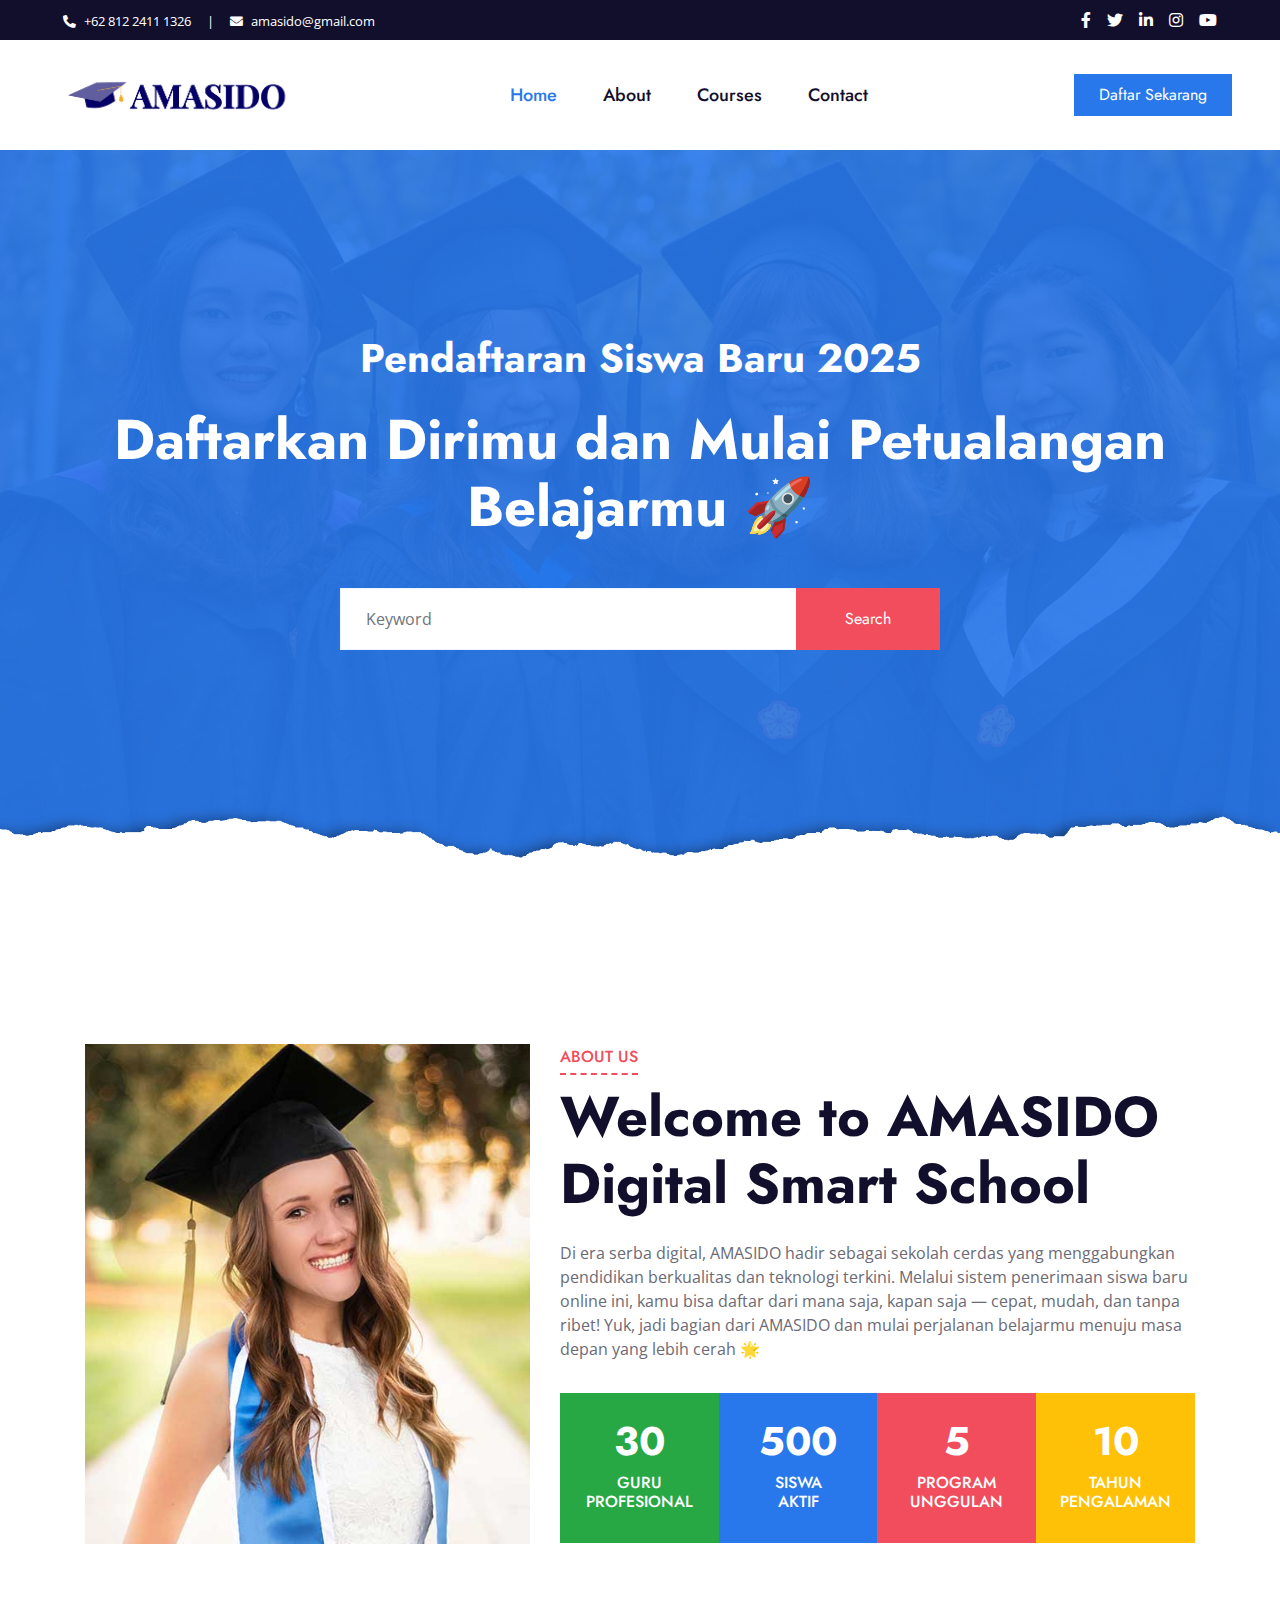
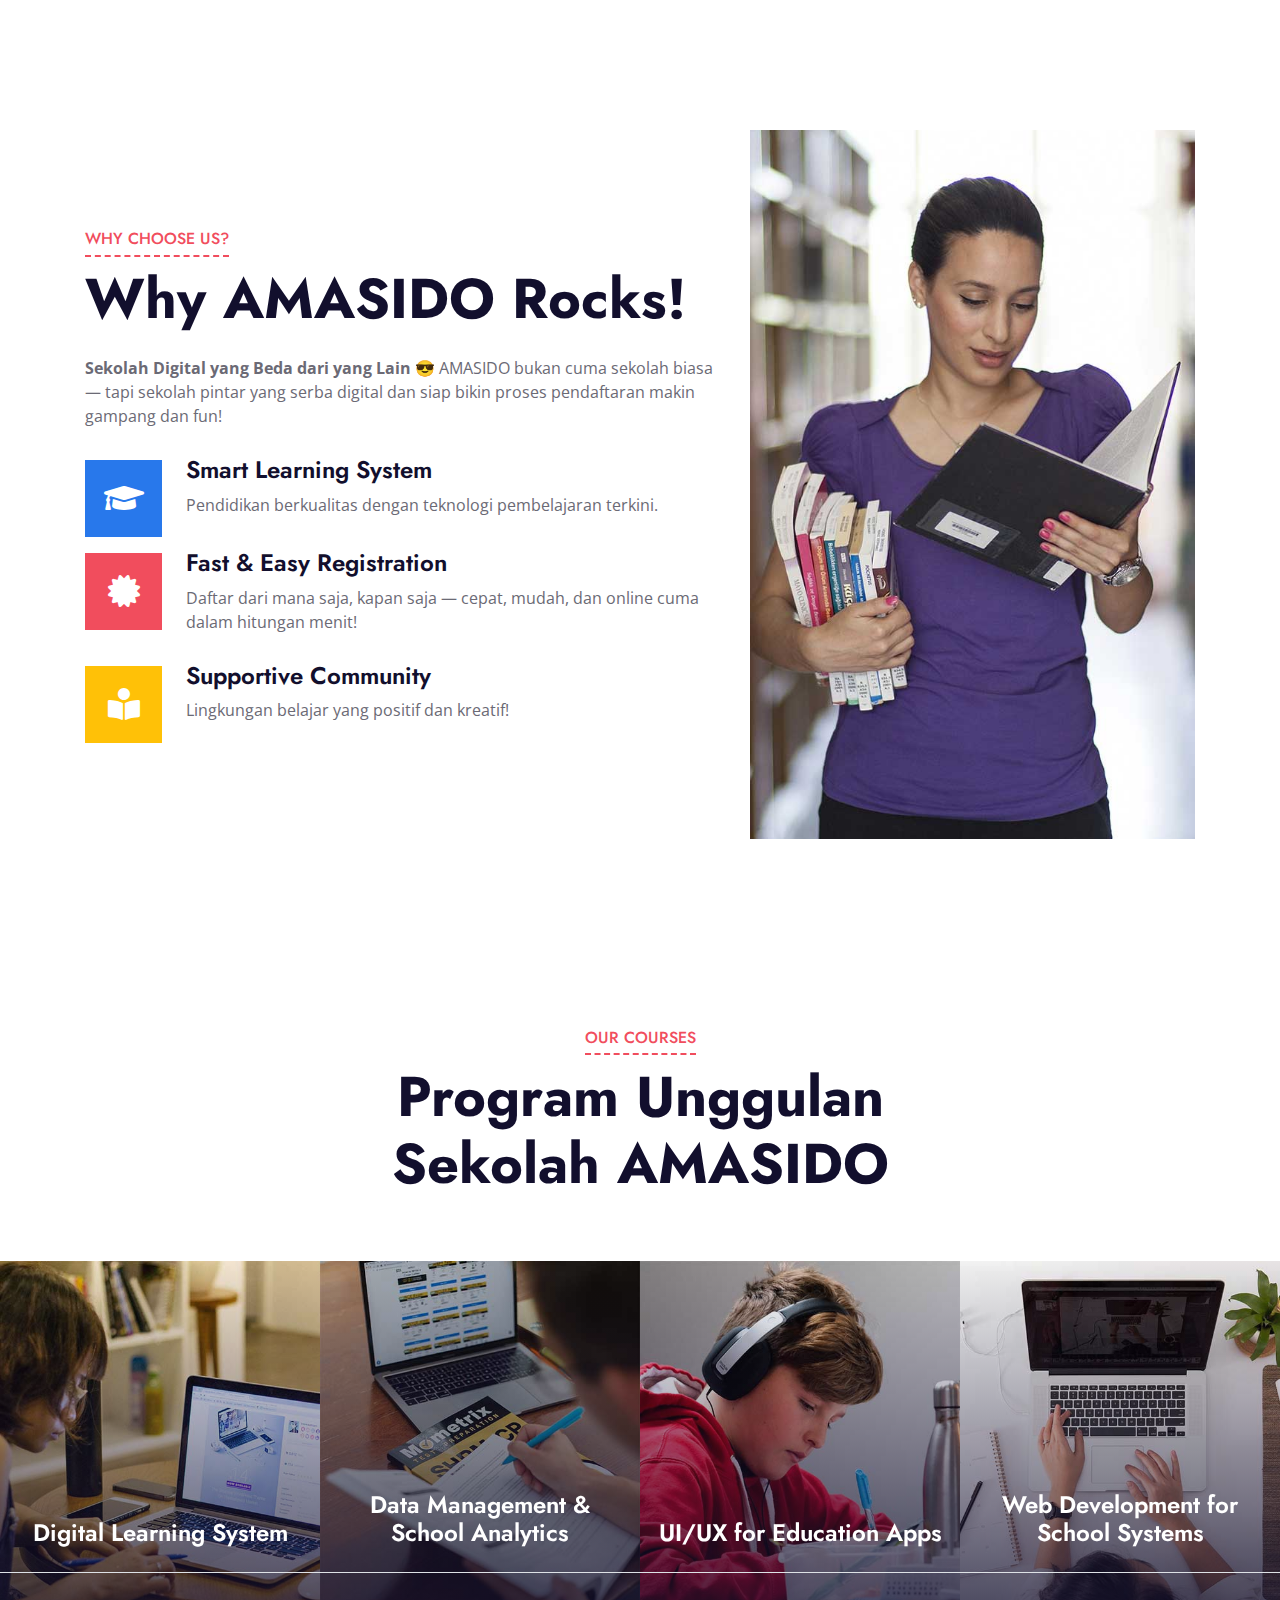
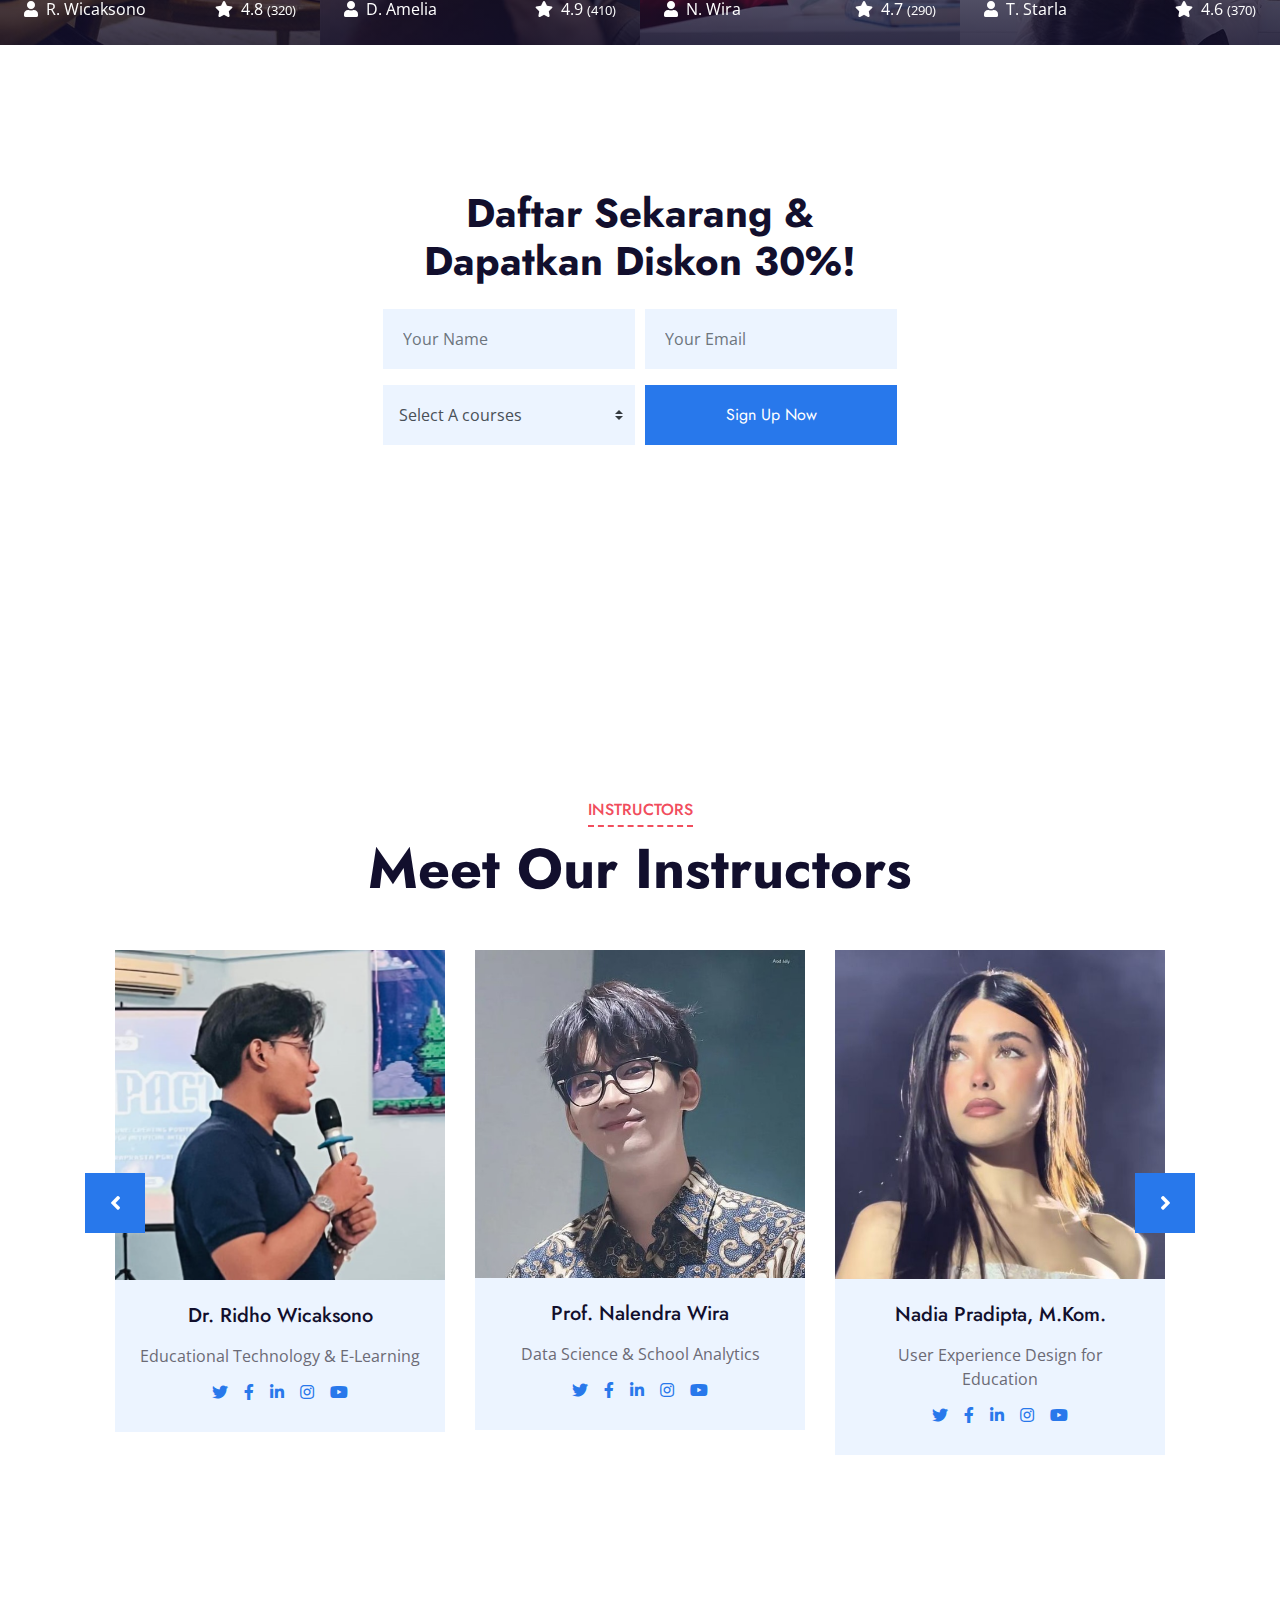
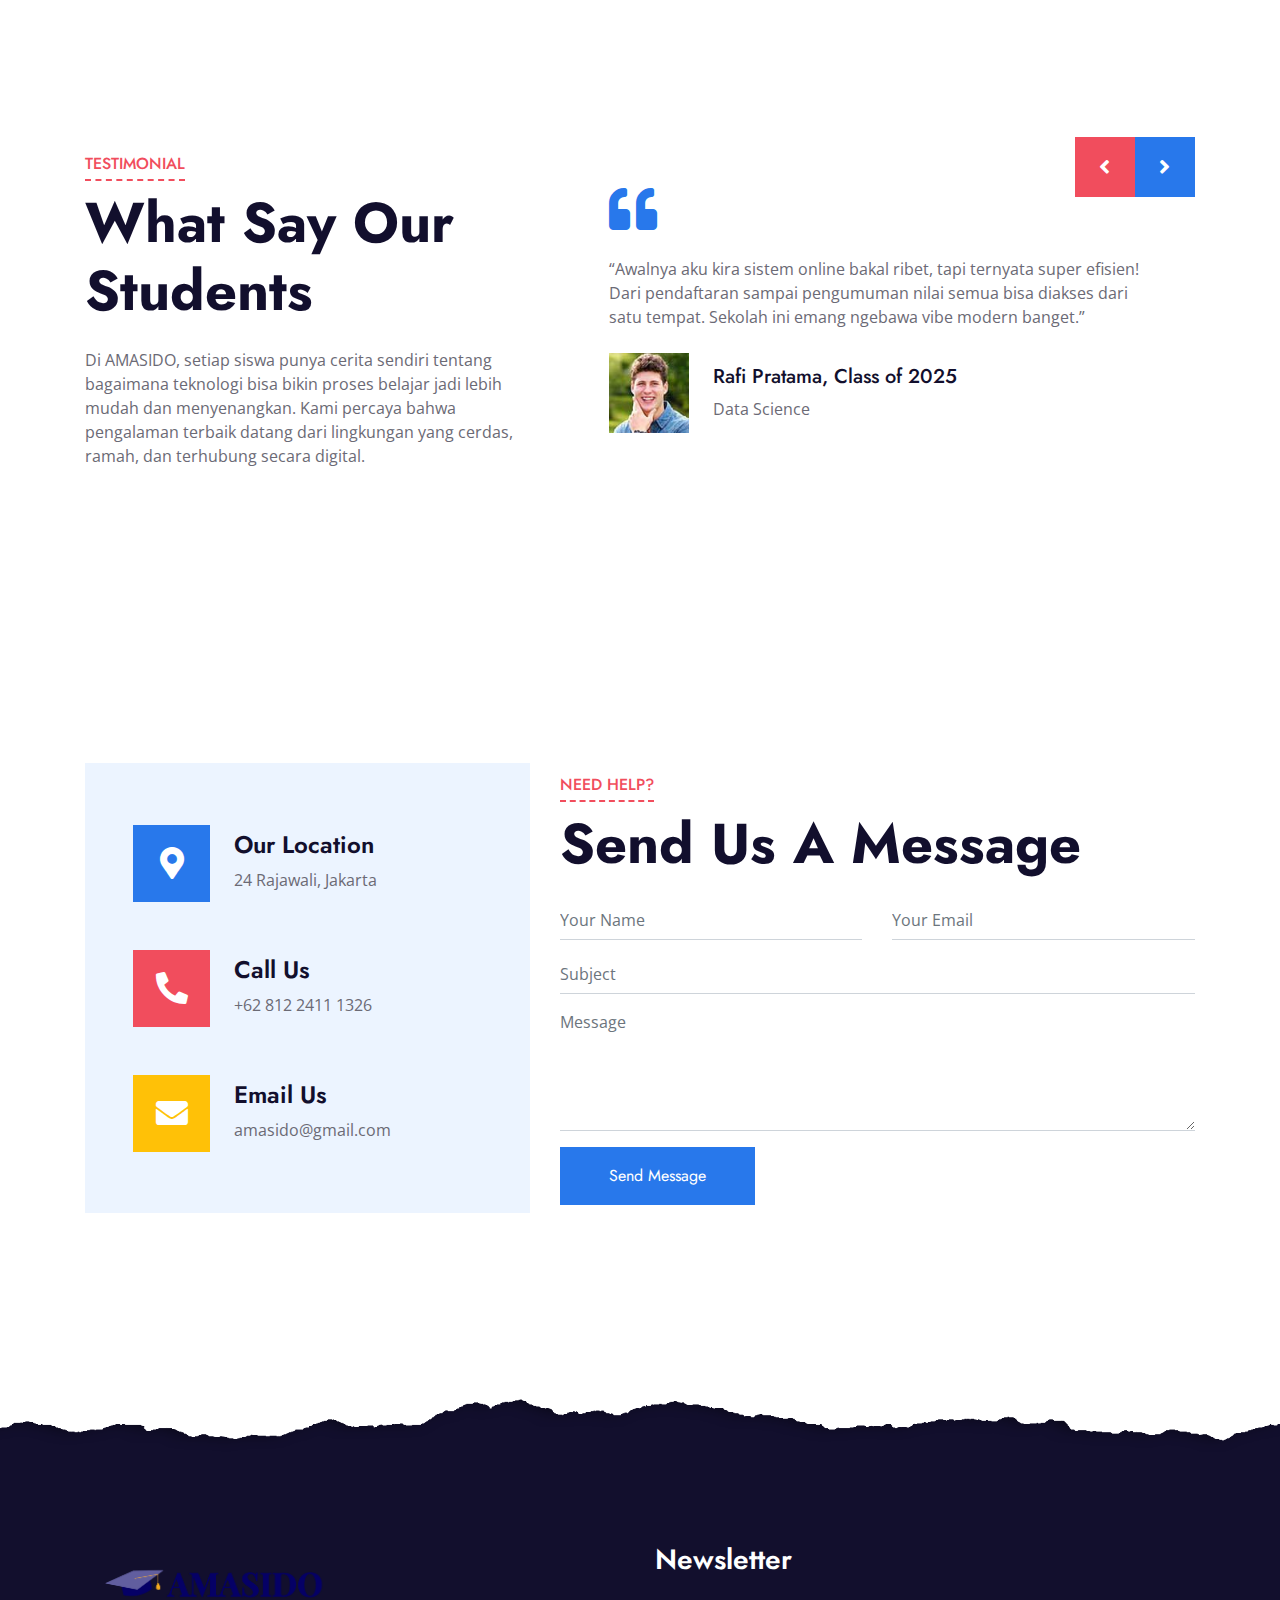
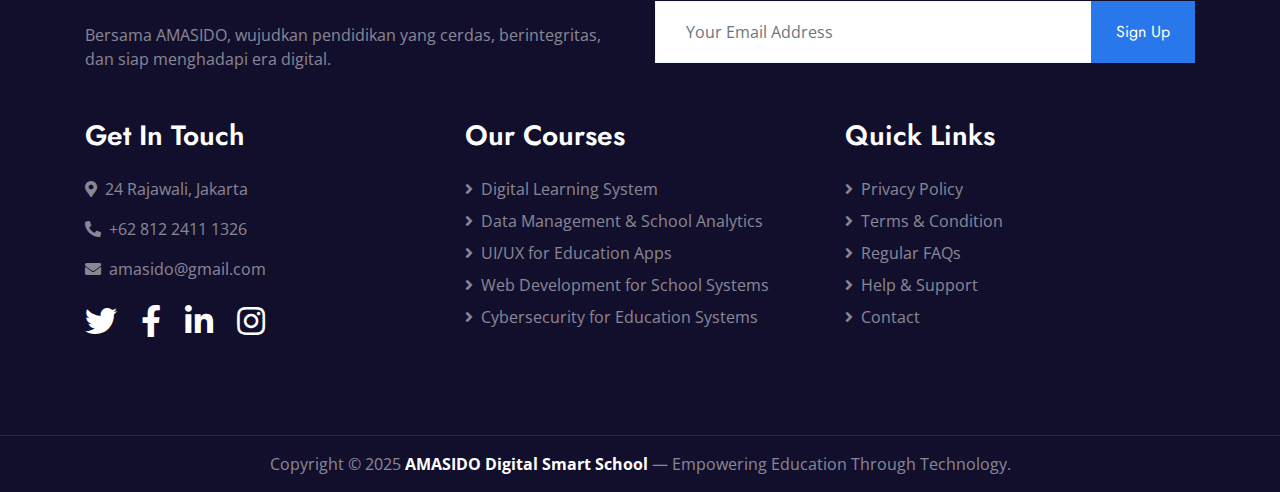
<file: index.html>
<!DOCTYPE html>
<html lang="en">

<head>
    <meta charset="utf-8">
    <title>AMASIDO – Digital Smart School</title>
    <link rel="icon" type="image/png" href="img/logo.png" class="logo"/>
    <meta content="width=device-width, initial-scale=1.0" name="viewport">
    <meta content="Free HTML Templates" name="keywords">
    <meta content="Free HTML Templates" name="description">

    <!-- Favicon -->
    <link href="img/favicon.ico" rel="icon">

    <!-- Google Web Fonts -->
    <link rel="preconnect" href="https://fonts.gstatic.com">
    <link href="https://fonts.googleapis.com/css2?family=Jost:wght@500;600;700&family=Open+Sans:wght@400;600&display=swap" rel="stylesheet"> 

    <!-- Font Awesome -->
    <link href="https://cdnjs.cloudflare.com/ajax/libs/font-awesome/5.10.0/css/all.min.css" rel="stylesheet">

    <!-- Libraries Stylesheet -->
    <link href="lib/owlcarousel/assets/owl.carousel.min.css" rel="stylesheet">

    <!-- Customized Bootstrap Stylesheet -->
    <link href="css/style.css" rel="stylesheet">
</head>

<body>
    <!-- Topbar Start -->
    <div class="container-fluid bg-dark">
        <div class="row py-2 px-lg-5">
            <div class="col-lg-6 text-center text-lg-left mb-2 mb-lg-0">
                <div class="d-inline-flex align-items-center text-white">
                    <small><i class="fa fa-phone-alt mr-2"></i>+62 812 2411 1326</small>
                    <small class="px-3">|</small>
                    <small><i class="fa fa-envelope mr-2"></i>amasido@gmail.com</small>
                </div>
            </div>
            <div class="col-lg-6 text-center text-lg-right">
                <div class="d-inline-flex align-items-center">
                    <a class="text-white px-2" href="">
                        <i class="fab fa-facebook-f"></i>
                    </a>
                    <a class="text-white px-2" href="">
                        <i class="fab fa-twitter"></i>
                    </a>
                    <a class="text-white px-2" href="">
                        <i class="fab fa-linkedin-in"></i>
                    </a>
                    <a class="text-white px-2" href="">
                        <i class="fab fa-instagram"></i>
                    </a>
                    <a class="text-white pl-2" href="">
                        <i class="fab fa-youtube"></i>
                    </a>
                </div>
            </div>
        </div>
    </div>
    <!-- Topbar End -->


    <!-- Navbar Start -->
     <div class="container-fluid p-0">
        <nav class="navbar navbar-expand-lg bg-white navbar-light py-3 py-lg-0 px-lg-5">
            <a href="index.html" class="navbar-brand">
                <img src="img/navbar-logo.png" alt="Logo" class="logo">
            </a>
            <button type="button" class="navbar-toggler" data-toggle="collapse" data-target="#navbarCollapse">
            <span class="navbar-toggler-icon"></span>
            </button>
            <div class="collapse navbar-collapse justify-content-center" id="navbarCollapse">
            <div class="navbar-nav mx-auto py-0">
                <a href="index.html" class="nav-item nav-link active">Home</a>
                <a href="about.html" class="nav-item nav-link">About</a>
                <a href="course.html" class="nav-item nav-link">Courses</a>
                <a href="contact.html" class="nav-item nav-link">Contact</a>
            </div>
            <a href="form.html" class="btn btn-primary py-2 px-4 d-none d-lg-block">Daftar Sekarang</a>
            </div>
        </nav>
    </div>
    <!-- Navbar End -->


    <!-- Header Start -->
    <div class="jumbotron jumbotron-fluid position-relative overlay-bottom" style="margin-bottom: 90px;">
        <div class="container text-center my-5 py-5">
            <h1 class="text-white mt-4 mb-4">Pendaftaran Siswa Baru 2025</h1>
            <h1 class="text-white display-1 mb-5">Daftarkan Dirimu dan Mulai Petualangan Belajarmu 🚀</h1>
            <div class="mx-auto mb-5" style="width: 100%; max-width: 600px;">
                <div class="input-group">
                    <!-- <div class="input-group-prepend">
                        <button class="btn btn-outline-light bg-white text-body px-4 dropdown-toggle" type="button" data-toggle="dropdown"
                            aria-haspopup="true" aria-expanded="false">Courses</button>
                        <div class="dropdown-menu">
                            <a class="dropdown-item" href="#">Courses 1</a>
                            <a class="dropdown-item" href="#">Courses 2</a>
                            <a class="dropdown-item" href="#">Courses 3</a>
                        </div>
                    </div> -->
                    <input type="text" class="form-control border-light" style="padding: 30px 25px;" placeholder="Keyword">
                    <div class="input-group-append">
                        <button class="btn btn-secondary px-4 px-lg-5">Search</button>
                    </div>
                </div>
            </div>
        </div>
    </div>
    <!-- Header End -->


    <!-- About Start -->
    <div class="container-fluid py-5">
        <div class="container py-5">
            <div class="row">
                <div class="col-lg-5 mb-5 mb-lg-0" style="min-height: 500px;">
                    <div class="position-relative h-100">
                        <img class="position-absolute w-100 h-100" src="img/about.jpg" style="object-fit: cover;">
                    </div>
                </div>
                <div class="col-lg-7">
                    <div class="section-title position-relative mb-4">
                        <h6 class="d-inline-block position-relative text-secondary text-uppercase pb-2">About Us</h6>
                        <h1 class="display-4">Welcome to AMASIDO Digital Smart School</h1>
                    </div>
                    <p>Di era serba digital, AMASIDO hadir sebagai sekolah cerdas yang menggabungkan pendidikan berkualitas dan teknologi terkini.
                        Melalui sistem penerimaan siswa baru online ini, kamu bisa daftar dari mana saja, kapan saja — cepat, mudah, dan tanpa ribet!
                        Yuk, jadi bagian dari AMASIDO dan mulai perjalanan belajarmu menuju masa depan yang lebih cerah 🌟
                    <div class="row pt-3 mx-0">
                        <div class="col-3 px-0">
                            <div class="bg-success text-center p-4">
                                <h1 class="text-white" data-toggle="counter-up">30</h1>
                                <h6 class="text-uppercase text-white"><span class="d-block">Guru Profesional</span></h6>
                            </div>
                        </div>
                        <div class="col-3 px-0">
                            <div class="bg-primary text-center p-4">
                                <h1 class="text-white" data-toggle="counter-up">500</h1>
                                <h6 class="text-uppercase text-white">Siswa <sn class="d-block">Aktif</span></h6>
                            </div>
                        </div>
                        <div class="col-3 px-0">
                            <div class="bg-secondary text-center p-4">
                                <h1 class="text-white" data-toggle="counter-up">5</h1>
                                <h6 class="text-uppercase text-white"><span class="d-block">Program Unggulan</span></h6>
                            </div>
                        </div>
                        <div class="col-3 px-0">
                            <div class="bg-warning text-center p-4">
                                <h1 class="text-white" data-toggle="counter-up">10</h1>
                                <h6 class="text-uppercase text-white"><span class="d-block">Tahun Pengalaman</span></h6>
                            </div>
                        </div>
                    </div>
                </div>
            </div>
        </div>
    </div>
    <!-- About End -->


    <!-- Feature Start -->
    <div class="container-fluid bg-image" style="margin: 90px 0;">
        <div class="container">
            <div class="row">
                <div class="col-lg-7 my-5 pt-5 pb-lg-5">
                    <div class="section-title position-relative mb-4">
                        <h6 class="d-inline-block position-relative text-secondary text-uppercase pb-2">Why Choose Us?</h6>
                        <h1 class="display-4">Why AMASIDO Rocks!</h1>
                    </div>
                    <p class="mb-4 pb-2"><b>Sekolah Digital yang Beda dari yang Lain 😎</b>
                    AMASIDO bukan cuma sekolah biasa — tapi sekolah pintar yang serba digital dan siap bikin proses pendaftaran makin gampang dan fun!
                    </p>
                    <div class="d-flex mb-3">
                        <div class="btn-icon bg-primary mr-4">
                            <i class="fa fa-2x fa-graduation-cap text-white"></i>
                        </div>
                        <div class="mt-n1">
                            <h4>Smart Learning System</h4>
                            <p class="m-0">Pendidikan berkualitas dengan teknologi pembelajaran terkini.</p>
                        </div>
                    </div>
                    <div class="d-flex mb-3">
                        <div class="btn-icon bg-secondary mr-4">
                            <i class="fa fa-2x fa-certificate text-white"></i>
                        </div>
                        <div class="mt-n1">
                            <h4>Fast & Easy Registration</h4>
                            <pclass="m-0">Daftar dari mana saja, kapan saja — cepat, mudah, dan online cuma dalam hitungan menit!</p>
                        </div>
                    </div>
                    <div class="d-flex">
                        <div class="btn-icon bg-warning mr-4">
                            <i class="fa fa-2x fa-book-reader text-white"></i>
                        </div>
                        <div class="mt-n1">
                            <h4>Supportive Community</h4>
                            <p class="m-0">Lingkungan belajar yang positif dan kreatif!</p>
                        </div>
                    </div>
                </div>
                <div class="col-lg-5" style="min-height: 500px;">
                    <div class="position-relative h-100">
                        <img class="position-absolute w-100 h-100" src="img/feature.jpg" style="object-fit: cover;">
                    </div>
                </div>
            </div>
        </div>
    </div>
    <!-- Feature Start -->


    <!-- Courses Start -->
    <div class="container-fluid px-0 py-5">
        <div class="row mx-0 justify-content-center pt-5">
            <div class="col-lg-6">
                <div class="section-title text-center position-relative mb-4">
                    <h6 class="d-inline-block position-relative text-secondary text-uppercase pb-2">Our Courses</h6>
                    <h1 class="display-4">Program Unggulan Sekolah AMASIDO</h1>
                </div>
            </div>
        </div>
        <div class="owl-carousel courses-carousel">
            <div class="courses-item position-relative">
                <img class="img-fluid" src="img/courses-1.jpg" alt="">
                <div class="courses-text">
                    <h4 class="text-center text-white px-3">Digital Learning System</h4>
                    <div class="border-top w-100 mt-3">
                        <div class="d-flex justify-content-between p-4">
                            <span class="text-white"><i class="fa fa-user mr-2"></i>R. Wicaksono</span>
                            <span class="text-white"><i class="fa fa-star mr-2"></i>4.8 <small>(320)</small></span>
                        </div>
                    </div>
                    <div class="w-100 bg-white text-center p-4" >
                        <a class="btn btn-primary" href="detail.html">Course Detail</a>
                    </div>
                </div>
            </div>
            <div class="courses-item position-relative">
                <img class="img-fluid" src="img/courses-2.jpg" alt="">
                <div class="courses-text">
                    <h4 class="text-center text-white px-3">Data Management & School Analytics</h4>
                    <div class="border-top w-100 mt-3">
                        <div class="d-flex justify-content-between p-4">
                            <span class="text-white"><i class="fa fa-user mr-2"></i>D. Amelia</span>
                            <span class="text-white"><i class="fa fa-star mr-2"></i>4.9 <small>(410)</small></span>
                        </div>
                    </div>
                    <div class="w-100 bg-white text-center p-4" >
                        <a class="btn btn-primary" href="detail.html">Course Detail</a>
                    </div>
                </div>
            </div>
            <div class="courses-item position-relative">
                <img class="img-fluid" src="img/courses-3.jpg" alt="">
                <div class="courses-text">
                    <h4 class="text-center text-white px-3">UI/UX for Education Apps</h4>
                    <div class="border-top w-100 mt-3">
                        <div class="d-flex justify-content-between p-4">
                            <span class="text-white"><i class="fa fa-user mr-2"></i>N. Wira</span>
                            <span class="text-white"><i class="fa fa-star mr-2"></i>4.7 <small>(290)</small></span>
                        </div>
                    </div>
                    <div class="w-100 bg-white text-center p-4" >
                        <a class="btn btn-primary" href="detail.html">Course Detail</a>
                    </div>
                </div>
            </div>
            <div class="courses-item position-relative">
                <img class="img-fluid" src="img/courses-4.jpg" alt="">
                <div class="courses-text">
                    <h4 class="text-center text-white px-3">Web Development for School Systems</h4>
                    <div class="border-top w-100 mt-3">
                        <div class="d-flex justify-content-between p-4">
                            <span class="text-white"><i class="fa fa-user mr-2"></i>T. Starla</span>
                            <span class="text-white"><i class="fa fa-star mr-2"></i>4.6 <small>(370)</small></span>
                        </div>
                    </div>
                    <div class="w-100 bg-white text-center p-4" >
                        <a class="btn btn-primary" href="detail.html">Course Detail</a>
                    </div>
                </div>
            </div>
            <div class="courses-item position-relative">
                <img class="img-fluid" src="img/courses-5.jpg" alt="">
                <div class="courses-text">
                    <h4 class="text-center text-white px-3">Cybersecurity for Education Systems</h4>
                    <div class="border-top w-100 mt-3">
                        <div class="d-flex justify-content-between p-4">
                            <span class="text-white"><i class="fa fa-user mr-2"></i>A. Putri</span>
                            <span class="text-white"><i class="fa fa-star mr-2"></i>4.9 <small>(460)</small></span>
                        </div>
                    </div>
                    <div class="w-100 bg-white text-center p-4" >
                        <a class="btn btn-primary" href="detail.html">Course Detail</a>
                    </div>
                </div>
            </div>
            <!-- <div class="courses-item position-relative">
                <img class="img-fluid" src="img/courses-6.jpg" alt="">
                <div class="courses-text">
                    <h4 class="text-center text-white px-3">Web design & development courses for beginners</h4>
                    <div class="border-top w-100 mt-3">
                        <div class="d-flex justify-content-between p-4">
                            <span class="text-white"><i class="fa fa-user mr-2"></i>Jhon Doe</span>
                            <span class="text-white"><i class="fa fa-star mr-2"></i>4.5 <small>(250)</small></span>
                        </div>
                    </div>
                    <div class="w-100 bg-white text-center p-4" >
                        <a class="btn btn-primary" href="detail.html">Course Detail</a>
                    </div>
                </div>
            </div> -->
        </div>
        <div class="row justify-content-center bg-image mx-0 mb-5">
            <div class="col-lg-6 py-5">
                <div class="bg-white p-5 my-5">
                    <h1 class="text-center mb-4">Daftar Sekarang & Dapatkan Diskon 30%!</h1>
                    <form>
                        <div class="form-row">
                            <div class="col-sm-6">
                                <div class="form-group">
                                    <input type="text" class="form-control bg-light border-0" placeholder="Your Name" style="padding: 30px 20px;">
                                </div>
                            </div>
                            <div class="col-sm-6">
                                <div class="form-group">
                                    <input type="email" class="form-control bg-light border-0" placeholder="Your Email" style="padding: 30px 20px;">
                                </div>
                            </div>
                        </div>
                        <div class="form-row">
                            <div class="col-sm-6">
                                <div class="form-group">
                                    <select class="custom-select bg-light border-0 px-3" style="height: 60px;">
                                        <option selected>Select A courses</option>
                                        <option value="1">Digital Learning System</option>
                                        <option value="2">Data Management & School Analytics</option>
                                        <option value="3">UI/UX for Education Apps</option>
                                        <option value="4">Web Development for School Systems</option>
                                        <option value="5">Cybersecurity for Education Systems</option>
                                    </select>
                                </div>
                            </div>
                            <div class="col-sm-6">
                                <button class="btn btn-primary btn-block" type="submit" style="height: 60px;">Sign Up Now</button>
                            </div>
                        </div>
                    </form>
                </div>
            </div>
        </div>
    </div>
    <!-- Courses End -->


    <!-- Team Start -->
    <div class="container-fluid py-5">
        <div class="container py-5">
            <div class="section-title text-center position-relative mb-5">
                <h6 class="d-inline-block position-relative text-secondary text-uppercase pb-2">Instructors</h6>
                <h1 class="display-4">Meet Our Instructors</h1>
            </div>
            <div class="owl-carousel team-carousel position-relative" style="padding: 0 30px;">
                <div class="team-item">
                    <img class="img-fluid w-100" src="img/human-1.jpg" alt="">
                    <div class="bg-light text-center p-4">
                        <h5 class="mb-3">Dr. Ridho Wicaksono</h5>
                        <p class="mb-2">Educational Technology & E-Learning</p>
                        <div class="d-flex justify-content-center">
                            <a class="mx-1 p-1" href="#"><i class="fab fa-twitter"></i></a>
                            <a class="mx-1 p-1" href="#"><i class="fab fa-facebook-f"></i></a>
                            <a class="mx-1 p-1" href="#"><i class="fab fa-linkedin-in"></i></a>
                            <a class="mx-1 p-1" href="#"><i class="fab fa-instagram"></i></a>
                            <a class="mx-1 p-1" href="#"><i class="fab fa-youtube"></i></a>
                        </div>
                    </div>
                </div>
                <div class="team-item">
                    <img class="img-fluid w-100" src="img/human-2.jpeg" alt="">
                    <div class="bg-light text-center p-4">
                        <h5 class="mb-3">Prof. Nalendra Wira</h5>
                        <p class="mb-2">Data Science & School Analytics</p>
                        <div class="d-flex justify-content-center">
                            <a class="mx-1 p-1" href="#"><i class="fab fa-twitter"></i></a>
                            <a class="mx-1 p-1" href="#"><i class="fab fa-facebook-f"></i></a>
                            <a class="mx-1 p-1" href="#"><i class="fab fa-linkedin-in"></i></a>
                            <a class="mx-1 p-1" href="#"><i class="fab fa-instagram"></i></a>
                            <a class="mx-1 p-1" href="#"><i class="fab fa-youtube"></i></a>
                        </div>
                    </div>
                </div>
                <div class="team-item">
                    <img class="img-fluid w-100" src="img/human-3.jpeg" alt="">
                    <div class="bg-light text-center p-4">
                        <h5 class="mb-3">Nadia Pradipta, M.Kom.</h5>
                        <p class="mb-2">User Experience Design for Education</p>
                        <div class="d-flex justify-content-center">
                            <a class="mx-1 p-1" href="#"><i class="fab fa-twitter"></i></a>
                            <a class="mx-1 p-1" href="#"><i class="fab fa-facebook-f"></i></a>
                            <a class="mx-1 p-1" href="#"><i class="fab fa-linkedin-in"></i></a>
                            <a class="mx-1 p-1" href="#"><i class="fab fa-instagram"></i></a>
                            <a class="mx-1 p-1" href="#"><i class="fab fa-youtube"></i></a>
                        </div>
                    </div>
                </div>
                <div class="team-item">
                    <img class="img-fluid w-100" src="img/human-4.jpeg" alt="">
                    <div class="bg-light text-center p-4">
                        <h5 class="mb-3">Aurelia Putri, M.T.</h5>
                        <p class="mb-2">Cybersecurity in Education</p>
                        <div class="d-flex justify-content-center">
                            <a class="mx-1 p-1" href="#"><i class="fab fa-twitter"></i></a>
                            <a class="mx-1 p-1" href="#"><i class="fab fa-facebook-f"></i></a>
                            <a class="mx-1 p-1" href="#"><i class="fab fa-linkedin-in"></i></a>
                            <a class="mx-1 p-1" href="#"><i class="fab fa-instagram"></i></a>
                            <a class="mx-1 p-1" href="#"><i class="fab fa-youtube"></i></a>
                        </div>
                    </div>
                </div>
                <div class="team-item">
                    <img class="img-fluid w-100" src="img/human-5.jpeg" alt="">
                    <div class="bg-light text-center p-4">
                        <h5 class="mb-3">Tania Starla, M.Kom.</h5>
                        <p class="mb-2">Web & Software Development</p>
                        <div class="d-flex justify-content-center">
                            <a class="mx-1 p-1" href="#"><i class="fab fa-twitter"></i></a>
                            <a class="mx-1 p-1" href="#"><i class="fab fa-facebook-f"></i></a>
                            <a class="mx-1 p-1" href="#"><i class="fab fa-linkedin-in"></i></a>
                            <a class="mx-1 p-1" href="#"><i class="fab fa-instagram"></i></a>
                            <a class="mx-1 p-1" href="#"><i class="fab fa-youtube"></i></a>
                        </div>
                    </div>
                </div>
            </div>
        </div>
    </div>
    <!-- Team End -->


    <!-- Testimonial Start -->
    <div class="container-fluid bg-image py-5" style="margin: 90px 0;">
        <div class="container py-5">
            <div class="row align-items-center">
                <div class="col-lg-5 mb-5 mb-lg-0">
                    <div class="section-title position-relative mb-4">
                        <h6 class="d-inline-block position-relative text-secondary text-uppercase pb-2">Testimonial</h6>
                        <h1 class="display-4">What Say Our Students</h1>
                    </div>
                    <p class="m-0">Di AMASIDO, setiap siswa punya cerita sendiri tentang bagaimana teknologi bisa bikin proses belajar jadi lebih mudah dan menyenangkan.
                        Kami percaya bahwa pengalaman terbaik datang dari lingkungan yang cerdas, ramah, dan terhubung secara digital.</p>
                </div>
                <div class="col-lg-7">
                    <div class="owl-carousel testimonial-carousel">
                        <div class="bg-white p-5">
                            <i class="fa fa-3x fa-quote-left text-primary mb-4"></i>
                            <p>“Awalnya aku kira sistem online bakal ribet, tapi ternyata super efisien! Dari pendaftaran sampai pengumuman nilai semua bisa diakses dari satu tempat. Sekolah ini emang ngebawa vibe modern banget.”</p>
                            <div class="d-flex flex-shrink-0 align-items-center mt-4">
                                <img class="img-fluid mr-4" src="img/testimonial-2.jpg" alt="">
                                <div>
                                    <h5>Rafi Pratama, Class of 2025</h5>
                                    <span>Data Science</span>
                                </div>
                            </div>
                        </div>
                        <div class="bg-white p-5">
                            <i class="fa fa-3x fa-quote-left text-primary mb-4"></i>
                            <p>“Belajar di AMASIDO bener-bener pengalaman yang seru banget! Sistemnya udah digital semua, jadi ngerjain tugas atau daftar ulang tuh gampang banget."</p>
                            <div class="d-flex flex-shrink-0 align-items-center mt-4">
                                <img class="img-fluid mr-4" src="img/testimonial-1.jpg" alt="">
                                <div>
                                    <h5>Rania Ramadhani, Class of 2025</h5>
                                    <span>Web Design</span>
                                </div>
                            </div>
                        </div>
                    </div>
                </div>
            </div>
        </div>
    </div>
    <!-- Testimonial Start -->


    <!-- Contact Start -->
    <div class="container-fluid py-5">
        <div class="container py-5">
            <div class="row align-items-center">
                <div class="col-lg-5 mb-5 mb-lg-0">
                    <div class="bg-light d-flex flex-column justify-content-center px-5" style="height: 450px;">
                        <div class="d-flex align-items-center mb-5">
                            <div class="btn-icon bg-primary mr-4">
                                <i class="fa fa-2x fa-map-marker-alt text-white"></i>
                            </div>
                            <div class="mt-n1">
                                <h4>Our Location</h4>
                                <p class="m-0">24 Rajawali, Jakarta</p>
                            </div>
                        </div>
                        <div class="d-flex align-items-center mb-5">
                            <div class="btn-icon bg-secondary mr-4">
                                <i class="fa fa-2x fa-phone-alt text-white"></i>
                            </div>
                            <div class="mt-n1">
                                <h4>Call Us</h4>
                                <p class="m-0">+62 812 2411 1326</p>
                            </div>
                        </div>
                        <div class="d-flex align-items-center">
                            <div class="btn-icon bg-warning mr-4">
                                <i class="fa fa-2x fa-envelope text-white"></i>
                            </div>
                            <div class="mt-n1">
                                <h4>Email Us</h4>
                                <p class="m-0">amasido@gmail.com</p>
                            </div>
                        </div>
                    </div>
                </div>
                <div class="col-lg-7">
                    <div class="section-title position-relative mb-4">
                        <h6 class="d-inline-block position-relative text-secondary text-uppercase pb-2">Need Help?</h6>
                        <h1 class="display-4">Send Us A Message</h1>
                    </div>
                    <div class="contact-form">
                        <form>
                            <div class="row">
                                <div class="col-6 form-group">
                                    <input type="text" class="form-control border-top-0 border-right-0 border-left-0 p-0" placeholder="Your Name" required="required">
                                </div>
                                <div class="col-6 form-group">
                                    <input type="email" class="form-control border-top-0 border-right-0 border-left-0 p-0" placeholder="Your Email" required="required">
                                </div>
                            </div>
                            <div class="form-group">
                                <input type="text" class="form-control border-top-0 border-right-0 border-left-0 p-0" placeholder="Subject" required="required">
                            </div>
                            <div class="form-group">
                                <textarea class="form-control border-top-0 border-right-0 border-left-0 p-0" rows="5" placeholder="Message" required="required"></textarea>
                            </div>
                            <div>
                                <button class="btn btn-primary py-3 px-5" type="submit">Send Message</button>
                            </div>
                        </form>
                    </div>
                </div>
            </div>
        </div>
    </div>
    <!-- Contact End -->


    <!-- Footer Start -->
    <div class="container-fluid position-relative overlay-top bg-dark text-white-50 py-5" style="margin-top: 90px;">
    <div class="container mt-5 pt-5">
        <div class="row">
        <div class="col-md-6 mb-5">
            <a href="index.html" class="navbar-brand">
            <img src="img/navbar-logo.png" alt="Logo" class="logo">
            </a>
            <p class="m-0">
            Bersama AMASIDO, wujudkan pendidikan yang cerdas, berintegritas, dan siap menghadapi era digital.
            </p>
        </div>

        <div class="col-md-6 mb-5">
            <h3 class="text-white mb-4">Newsletter</h3>
            <div class="input-group">
            <input type="text" class="form-control border-light" style="padding: 30px;" placeholder="Your Email Address">
            <div class="input-group-append">
                <button class="btn btn-primary px-4">Sign Up</button>
            </div>
            </div>
        </div>
        </div>

        <div class="row">
        <!-- Kontak -->
        <div class="col-md-4 mb-5">
            <h3 class="text-white mb-4">Get In Touch</h3>
            <p><i class="fa fa-map-marker-alt mr-2"></i>24 Rajawali, Jakarta</p>
            <p><i class="fa fa-phone-alt mr-2"></i>+62 812 2411 1326</p>
            <p><i class="fa fa-envelope mr-2"></i>amasido@gmail.com</p>
            <div class="d-flex justify-content-start mt-4">
            <a class="text-white mr-4" href="#"><i class="fab fa-2x fa-twitter"></i></a>
            <a class="text-white mr-4" href="#"><i class="fab fa-2x fa-facebook-f"></i></a>
            <a class="text-white mr-4" href="#"><i class="fab fa-2x fa-linkedin-in"></i></a>
            <a class="text-white" href="#"><i class="fab fa-2x fa-instagram"></i></a>
            </div>
        </div>

        <!-- Courses -->
        <div class="col-md-4 mb-5">
            <h3 class="text-white mb-4">Our Courses</h3>
            <div class="d-flex flex-column justify-content-start">
            <a class="text-white-50 mb-2" href="#"><i class="fa fa-angle-right mr-2"></i>Digital Learning System</a>
            <a class="text-white-50 mb-2" href="#"><i class="fa fa-angle-right mr-2"></i>Data Management & School Analytics</a>
            <a class="text-white-50 mb-2" href="#"><i class="fa fa-angle-right mr-2"></i>UI/UX for Education Apps</a>
            <a class="text-white-50 mb-2" href="#"><i class="fa fa-angle-right mr-2"></i>Web Development for School Systems</a>
            <a class="text-white-50" href="#"><i class="fa fa-angle-right mr-2"></i>Cybersecurity for Education Systems</a>
            </div>
        </div>

        <!-- Quick Links -->
        <div class="col-md-4 mb-5">
            <h3 class="text-white mb-4">Quick Links</h3>
            <div class="d-flex flex-column justify-content-start">
            <a class="text-white-50 mb-2" href="#"><i class="fa fa-angle-right mr-2"></i>Privacy Policy</a>
            <a class="text-white-50 mb-2" href="#"><i class="fa fa-angle-right mr-2"></i>Terms & Condition</a>
            <a class="text-white-50 mb-2" href="#"><i class="fa fa-angle-right mr-2"></i>Regular FAQs</a>
            <a class="text-white-50 mb-2" href="#"><i class="fa fa-angle-right mr-2"></i>Help & Support</a>
            <a class="text-white-50" href="#"><i class="fa fa-angle-right mr-2"></i>Contact</a>
            </div>
        </div>
        </div>
    </div>
    </div>

    <!-- Copyright Section -->
    <div class="container-fluid bg-dark text-white-50 border-top py-3" style="border-color: rgba(256,256,256,.1) !important;">
    <div class="container text-center">
        <p class="m-0">
        Copyright &copy; 2025 
        <a class="text-white font-weight-bold" href="#">AMASIDO Digital Smart School</a> — Empowering Education Through Technology.
        </p>
    </div>
    </div>
    <!-- Footer End -->

    <!-- Back to Top -->
    <a href="#" class="btn btn-lg btn-primary rounded-0 btn-lg-square back-to-top"><i class="fa fa-angle-double-up"></i></a>


    <!-- JavaScript Libraries -->
    <script src="https://code.jquery.com/jquery-3.4.1.min.js"></script>
    <script src="https://stackpath.bootstrapcdn.com/bootstrap/4.4.1/js/bootstrap.bundle.min.js"></script>
    <script src="lib/easing/easing.min.js"></script>
    <script src="lib/waypoints/waypoints.min.js"></script>
    <script src="lib/counterup/counterup.min.js"></script>
    <script src="lib/owlcarousel/owl.carousel.min.js"></script>

    <!-- Template Javascript -->
    <script src="js/main.js"></script>
</body>

</html>
</file>
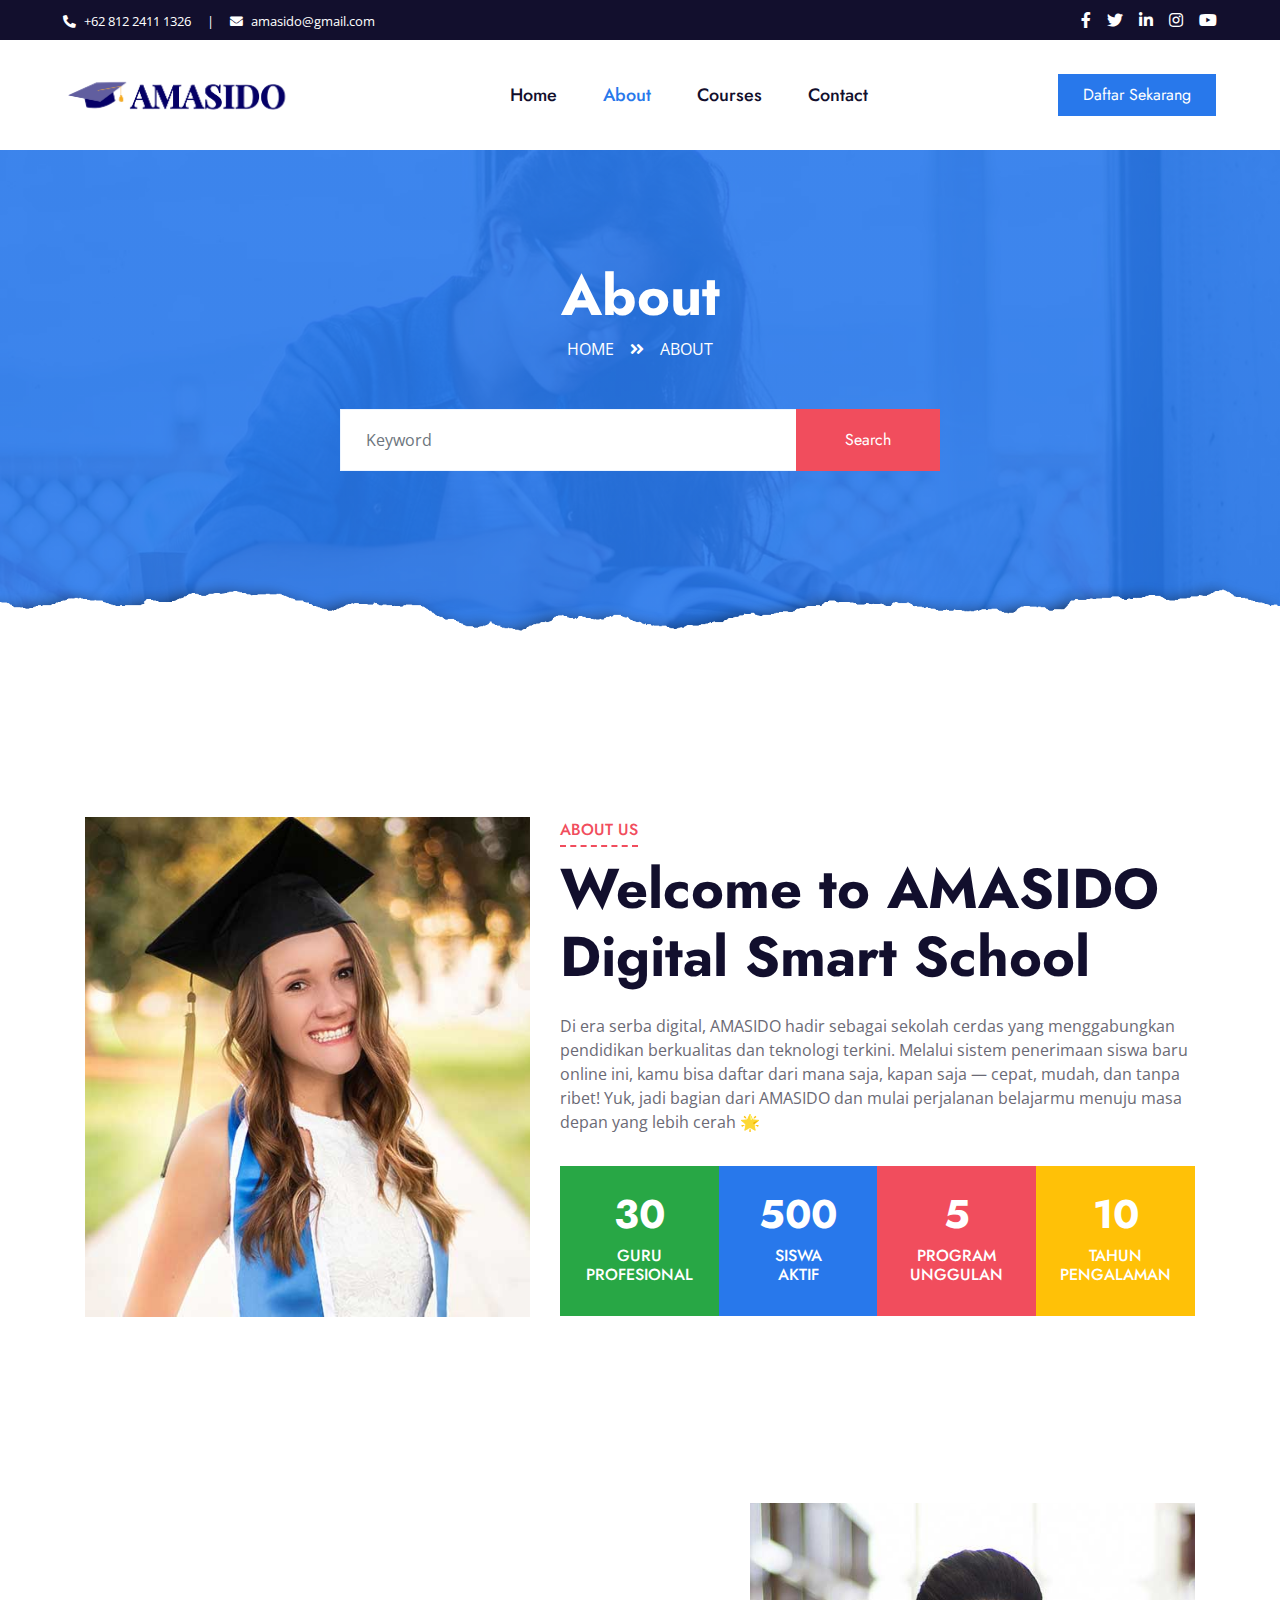
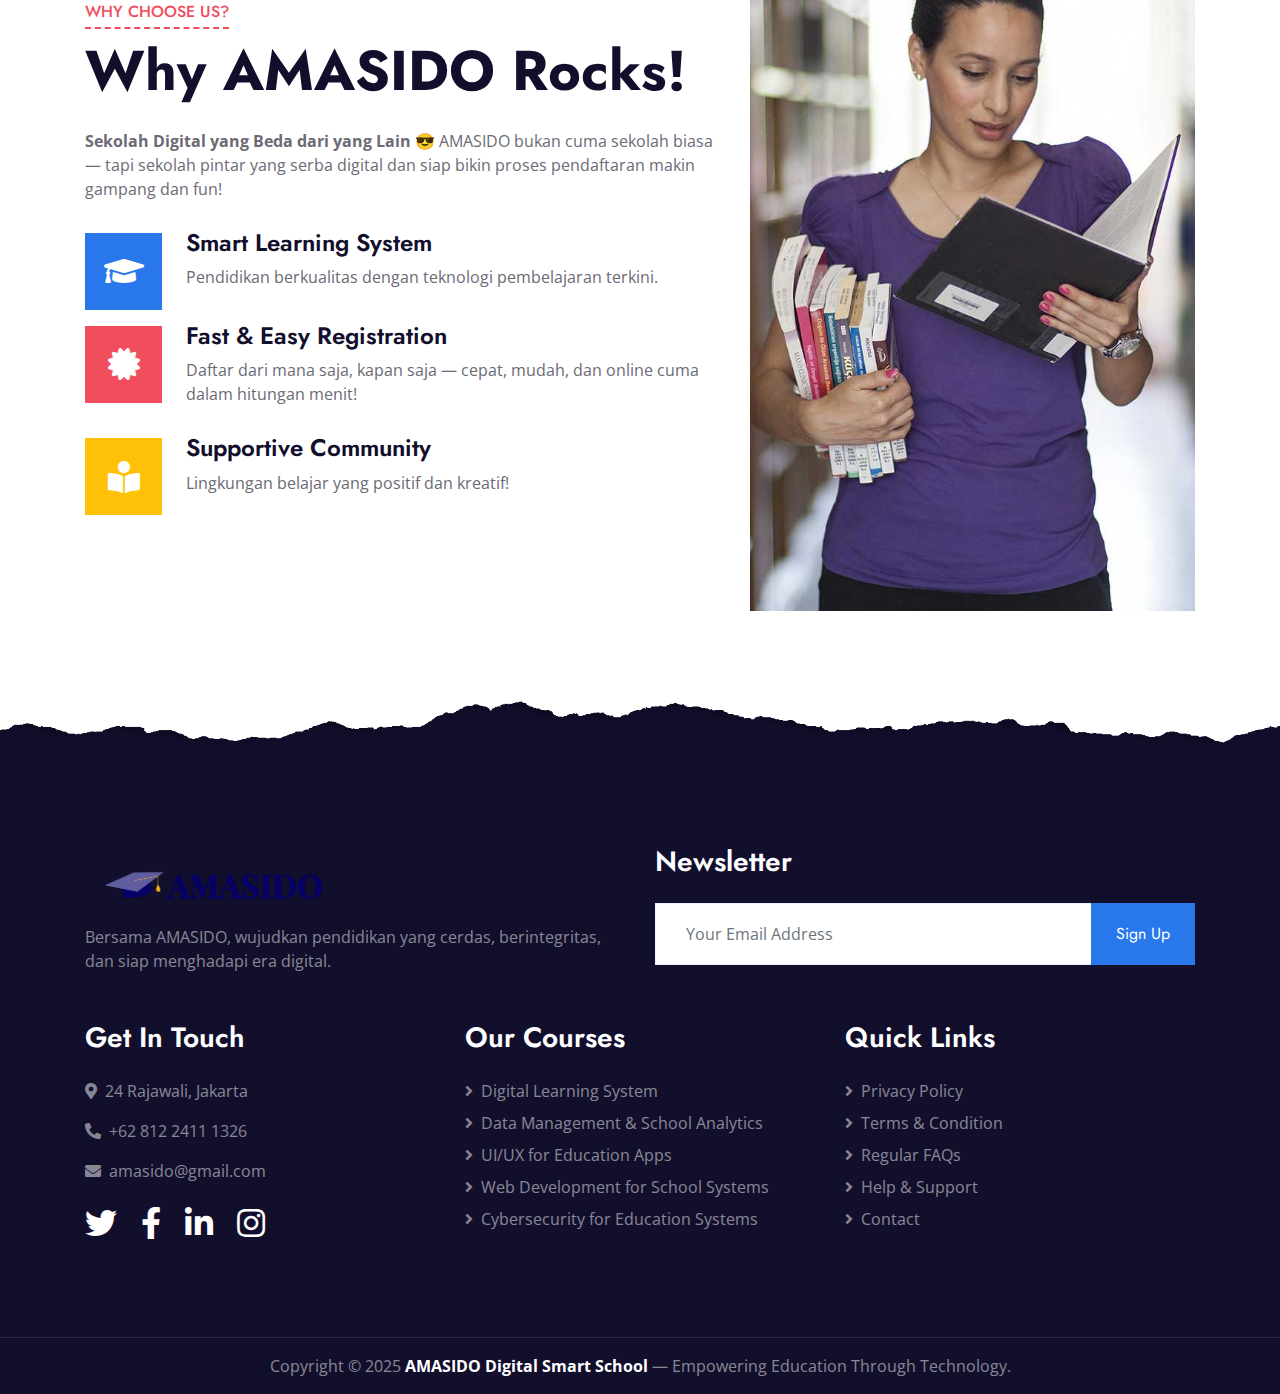
<file: about.html>
<!DOCTYPE html>
<html lang="en">

<head>
    <meta charset="utf-8">
    <title>AMASIDO – Digital Smart School</title>
    <link rel="icon" type="image/png" href="img/logo.png" class="logo"/>
    <meta content="width=device-width, initial-scale=1.0" name="viewport">
    <meta content="Free HTML Templates" name="keywords">
    <meta content="Free HTML Templates" name="description">

    <!-- Favicon -->
    <link href="img/favicon.ico" rel="icon">

    <!-- Google Web Fonts -->
    <link rel="preconnect" href="https://fonts.gstatic.com">
    <link href="https://fonts.googleapis.com/css2?family=Jost:wght@500;600;700&family=Open+Sans:wght@400;600&display=swap" rel="stylesheet"> 

    <!-- Font Awesome -->
    <link href="https://cdnjs.cloudflare.com/ajax/libs/font-awesome/5.10.0/css/all.min.css" rel="stylesheet">

    <!-- Libraries Stylesheet -->
    <link href="lib/owlcarousel/assets/owl.carousel.min.css" rel="stylesheet">

    <!-- Customized Bootstrap Stylesheet -->
    <link href="css/style.css" rel="stylesheet">
</head>

<body>
    <!-- Topbar Start -->
    <div class="container-fluid bg-dark">
        <div class="row py-2 px-lg-5">
            <div class="col-lg-6 text-center text-lg-left mb-2 mb-lg-0">
                <div class="d-inline-flex align-items-center text-white">
                    <small><i class="fa fa-phone-alt mr-2"></i>+62 812 2411 1326</small>
                    <small class="px-3">|</small>
                    <small><i class="fa fa-envelope mr-2"></i>amasido@gmail.com</small>
                </div>
            </div>
            <div class="col-lg-6 text-center text-lg-right">
                <div class="d-inline-flex align-items-center">
                    <a class="text-white px-2" href="">
                        <i class="fab fa-facebook-f"></i>
                    </a>
                    <a class="text-white px-2" href="">
                        <i class="fab fa-twitter"></i>
                    </a>
                    <a class="text-white px-2" href="">
                        <i class="fab fa-linkedin-in"></i>
                    </a>
                    <a class="text-white px-2" href="">
                        <i class="fab fa-instagram"></i>
                    </a>
                    <a class="text-white pl-2" href="">
                        <i class="fab fa-youtube"></i>
                    </a>
                </div>
            </div>
        </div>
    </div>
    <!-- Topbar End -->


    <!-- Navbar Start -->
    <div class="container-fluid p-0">
        <nav class="navbar navbar-expand-lg bg-white navbar-light py-3 py-lg-0 px-lg-5">
            <a href="index.html" class="navbar-brand">
                <img src="img/navbar-logo.png" alt="Logo" class="logo">
            </a>            <button type="button" class="navbar-toggler" data-toggle="collapse" data-target="#navbarCollapse">
                <span class="navbar-toggler-icon"></span>
            </button>
            <div class="collapse navbar-collapse justify-content-between px-lg-3" id="navbarCollapse">
                <div class="navbar-nav mx-auto py-0">
                    <a href="index.html" class="nav-item nav-link">Home</a>
                    <a href="about.html" class="nav-item nav-link active">About</a>
                    <a href="course.html" class="nav-item nav-link">Courses</a>
                    <a href="contact.html" class="nav-item nav-link">Contact</a>
                </div>
                <a href="form.html" class="btn btn-primary py-2 px-4 d-none d-lg-block">Daftar Sekarang</a>
            </div>
        </nav>
    </div>
    <!-- Navbar End -->


    <!-- Header Start -->
    <div class="jumbotron jumbotron-fluid page-header position-relative overlay-bottom" style="margin-bottom: 90px;">
        <div class="container text-center py-5">
            <h1 class="text-white display-1">About</h1>
            <div class="d-inline-flex text-white mb-5">
                <p class="m-0 text-uppercase"><a class="text-white" href="">Home</a></p>
                <i class="fa fa-angle-double-right pt-1 px-3"></i>
                <p class="m-0 text-uppercase">About</p>
            </div>
            <div class="mx-auto mb-5" style="width: 100%; max-width: 600px;">
                <div class="input-group">
                    <input type="text" class="form-control border-light" style="padding: 30px 25px;" placeholder="Keyword">
                    <div class="input-group-append">
                        <button class="btn btn-secondary px-4 px-lg-5">Search</button>
                    </div>
                </div>
            </div>
        </div>
    </div>
    <!-- Header End -->


    <!-- About Start -->
    <div class="container-fluid py-5">
        <div class="container py-5">
            <div class="row">
                <div class="col-lg-5 mb-5 mb-lg-0" style="min-height: 500px;">
                    <div class="position-relative h-100">
                        <img class="position-absolute w-100 h-100" src="img/about.jpg" style="object-fit: cover;">
                    </div>
                </div>
                <div class="col-lg-7">
                    <div class="section-title position-relative mb-4">
                        <h6 class="d-inline-block position-relative text-secondary text-uppercase pb-2">About Us</h6>
                        <h1 class="display-4">Welcome to AMASIDO Digital Smart School</h1>
                    </div>
                    <p>Di era serba digital, AMASIDO hadir sebagai sekolah cerdas yang menggabungkan pendidikan berkualitas dan teknologi terkini.
                        Melalui sistem penerimaan siswa baru online ini, kamu bisa daftar dari mana saja, kapan saja — cepat, mudah, dan tanpa ribet!
                        Yuk, jadi bagian dari AMASIDO dan mulai perjalanan belajarmu menuju masa depan yang lebih cerah 🌟
                    <div class="row pt-3 mx-0">
                        <div class="col-3 px-0">
                            <div class="bg-success text-center p-4">
                                <h1 class="text-white" data-toggle="counter-up">30</h1>
                                <h6 class="text-uppercase text-white"><span class="d-block">Guru Profesional</span></h6>
                            </div>
                        </div>
                        <div class="col-3 px-0">
                            <div class="bg-primary text-center p-4">
                                <h1 class="text-white" data-toggle="counter-up">500</h1>
                                <h6 class="text-uppercase text-white">Siswa <sn class="d-block">Aktif</span></h6>
                            </div>
                        </div>
                        <div class="col-3 px-0">
                            <div class="bg-secondary text-center p-4">
                                <h1 class="text-white" data-toggle="counter-up">5</h1>
                                <h6 class="text-uppercase text-white"><span class="d-block">Program Unggulan</span></h6>
                            </div>
                        </div>
                        <div class="col-3 px-0">
                            <div class="bg-warning text-center p-4">
                                <h1 class="text-white" data-toggle="counter-up">10</h1>
                                <h6 class="text-uppercase text-white"><span class="d-block">Tahun Pengalaman</span></h6>
                            </div>
                        </div>
                    </div>
                </div>
            </div>
        </div>
    </div>
    <!-- About End -->


    <!-- Feature Start -->
    <div class="container-fluid bg-image" style="margin: 90px 0;">
        <div class="container">
            <div class="row">
                <div class="col-lg-7 my-5 pt-5 pb-lg-5">
                    <div class="section-title position-relative mb-4">
                        <h6 class="d-inline-block position-relative text-secondary text-uppercase pb-2">Why Choose Us?</h6>
                        <h1 class="display-4">Why AMASIDO Rocks!</h1>
                    </div>
                    <p class="mb-4 pb-2"><b>Sekolah Digital yang Beda dari yang Lain 😎</b>
                    AMASIDO bukan cuma sekolah biasa — tapi sekolah pintar yang serba digital dan siap bikin proses pendaftaran makin gampang dan fun!
                    </p>
                    <div class="d-flex mb-3">
                        <div class="btn-icon bg-primary mr-4">
                            <i class="fa fa-2x fa-graduation-cap text-white"></i>
                        </div>
                        <div class="mt-n1">
                            <h4>Smart Learning System</h4>
                            <p class="m-0">Pendidikan berkualitas dengan teknologi pembelajaran terkini.</p>
                        </div>
                    </div>
                    <div class="d-flex mb-3">
                        <div class="btn-icon bg-secondary mr-4">
                            <i class="fa fa-2x fa-certificate text-white"></i>
                        </div>
                        <div class="mt-n1">
                            <h4>Fast & Easy Registration</h4>
                            <pclass="m-0">Daftar dari mana saja, kapan saja — cepat, mudah, dan online cuma dalam hitungan menit!</p>
                        </div>
                    </div>
                    <div class="d-flex">
                        <div class="btn-icon bg-warning mr-4">
                            <i class="fa fa-2x fa-book-reader text-white"></i>
                        </div>
                        <div class="mt-n1">
                            <h4>Supportive Community</h4>
                            <p class="m-0">Lingkungan belajar yang positif dan kreatif!</p>
                        </div>
                    </div>
                </div>
                <div class="col-lg-5" style="min-height: 500px;">
                    <div class="position-relative h-100">
                        <img class="position-absolute w-100 h-100" src="img/feature.jpg" style="object-fit: cover;">
                    </div>
                </div>
            </div>
        </div>
    </div>
    <!-- Feature Start -->


    <!-- Footer Start -->
    <div class="container-fluid position-relative overlay-top bg-dark text-white-50 py-5" style="margin-top: 90px;">
    <div class="container mt-5 pt-5">
        <div class="row">
        <div class="col-md-6 mb-5">
            <a href="index.html" class="navbar-brand">
            <img src="img/navbar-logo.png" alt="Logo" class="logo">
            </a>
            <p class="m-0">
            Bersama AMASIDO, wujudkan pendidikan yang cerdas, berintegritas, dan siap menghadapi era digital.
            </p>
        </div>

        <div class="col-md-6 mb-5">
            <h3 class="text-white mb-4">Newsletter</h3>
            <div class="input-group">
            <input type="text" class="form-control border-light" style="padding: 30px;" placeholder="Your Email Address">
            <div class="input-group-append">
                <button class="btn btn-primary px-4">Sign Up</button>
            </div>
            </div>
        </div>
        </div>

        <div class="row">
        <!-- Kontak -->
        <div class="col-md-4 mb-5">
            <h3 class="text-white mb-4">Get In Touch</h3>
            <p><i class="fa fa-map-marker-alt mr-2"></i>24 Rajawali, Jakarta</p>
            <p><i class="fa fa-phone-alt mr-2"></i>+62 812 2411 1326</p>
            <p><i class="fa fa-envelope mr-2"></i>amasido@gmail.com</p>
            <div class="d-flex justify-content-start mt-4">
            <a class="text-white mr-4" href="#"><i class="fab fa-2x fa-twitter"></i></a>
            <a class="text-white mr-4" href="#"><i class="fab fa-2x fa-facebook-f"></i></a>
            <a class="text-white mr-4" href="#"><i class="fab fa-2x fa-linkedin-in"></i></a>
            <a class="text-white" href="#"><i class="fab fa-2x fa-instagram"></i></a>
            </div>
        </div>

        <!-- Courses -->
        <div class="col-md-4 mb-5">
            <h3 class="text-white mb-4">Our Courses</h3>
            <div class="d-flex flex-column justify-content-start">
            <a class="text-white-50 mb-2" href="#"><i class="fa fa-angle-right mr-2"></i>Digital Learning System</a>
            <a class="text-white-50 mb-2" href="#"><i class="fa fa-angle-right mr-2"></i>Data Management & School Analytics</a>
            <a class="text-white-50 mb-2" href="#"><i class="fa fa-angle-right mr-2"></i>UI/UX for Education Apps</a>
            <a class="text-white-50 mb-2" href="#"><i class="fa fa-angle-right mr-2"></i>Web Development for School Systems</a>
            <a class="text-white-50" href="#"><i class="fa fa-angle-right mr-2"></i>Cybersecurity for Education Systems</a>
            </div>
        </div>

        <!-- Quick Links -->
        <div class="col-md-4 mb-5">
            <h3 class="text-white mb-4">Quick Links</h3>
            <div class="d-flex flex-column justify-content-start">
            <a class="text-white-50 mb-2" href="#"><i class="fa fa-angle-right mr-2"></i>Privacy Policy</a>
            <a class="text-white-50 mb-2" href="#"><i class="fa fa-angle-right mr-2"></i>Terms & Condition</a>
            <a class="text-white-50 mb-2" href="#"><i class="fa fa-angle-right mr-2"></i>Regular FAQs</a>
            <a class="text-white-50 mb-2" href="#"><i class="fa fa-angle-right mr-2"></i>Help & Support</a>
            <a class="text-white-50" href="#"><i class="fa fa-angle-right mr-2"></i>Contact</a>
            </div>
        </div>
        </div>
    </div>
    </div>

    <!-- Copyright Section -->
    <div class="container-fluid bg-dark text-white-50 border-top py-3" style="border-color: rgba(256,256,256,.1) !important;">
    <div class="container text-center">
        <p class="m-0">
        Copyright &copy; 2025 
        <a class="text-white font-weight-bold" href="#">AMASIDO Digital Smart School</a> — Empowering Education Through Technology.
        </p>
    </div>
    </div>
    <!-- Footer End -->


    <!-- Back to Top -->
    <a href="#" class="btn btn-lg btn-primary rounded-0 btn-lg-square back-to-top"><i class="fa fa-angle-double-up"></i></a>


    <!-- JavaScript Libraries -->
    <script src="https://code.jquery.com/jquery-3.4.1.min.js"></script>
    <script src="https://stackpath.bootstrapcdn.com/bootstrap/4.4.1/js/bootstrap.bundle.min.js"></script>
    <script src="lib/easing/easing.min.js"></script>
    <script src="lib/waypoints/waypoints.min.js"></script>
    <script src="lib/counterup/counterup.min.js"></script>
    <script src="lib/owlcarousel/owl.carousel.min.js"></script>

    <!-- Template Javascript -->
    <script src="js/main.js"></script>
</body>

</html>
</file>
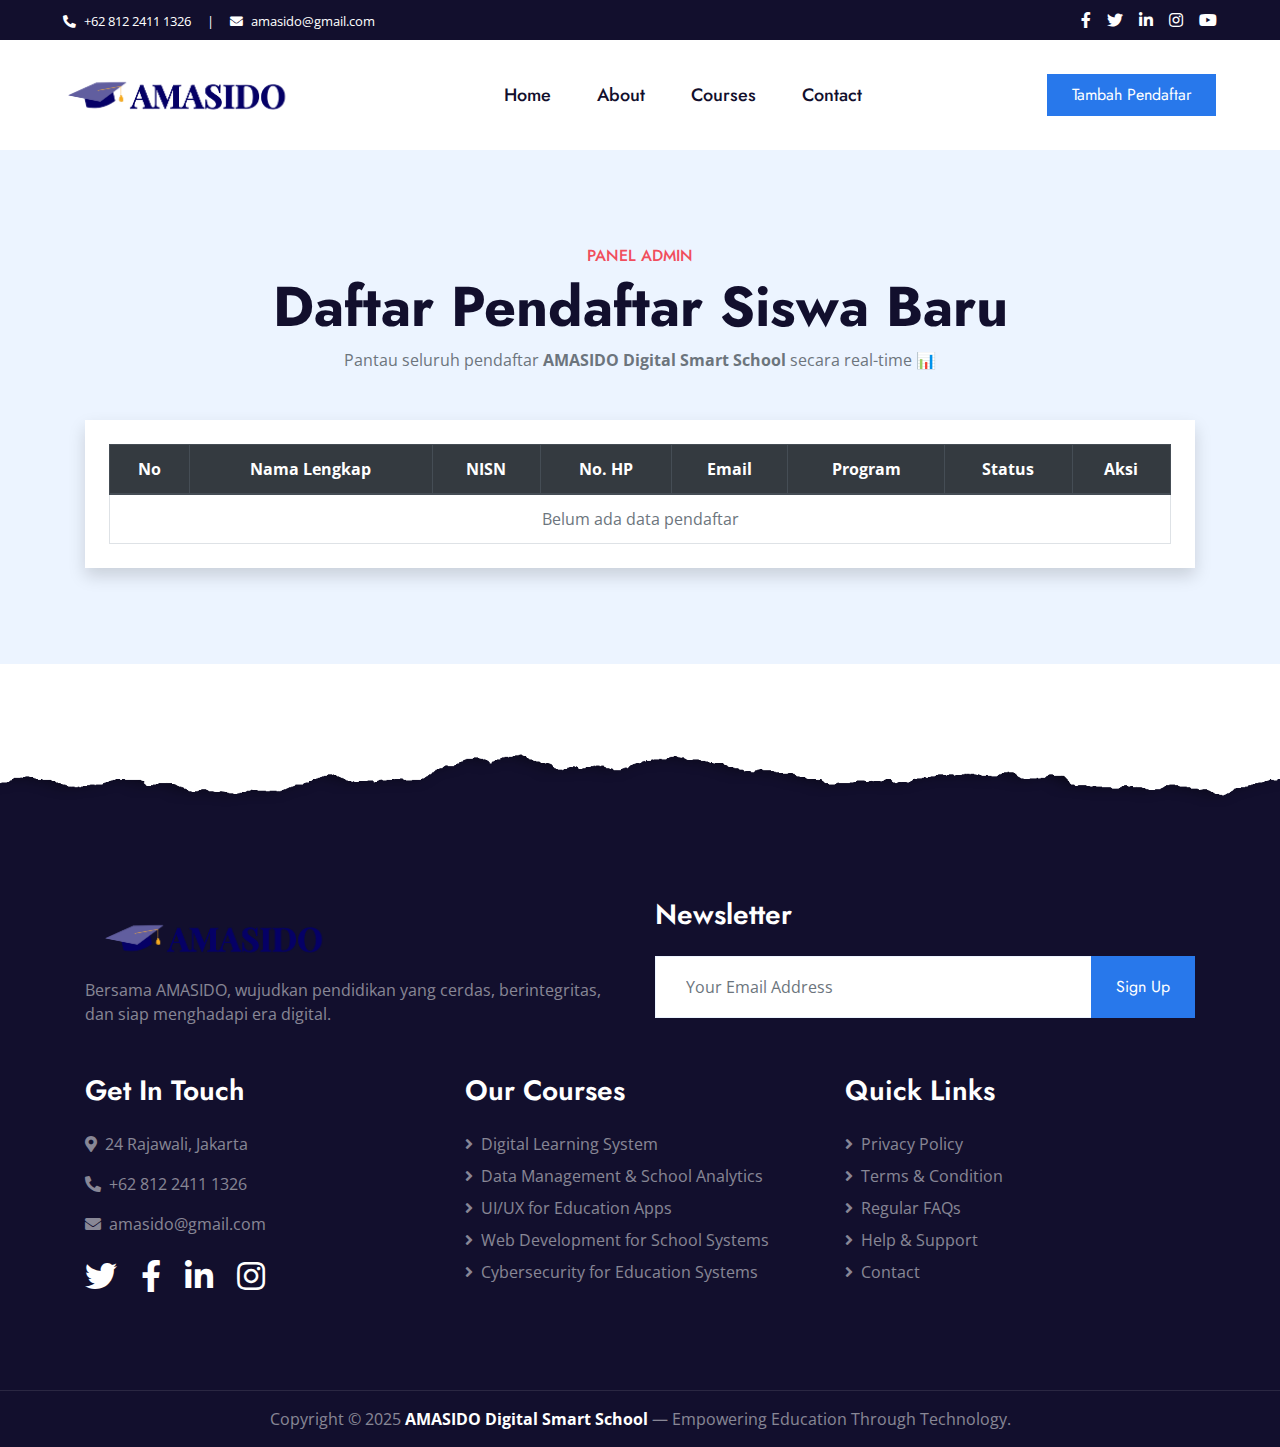
<file: admin.html>
<!DOCTYPE html>
<html lang="en">
<head>
  <meta charset="utf-8">
  <title>Admin – AMASIDO Digital Smart School</title>
  <link rel="icon" type="image/png" href="img/logo.png" />
  <meta content="width=device-width, initial-scale=1.0" name="viewport">

  <!-- Fonts & Icons -->
  <link href="https://fonts.googleapis.com/css2?family=Jost:wght@500;600;700&family=Open+Sans:wght@400;600&display=swap" rel="stylesheet">
  <link href="https://cdnjs.cloudflare.com/ajax/libs/font-awesome/5.10.0/css/all.min.css" rel="stylesheet">

  <!-- Bootstrap & Style -->
  <link href="lib/owlcarousel/assets/owl.carousel.min.css" rel="stylesheet">
  <link href="css/style.css" rel="stylesheet">
</head>
<body>
    <!-- Topbar Start -->
    <div class="container-fluid bg-dark">
        <div class="row py-2 px-lg-5">
            <div class="col-lg-6 text-center text-lg-left mb-2 mb-lg-0">
                <div class="d-inline-flex align-items-center text-white">
                    <small><i class="fa fa-phone-alt mr-2"></i>+62 812 2411 1326</small>
                    <small class="px-3">|</small>
                    <small><i class="fa fa-envelope mr-2"></i>amasido@gmail.com</small>
                </div>
            </div>
            <div class="col-lg-6 text-center text-lg-right">
                <div class="d-inline-flex align-items-center">
                    <a class="text-white px-2" href="">
                        <i class="fab fa-facebook-f"></i>
                    </a>
                    <a class="text-white px-2" href="">
                        <i class="fab fa-twitter"></i>
                    </a>
                    <a class="text-white px-2" href="">
                        <i class="fab fa-linkedin-in"></i>
                    </a>
                    <a class="text-white px-2" href="">
                        <i class="fab fa-instagram"></i>
                    </a>
                    <a class="text-white pl-2" href="">
                        <i class="fab fa-youtube"></i>
                    </a>
                </div>
            </div>
        </div>
    </div>
    <!-- Topbar End -->

  <!-- Navbar -->
  <div class="container-fluid p-0">
    <nav class="navbar navbar-expand-lg bg-white navbar-light py-3 py-lg-0 px-lg-5">
      <a href="index.html" class="navbar-brand">
        <img src="img/navbar-logo.png" alt="Logo" class="logo">
      </a>
      <button type="button" class="navbar-toggler" data-toggle="collapse" data-target="#navbarCollapse">
        <span class="navbar-toggler-icon"></span>
      </button>
      <div class="collapse navbar-collapse justify-content-between px-lg-3" id="navbarCollapse">
        <div class="navbar-nav mx-auto py-0">
          <a href="index.html" class="nav-item nav-link">Home</a>
          <a href="about.html" class="nav-item nav-link">About</a>
          <a href="course.html" class="nav-item nav-link">Courses</a>
          <a href="contact.html" class="nav-item nav-link">Contact</a>
        </div>
        <a href="form.html" class="btn btn-primary py-2 px-4 d-none d-lg-block">Tambah Pendaftar</a>
      </div>
    </nav>
  </div>

  <!-- Admin Table -->
  <div class="container-fluid py-5 bg-light">
    <div class="container py-5">
      <div class="text-center mb-5">
        <h6 class="text-secondary text-uppercase">Panel Admin</h6>
        <h1 class="display-4">Daftar Pendaftar Siswa Baru</h1>
        <p class="text-muted">Pantau seluruh pendaftar <strong>AMASIDO Digital Smart School</strong> secara real-time 📊</p>
      </div>

      <div class="table-responsive bg-white rounded shadow p-4">
        <table class="table table-bordered table-hover mb-0">
          <thead class="thead-dark text-center">
            <tr>
              <th>No</th>
              <th>Nama Lengkap</th>
              <th>NISN</th>
              <th>No. HP</th>
              <th>Email</th>
              <th>Program</th>
              <th>Status</th>
              <th>Aksi</th>
            </tr>
          </thead>
          <tbody id="tableBody" class="text-center">
            <!-- Data pendaftar otomatis muncul di sini -->
          </tbody>
        </table>
      </div>
    </div>
  </div>

  <!-- Footer Start -->
  <div class="container-fluid position-relative overlay-top bg-dark text-white-50 py-5" style="margin-top: 90px;">
    <div class="container mt-5 pt-5">
      <div class="row">
        <div class="col-md-6 mb-5">
          <a href="index.html" class="navbar-brand">
            <img src="img/navbar-logo.png" alt="Logo" class="logo">
          </a>
          <p class="m-0">
            Bersama AMASIDO, wujudkan pendidikan yang cerdas, berintegritas, dan siap menghadapi era digital.
          </p>
        </div>

        <div class="col-md-6 mb-5">
          <h3 class="text-white mb-4">Newsletter</h3>
          <div class="input-group">
            <input type="text" class="form-control border-light" style="padding: 30px;" placeholder="Your Email Address">
            <div class="input-group-append">
              <button class="btn btn-primary px-4">Sign Up</button>
            </div>
          </div>
        </div>
      </div>

      <div class="row">
        <!-- Kontak -->
        <div class="col-md-4 mb-5">
          <h3 class="text-white mb-4">Get In Touch</h3>
          <p><i class="fa fa-map-marker-alt mr-2"></i>24 Rajawali, Jakarta</p>
          <p><i class="fa fa-phone-alt mr-2"></i>+62 812 2411 1326</p>
          <p><i class="fa fa-envelope mr-2"></i>amasido@gmail.com</p>
          <div class="d-flex justify-content-start mt-4">
            <a class="text-white mr-4" href="#"><i class="fab fa-2x fa-twitter"></i></a>
            <a class="text-white mr-4" href="#"><i class="fab fa-2x fa-facebook-f"></i></a>
            <a class="text-white mr-4" href="#"><i class="fab fa-2x fa-linkedin-in"></i></a>
            <a class="text-white" href="#"><i class="fab fa-2x fa-instagram"></i></a>
          </div>
        </div>

        <!-- Courses -->
        <div class="col-md-4 mb-5">
          <h3 class="text-white mb-4">Our Courses</h3>
          <div class="d-flex flex-column justify-content-start">
            <a class="text-white-50 mb-2" href="#"><i class="fa fa-angle-right mr-2"></i>Digital Learning System</a>
            <a class="text-white-50 mb-2" href="#"><i class="fa fa-angle-right mr-2"></i>Data Management & School Analytics</a>
            <a class="text-white-50 mb-2" href="#"><i class="fa fa-angle-right mr-2"></i>UI/UX for Education Apps</a>
            <a class="text-white-50 mb-2" href="#"><i class="fa fa-angle-right mr-2"></i>Web Development for School Systems</a>
            <a class="text-white-50" href="#"><i class="fa fa-angle-right mr-2"></i>Cybersecurity for Education Systems</a>
          </div>
        </div>

        <!-- Quick Links -->
        <div class="col-md-4 mb-5">
          <h3 class="text-white mb-4">Quick Links</h3>
          <div class="d-flex flex-column justify-content-start">
            <a class="text-white-50 mb-2" href="#"><i class="fa fa-angle-right mr-2"></i>Privacy Policy</a>
            <a class="text-white-50 mb-2" href="#"><i class="fa fa-angle-right mr-2"></i>Terms & Condition</a>
            <a class="text-white-50 mb-2" href="#"><i class="fa fa-angle-right mr-2"></i>Regular FAQs</a>
            <a class="text-white-50 mb-2" href="#"><i class="fa fa-angle-right mr-2"></i>Help & Support</a>
            <a class="text-white-50" href="#"><i class="fa fa-angle-right mr-2"></i>Contact</a>
          </div>
        </div>
      </div>
    </div>
  </div>

  <!-- Copyright Section -->
  <div class="container-fluid bg-dark text-white-50 border-top py-3" style="border-color: rgba(256,256,256,.1) !important;">
    <div class="container text-center">
      <p class="m-0">
        Copyright &copy; 2025 
        <a class="text-white font-weight-bold" href="#">AMASIDO Digital Smart School</a> — Empowering Education Through Technology.
      </p>
    </div>
  </div>
  <!-- Footer End -->

  <!-- Script -->
  <script src="https://code.jquery.com/jquery-3.4.1.min.js"></script>
  <script src="https://stackpath.bootstrapcdn.com/bootstrap/4.4.1/js/bootstrap.bundle.min.js"></script>
  <script>
    // Ambil semua data dari localStorage
    const daftarPendaftar = JSON.parse(localStorage.getItem('daftarPendaftar')) || [];

    const tableBody = document.getElementById('tableBody');

    function renderTable() {
      tableBody.innerHTML = '';

      if (daftarPendaftar.length === 0) {
        tableBody.innerHTML = `
          <tr><td colspan="8" class="text-muted">Belum ada data pendaftar</td></tr>
        `;
        return;
      }

      daftarPendaftar.forEach((p, index) => {
        const row = `
          <tr>
            <td>${index + 1}</td>
            <td>${p.nama}</td>
            <td>${p.nisn || '-'}</td>
            <td>${p.telp}</td>
            <td>${p.email}</td>
            <td>${p.program}</td>
            <td>
              <select class="form-control form-control-sm status-select" data-index="${index}">
                <option ${p.status === 'Menunggu Konfirmasi' ? 'selected' : ''}>Menunggu Konfirmasi</option>
                <option ${p.status === 'Diterima' ? 'selected' : ''}>Diterima</option>
                <option ${p.status === 'Ditolak' ? 'selected' : ''}>Ditolak</option>
              </select>
            </td>
            <td>
              <button class="btn btn-danger btn-sm delete-btn" data-index="${index}">
                <i class="fa fa-trash"></i>
              </button>
            </td>
          </tr>
        `;
        tableBody.innerHTML += row;
      });

      // Event: ubah status
      document.querySelectorAll('.status-select').forEach(select => {
        select.addEventListener('change', (e) => {
          const i = e.target.getAttribute('data-index');
          daftarPendaftar[i].status = e.target.value;
          localStorage.setItem('daftarPendaftar', JSON.stringify(daftarPendaftar));
        });
      });

      // Event: hapus data
      document.querySelectorAll('.delete-btn').forEach(btn => {
        btn.addEventListener('click', (e) => {
          const i = e.target.closest('button').getAttribute('data-index');
          if (confirm('Yakin ingin menghapus data ini?')) {
            daftarPendaftar.splice(i, 1);
            localStorage.setItem('daftarPendaftar', JSON.stringify(daftarPendaftar));
            renderTable();
          }
        });
      });
    }

    renderTable();
  </script>
</body>
</html>
</file>
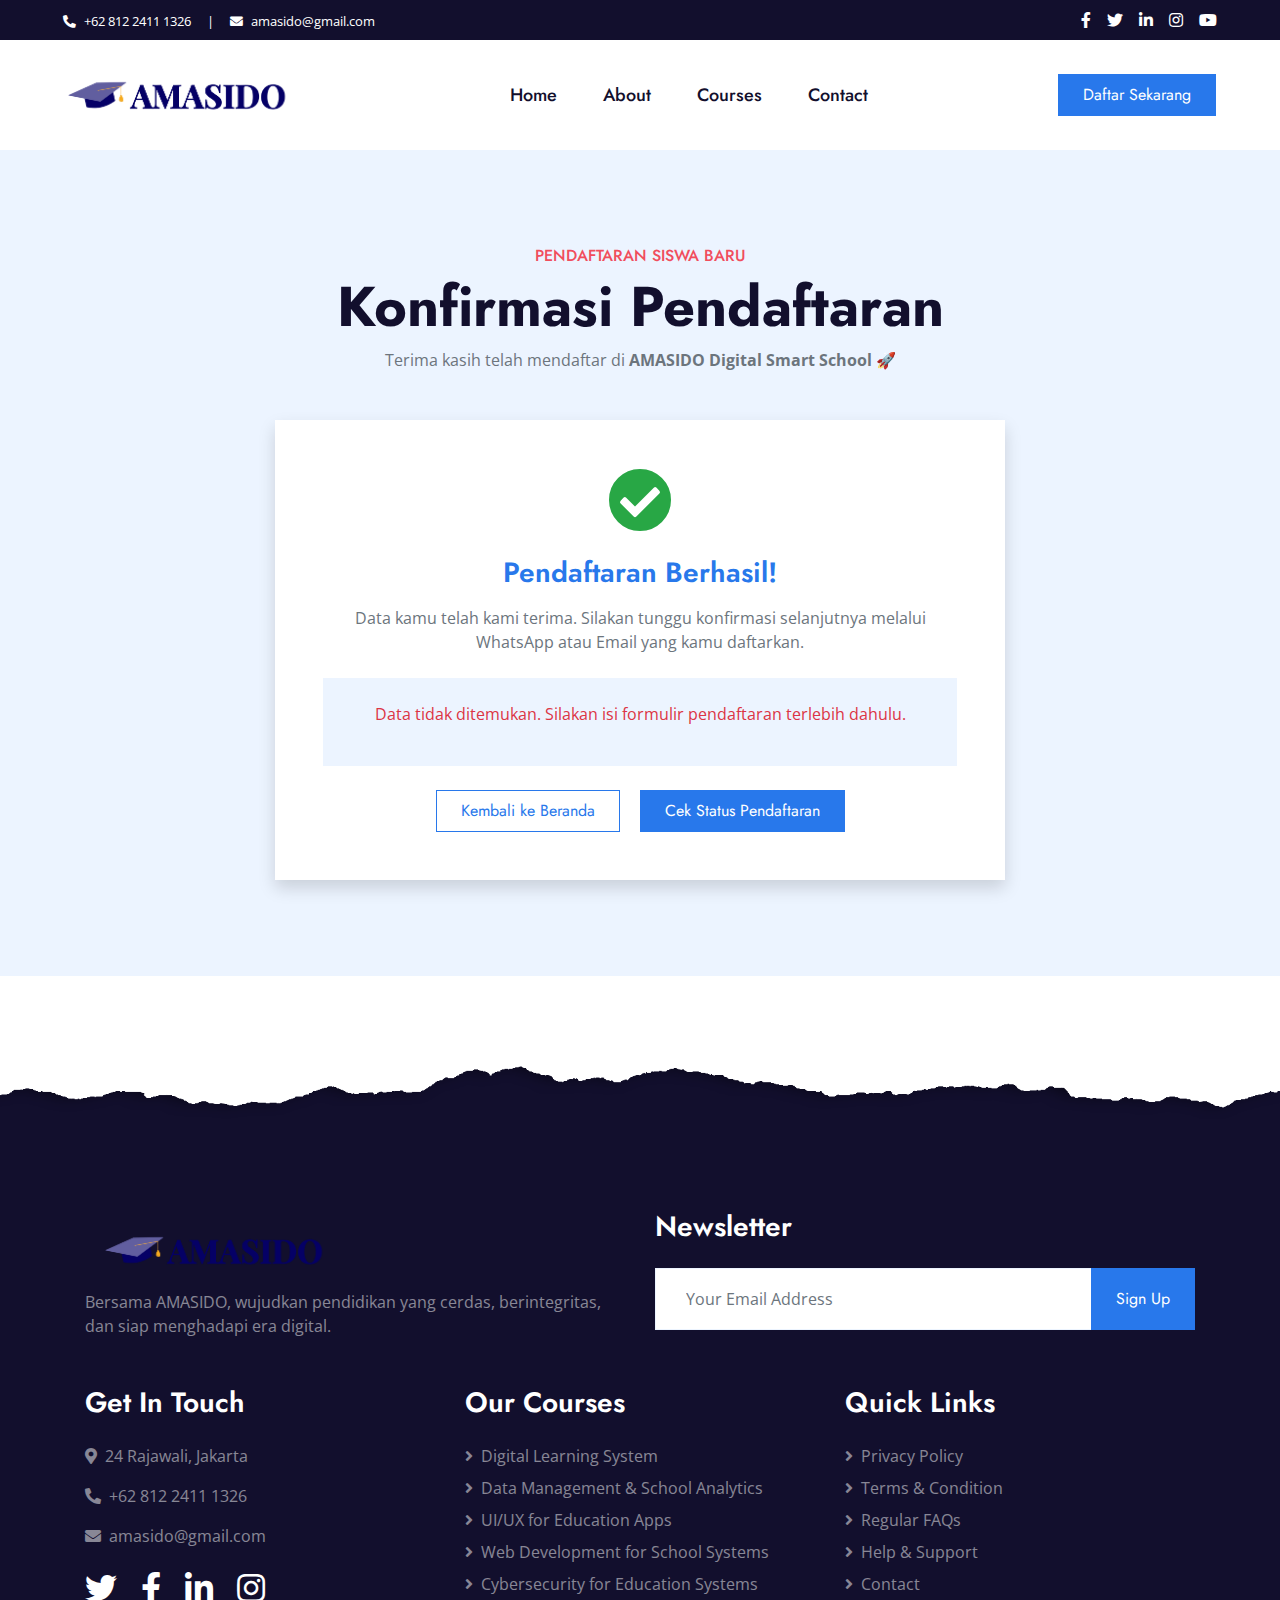
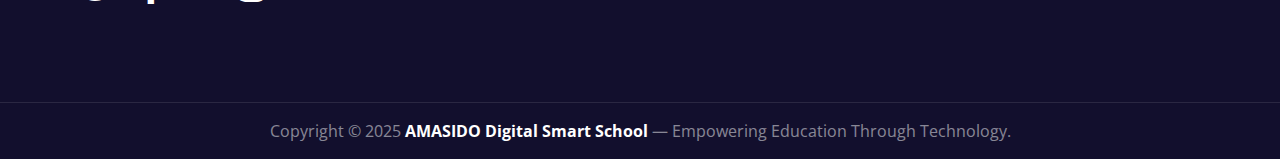
<file: confirmation.html>
<!DOCTYPE html>
<html lang="en">

<head>
    <meta charset="utf-8">
    <title>AMASIDO – Digital Smart School</title>
    <link rel="icon" type="image/png" href="img/logo.png" class="logo"/>
    <meta content="width=device-width, initial-scale=1.0" name="viewport">
    <meta content="Free HTML Templates" name="keywords">
    <meta content="Free HTML Templates" name="description">

    <!-- Favicon -->
    <link href="img/favicon.ico" rel="icon">

    <!-- Google Web Fonts -->
    <link rel="preconnect" href="https://fonts.gstatic.com">
    <link href="https://fonts.googleapis.com/css2?family=Jost:wght@500;600;700&family=Open+Sans:wght@400;600&display=swap" rel="stylesheet"> 

    <!-- Font Awesome -->
    <link href="https://cdnjs.cloudflare.com/ajax/libs/font-awesome/5.10.0/css/all.min.css" rel="stylesheet">

    <!-- Libraries Stylesheet -->
    <link href="lib/owlcarousel/assets/owl.carousel.min.css" rel="stylesheet">

    <!-- Customized Bootstrap Stylesheet -->
    <link href="css/style.css" rel="stylesheet">
</head>

<body>
    <!-- Topbar Start -->
    <div class="container-fluid bg-dark">
        <div class="row py-2 px-lg-5">
            <div class="col-lg-6 text-center text-lg-left mb-2 mb-lg-0">
                <div class="d-inline-flex align-items-center text-white">
                    <small><i class="fa fa-phone-alt mr-2"></i>+62 812 2411 1326</small>
                    <small class="px-3">|</small>
                    <small><i class="fa fa-envelope mr-2"></i>amasido@gmail.com</small>
                </div>
            </div>
            <div class="col-lg-6 text-center text-lg-right">
                <div class="d-inline-flex align-items-center">
                    <a class="text-white px-2" href="">
                        <i class="fab fa-facebook-f"></i>
                    </a>
                    <a class="text-white px-2" href="">
                        <i class="fab fa-twitter"></i>
                    </a>
                    <a class="text-white px-2" href="">
                        <i class="fab fa-linkedin-in"></i>
                    </a>
                    <a class="text-white px-2" href="">
                        <i class="fab fa-instagram"></i>
                    </a>
                    <a class="text-white pl-2" href="">
                        <i class="fab fa-youtube"></i>
                    </a>
                </div>
            </div>
        </div>
    </div>
    <!-- Topbar End -->


    <!-- Navbar Start -->
    <div class="container-fluid p-0">
        <nav class="navbar navbar-expand-lg bg-white navbar-light py-3 py-lg-0 px-lg-5">
            <a href="index.html" class="navbar-brand">
                <img src="img/navbar-logo.png" alt="Logo" class="logo">
            </a>
            <button type="button" class="navbar-toggler" data-toggle="collapse" data-target="#navbarCollapse">
                <span class="navbar-toggler-icon"></span>
            </button>
            <div class="collapse navbar-collapse justify-content-between px-lg-3" id="navbarCollapse">
                <div class="navbar-nav mx-auto py-0">
                    <a href="index.html" class="nav-item nav-link">Home</a>
                    <a href="about.html" class="nav-item nav-link">About</a>
                    <a href="course.html" class="nav-item nav-link">Courses</a>
                    <a href="contact.html" class="nav-item nav-link">Contact</a>
                </div>
                <a href="form.html" class="btn btn-primary py-2 px-4 d-none d-lg-block">Daftar Sekarang</a>
            </div>
        </nav>
    </div>
    <!-- Navbar End -->

    <!-- Confirmation Page Start -->
    <div class="container-fluid py-5 bg-light">
    <div class="container py-5">
        <div class="text-center mb-5">
        <h6 class="text-secondary text-uppercase">Pendaftaran Siswa Baru</h6>
        <h1 class="display-4">Konfirmasi Pendaftaran</h1>
        <p class="text-muted">Terima kasih telah mendaftar di <strong>AMASIDO Digital Smart School</strong> 🚀</p>
        </div>

        <div class="row justify-content-center">
        <div class="col-lg-8">
            <div class="bg-white rounded shadow p-5 text-center">
            <div class="mb-4">
                <i class="fa fa-check-circle text-success" style="font-size: 4rem;"></i>
            </div>
            <h3 class="text-primary mb-3">Pendaftaran Berhasil!</h3>
            <p class="text-muted mb-4">
                Data kamu telah kami terima. Silakan tunggu konfirmasi selanjutnya melalui WhatsApp atau Email yang kamu daftarkan.
            </p>

            <!-- Ringkasan Data dari Form -->
            <div class="bg-light rounded p-4 text-left mb-4" id="dataPendaftar">
                <h5 class="text-secondary mb-3">Ringkasan Data:</h5>
                <ul class="list-unstyled mb-0">
                <li><strong>Nama:</strong> <span id="nama"></span></li>
                <li><strong>NISN:</strong> <span id="nisn"></span></li>
                <li><strong>Program:</strong> <span id="program"></span></li>
                <li><strong>Email:</strong> <span id="email"></span></li>
                <li><strong>No Telp. :</strong> <span id="noTelp"></span></li>
                <li><strong>Status:</strong> <span class="text-success">Sedang Diproses</span></li>
                </ul>
            </div>

            <a href="index.html" class="btn btn-outline-primary px-4 py-2 mx-2">Kembali ke Beranda</a>
            <a href="status.html" class="btn btn-primary px-4 py-2 mx-2">Cek Status Pendaftaran</a>
            </div>
        </div>
        </div>
    </div>
    </div>    
    <!-- Confirmation Page End -->



    <!-- Footer Start -->
    <div class="container-fluid position-relative overlay-top bg-dark text-white-50 py-5" style="margin-top: 90px;">
    <div class="container mt-5 pt-5">
        <div class="row">
        <div class="col-md-6 mb-5">
            <a href="index.html" class="navbar-brand">
            <img src="img/navbar-logo.png" alt="Logo" class="logo">
            </a>
            <p class="m-0">
            Bersama AMASIDO, wujudkan pendidikan yang cerdas, berintegritas, dan siap menghadapi era digital.
            </p>
        </div>

        <div class="col-md-6 mb-5">
            <h3 class="text-white mb-4">Newsletter</h3>
            <div class="input-group">
            <input type="text" class="form-control border-light" style="padding: 30px;" placeholder="Your Email Address">
            <div class="input-group-append">
                <button class="btn btn-primary px-4">Sign Up</button>
            </div>
            </div>
        </div>
        </div>

        <div class="row">
        <!-- Kontak -->
        <div class="col-md-4 mb-5">
            <h3 class="text-white mb-4">Get In Touch</h3>
            <p><i class="fa fa-map-marker-alt mr-2"></i>24 Rajawali, Jakarta</p>
            <p><i class="fa fa-phone-alt mr-2"></i>+62 812 2411 1326</p>
            <p><i class="fa fa-envelope mr-2"></i>amasido@gmail.com</p>
            <div class="d-flex justify-content-start mt-4">
            <a class="text-white mr-4" href="#"><i class="fab fa-2x fa-twitter"></i></a>
            <a class="text-white mr-4" href="#"><i class="fab fa-2x fa-facebook-f"></i></a>
            <a class="text-white mr-4" href="#"><i class="fab fa-2x fa-linkedin-in"></i></a>
            <a class="text-white" href="#"><i class="fab fa-2x fa-instagram"></i></a>
            </div>
        </div>

        <!-- Courses -->
        <div class="col-md-4 mb-5">
            <h3 class="text-white mb-4">Our Courses</h3>
            <div class="d-flex flex-column justify-content-start">
            <a class="text-white-50 mb-2" href="#"><i class="fa fa-angle-right mr-2"></i>Digital Learning System</a>
            <a class="text-white-50 mb-2" href="#"><i class="fa fa-angle-right mr-2"></i>Data Management & School Analytics</a>
            <a class="text-white-50 mb-2" href="#"><i class="fa fa-angle-right mr-2"></i>UI/UX for Education Apps</a>
            <a class="text-white-50 mb-2" href="#"><i class="fa fa-angle-right mr-2"></i>Web Development for School Systems</a>
            <a class="text-white-50" href="#"><i class="fa fa-angle-right mr-2"></i>Cybersecurity for Education Systems</a>
            </div>
        </div>

        <!-- Quick Links -->
        <div class="col-md-4 mb-5">
            <h3 class="text-white mb-4">Quick Links</h3>
            <div class="d-flex flex-column justify-content-start">
            <a class="text-white-50 mb-2" href="#"><i class="fa fa-angle-right mr-2"></i>Privacy Policy</a>
            <a class="text-white-50 mb-2" href="#"><i class="fa fa-angle-right mr-2"></i>Terms & Condition</a>
            <a class="text-white-50 mb-2" href="#"><i class="fa fa-angle-right mr-2"></i>Regular FAQs</a>
            <a class="text-white-50 mb-2" href="#"><i class="fa fa-angle-right mr-2"></i>Help & Support</a>
            <a class="text-white-50" href="#"><i class="fa fa-angle-right mr-2"></i>Contact</a>
            </div>
        </div>
        </div>
    </div>
    </div>

    <!-- Copyright Section -->
    <div class="container-fluid bg-dark text-white-50 border-top py-3" style="border-color: rgba(256,256,256,.1) !important;">
    <div class="container text-center">
        <p class="m-0">
        Copyright &copy; 2025 
        <a class="text-white font-weight-bold" href="#">AMASIDO Digital Smart School</a> — Empowering Education Through Technology.
        </p>
    </div>
    </div>
    <!-- Footer End -->


    <!-- Back to Top -->
    <a href="#" class="btn btn-lg btn-primary rounded-0 btn-lg-square back-to-top"><i class="fa fa-angle-double-up"></i></a>


    <!-- JavaScript Libraries -->
    <script src="https://code.jquery.com/jquery-3.4.1.min.js"></script>
    <script src="https://stackpath.bootstrapcdn.com/bootstrap/4.4.1/js/bootstrap.bundle.min.js"></script>
    <script src="lib/easing/easing.min.js"></script>
    <script src="lib/waypoints/waypoints.min.js"></script>
    <script src="lib/counterup/counterup.min.js"></script>
    <script src="lib/owlcarousel/owl.carousel.min.js"></script>

    <!-- Template Javascript -->
    <script src="js/main.js"></script>
    <script>
        // Ambil data dari sessionStorage
        const data = JSON.parse(sessionStorage.getItem('formData'));

        // Tampilkan datanya ke halaman
        if (data) {
            document.getElementById('nama').textContent = data.nama || '-';
            document.getElementById('nisn').textContent = data.nisn || '-';
            document.getElementById('program').textContent = data.program || '-';
            document.getElementById('email').textContent = data.email || '-';
            document.getElementById('noTelp').textContent = data.telp || '-';
        } else {
            document.getElementById('dataPendaftar').innerHTML =
            '<p class="text-danger text-center">Data tidak ditemukan. Silakan isi formulir pendaftaran terlebih dahulu.</p>';
        }
    </script>
</body>

</html>
</file>
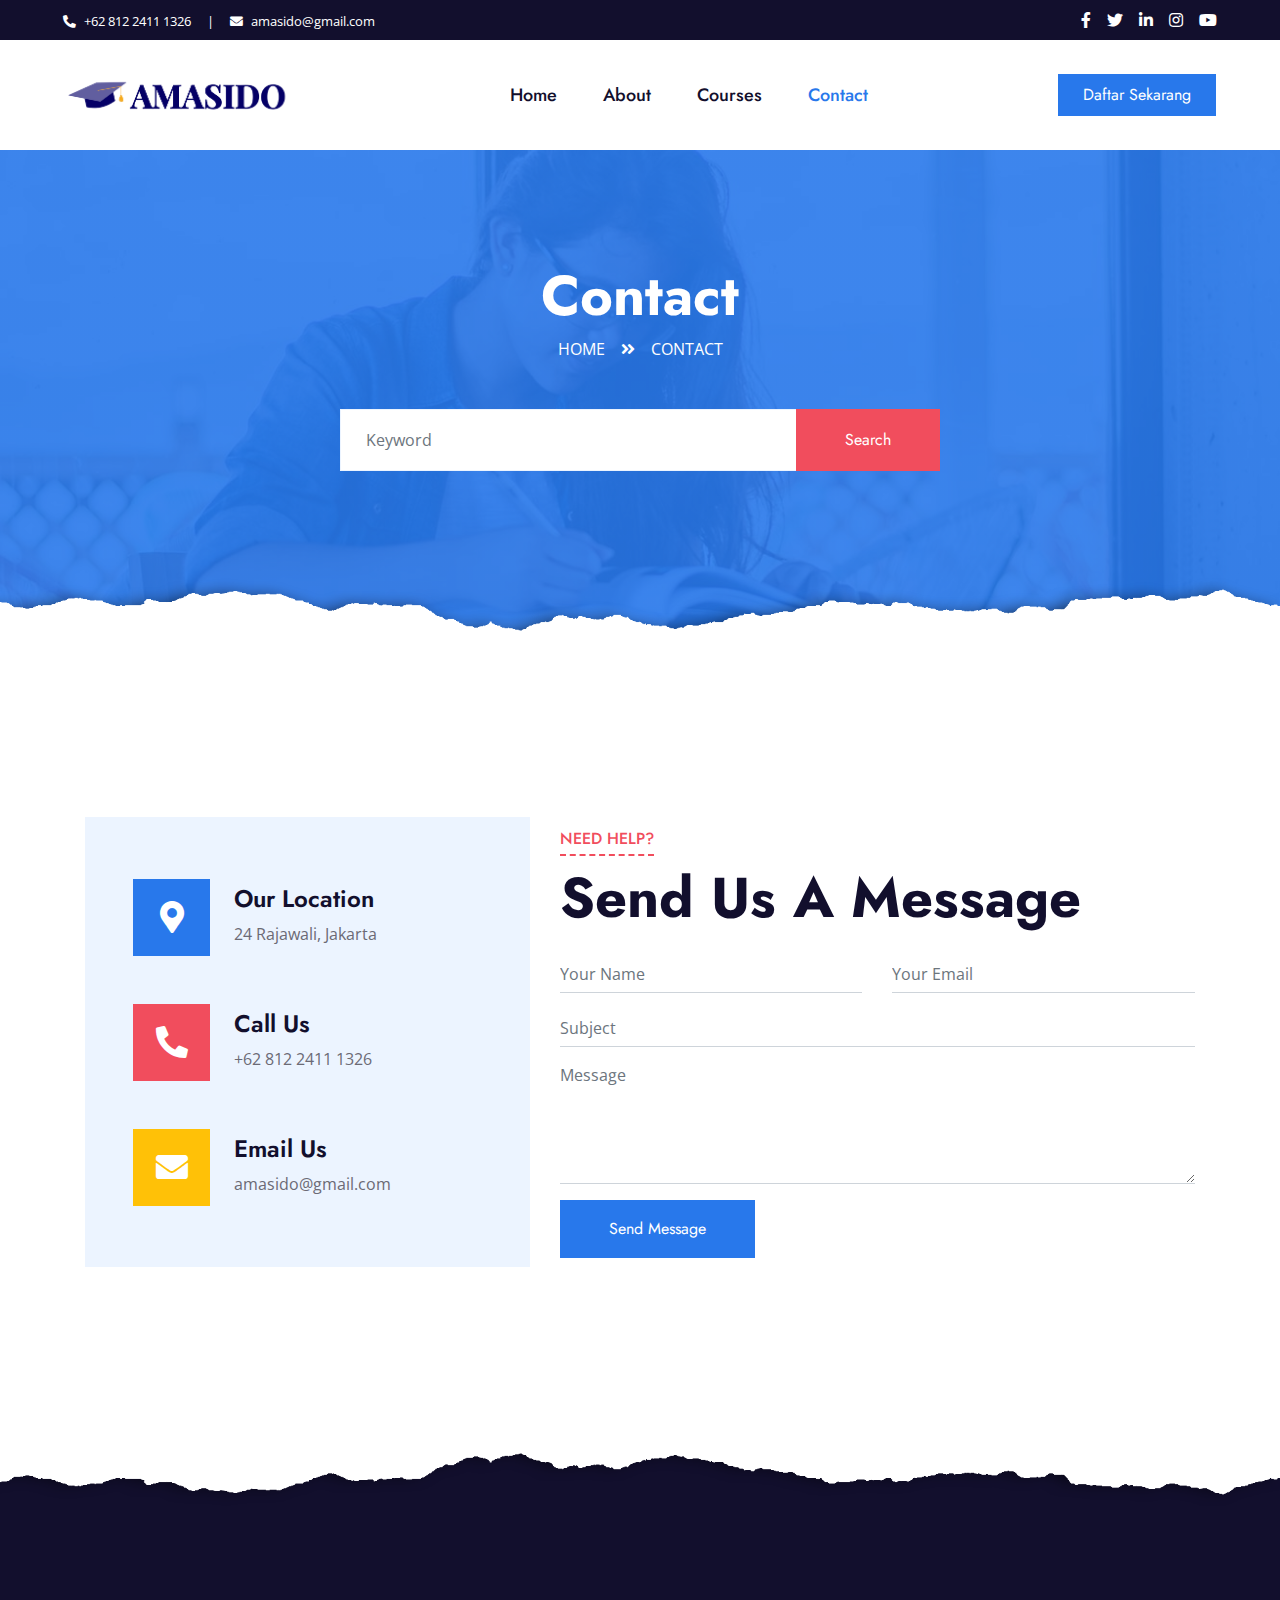
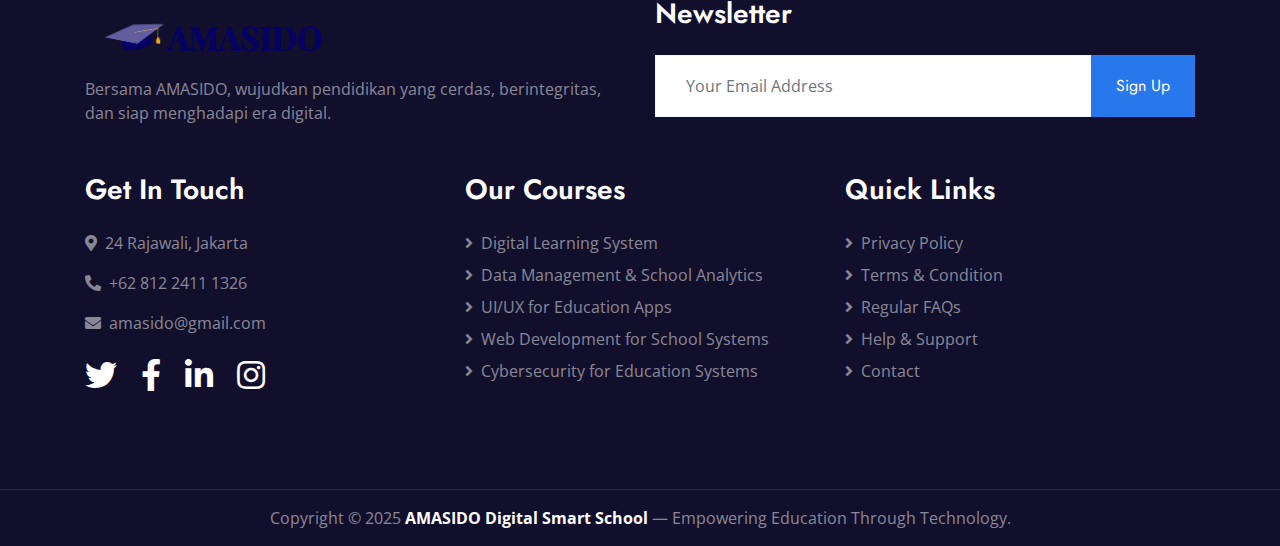
<file: contact.html>
<!DOCTYPE html>
<html lang="en">

<head>
    <meta charset="utf-8">
    <title>AMASIDO – Digital Smart School</title>
    <link rel="icon" type="image/png" href="img/logo.png" class="logo"/>
    <meta content="width=device-width, initial-scale=1.0" name="viewport">
    <meta content="Free HTML Templates" name="keywords">
    <meta content="Free HTML Templates" name="description">

    <!-- Favicon -->
    <link href="img/favicon.ico" rel="icon">

    <!-- Google Web Fonts -->
    <link rel="preconnect" href="https://fonts.gstatic.com">
    <link href="https://fonts.googleapis.com/css2?family=Jost:wght@500;600;700&family=Open+Sans:wght@400;600&display=swap" rel="stylesheet"> 

    <!-- Font Awesome -->
    <link href="https://cdnjs.cloudflare.com/ajax/libs/font-awesome/5.10.0/css/all.min.css" rel="stylesheet">

    <!-- Libraries Stylesheet -->
    <link href="lib/owlcarousel/assets/owl.carousel.min.css" rel="stylesheet">

    <!-- Customized Bootstrap Stylesheet -->
    <link href="css/style.css" rel="stylesheet">
</head>

<body>
    <!-- Topbar Start -->
    <div class="container-fluid bg-dark">
        <div class="row py-2 px-lg-5">
            <div class="col-lg-6 text-center text-lg-left mb-2 mb-lg-0">
                <div class="d-inline-flex align-items-center text-white">
                    <small><i class="fa fa-phone-alt mr-2"></i>+62 812 2411 1326</small>
                    <small class="px-3">|</small>
                    <small><i class="fa fa-envelope mr-2"></i>amasido@gmail.com</small>
                </div>
            </div>
            <div class="col-lg-6 text-center text-lg-right">
                <div class="d-inline-flex align-items-center">
                    <a class="text-white px-2" href="">
                        <i class="fab fa-facebook-f"></i>
                    </a>
                    <a class="text-white px-2" href="">
                        <i class="fab fa-twitter"></i>
                    </a>
                    <a class="text-white px-2" href="">
                        <i class="fab fa-linkedin-in"></i>
                    </a>
                    <a class="text-white px-2" href="">
                        <i class="fab fa-instagram"></i>
                    </a>
                    <a class="text-white pl-2" href="">
                        <i class="fab fa-youtube"></i>
                    </a>
                </div>
            </div>
        </div>
    </div>
    <!-- Topbar End -->


    <!-- Navbar Start -->
    <div class="container-fluid p-0">
        <nav class="navbar navbar-expand-lg bg-white navbar-light py-3 py-lg-0 px-lg-5">
            <a href="index.html" class="navbar-brand">
                <img src="img/navbar-logo.png" alt="Logo" class="logo">
            </a>
            <button type="button" class="navbar-toggler" data-toggle="collapse" data-target="#navbarCollapse">
                <span class="navbar-toggler-icon"></span>
            </button>
            <div class="collapse navbar-collapse justify-content-between px-lg-3" id="navbarCollapse">
                <div class="navbar-nav mx-auto py-0">
                    <a href="index.html" class="nav-item nav-link">Home</a>
                    <a href="about.html" class="nav-item nav-link">About</a>
                    <a href="course.html" class="nav-item nav-link">Courses</a>
                    <a href="contact.html" class="nav-item nav-link active">Contact</a>
                </div>
                <a href="form.html" class="btn btn-primary py-2 px-4 d-none d-lg-block">Daftar Sekarang</a>
            </div>
        </nav>
    </div>
    <!-- Navbar End -->


    <!-- Header Start -->
    <div class="jumbotron jumbotron-fluid page-header position-relative overlay-bottom" style="margin-bottom: 90px;">
        <div class="container text-center py-5">
            <h1 class="text-white display-1">Contact</h1>
            <div class="d-inline-flex text-white mb-5">
                <p class="m-0 text-uppercase"><a class="text-white" href="">Home</a></p>
                <i class="fa fa-angle-double-right pt-1 px-3"></i>
                <p class="m-0 text-uppercase">Contact</p>
            </div>
            <div class="mx-auto mb-5" style="width: 100%; max-width: 600px;">
                <div class="input-group">
                    <input type="text" class="form-control border-light" style="padding: 30px 25px;" placeholder="Keyword">
                    <div class="input-group-append">
                        <button class="btn btn-secondary px-4 px-lg-5">Search</button>
                    </div>
                </div>
            </div>
        </div>
    </div>
    <!-- Header End -->


    <!-- Contact Start -->
    <div class="container-fluid py-5">
        <div class="container py-5">
            <div class="row align-items-center">
                <div class="col-lg-5 mb-5 mb-lg-0">
                    <div class="bg-light d-flex flex-column justify-content-center px-5" style="height: 450px;">
                        <div class="d-flex align-items-center mb-5">
                            <div class="btn-icon bg-primary mr-4">
                                <i class="fa fa-2x fa-map-marker-alt text-white"></i>
                            </div>
                            <div class="mt-n1">
                                <h4>Our Location</h4>
                                <p class="m-0">24 Rajawali, Jakarta</p>
                            </div>
                        </div>
                        <div class="d-flex align-items-center mb-5">
                            <div class="btn-icon bg-secondary mr-4">
                                <i class="fa fa-2x fa-phone-alt text-white"></i>
                            </div>
                            <div class="mt-n1">
                                <h4>Call Us</h4>
                                <p class="m-0">+62 812 2411 1326</p>
                            </div>
                        </div>
                        <div class="d-flex align-items-center">
                            <div class="btn-icon bg-warning mr-4">
                                <i class="fa fa-2x fa-envelope text-white"></i>
                            </div>
                            <div class="mt-n1">
                                <h4>Email Us</h4>
                                <p class="m-0">amasido@gmail.com</p>
                            </div>
                        </div>
                    </div>
                </div>
                <div class="col-lg-7">
                    <div class="section-title position-relative mb-4">
                        <h6 class="d-inline-block position-relative text-secondary text-uppercase pb-2">Need Help?</h6>
                        <h1 class="display-4">Send Us A Message</h1>
                    </div>
                    <div class="contact-form">
                        <form>
                            <div class="row">
                                <div class="col-6 form-group">
                                    <input type="text" class="form-control border-top-0 border-right-0 border-left-0 p-0" placeholder="Your Name" required="required">
                                </div>
                                <div class="col-6 form-group">
                                    <input type="email" class="form-control border-top-0 border-right-0 border-left-0 p-0" placeholder="Your Email" required="required">
                                </div>
                            </div>
                            <div class="form-group">
                                <input type="text" class="form-control border-top-0 border-right-0 border-left-0 p-0" placeholder="Subject" required="required">
                            </div>
                            <div class="form-group">
                                <textarea class="form-control border-top-0 border-right-0 border-left-0 p-0" rows="5" placeholder="Message" required="required"></textarea>
                            </div>
                            <div>
                                <button class="btn btn-primary py-3 px-5" type="submit">Send Message</button>
                            </div>
                        </form>
                    </div>
                </div>
            </div>
        </div>
    </div>
    <!-- Contact End -->


    <!-- Footer Start -->
    <div class="container-fluid position-relative overlay-top bg-dark text-white-50 py-5" style="margin-top: 90px;">
    <div class="container mt-5 pt-5">
        <div class="row">
        <div class="col-md-6 mb-5">
            <a href="index.html" class="navbar-brand">
            <img src="img/navbar-logo.png" alt="Logo" class="logo">
            </a>
            <p class="m-0">
            Bersama AMASIDO, wujudkan pendidikan yang cerdas, berintegritas, dan siap menghadapi era digital.
            </p>
        </div>

        <div class="col-md-6 mb-5">
            <h3 class="text-white mb-4">Newsletter</h3>
            <div class="input-group">
            <input type="text" class="form-control border-light" style="padding: 30px;" placeholder="Your Email Address">
            <div class="input-group-append">
                <button class="btn btn-primary px-4">Sign Up</button>
            </div>
            </div>
        </div>
        </div>

        <div class="row">
        <!-- Kontak -->
        <div class="col-md-4 mb-5">
            <h3 class="text-white mb-4">Get In Touch</h3>
            <p><i class="fa fa-map-marker-alt mr-2"></i>24 Rajawali, Jakarta</p>
            <p><i class="fa fa-phone-alt mr-2"></i>+62 812 2411 1326</p>
            <p><i class="fa fa-envelope mr-2"></i>amasido@gmail.com</p>
            <div class="d-flex justify-content-start mt-4">
            <a class="text-white mr-4" href="#"><i class="fab fa-2x fa-twitter"></i></a>
            <a class="text-white mr-4" href="#"><i class="fab fa-2x fa-facebook-f"></i></a>
            <a class="text-white mr-4" href="#"><i class="fab fa-2x fa-linkedin-in"></i></a>
            <a class="text-white" href="#"><i class="fab fa-2x fa-instagram"></i></a>
            </div>
        </div>

        <!-- Courses -->
        <div class="col-md-4 mb-5">
            <h3 class="text-white mb-4">Our Courses</h3>
            <div class="d-flex flex-column justify-content-start">
            <a class="text-white-50 mb-2" href="#"><i class="fa fa-angle-right mr-2"></i>Digital Learning System</a>
            <a class="text-white-50 mb-2" href="#"><i class="fa fa-angle-right mr-2"></i>Data Management & School Analytics</a>
            <a class="text-white-50 mb-2" href="#"><i class="fa fa-angle-right mr-2"></i>UI/UX for Education Apps</a>
            <a class="text-white-50 mb-2" href="#"><i class="fa fa-angle-right mr-2"></i>Web Development for School Systems</a>
            <a class="text-white-50" href="#"><i class="fa fa-angle-right mr-2"></i>Cybersecurity for Education Systems</a>
            </div>
        </div>

        <!-- Quick Links -->
        <div class="col-md-4 mb-5">
            <h3 class="text-white mb-4">Quick Links</h3>
            <div class="d-flex flex-column justify-content-start">
            <a class="text-white-50 mb-2" href="#"><i class="fa fa-angle-right mr-2"></i>Privacy Policy</a>
            <a class="text-white-50 mb-2" href="#"><i class="fa fa-angle-right mr-2"></i>Terms & Condition</a>
            <a class="text-white-50 mb-2" href="#"><i class="fa fa-angle-right mr-2"></i>Regular FAQs</a>
            <a class="text-white-50 mb-2" href="#"><i class="fa fa-angle-right mr-2"></i>Help & Support</a>
            <a class="text-white-50" href="#"><i class="fa fa-angle-right mr-2"></i>Contact</a>
            </div>
        </div>
        </div>
    </div>
    </div>

    <!-- Copyright Section -->
    <div class="container-fluid bg-dark text-white-50 border-top py-3" style="border-color: rgba(256,256,256,.1) !important;">
    <div class="container text-center">
        <p class="m-0">
        Copyright &copy; 2025 
        <a class="text-white font-weight-bold" href="#">AMASIDO Digital Smart School</a> — Empowering Education Through Technology.
        </p>
    </div>
    </div>
    <!-- Footer End -->


    <!-- Back to Top -->
    <a href="#" class="btn btn-lg btn-primary rounded-0 btn-lg-square back-to-top"><i class="fa fa-angle-double-up"></i></a>


    <!-- JavaScript Libraries -->
    <script src="https://code.jquery.com/jquery-3.4.1.min.js"></script>
    <script src="https://stackpath.bootstrapcdn.com/bootstrap/4.4.1/js/bootstrap.bundle.min.js"></script>
    <script src="lib/easing/easing.min.js"></script>
    <script src="lib/waypoints/waypoints.min.js"></script>
    <script src="lib/counterup/counterup.min.js"></script>
    <script src="lib/owlcarousel/owl.carousel.min.js"></script>

    <!-- Template Javascript -->
    <script src="js/main.js"></script>
</body>

</html>
</file>
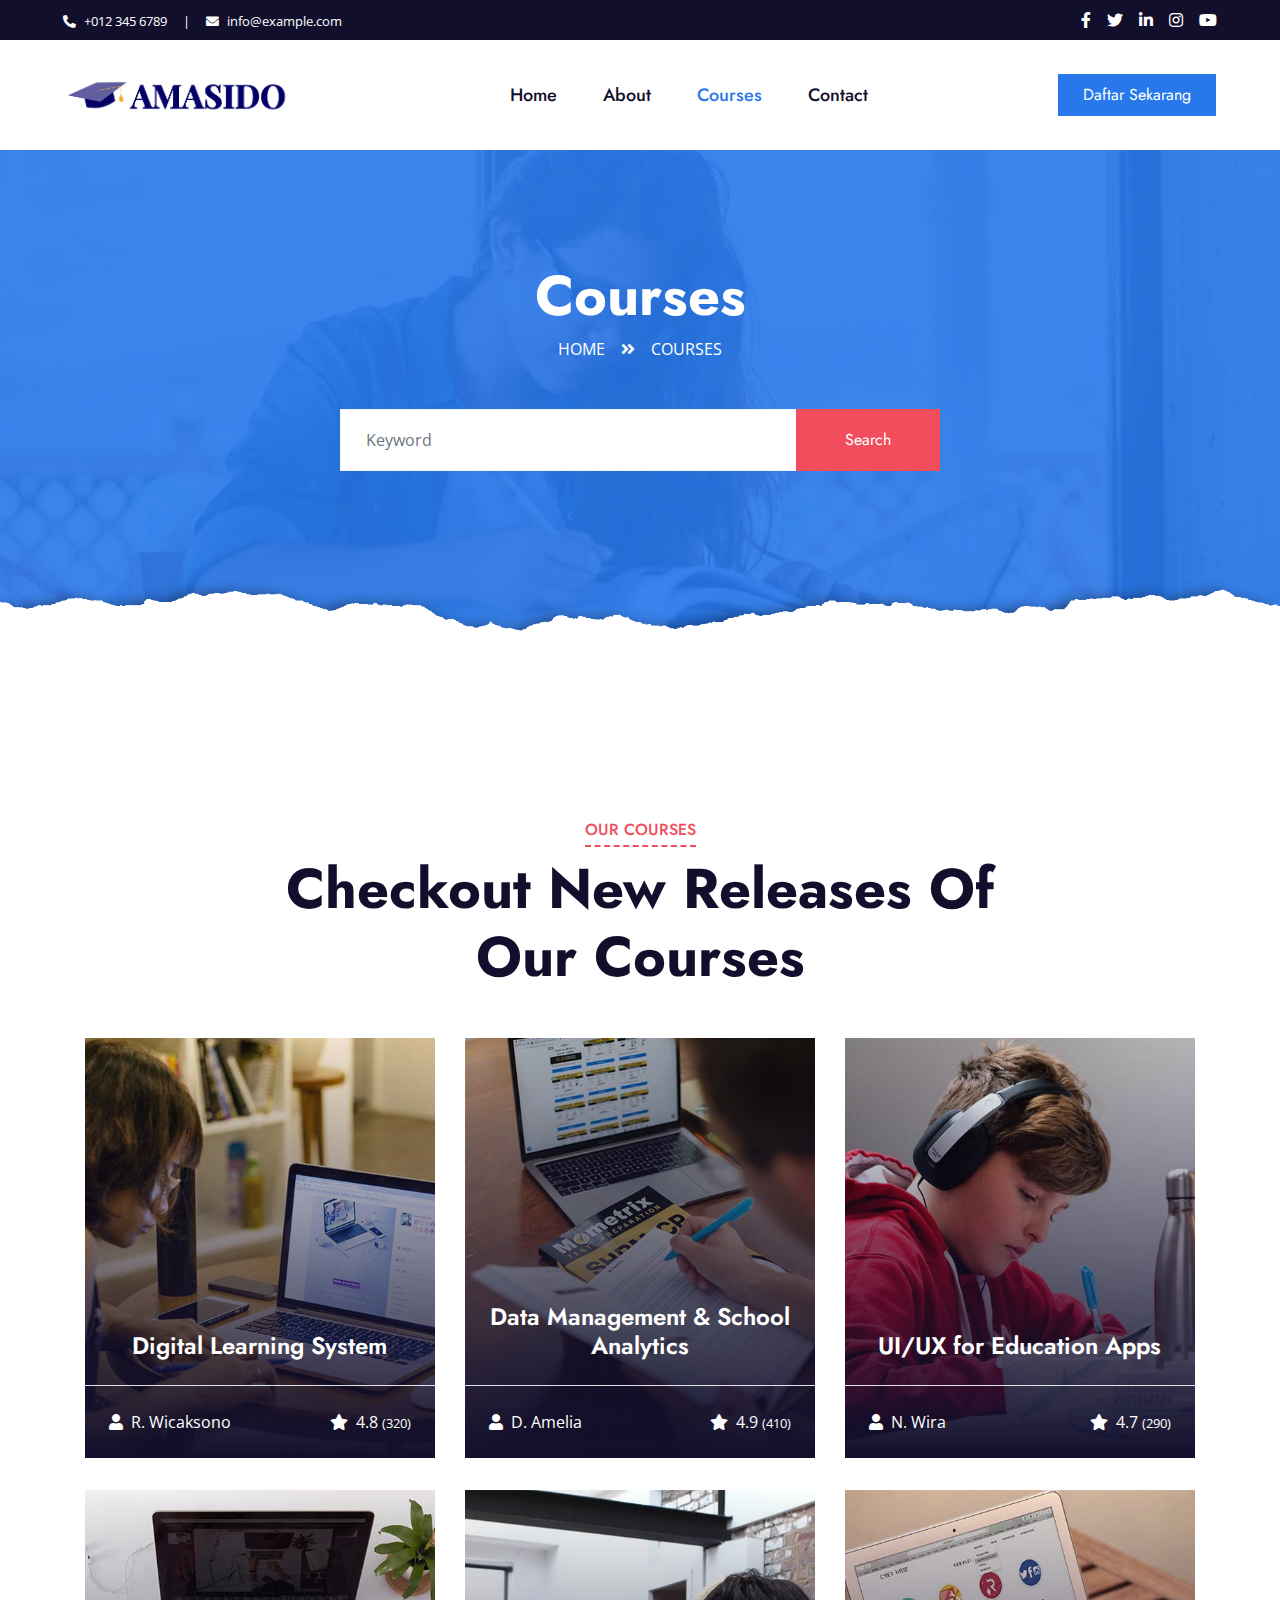
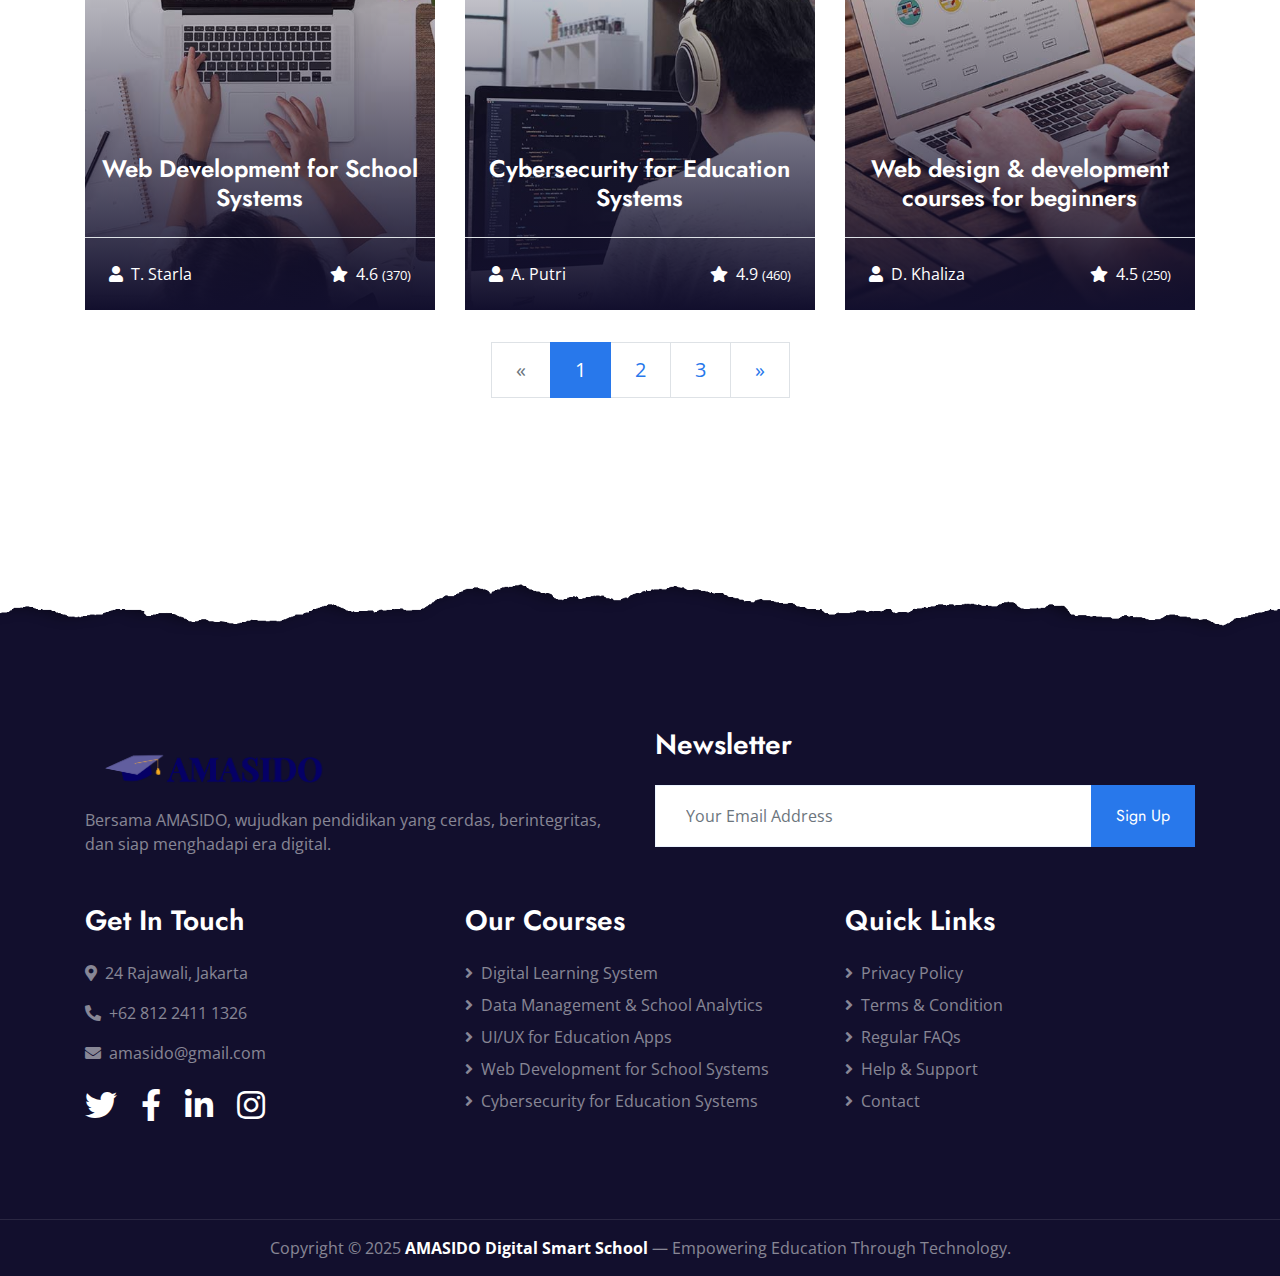
<file: course.html>
<!DOCTYPE html>
<html lang="en">

<head>
    <meta charset="utf-8">
    <title>Edukate - Online Education Website Template</title>
    <meta content="width=device-width, initial-scale=1.0" name="viewport">
    <meta content="Free HTML Templates" name="keywords">
    <meta content="Free HTML Templates" name="description">

    <!-- Favicon -->
    <link href="img/favicon.ico" rel="icon">

    <!-- Google Web Fonts -->
    <link rel="preconnect" href="https://fonts.gstatic.com">
    <link href="https://fonts.googleapis.com/css2?family=Jost:wght@500;600;700&family=Open+Sans:wght@400;600&display=swap" rel="stylesheet"> 

    <!-- Font Awesome -->
    <link href="https://cdnjs.cloudflare.com/ajax/libs/font-awesome/5.10.0/css/all.min.css" rel="stylesheet">

    <!-- Libraries Stylesheet -->
    <link href="lib/owlcarousel/assets/owl.carousel.min.css" rel="stylesheet">

    <!-- Customized Bootstrap Stylesheet -->
    <link href="css/style.css" rel="stylesheet">
</head>

<body>
    <!-- Topbar Start -->
    <div class="container-fluid bg-dark">
        <div class="row py-2 px-lg-5">
            <div class="col-lg-6 text-center text-lg-left mb-2 mb-lg-0">
                <div class="d-inline-flex align-items-center text-white">
                    <small><i class="fa fa-phone-alt mr-2"></i>+012 345 6789</small>
                    <small class="px-3">|</small>
                    <small><i class="fa fa-envelope mr-2"></i>info@example.com</small>
                </div>
            </div>
            <div class="col-lg-6 text-center text-lg-right">
                <div class="d-inline-flex align-items-center">
                    <a class="text-white px-2" href="">
                        <i class="fab fa-facebook-f"></i>
                    </a>
                    <a class="text-white px-2" href="">
                        <i class="fab fa-twitter"></i>
                    </a>
                    <a class="text-white px-2" href="">
                        <i class="fab fa-linkedin-in"></i>
                    </a>
                    <a class="text-white px-2" href="">
                        <i class="fab fa-instagram"></i>
                    </a>
                    <a class="text-white pl-2" href="">
                        <i class="fab fa-youtube"></i>
                    </a>
                </div>
            </div>
        </div>
    </div>
    <!-- Topbar End -->


    <!-- Navbar Start -->
    <div class="container-fluid p-0">
        <nav class="navbar navbar-expand-lg bg-white navbar-light py-3 py-lg-0 px-lg-5">
             <a href="index.html" class="navbar-brand">
                <img src="img/navbar-logo.png" alt="Logo" class="logo">
            </a>
            <button type="button" class="navbar-toggler" data-toggle="collapse" data-target="#navbarCollapse">
                <span class="navbar-toggler-icon"></span>
            </button>
            <div class="collapse navbar-collapse justify-content-between px-lg-3" id="navbarCollapse">
                <div class="navbar-nav mx-auto py-0">
                    <a href="index.html" class="nav-item nav-link">Home</a>
                    <a href="about.html" class="nav-item nav-link">About</a>
                    <a href="course.html" class="nav-item nav-link active">Courses</a>
                    <a href="contact.html" class="nav-item nav-link">Contact</a>
                </div>
                <a href="form.html" class="btn btn-primary py-2 px-4 d-none d-lg-block">Daftar Sekarang</a>
            </div>
        </nav>
    </div>
    <!-- Navbar End -->


    <!-- Header Start -->
    <div class="jumbotron jumbotron-fluid page-header position-relative overlay-bottom" style="margin-bottom: 90px;">
        <div class="container text-center py-5">
            <h1 class="text-white display-1">Courses</h1>
            <div class="d-inline-flex text-white mb-5">
                <p class="m-0 text-uppercase"><a class="text-white" href="">Home</a></p>
                <i class="fa fa-angle-double-right pt-1 px-3"></i>
                <p class="m-0 text-uppercase">Courses</p>
            </div>
            <div class="mx-auto mb-5" style="width: 100%; max-width: 600px;">
                <div class="input-group">
                    <input type="text" class="form-control border-light" style="padding: 30px 25px;" placeholder="Keyword">
                    <div class="input-group-append">
                        <button class="btn btn-secondary px-4 px-lg-5">Search</button>
                    </div>
                </div>
            </div>
        </div>
    </div>
    <!-- Header End -->


    <!-- Courses Start -->
    <div class="container-fluid py-5">
        <div class="container py-5">
            <div class="row mx-0 justify-content-center">
                <div class="col-lg-8">
                    <div class="section-title text-center position-relative mb-5">
                        <h6 class="d-inline-block position-relative text-secondary text-uppercase pb-2">Our Courses</h6>
                        <h1 class="display-4">Checkout New Releases Of Our Courses</h1>
                    </div>
                </div>
            </div>
            <div class="row">
                <div class="col-lg-4 col-md-6 pb-4">
                    <a class="courses-list-item position-relative d-block overflow-hidden mb-2" href="detail.html">
                        <img class="img-fluid" src="img/courses-1.jpg" alt="">
                        <div class="courses-text">
                            <h4 class="text-center text-white px-3">Digital Learning System</h4>
                            <div class="border-top w-100 mt-3">
                                <div class="d-flex justify-content-between p-4">
                                    <span class="text-white"><i class="fa fa-user mr-2"></i>R. Wicaksono</span>
                                    <span class="text-white"><i class="fa fa-star mr-2"></i>4.8
                                        <small>(320)</small></span>
                                </div>
                            </div>
                        </div>
                    </a>
                </div>
                <div class="col-lg-4 col-md-6 pb-4">
                    <a class="courses-list-item position-relative d-block overflow-hidden mb-2" href="detail.html">
                        <img class="img-fluid" src="img/courses-2.jpg" alt="">
                        <div class="courses-text">
                            <h4 class="text-center text-white px-3">Data Management & School Analytics</h4>
                            <div class="border-top w-100 mt-3">
                                <div class="d-flex justify-content-between p-4">
                                    <span class="text-white"><i class="fa fa-user mr-2"></i>D. Amelia</span>
                                    <span class="text-white"><i class="fa fa-star mr-2"></i>4.9
                                        <small>(410)</small></span>
                                </div>
                            </div>
                        </div>
                    </a>
                </div>
                <div class="col-lg-4 col-md-6 pb-4">
                    <a class="courses-list-item position-relative d-block overflow-hidden mb-2" href="detail.html">
                        <img class="img-fluid" src="img/courses-3.jpg" alt="">
                        <div class="courses-text">
                            <h4 class="text-center text-white px-3">UI/UX for Education Apps</h4>
                            <div class="border-top w-100 mt-3">
                                <div class="d-flex justify-content-between p-4">
                                    <span class="text-white"><i class="fa fa-user mr-2"></i>N. Wira</span>
                                    <span class="text-white"><i class="fa fa-star mr-2"></i>4.7
                                        <small>(290)</small></span>
                                </div>
                            </div>
                        </div>
                    </a>
                </div>
                <div class="col-lg-4 col-md-6 pb-4">
                    <a class="courses-list-item position-relative d-block overflow-hidden mb-2" href="detail.html">
                        <img class="img-fluid" src="img/courses-4.jpg" alt="">
                        <div class="courses-text">
                            <h4 class="text-center text-white px-3">Web Development for School Systems</h4>
                            <div class="border-top w-100 mt-3">
                                <div class="d-flex justify-content-between p-4">
                                    <span class="text-white"><i class="fa fa-user mr-2"></i>T. Starla</span>
                                    <span class="text-white"><i class="fa fa-star mr-2"></i>4.6
                                        <small>(370)</small></span>
                                </div>
                            </div>
                        </div>
                    </a>
                </div>
                <div class="col-lg-4 col-md-6 pb-4">
                    <a class="courses-list-item position-relative d-block overflow-hidden mb-2" href="detail.html">
                        <img class="img-fluid" src="img/courses-5.jpg" alt="">
                        <div class="courses-text">
                            <h4 class="text-center text-white px-3">Cybersecurity for Education Systems</h4>
                            <div class="border-top w-100 mt-3">
                                <div class="d-flex justify-content-between p-4">
                                    <span class="text-white"><i class="fa fa-user mr-2"></i>A. Putri</span>
                                    <span class="text-white"><i class="fa fa-star mr-2"></i>4.9
                                        <small>(460)</small></span>
                                </div>
                            </div>
                        </div>
                    </a>
                </div>
                <div class="col-lg-4 col-md-6 pb-4">
                    <a class="courses-list-item position-relative d-block overflow-hidden mb-2" href="detail.html">
                        <img class="img-fluid" src="img/courses-6.jpg" alt="">
                        <div class="courses-text">
                            <h4 class="text-center text-white px-3">Web design & development courses for
                                beginners</h4>
                            <div class="border-top w-100 mt-3">
                                <div class="d-flex justify-content-between p-4">
                                    <span class="text-white"><i class="fa fa-user mr-2"></i>D. Khaliza</span>
                                    <span class="text-white"><i class="fa fa-star mr-2"></i>4.5
                                        <small>(250)</small></span>
                                </div>
                            </div>
                        </div>
                    </a>
                </div>
                <div class="col-12">
                    <nav aria-label="Page navigation">
                        <ul class="pagination pagination-lg justify-content-center mb-0">
                          <li class="page-item disabled">
                            <a class="page-link rounded-0" href="#" aria-label="Previous">
                              <span aria-hidden="true">&laquo;</span>
                              <span class="sr-only">Previous</span>
                            </a>
                          </li>
                          <li class="page-item active"><a class="page-link" href="#">1</a></li>
                          <li class="page-item"><a class="page-link" href="#">2</a></li>
                          <li class="page-item"><a class="page-link" href="#">3</a></li>
                          <li class="page-item">
                            <a class="page-link rounded-0" href="#" aria-label="Next">
                              <span aria-hidden="true">&raquo;</span>
                              <span class="sr-only">Next</span>
                            </a>
                          </li>
                        </ul>
                      </nav>
                </div>
            </div>
        </div>
    </div>
    <!-- Courses End -->

    <!-- Footer Start -->
    <div class="container-fluid position-relative overlay-top bg-dark text-white-50 py-5" style="margin-top: 90px;">
    <div class="container mt-5 pt-5">
        <div class="row">
        <div class="col-md-6 mb-5">
            <a href="index.html" class="navbar-brand">
            <img src="img/navbar-logo.png" alt="Logo" class="logo">
            </a>
            <p class="m-0">
            Bersama AMASIDO, wujudkan pendidikan yang cerdas, berintegritas, dan siap menghadapi era digital.
            </p>
        </div>

        <div class="col-md-6 mb-5">
            <h3 class="text-white mb-4">Newsletter</h3>
            <div class="input-group">
            <input type="text" class="form-control border-light" style="padding: 30px;" placeholder="Your Email Address">
            <div class="input-group-append">
                <button class="btn btn-primary px-4">Sign Up</button>
            </div>
            </div>
        </div>
        </div>

        <div class="row">
        <!-- Kontak -->
        <div class="col-md-4 mb-5">
            <h3 class="text-white mb-4">Get In Touch</h3>
            <p><i class="fa fa-map-marker-alt mr-2"></i>24 Rajawali, Jakarta</p>
            <p><i class="fa fa-phone-alt mr-2"></i>+62 812 2411 1326</p>
            <p><i class="fa fa-envelope mr-2"></i>amasido@gmail.com</p>
            <div class="d-flex justify-content-start mt-4">
            <a class="text-white mr-4" href="#"><i class="fab fa-2x fa-twitter"></i></a>
            <a class="text-white mr-4" href="#"><i class="fab fa-2x fa-facebook-f"></i></a>
            <a class="text-white mr-4" href="#"><i class="fab fa-2x fa-linkedin-in"></i></a>
            <a class="text-white" href="#"><i class="fab fa-2x fa-instagram"></i></a>
            </div>
        </div>

        <!-- Courses -->
        <div class="col-md-4 mb-5">
            <h3 class="text-white mb-4">Our Courses</h3>
            <div class="d-flex flex-column justify-content-start">
            <a class="text-white-50 mb-2" href="#"><i class="fa fa-angle-right mr-2"></i>Digital Learning System</a>
            <a class="text-white-50 mb-2" href="#"><i class="fa fa-angle-right mr-2"></i>Data Management & School Analytics</a>
            <a class="text-white-50 mb-2" href="#"><i class="fa fa-angle-right mr-2"></i>UI/UX for Education Apps</a>
            <a class="text-white-50 mb-2" href="#"><i class="fa fa-angle-right mr-2"></i>Web Development for School Systems</a>
            <a class="text-white-50" href="#"><i class="fa fa-angle-right mr-2"></i>Cybersecurity for Education Systems</a>
            </div>
        </div>

        <!-- Quick Links -->
        <div class="col-md-4 mb-5">
            <h3 class="text-white mb-4">Quick Links</h3>
            <div class="d-flex flex-column justify-content-start">
            <a class="text-white-50 mb-2" href="#"><i class="fa fa-angle-right mr-2"></i>Privacy Policy</a>
            <a class="text-white-50 mb-2" href="#"><i class="fa fa-angle-right mr-2"></i>Terms & Condition</a>
            <a class="text-white-50 mb-2" href="#"><i class="fa fa-angle-right mr-2"></i>Regular FAQs</a>
            <a class="text-white-50 mb-2" href="#"><i class="fa fa-angle-right mr-2"></i>Help & Support</a>
            <a class="text-white-50" href="#"><i class="fa fa-angle-right mr-2"></i>Contact</a>
            </div>
        </div>
        </div>
    </div>
    </div>

    <!-- Copyright Section -->
    <div class="container-fluid bg-dark text-white-50 border-top py-3" style="border-color: rgba(256,256,256,.1) !important;">
    <div class="container text-center">
        <p class="m-0">
        Copyright &copy; 2025 
        <a class="text-white font-weight-bold" href="#">AMASIDO Digital Smart School</a> — Empowering Education Through Technology.
        </p>
    </div>
    </div>
    <!-- Footer End -->
     
    <!-- Back to Top -->
    <a href="#" class="btn btn-lg btn-primary rounded-0 btn-lg-square back-to-top"><i class="fa fa-angle-double-up"></i></a>


    <!-- JavaScript Libraries -->
    <script src="https://code.jquery.com/jquery-3.4.1.min.js"></script>
    <script src="https://stackpath.bootstrapcdn.com/bootstrap/4.4.1/js/bootstrap.bundle.min.js"></script>
    <script src="lib/easing/easing.min.js"></script>
    <script src="lib/waypoints/waypoints.min.js"></script>
    <script src="lib/counterup/counterup.min.js"></script>
    <script src="lib/owlcarousel/owl.carousel.min.js"></script>

    <!-- Template Javascript -->
    <script src="js/main.js"></script>
</body>

</html>
</file>
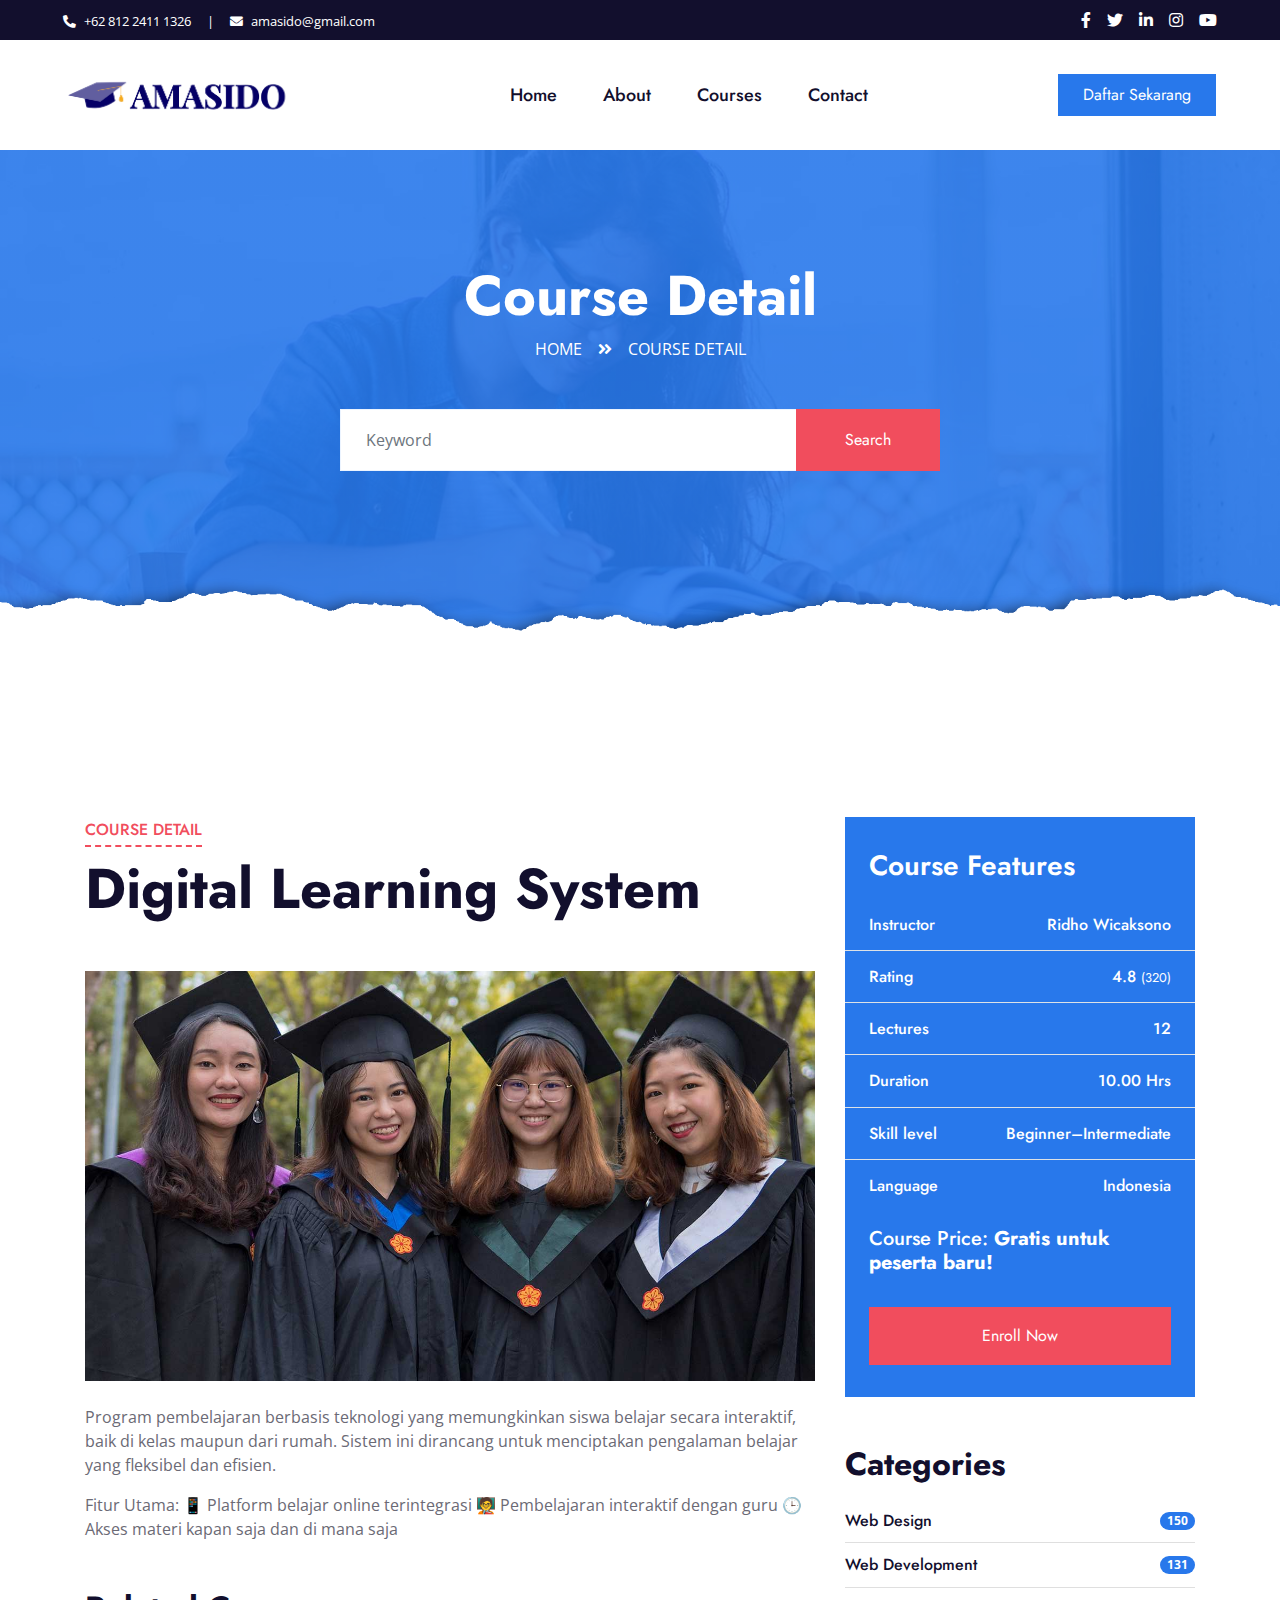
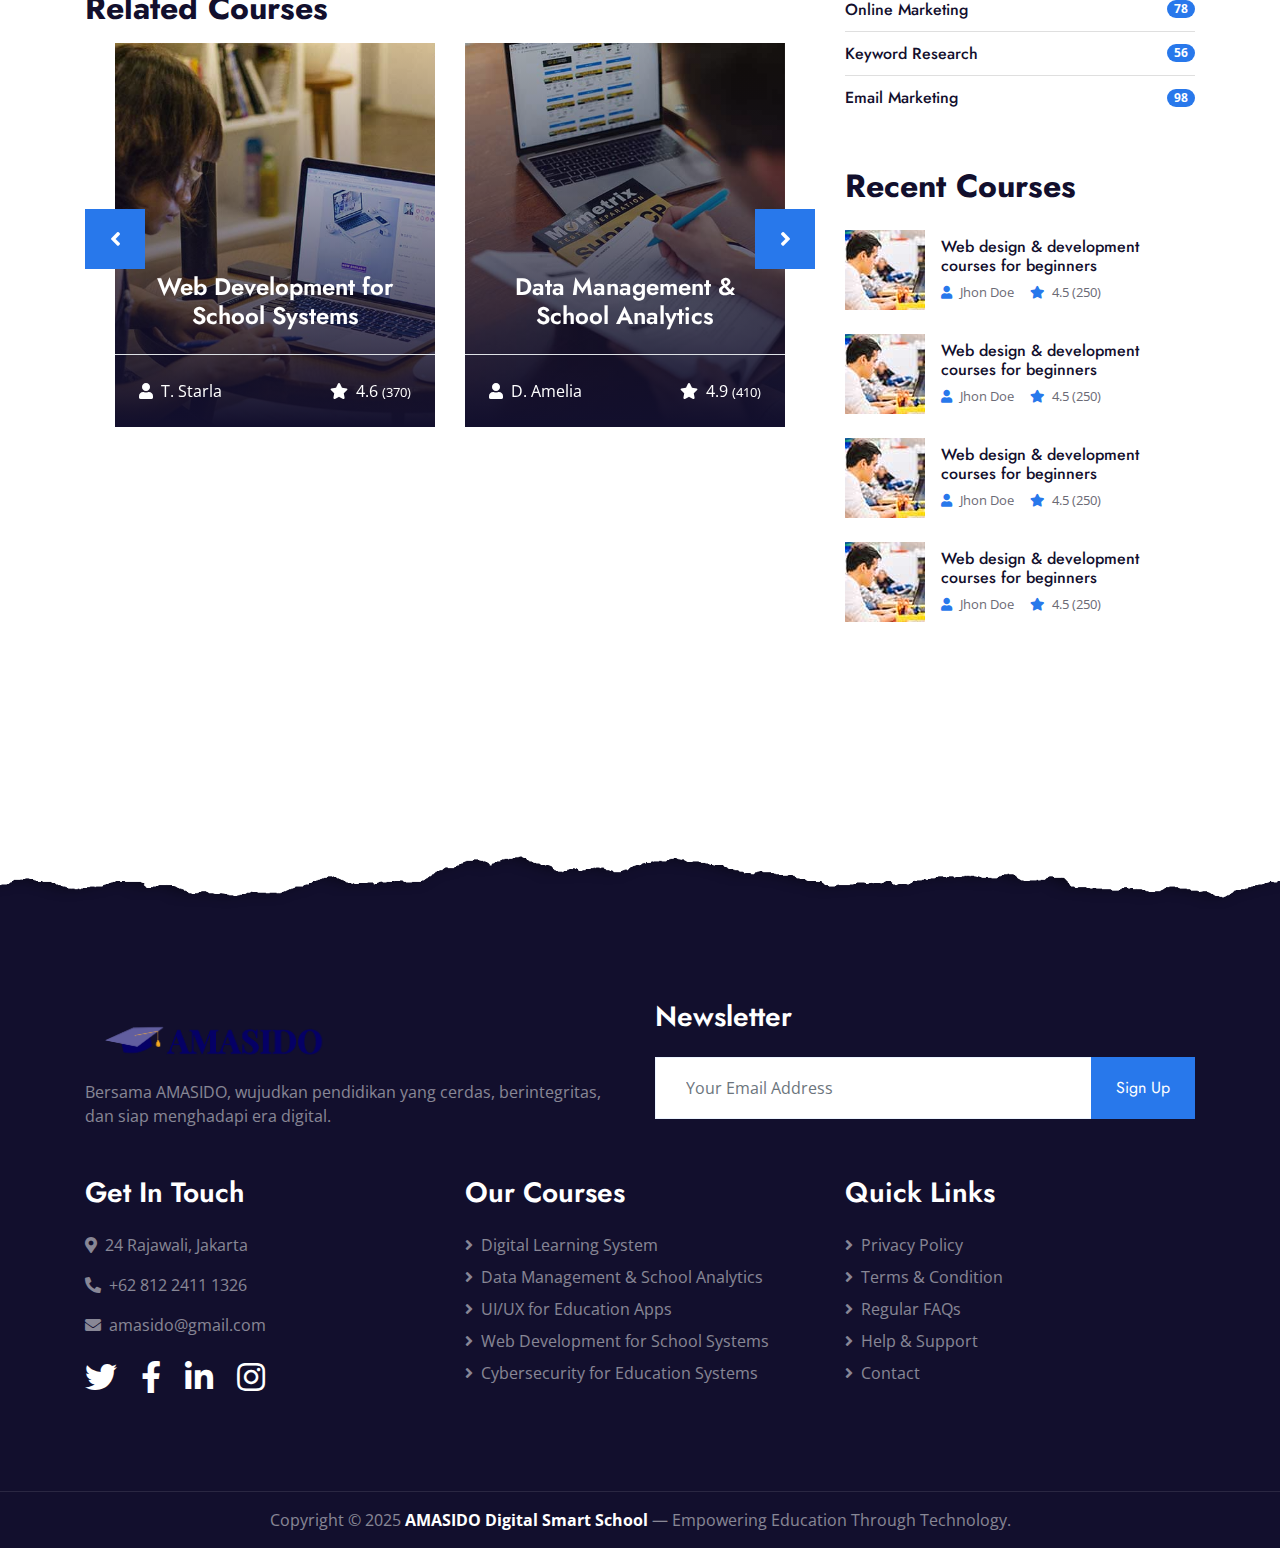
<file: detail.html>
<!DOCTYPE html>
<html lang="en">

<head>
    <meta charset="utf-8">
    <title>AMASIDO – Digital Smart School</title>
    <link rel="icon" type="image/png" href="img/logo.png" class="logo"/>
    <meta content="width=device-width, initial-scale=1.0" name="viewport">
    <meta content="Free HTML Templates" name="keywords">
    <meta content="Free HTML Templates" name="description">

    <!-- Favicon -->
    <link href="img/favicon.ico" rel="icon">

    <!-- Google Web Fonts -->
    <link rel="preconnect" href="https://fonts.gstatic.com">
    <link href="https://fonts.googleapis.com/css2?family=Jost:wght@500;600;700&family=Open+Sans:wght@400;600&display=swap" rel="stylesheet"> 

    <!-- Font Awesome -->
    <link href="https://cdnjs.cloudflare.com/ajax/libs/font-awesome/5.10.0/css/all.min.css" rel="stylesheet">

    <!-- Libraries Stylesheet -->
    <link href="lib/owlcarousel/assets/owl.carousel.min.css" rel="stylesheet">

    <!-- Customized Bootstrap Stylesheet -->
    <link href="css/style.css" rel="stylesheet">
</head>

<body>
    <!-- Topbar Start -->
    <div class="container-fluid bg-dark">
        <div class="row py-2 px-lg-5">
            <div class="col-lg-6 text-center text-lg-left mb-2 mb-lg-0">
                <div class="d-inline-flex align-items-center text-white">
                    <small><i class="fa fa-phone-alt mr-2"></i>+62 812 2411 1326</small>
                    <small class="px-3">|</small>
                    <small><i class="fa fa-envelope mr-2"></i>amasido@gmail.com</small>
                </div>
            </div>
            <div class="col-lg-6 text-center text-lg-right">
                <div class="d-inline-flex align-items-center">
                    <a class="text-white px-2" href="">
                        <i class="fab fa-facebook-f"></i>
                    </a>
                    <a class="text-white px-2" href="">
                        <i class="fab fa-twitter"></i>
                    </a>
                    <a class="text-white px-2" href="">
                        <i class="fab fa-linkedin-in"></i>
                    </a>
                    <a class="text-white px-2" href="">
                        <i class="fab fa-instagram"></i>
                    </a>
                    <a class="text-white pl-2" href="">
                        <i class="fab fa-youtube"></i>
                    </a>
                </div>
            </div>
        </div>
    </div>
    <!-- Topbar End -->


    <!-- Navbar Start -->
    <div class="container-fluid p-0">
        <nav class="navbar navbar-expand-lg bg-white navbar-light py-3 py-lg-0 px-lg-5">
            <a href="index.html" class="navbar-brand">
                <img src="img/navbar-logo.png" alt="Logo" class="logo">
            </a>
            <button type="button" class="navbar-toggler" data-toggle="collapse" data-target="#navbarCollapse">
                <span class="navbar-toggler-icon"></span>
            </button>
            <div class="collapse navbar-collapse justify-content-between px-lg-3" id="navbarCollapse">
                <div class="navbar-nav mx-auto py-0">
                    <a href="index.html" class="nav-item nav-link">Home</a>
                    <a href="about.html" class="nav-item nav-link">About</a>
                    <a href="course.html" class="nav-item nav-link">Courses</a>
                    <a href="contact.html" class="nav-item nav-link">Contact</a>
                </div>
                <a href="form.html" class="btn btn-primary py-2 px-4 d-none d-lg-block">Daftar Sekarang</a>
            </div>
        </nav>
    </div>
    <!-- Navbar End -->


    <!-- Header Start -->
    <div class="jumbotron jumbotron-fluid page-header position-relative overlay-bottom" style="margin-bottom: 90px;">
        <div class="container text-center py-5">
            <h1 class="text-white display-1">Course Detail</h1>
            <div class="d-inline-flex text-white mb-5">
                <p class="m-0 text-uppercase"><a class="text-white" href="">Home</a></p>
                <i class="fa fa-angle-double-right pt-1 px-3"></i>
                <p class="m-0 text-uppercase">Course Detail</p>
            </div>
            <div class="mx-auto mb-5" style="width: 100%; max-width: 600px;">
                <div class="input-group">
                    <input type="text" class="form-control border-light" style="padding: 30px 25px;" placeholder="Keyword">
                    <div class="input-group-append">
                        <button class="btn btn-secondary px-4 px-lg-5">Search</button>
                    </div>
                </div>
            </div>
        </div>
    </div>
    <!-- Header End -->


    <!-- Detail Start -->
    <div class="container-fluid py-5">
        <div class="container py-5">
            <div class="row">
                <div class="col-lg-8">
                    <div class="mb-5">
                        <div class="section-title position-relative mb-5">
                            <h6 class="d-inline-block position-relative text-secondary text-uppercase pb-2">Course Detail</h6>
                            <h1 class="display-4">Digital Learning System</h1>
                        </div>
                        <img class="img-fluid rounded w-100 mb-4" src="img/header.jpg" alt="Image">
                        <p>Program pembelajaran berbasis teknologi yang memungkinkan siswa belajar secara interaktif, baik di kelas maupun dari rumah. Sistem ini dirancang untuk menciptakan pengalaman belajar yang fleksibel dan efisien.</p>
                        
                        <p>Fitur Utama:
                            📱 Platform belajar online terintegrasi
                            🧑‍🏫 Pembelajaran interaktif dengan guru
                            🕒 Akses materi kapan saja dan di mana saja
                        </p>
                    </div>

                    <h2 class="mb-3">Related Courses</h2>
                    <div class="owl-carousel related-carousel position-relative" style="padding: 0 30px;">
                        <a class="courses-list-item position-relative d-block overflow-hidden mb-2" href="detail.html">
                            <img class="img-fluid" src="img/courses-1.jpg" alt="">
                            <div class="courses-text">
                                <h4 class="text-center text-white px-3">Web Development for School Systems</h4>
                                <div class="border-top w-100 mt-3">
                                    <div class="d-flex justify-content-between p-4">
                                        <span class="text-white"><i class="fa fa-user mr-2"></i>T. Starla</span>
                                        <span class="text-white"><i class="fa fa-star mr-2"></i>4.6
                                            <small>(370)</small></span>
                                    </div>
                                </div>
                            </div>
                        </a>
                        <a class="courses-list-item position-relative d-block overflow-hidden mb-2" href="detail.html">
                            <img class="img-fluid" src="img/courses-2.jpg" alt="">
                            <div class="courses-text">
                                <h4 class="text-center text-white px-3">Data Management & School Analytics</h4>
                                <div class="border-top w-100 mt-3">
                                    <div class="d-flex justify-content-between p-4">
                                        <span class="text-white"><i class="fa fa-user mr-2"></i>D. Amelia</span>
                                        <span class="text-white"><i class="fa fa-star mr-2"></i>4.9
                                            <small>(410)</small></span>
                                    </div>
                                </div>
                            </div>
                        </a>
                        <a class="courses-list-item position-relative d-block overflow-hidden mb-2" href="detail.html">
                            <img class="img-fluid" src="img/courses-3.jpg" alt="">
                            <div class="courses-text">
                                <h4 class="text-center text-white px-3">UI/UX for Education Apps</h4>
                                <div class="border-top w-100 mt-3">
                                    <div class="d-flex justify-content-between p-4">
                                        <span class="text-white"><i class="fa fa-user mr-2"></i>N. Wira</span>
                                        <span class="text-white"><i class="fa fa-star mr-2"></i>4.7
                                            <small>(290)</small></span>
                                    </div>
                                </div>
                            </div>
                        </a>
                    </div>
               </div>

                <div class="col-lg-4 mt-5 mt-lg-0">
                    <div class="bg-primary mb-5 py-3">
                        <h3 class="text-white py-3 px-4 m-0">Course Features</h3>
                        <div class="d-flex justify-content-between border-bottom px-4">
                            <h6 class="text-white my-3">Instructor</h6>
                            <h6 class="text-white my-3">Ridho Wicaksono</h6>
                        </div>
                        <div class="d-flex justify-content-between border-bottom px-4">
                            <h6 class="text-white my-3">Rating</h6>
                            <h6 class="text-white my-3">4.8 <small>(320)</small></h6>
                        </div>
                        <div class="d-flex justify-content-between border-bottom px-4">
                            <h6 class="text-white my-3">Lectures</h6>
                            <h6 class="text-white my-3">12</h6>
                        </div>
                        <div class="d-flex justify-content-between border-bottom px-4">
                            <h6 class="text-white my-3">Duration</h6>
                            <h6 class="text-white my-3">10.00 Hrs</h6>
                        </div>
                        <div class="d-flex justify-content-between border-bottom px-4">
                            <h6 class="text-white my-3">Skill level</h6>
                            <h6 class="text-white my-3">Beginner–Intermediate</h6>
                        </div>
                        <div class="d-flex justify-content-between px-4">
                            <h6 class="text-white my-3">Language</h6>
                            <h6 class="text-white my-3">Indonesia</h6>
                        </div>
                        <h5 class="text-white py-3 px-4 m-0">Course Price: <b>Gratis untuk peserta baru!</b></h5>
                        <div class="py-3 px-4">
                            <a class="btn btn-block btn-secondary py-3 px-5" href="">Enroll Now</a>
                        </div>
                    </div>

                    <div class="mb-5">
                        <h2 class="mb-3">Categories</h2>
                        <ul class="list-group list-group-flush">
                            <li class="list-group-item d-flex justify-content-between align-items-center px-0">
                                <a href="" class="text-decoration-none h6 m-0">Web Design</a>
                                <span class="badge badge-primary badge-pill">150</span>
                            </li>
                            <li class="list-group-item d-flex justify-content-between align-items-center px-0">
                                <a href="" class="text-decoration-none h6 m-0">Web Development</a>
                                <span class="badge badge-primary badge-pill">131</span>
                            </li>
                            <li class="list-group-item d-flex justify-content-between align-items-center px-0">
                                <a href="" class="text-decoration-none h6 m-0">Online Marketing</a>
                                <span class="badge badge-primary badge-pill">78</span>
                            </li>
                            <li class="list-group-item d-flex justify-content-between align-items-center px-0">
                                <a href="" class="text-decoration-none h6 m-0">Keyword Research</a>
                                <span class="badge badge-primary badge-pill">56</span>
                            </li>
                            <li class="list-group-item d-flex justify-content-between align-items-center px-0">
                                <a href="" class="text-decoration-none h6 m-0">Email Marketing</a>
                                <span class="badge badge-primary badge-pill">98</span>
                            </li>
                        </ul>
                    </div>

                    <div class="mb-5">
                        <h2 class="mb-4">Recent Courses</h2>
                        <a class="d-flex align-items-center text-decoration-none mb-4" href="">
                            <img class="img-fluid rounded" src="img/courses-80x80.jpg" alt="">
                            <div class="pl-3">
                                <h6>Web design & development courses for beginners</h6>
                                <div class="d-flex">
                                    <small class="text-body mr-3"><i class="fa fa-user text-primary mr-2"></i>Jhon Doe</small>
                                    <small class="text-body"><i class="fa fa-star text-primary mr-2"></i>4.5 (250)</small>
                                </div>
                            </div>
                        </a>
                        <a class="d-flex align-items-center text-decoration-none mb-4" href="">
                            <img class="img-fluid rounded" src="img/courses-80x80.jpg" alt="">
                            <div class="pl-3">
                                <h6>Web design & development courses for beginners</h6>
                                <div class="d-flex">
                                    <small class="text-body mr-3"><i class="fa fa-user text-primary mr-2"></i>Jhon Doe</small>
                                    <small class="text-body"><i class="fa fa-star text-primary mr-2"></i>4.5 (250)</small>
                                </div>
                            </div>
                        </a>
                        <a class="d-flex align-items-center text-decoration-none mb-4" href="">
                            <img class="img-fluid rounded" src="img/courses-80x80.jpg" alt="">
                            <div class="pl-3">
                                <h6>Web design & development courses for beginners</h6>
                                <div class="d-flex">
                                    <small class="text-body mr-3"><i class="fa fa-user text-primary mr-2"></i>Jhon Doe</small>
                                    <small class="text-body"><i class="fa fa-star text-primary mr-2"></i>4.5 (250)</small>
                                </div>
                            </div>
                        </a>
                        <a class="d-flex align-items-center text-decoration-none" href="">
                            <img class="img-fluid rounded" src="img/courses-80x80.jpg" alt="">
                            <div class="pl-3">
                                <h6>Web design & development courses for beginners</h6>
                                <div class="d-flex">
                                    <small class="text-body mr-3"><i class="fa fa-user text-primary mr-2"></i>Jhon Doe</small>
                                    <small class="text-body"><i class="fa fa-star text-primary mr-2"></i>4.5 (250)</small>
                                </div>
                            </div>
                        </a>
                    </div>
                </div>
            </div>
        </div>
    </div>
    <!-- Detail End -->


    <!-- Footer Start -->
    <div class="container-fluid position-relative overlay-top bg-dark text-white-50 py-5" style="margin-top: 90px;">
    <div class="container mt-5 pt-5">
        <div class="row">
        <div class="col-md-6 mb-5">
            <a href="index.html" class="navbar-brand">
            <img src="img/navbar-logo.png" alt="Logo" class="logo">
            </a>
            <p class="m-0">
            Bersama AMASIDO, wujudkan pendidikan yang cerdas, berintegritas, dan siap menghadapi era digital.
            </p>
        </div>

        <div class="col-md-6 mb-5">
            <h3 class="text-white mb-4">Newsletter</h3>
            <div class="input-group">
            <input type="text" class="form-control border-light" style="padding: 30px;" placeholder="Your Email Address">
            <div class="input-group-append">
                <button class="btn btn-primary px-4">Sign Up</button>
            </div>
            </div>
        </div>
        </div>

        <div class="row">
        <!-- Kontak -->
        <div class="col-md-4 mb-5">
            <h3 class="text-white mb-4">Get In Touch</h3>
            <p><i class="fa fa-map-marker-alt mr-2"></i>24 Rajawali, Jakarta</p>
            <p><i class="fa fa-phone-alt mr-2"></i>+62 812 2411 1326</p>
            <p><i class="fa fa-envelope mr-2"></i>amasido@gmail.com</p>
            <div class="d-flex justify-content-start mt-4">
            <a class="text-white mr-4" href="#"><i class="fab fa-2x fa-twitter"></i></a>
            <a class="text-white mr-4" href="#"><i class="fab fa-2x fa-facebook-f"></i></a>
            <a class="text-white mr-4" href="#"><i class="fab fa-2x fa-linkedin-in"></i></a>
            <a class="text-white" href="#"><i class="fab fa-2x fa-instagram"></i></a>
            </div>
        </div>

        <!-- Courses -->
        <div class="col-md-4 mb-5">
            <h3 class="text-white mb-4">Our Courses</h3>
            <div class="d-flex flex-column justify-content-start">
            <a class="text-white-50 mb-2" href="#"><i class="fa fa-angle-right mr-2"></i>Digital Learning System</a>
            <a class="text-white-50 mb-2" href="#"><i class="fa fa-angle-right mr-2"></i>Data Management & School Analytics</a>
            <a class="text-white-50 mb-2" href="#"><i class="fa fa-angle-right mr-2"></i>UI/UX for Education Apps</a>
            <a class="text-white-50 mb-2" href="#"><i class="fa fa-angle-right mr-2"></i>Web Development for School Systems</a>
            <a class="text-white-50" href="#"><i class="fa fa-angle-right mr-2"></i>Cybersecurity for Education Systems</a>
            </div>
        </div>

        <!-- Quick Links -->
        <div class="col-md-4 mb-5">
            <h3 class="text-white mb-4">Quick Links</h3>
            <div class="d-flex flex-column justify-content-start">
            <a class="text-white-50 mb-2" href="#"><i class="fa fa-angle-right mr-2"></i>Privacy Policy</a>
            <a class="text-white-50 mb-2" href="#"><i class="fa fa-angle-right mr-2"></i>Terms & Condition</a>
            <a class="text-white-50 mb-2" href="#"><i class="fa fa-angle-right mr-2"></i>Regular FAQs</a>
            <a class="text-white-50 mb-2" href="#"><i class="fa fa-angle-right mr-2"></i>Help & Support</a>
            <a class="text-white-50" href="#"><i class="fa fa-angle-right mr-2"></i>Contact</a>
            </div>
        </div>
        </div>
    </div>
    </div>

    <!-- Copyright Section -->
    <div class="container-fluid bg-dark text-white-50 border-top py-3" style="border-color: rgba(256,256,256,.1) !important;">
    <div class="container text-center">
        <p class="m-0">
        Copyright &copy; 2025 
        <a class="text-white font-weight-bold" href="#">AMASIDO Digital Smart School</a> — Empowering Education Through Technology.
        </p>
    </div>
    </div>
    <!-- Footer End -->


    <!-- Back to Top -->
    <a href="#" class="btn btn-lg btn-primary rounded-0 btn-lg-square back-to-top"><i class="fa fa-angle-double-up"></i></a>


    <!-- JavaScript Libraries -->
    <script src="https://code.jquery.com/jquery-3.4.1.min.js"></script>
    <script src="https://stackpath.bootstrapcdn.com/bootstrap/4.4.1/js/bootstrap.bundle.min.js"></script>
    <script src="lib/easing/easing.min.js"></script>
    <script src="lib/waypoints/waypoints.min.js"></script>
    <script src="lib/counterup/counterup.min.js"></script>
    <script src="lib/owlcarousel/owl.carousel.min.js"></script>

    <!-- Template Javascript -->
    <script src="js/main.js"></script>
</body>

</html>
</file>
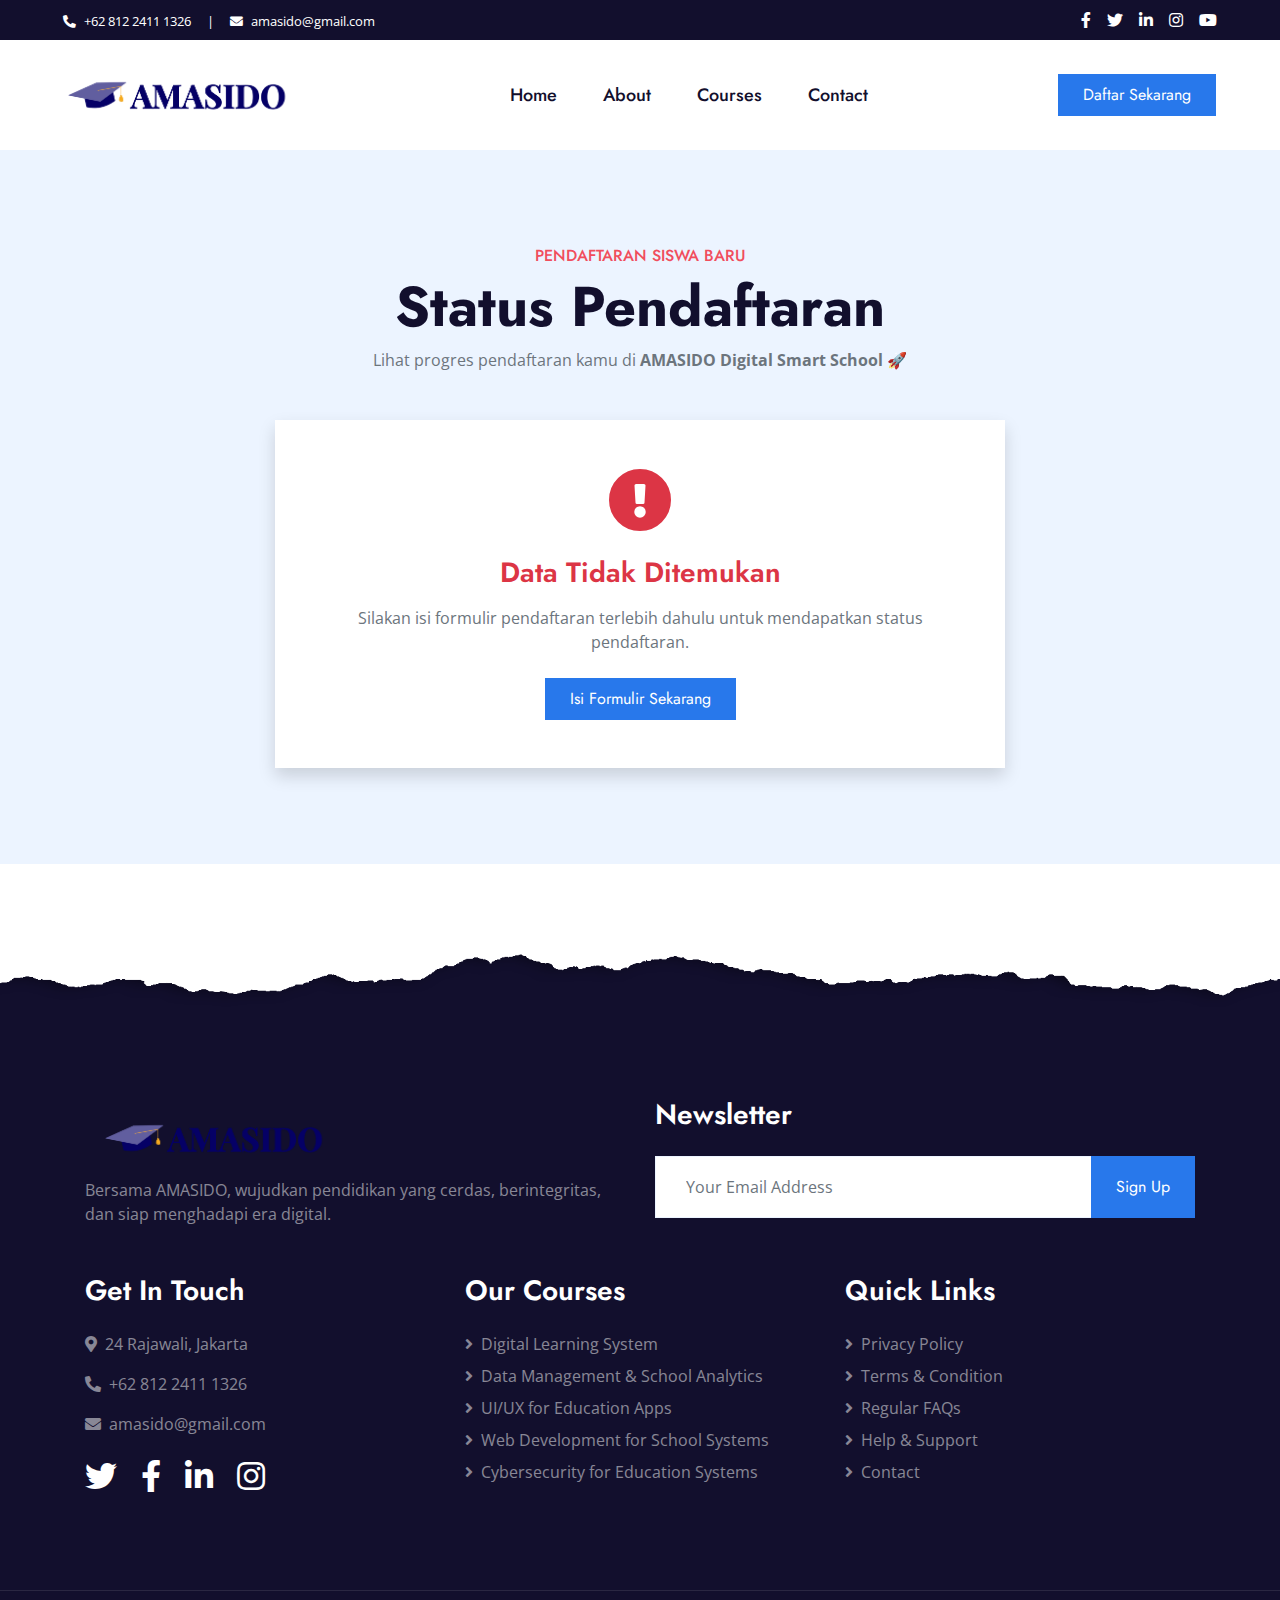
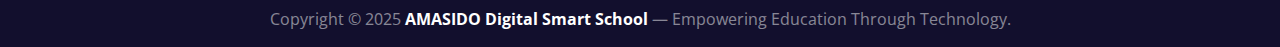
<file: status.html>
<!DOCTYPE html>
<html lang="en">

<head>
    <meta charset="utf-8">
    <title>AMASIDO – Digital Smart School</title>
    <link rel="icon" type="image/png" href="img/logo.png" class="logo"/>
    <meta content="width=device-width, initial-scale=1.0" name="viewport">
    <meta content="Free HTML Templates" name="keywords">
    <meta content="Free HTML Templates" name="description">

    <!-- Favicon -->
    <link href="img/favicon.ico" rel="icon">

    <!-- Google Web Fonts -->
    <link rel="preconnect" href="https://fonts.gstatic.com">
    <link href="https://fonts.googleapis.com/css2?family=Jost:wght@500;600;700&family=Open+Sans:wght@400;600&display=swap" rel="stylesheet"> 

    <!-- Font Awesome -->
    <link href="https://cdnjs.cloudflare.com/ajax/libs/font-awesome/5.10.0/css/all.min.css" rel="stylesheet">

    <!-- Libraries Stylesheet -->
    <link href="lib/owlcarousel/assets/owl.carousel.min.css" rel="stylesheet">

    <!-- Customized Bootstrap Stylesheet -->
    <link href="css/style.css" rel="stylesheet">
</head>

<body>
    <!-- Topbar Start -->
    <div class="container-fluid bg-dark">
        <div class="row py-2 px-lg-5">
            <div class="col-lg-6 text-center text-lg-left mb-2 mb-lg-0">
                <div class="d-inline-flex align-items-center text-white">
                    <small><i class="fa fa-phone-alt mr-2"></i>+62 812 2411 1326</small>
                    <small class="px-3">|</small>
                    <small><i class="fa fa-envelope mr-2"></i>amasido@gmail.com</small>
                </div>
            </div>
            <div class="col-lg-6 text-center text-lg-right">
                <div class="d-inline-flex align-items-center">
                    <a class="text-white px-2" href="">
                        <i class="fab fa-facebook-f"></i>
                    </a>
                    <a class="text-white px-2" href="">
                        <i class="fab fa-twitter"></i>
                    </a>
                    <a class="text-white px-2" href="">
                        <i class="fab fa-linkedin-in"></i>
                    </a>
                    <a class="text-white px-2" href="">
                        <i class="fab fa-instagram"></i>
                    </a>
                    <a class="text-white pl-2" href="">
                        <i class="fab fa-youtube"></i>
                    </a>
                </div>
            </div>
        </div>
    </div>
    <!-- Topbar End -->


    <!-- Navbar Start -->
    <div class="container-fluid p-0">
        <nav class="navbar navbar-expand-lg bg-white navbar-light py-3 py-lg-0 px-lg-5">
            <a href="index.html" class="navbar-brand">
                <img src="img/navbar-logo.png" alt="Logo" class="logo">
            </a>
            <button type="button" class="navbar-toggler" data-toggle="collapse" data-target="#navbarCollapse">
                <span class="navbar-toggler-icon"></span>
            </button>
            <div class="collapse navbar-collapse justify-content-between px-lg-3" id="navbarCollapse">
                <div class="navbar-nav mx-auto py-0">
                    <a href="index.html" class="nav-item nav-link">Home</a>
                    <a href="about.html" class="nav-item nav-link">About</a>
                    <a href="course.html" class="nav-item nav-link">Courses</a>
                    <a href="contact.html" class="nav-item nav-link">Contact</a>
                </div>
                <a href="form.html" class="btn btn-primary py-2 px-4 d-none d-lg-block">Daftar Sekarang</a>
            </div>
        </nav>
    </div>
    <!-- Navbar End -->

    <!-- Status Section -->
    <div class="container-fluid py-5 bg-light">
        <div class="container py-5">
        <div class="text-center mb-5">
            <h6 class="text-secondary text-uppercase">Pendaftaran Siswa Baru</h6>
            <h1 class="display-4">Status Pendaftaran</h1>
            <p class="text-muted">Lihat progres pendaftaran kamu di <strong>AMASIDO Digital Smart School</strong> 🚀</p>
        </div>

        <div class="row justify-content-center">
            <div class="col-lg-8">
            <div class="bg-white rounded shadow p-5 text-center" id="status-container">
                <!-- Konten akan dimuat lewat JavaScript -->
            </div>
            </div>
        </div>
        </div>
    </div>
    <!-- Status Section End -->


    <!-- Footer Start -->
    <div class="container-fluid position-relative overlay-top bg-dark text-white-50 py-5" style="margin-top: 90px;">
    <div class="container mt-5 pt-5">
        <div class="row">
        <div class="col-md-6 mb-5">
            <a href="index.html" class="navbar-brand">
            <img src="img/navbar-logo.png" alt="Logo" class="logo">
            </a>
            <p class="m-0">
            Bersama AMASIDO, wujudkan pendidikan yang cerdas, berintegritas, dan siap menghadapi era digital.
            </p>
        </div>

        <div class="col-md-6 mb-5">
            <h3 class="text-white mb-4">Newsletter</h3>
            <div class="input-group">
            <input type="text" class="form-control border-light" style="padding: 30px;" placeholder="Your Email Address">
            <div class="input-group-append">
                <button class="btn btn-primary px-4">Sign Up</button>
            </div>
            </div>
        </div>
        </div>

        <div class="row">
        <!-- Kontak -->
        <div class="col-md-4 mb-5">
            <h3 class="text-white mb-4">Get In Touch</h3>
            <p><i class="fa fa-map-marker-alt mr-2"></i>24 Rajawali, Jakarta</p>
            <p><i class="fa fa-phone-alt mr-2"></i>+62 812 2411 1326</p>
            <p><i class="fa fa-envelope mr-2"></i>amasido@gmail.com</p>
            <div class="d-flex justify-content-start mt-4">
            <a class="text-white mr-4" href="#"><i class="fab fa-2x fa-twitter"></i></a>
            <a class="text-white mr-4" href="#"><i class="fab fa-2x fa-facebook-f"></i></a>
            <a class="text-white mr-4" href="#"><i class="fab fa-2x fa-linkedin-in"></i></a>
            <a class="text-white" href="#"><i class="fab fa-2x fa-instagram"></i></a>
            </div>
        </div>

        <!-- Courses -->
        <div class="col-md-4 mb-5">
            <h3 class="text-white mb-4">Our Courses</h3>
            <div class="d-flex flex-column justify-content-start">
            <a class="text-white-50 mb-2" href="#"><i class="fa fa-angle-right mr-2"></i>Digital Learning System</a>
            <a class="text-white-50 mb-2" href="#"><i class="fa fa-angle-right mr-2"></i>Data Management & School Analytics</a>
            <a class="text-white-50 mb-2" href="#"><i class="fa fa-angle-right mr-2"></i>UI/UX for Education Apps</a>
            <a class="text-white-50 mb-2" href="#"><i class="fa fa-angle-right mr-2"></i>Web Development for School Systems</a>
            <a class="text-white-50" href="#"><i class="fa fa-angle-right mr-2"></i>Cybersecurity for Education Systems</a>
            </div>
        </div>

        <!-- Quick Links -->
        <div class="col-md-4 mb-5">
            <h3 class="text-white mb-4">Quick Links</h3>
            <div class="d-flex flex-column justify-content-start">
            <a class="text-white-50 mb-2" href="#"><i class="fa fa-angle-right mr-2"></i>Privacy Policy</a>
            <a class="text-white-50 mb-2" href="#"><i class="fa fa-angle-right mr-2"></i>Terms & Condition</a>
            <a class="text-white-50 mb-2" href="#"><i class="fa fa-angle-right mr-2"></i>Regular FAQs</a>
            <a class="text-white-50 mb-2" href="#"><i class="fa fa-angle-right mr-2"></i>Help & Support</a>
            <a class="text-white-50" href="#"><i class="fa fa-angle-right mr-2"></i>Contact</a>
            </div>
        </div>
        </div>
    </div>
    </div>

    <!-- Copyright Section -->
    <div class="container-fluid bg-dark text-white-50 border-top py-3" style="border-color: rgba(256,256,256,.1) !important;">
    <div class="container text-center">
        <p class="m-0">
        Copyright &copy; 2025 
        <a class="text-white font-weight-bold" href="#">AMASIDO Digital Smart School</a> — Empowering Education Through Technology.
        </p>
    </div>
    </div>
    <!-- Footer End -->


    <!-- Back to Top -->
    <a href="#" class="btn btn-lg btn-primary rounded-0 btn-lg-square back-to-top"><i class="fa fa-angle-double-up"></i></a>


    <!-- JavaScript Libraries -->
    <script src="https://code.jquery.com/jquery-3.4.1.min.js"></script>
    <script src="https://stackpath.bootstrapcdn.com/bootstrap/4.4.1/js/bootstrap.bundle.min.js"></script>
    <script src="lib/easing/easing.min.js"></script>
    <script src="lib/waypoints/waypoints.min.js"></script>
    <script src="lib/counterup/counterup.min.js"></script>
    <script src="lib/owlcarousel/owl.carousel.min.js"></script>

    <!-- Template Javascript -->
    <script src="js/main.js"></script>
    <script>
        document.addEventListener("DOMContentLoaded", () => {
        const formData = JSON.parse(sessionStorage.getItem('formData'));
        const daftar = JSON.parse(localStorage.getItem('daftarPendaftar')) || [];
        const container = document.getElementById('status-container');

        let data = null;

        // Cari data user berdasarkan email dari sessionStorage
        if (formData) {
            data = daftar.find(p => p.email === formData.email);
        }

        // Kalau tidak ditemukan, ambil data terakhir (fallback)
        if (!data && daftar.length > 0) {
            data = daftar[daftar.length - 1];
        }

        if (data) {
            let statusClass = 'text-info';
            if (data.status === 'Diterima') statusClass = 'text-success';
            else if (data.status === 'Ditolak') statusClass = 'text-danger';
            else if (data.status === 'Menunggu Konfirmasi') statusClass = 'text-warning';

            container.innerHTML = `
            <div class="mb-4">
                <i class="fa fa-user-check text-primary" style="font-size: 4rem;"></i>
            </div>
            <h3 class="text-success mb-3">Halo, ${data.nama}!</h3>
            <p class="text-muted mb-4">Berikut status pendaftaran kamu:</p>

            <div class="bg-light rounded p-4 text-left mb-4">
                <h5 class="text-secondary">Ringkasan Data:</h5>
                <ul class="list-unstyled mb-0">
                <li><strong>Program:</strong> ${data.program}</li>
                <li><strong>Email:</strong> ${data.email}</li>
                <li><strong>No. HP:</strong> ${data.telp}</li>
                <li><strong>Status:</strong> <span class="${statusClass}">${data.status || 'Sedang Diverifikasi'}</span></li>
                </ul>
            </div>

            <a href="index.html" class="btn btn-outline-primary px-4 py-2 mx-2">Kembali ke Beranda</a>
            <a href="confirmation.html" class="btn btn-primary px-4 py-2 mx-2">Lihat Detail Konfirmasi</a>
            `;
        } else {
            container.innerHTML = `
            <div class="mb-4">
                <i class="fa fa-exclamation-circle text-danger" style="font-size: 4rem;"></i>
            </div>
            <h3 class="text-danger mb-3">Data Tidak Ditemukan</h3>
            <p class="text-muted mb-4">Silakan isi formulir pendaftaran terlebih dahulu untuk mendapatkan status pendaftaran.</p>
            <a href="form.html" class="btn btn-primary px-4 py-2">Isi Formulir Sekarang</a>
            `;
        }
        });
    </script>

</body>

</html>
</file>
<file: css/style.css>
/******* Bootstrap Theming ********/
/*!
 * Bootstrap v4.5.3 (https://getbootstrap.com/)
 * Copyright 2011-2020 The Bootstrap Authors
 * Copyright 2011-2020 Twitter, Inc.
 * Licensed under MIT (https://github.com/twbs/bootstrap/blob/main/LICENSE)
 */
:root {
  --blue: #007bff;
  --indigo: #6610f2;
  --purple: #6f42c1;
  --pink: #e83e8c;
  --red: #dc3545;
  --orange: #fd7e14;
  --yellow: #ffc107;
  --green: #28a745;
  --teal: #20c997;
  --cyan: #17a2b8;
  --white: #fff;
  --gray: #6c757d;
  --gray-dark: #343a40;
  --primary: #2878EB;
  --secondary: #F14D5D;
  --success: #28a745;
  --info: #17a2b8;
  --warning: #ffc107;
  --danger: #dc3545;
  --light: #ECF4FF;
  --dark: #120F2D;
  --breakpoint-xs: 0;
  --breakpoint-sm: 576px;
  --breakpoint-md: 768px;
  --breakpoint-lg: 992px;
  --breakpoint-xl: 1200px;
  --font-family-sans-serif: -apple-system, BlinkMacSystemFont, "Segoe UI", Roboto, "Helvetica Neue", Arial, "Noto Sans", sans-serif, "Apple Color Emoji", "Segoe UI Emoji", "Segoe UI Symbol", "Noto Color Emoji";
  --font-family-monospace: SFMono-Regular, Menlo, Monaco, Consolas, "Liberation Mono", "Courier New", monospace;
}

*,
*::before,
*::after {
  box-sizing: border-box;
}

html {
  font-family: sans-serif;
  line-height: 1.15;
  -webkit-text-size-adjust: 100%;
  -webkit-tap-highlight-color: rgba(0, 0, 0, 0);
}

article, aside, figcaption, figure, footer, header, hgroup, main, nav, section {
  display: block;
}

body {
  margin: 0;
  font-family: "Open Sans", sans-serif;
  font-size: 1rem;
  font-weight: 400;
  line-height: 1.5;
  color: #6B6A75;
  text-align: left;
  background-color: #FFFFFF;
}

[tabindex="-1"]:focus:not(:focus-visible) {
  outline: 0 !important;
}

/* icon browser */
.logo {
  width: 100px;  /* ubah sesuai kebutuhan */
  height: auto;
}


hr {
  box-sizing: content-box;
  height: 0;
  overflow: visible;
}

h1, h2, h3, h4, h5, h6 {
  margin-top: 0;
  margin-bottom: 0.5rem;
}

p {
  margin-top: 0;
  margin-bottom: 1rem;
}

abbr[title],
abbr[data-original-title] {
  text-decoration: underline;
  text-decoration: underline dotted;
  cursor: help;
  border-bottom: 0;
  text-decoration-skip-ink: none;
}

address {
  margin-bottom: 1rem;
  font-style: normal;
  line-height: inherit;
}

ol,
ul,
dl {
  margin-top: 0;
  margin-bottom: 1rem;
}

ol ol,
ul ul,
ol ul,
ul ol {
  margin-bottom: 0;
}

dt {
  font-weight: 700;
}

dd {
  margin-bottom: .5rem;
  margin-left: 0;
}

blockquote {
  margin: 0 0 1rem;
}

b,
strong {
  font-weight: bolder;
}

small {
  font-size: 80%;
}

sub,
sup {
  position: relative;
  font-size: 75%;
  line-height: 0;
  vertical-align: baseline;
}

sub {
  bottom: -.25em;
}

sup {
  top: -.5em;
}

a {
  color: #2878EB;
  text-decoration: none;
  background-color: transparent;
}

a:hover {
  color: #1154b6;
  text-decoration: underline;
}

a:not([href]):not([class]) {
  color: inherit;
  text-decoration: none;
}

a:not([href]):not([class]):hover {
  color: inherit;
  text-decoration: none;
}

pre,
code,
kbd,
samp {
  font-family: SFMono-Regular, Menlo, Monaco, Consolas, "Liberation Mono", "Courier New", monospace;
  font-size: 1em;
}

pre {
  margin-top: 0;
  margin-bottom: 1rem;
  overflow: auto;
  -ms-overflow-style: scrollbar;
}

figure {
  margin: 0 0 1rem;
}

img {
  vertical-align: middle;
  border-style: none;
}

svg {
  overflow: hidden;
  vertical-align: middle;
}

table {
  border-collapse: collapse;
}

caption {
  padding-top: 0.75rem;
  padding-bottom: 0.75rem;
  color: #6c757d;
  text-align: left;
  caption-side: bottom;
}

th {
  text-align: inherit;
  text-align: -webkit-match-parent;
}

label {
  display: inline-block;
  margin-bottom: 0.5rem;
}

button {
  border-radius: 0;
}

button:focus {
  outline: 1px dotted;
  outline: 5px auto -webkit-focus-ring-color;
}

input,
button,
select,
optgroup,
textarea {
  margin: 0;
  font-family: inherit;
  font-size: inherit;
  line-height: inherit;
}

button,
input {
  overflow: visible;
}

button,
select {
  text-transform: none;
}

[role="button"] {
  cursor: pointer;
}

select {
  word-wrap: normal;
}

button,
[type="button"],
[type="reset"],
[type="submit"] {
  -webkit-appearance: button;
}

button:not(:disabled),
[type="button"]:not(:disabled),
[type="reset"]:not(:disabled),
[type="submit"]:not(:disabled) {
  cursor: pointer;
}

button::-moz-focus-inner,
[type="button"]::-moz-focus-inner,
[type="reset"]::-moz-focus-inner,
[type="submit"]::-moz-focus-inner {
  padding: 0;
  border-style: none;
}

input[type="radio"],
input[type="checkbox"] {
  box-sizing: border-box;
  padding: 0;
}

textarea {
  overflow: auto;
  resize: vertical;
}

fieldset {
  min-width: 0;
  padding: 0;
  margin: 0;
  border: 0;
}

legend {
  display: block;
  width: 100%;
  max-width: 100%;
  padding: 0;
  margin-bottom: .5rem;
  font-size: 1.5rem;
  line-height: inherit;
  color: inherit;
  white-space: normal;
}

@media (max-width: 1200px) {
  legend {
    font-size: calc(1.275rem + 0.3vw) ;
  }
}

progress {
  vertical-align: baseline;
}

[type="number"]::-webkit-inner-spin-button,
[type="number"]::-webkit-outer-spin-button {
  height: auto;
}

[type="search"] {
  outline-offset: -2px;
  -webkit-appearance: none;
}

[type="search"]::-webkit-search-decoration {
  -webkit-appearance: none;
}

::-webkit-file-upload-button {
  font: inherit;
  -webkit-appearance: button;
}

output {
  display: inline-block;
}

summary {
  display: list-item;
  cursor: pointer;
}

template {
  display: none;
}

[hidden] {
  display: none !important;
}

h1, h2, h3, h4, h5, h6,
.h1, .h2, .h3, .h4, .h5, .h6 {
  margin-bottom: 0.5rem;
  font-family: "Jost", sans-serif;
  font-weight: 500;
  line-height: 1.2;
  color: #120F2D;
}

h1, .h1 {
  font-size: 2.5rem;
}

@media (max-width: 1200px) {
  h1, .h1 {
    font-size: calc(1.375rem + 1.5vw) ;
  }
}

h2, .h2 {
  font-size: 2rem;
}

@media (max-width: 1200px) {
  h2, .h2 {
    font-size: calc(1.325rem + 0.9vw) ;
  }
}

h3, .h3 {
  font-size: 1.75rem;
}

@media (max-width: 1200px) {
  h3, .h3 {
    font-size: calc(1.3rem + 0.6vw) ;
  }
}

h4, .h4 {
  font-size: 1.5rem;
}

@media (max-width: 1200px) {
  h4, .h4 {
    font-size: calc(1.275rem + 0.3vw) ;
  }
}

h5, .h5 {
  font-size: 1.25rem;
}

h6, .h6 {
  font-size: 1rem;
}

.lead {
  font-size: 1.25rem;
  font-weight: 300;
}

.display-1 {
  font-size: 6rem;
  font-weight: 300;
  line-height: 1.2;
}

@media (max-width: 1200px) {
  .display-1 {
    font-size: calc(1.725rem + 5.7vw) ;
  }
}

.display-2 {
  font-size: 5.5rem;
  font-weight: 300;
  line-height: 1.2;
}

@media (max-width: 1200px) {
  .display-2 {
    font-size: calc(1.675rem + 5.1vw) ;
  }
}

.display-3 {
  font-size: 4.5rem;
  font-weight: 300;
  line-height: 1.2;
}

@media (max-width: 1200px) {
  .display-3 {
    font-size: calc(1.575rem + 3.9vw) ;
  }
}

.display-4 {
  font-size: 3.5rem;
  font-weight: 300;
  line-height: 1.2;
}

@media (max-width: 1200px) {
  .display-4 {
    font-size: calc(1.475rem + 2.7vw) ;
  }
}

hr {
  margin-top: 1rem;
  margin-bottom: 1rem;
  border: 0;
  border-top: 1px solid rgba(0, 0, 0, 0.1);
}

small,
.small {
  font-size: 80%;
  font-weight: 400;
}

mark,
.mark {
  padding: 0.2em;
  background-color: #fcf8e3;
}

.list-unstyled {
  padding-left: 0;
  list-style: none;
}

.list-inline {
  padding-left: 0;
  list-style: none;
}

.list-inline-item {
  display: inline-block;
}

.list-inline-item:not(:last-child) {
  margin-right: 0.5rem;
}

.initialism {
  font-size: 90%;
  text-transform: uppercase;
}

.blockquote {
  margin-bottom: 1rem;
  font-size: 1.25rem;
}

.blockquote-footer {
  display: block;
  font-size: 80%;
  color: #6c757d;
}

.blockquote-footer::before {
  content: "\2014\00A0";
}

.img-fluid {
  max-width: 100%;
  height: auto;
}

.img-thumbnail {
  padding: 0.25rem;
  background-color: #FFFFFF;
  border: 1px solid #dee2e6;
  border-radius: false;
  max-width: 100%;
  height: auto;
}

.figure {
  display: inline-block;
}

.figure-img {
  margin-bottom: 0.5rem;
  line-height: 1;
}

.figure-caption {
  font-size: 90%;
  color: #6c757d;
}

code {
  font-size: 87.5%;
  color: #e83e8c;
  word-wrap: break-word;
}

a > code {
  color: inherit;
}

kbd {
  padding: 0.2rem 0.4rem;
  font-size: 87.5%;
  color: #fff;
  background-color: #212529;
  border-radius: 0.2rem;
}

kbd kbd {
  padding: 0;
  font-size: 100%;
  font-weight: 700;
}

pre {
  display: block;
  font-size: 87.5%;
  color: #212529;
}

pre code {
  font-size: inherit;
  color: inherit;
  word-break: normal;
}

.pre-scrollable {
  max-height: 340px;
  overflow-y: scroll;
}

.container,
.container-fluid,
.container-sm,
.container-md,
.container-lg,
.container-xl {
  width: 100%;
  padding-right: 15px;
  padding-left: 15px;
  margin-right: auto;
  margin-left: auto;
}

@media (min-width: 576px) {
  .container, .container-sm {
    max-width: 540px;
  }
}

@media (min-width: 768px) {
  .container, .container-sm, .container-md {
    max-width: 720px;
  }
}

@media (min-width: 992px) {
  .container, .container-sm, .container-md, .container-lg {
    max-width: 960px;
  }
}

@media (min-width: 1200px) {
  .container, .container-sm, .container-md, .container-lg, .container-xl {
    max-width: 1140px;
  }
}

.row {
  display: flex;
  flex-wrap: wrap;
  margin-right: -15px;
  margin-left: -15px;
}

.no-gutters {
  margin-right: 0;
  margin-left: 0;
}

.no-gutters > .col,
.no-gutters > [class*="col-"] {
  padding-right: 0;
  padding-left: 0;
}

.col-1, .col-2, .col-3, .col-4, .col-5, .col-6, .col-7, .col-8, .col-9, .col-10, .col-11, .col-12, .col,
.col-auto, .col-sm-1, .col-sm-2, .col-sm-3, .col-sm-4, .col-sm-5, .col-sm-6, .col-sm-7, .col-sm-8, .col-sm-9, .col-sm-10, .col-sm-11, .col-sm-12, .col-sm,
.col-sm-auto, .col-md-1, .col-md-2, .col-md-3, .col-md-4, .col-md-5, .col-md-6, .col-md-7, .col-md-8, .col-md-9, .col-md-10, .col-md-11, .col-md-12, .col-md,
.col-md-auto, .col-lg-1, .col-lg-2, .col-lg-3, .col-lg-4, .col-lg-5, .col-lg-6, .col-lg-7, .col-lg-8, .col-lg-9, .col-lg-10, .col-lg-11, .col-lg-12, .col-lg,
.col-lg-auto, .col-xl-1, .col-xl-2, .col-xl-3, .col-xl-4, .col-xl-5, .col-xl-6, .col-xl-7, .col-xl-8, .col-xl-9, .col-xl-10, .col-xl-11, .col-xl-12, .col-xl,
.col-xl-auto {
  position: relative;
  width: 100%;
  padding-right: 15px;
  padding-left: 15px;
}

.col {
  flex-basis: 0;
  flex-grow: 1;
  max-width: 100%;
}

.row-cols-1 > * {
  flex: 0 0 100%;
  max-width: 100%;
}

.row-cols-2 > * {
  flex: 0 0 50%;
  max-width: 50%;
}

.row-cols-3 > * {
  flex: 0 0 33.33333%;
  max-width: 33.33333%;
}

.row-cols-4 > * {
  flex: 0 0 25%;
  max-width: 25%;
}

.row-cols-5 > * {
  flex: 0 0 20%;
  max-width: 20%;
}

.row-cols-6 > * {
  flex: 0 0 16.66667%;
  max-width: 16.66667%;
}

.col-auto {
  flex: 0 0 auto;
  width: auto;
  max-width: 100%;
}

.col-1 {
  flex: 0 0 8.33333%;
  max-width: 8.33333%;
}

.col-2 {
  flex: 0 0 16.66667%;
  max-width: 16.66667%;
}

.col-3 {
  flex: 0 0 25%;
  max-width: 25%;
}

.col-4 {
  flex: 0 0 33.33333%;
  max-width: 33.33333%;
}

.col-5 {
  flex: 0 0 41.66667%;
  max-width: 41.66667%;
}

.col-6 {
  flex: 0 0 50%;
  max-width: 50%;
}

.col-7 {
  flex: 0 0 58.33333%;
  max-width: 58.33333%;
}

.col-8 {
  flex: 0 0 66.66667%;
  max-width: 66.66667%;
}

.col-9 {
  flex: 0 0 75%;
  max-width: 75%;
}

.col-10 {
  flex: 0 0 83.33333%;
  max-width: 83.33333%;
}

.col-11 {
  flex: 0 0 91.66667%;
  max-width: 91.66667%;
}

.col-12 {
  flex: 0 0 100%;
  max-width: 100%;
}

.order-first {
  order: -1;
}

.order-last {
  order: 13;
}

.order-0 {
  order: 0;
}

.order-1 {
  order: 1;
}

.order-2 {
  order: 2;
}

.order-3 {
  order: 3;
}

.order-4 {
  order: 4;
}

.order-5 {
  order: 5;
}

.order-6 {
  order: 6;
}

.order-7 {
  order: 7;
}

.order-8 {
  order: 8;
}

.order-9 {
  order: 9;
}

.order-10 {
  order: 10;
}

.order-11 {
  order: 11;
}

.order-12 {
  order: 12;
}

.offset-1 {
  margin-left: 8.33333%;
}

.offset-2 {
  margin-left: 16.66667%;
}

.offset-3 {
  margin-left: 25%;
}

.offset-4 {
  margin-left: 33.33333%;
}

.offset-5 {
  margin-left: 41.66667%;
}

.offset-6 {
  margin-left: 50%;
}

.offset-7 {
  margin-left: 58.33333%;
}

.offset-8 {
  margin-left: 66.66667%;
}

.offset-9 {
  margin-left: 75%;
}

.offset-10 {
  margin-left: 83.33333%;
}

.offset-11 {
  margin-left: 91.66667%;
}

@media (min-width: 576px) {
  .col-sm {
    flex-basis: 0;
    flex-grow: 1;
    max-width: 100%;
  }
  .row-cols-sm-1 > * {
    flex: 0 0 100%;
    max-width: 100%;
  }
  .row-cols-sm-2 > * {
    flex: 0 0 50%;
    max-width: 50%;
  }
  .row-cols-sm-3 > * {
    flex: 0 0 33.33333%;
    max-width: 33.33333%;
  }
  .row-cols-sm-4 > * {
    flex: 0 0 25%;
    max-width: 25%;
  }
  .row-cols-sm-5 > * {
    flex: 0 0 20%;
    max-width: 20%;
  }
  .row-cols-sm-6 > * {
    flex: 0 0 16.66667%;
    max-width: 16.66667%;
  }
  .col-sm-auto {
    flex: 0 0 auto;
    width: auto;
    max-width: 100%;
  }
  .col-sm-1 {
    flex: 0 0 8.33333%;
    max-width: 8.33333%;
  }
  .col-sm-2 {
    flex: 0 0 16.66667%;
    max-width: 16.66667%;
  }
  .col-sm-3 {
    flex: 0 0 25%;
    max-width: 25%;
  }
  .col-sm-4 {
    flex: 0 0 33.33333%;
    max-width: 33.33333%;
  }
  .col-sm-5 {
    flex: 0 0 41.66667%;
    max-width: 41.66667%;
  }
  .col-sm-6 {
    flex: 0 0 50%;
    max-width: 50%;
  }
  .col-sm-7 {
    flex: 0 0 58.33333%;
    max-width: 58.33333%;
  }
  .col-sm-8 {
    flex: 0 0 66.66667%;
    max-width: 66.66667%;
  }
  .col-sm-9 {
    flex: 0 0 75%;
    max-width: 75%;
  }
  .col-sm-10 {
    flex: 0 0 83.33333%;
    max-width: 83.33333%;
  }
  .col-sm-11 {
    flex: 0 0 91.66667%;
    max-width: 91.66667%;
  }
  .col-sm-12 {
    flex: 0 0 100%;
    max-width: 100%;
  }
  .order-sm-first {
    order: -1;
  }
  .order-sm-last {
    order: 13;
  }
  .order-sm-0 {
    order: 0;
  }
  .order-sm-1 {
    order: 1;
  }
  .order-sm-2 {
    order: 2;
  }
  .order-sm-3 {
    order: 3;
  }
  .order-sm-4 {
    order: 4;
  }
  .order-sm-5 {
    order: 5;
  }
  .order-sm-6 {
    order: 6;
  }
  .order-sm-7 {
    order: 7;
  }
  .order-sm-8 {
    order: 8;
  }
  .order-sm-9 {
    order: 9;
  }
  .order-sm-10 {
    order: 10;
  }
  .order-sm-11 {
    order: 11;
  }
  .order-sm-12 {
    order: 12;
  }
  .offset-sm-0 {
    margin-left: 0;
  }
  .offset-sm-1 {
    margin-left: 8.33333%;
  }
  .offset-sm-2 {
    margin-left: 16.66667%;
  }
  .offset-sm-3 {
    margin-left: 25%;
  }
  .offset-sm-4 {
    margin-left: 33.33333%;
  }
  .offset-sm-5 {
    margin-left: 41.66667%;
  }
  .offset-sm-6 {
    margin-left: 50%;
  }
  .offset-sm-7 {
    margin-left: 58.33333%;
  }
  .offset-sm-8 {
    margin-left: 66.66667%;
  }
  .offset-sm-9 {
    margin-left: 75%;
  }
  .offset-sm-10 {
    margin-left: 83.33333%;
  }
  .offset-sm-11 {
    margin-left: 91.66667%;
  }
}

@media (min-width: 768px) {
  .col-md {
    flex-basis: 0;
    flex-grow: 1;
    max-width: 100%;
  }
  .row-cols-md-1 > * {
    flex: 0 0 100%;
    max-width: 100%;
  }
  .row-cols-md-2 > * {
    flex: 0 0 50%;
    max-width: 50%;
  }
  .row-cols-md-3 > * {
    flex: 0 0 33.33333%;
    max-width: 33.33333%;
  }
  .row-cols-md-4 > * {
    flex: 0 0 25%;
    max-width: 25%;
  }
  .row-cols-md-5 > * {
    flex: 0 0 20%;
    max-width: 20%;
  }
  .row-cols-md-6 > * {
    flex: 0 0 16.66667%;
    max-width: 16.66667%;
  }
  .col-md-auto {
    flex: 0 0 auto;
    width: auto;
    max-width: 100%;
  }
  .col-md-1 {
    flex: 0 0 8.33333%;
    max-width: 8.33333%;
  }
  .col-md-2 {
    flex: 0 0 16.66667%;
    max-width: 16.66667%;
  }
  .col-md-3 {
    flex: 0 0 25%;
    max-width: 25%;
  }
  .col-md-4 {
    flex: 0 0 33.33333%;
    max-width: 33.33333%;
  }
  .col-md-5 {
    flex: 0 0 41.66667%;
    max-width: 41.66667%;
  }
  .col-md-6 {
    flex: 0 0 50%;
    max-width: 50%;
  }
  .col-md-7 {
    flex: 0 0 58.33333%;
    max-width: 58.33333%;
  }
  .col-md-8 {
    flex: 0 0 66.66667%;
    max-width: 66.66667%;
  }
  .col-md-9 {
    flex: 0 0 75%;
    max-width: 75%;
  }
  .col-md-10 {
    flex: 0 0 83.33333%;
    max-width: 83.33333%;
  }
  .col-md-11 {
    flex: 0 0 91.66667%;
    max-width: 91.66667%;
  }
  .col-md-12 {
    flex: 0 0 100%;
    max-width: 100%;
  }
  .order-md-first {
    order: -1;
  }
  .order-md-last {
    order: 13;
  }
  .order-md-0 {
    order: 0;
  }
  .order-md-1 {
    order: 1;
  }
  .order-md-2 {
    order: 2;
  }
  .order-md-3 {
    order: 3;
  }
  .order-md-4 {
    order: 4;
  }
  .order-md-5 {
    order: 5;
  }
  .order-md-6 {
    order: 6;
  }
  .order-md-7 {
    order: 7;
  }
  .order-md-8 {
    order: 8;
  }
  .order-md-9 {
    order: 9;
  }
  .order-md-10 {
    order: 10;
  }
  .order-md-11 {
    order: 11;
  }
  .order-md-12 {
    order: 12;
  }
  .offset-md-0 {
    margin-left: 0;
  }
  .offset-md-1 {
    margin-left: 8.33333%;
  }
  .offset-md-2 {
    margin-left: 16.66667%;
  }
  .offset-md-3 {
    margin-left: 25%;
  }
  .offset-md-4 {
    margin-left: 33.33333%;
  }
  .offset-md-5 {
    margin-left: 41.66667%;
  }
  .offset-md-6 {
    margin-left: 50%;
  }
  .offset-md-7 {
    margin-left: 58.33333%;
  }
  .offset-md-8 {
    margin-left: 66.66667%;
  }
  .offset-md-9 {
    margin-left: 75%;
  }
  .offset-md-10 {
    margin-left: 83.33333%;
  }
  .offset-md-11 {
    margin-left: 91.66667%;
  }
}

@media (min-width: 992px) {
  .col-lg {
    flex-basis: 0;
    flex-grow: 1;
    max-width: 100%;
  }
  .row-cols-lg-1 > * {
    flex: 0 0 100%;
    max-width: 100%;
  }
  .row-cols-lg-2 > * {
    flex: 0 0 50%;
    max-width: 50%;
  }
  .row-cols-lg-3 > * {
    flex: 0 0 33.33333%;
    max-width: 33.33333%;
  }
  .row-cols-lg-4 > * {
    flex: 0 0 25%;
    max-width: 25%;
  }
  .row-cols-lg-5 > * {
    flex: 0 0 20%;
    max-width: 20%;
  }
  .row-cols-lg-6 > * {
    flex: 0 0 16.66667%;
    max-width: 16.66667%;
  }
  .col-lg-auto {
    flex: 0 0 auto;
    width: auto;
    max-width: 100%;
  }
  .col-lg-1 {
    flex: 0 0 8.33333%;
    max-width: 8.33333%;
  }
  .col-lg-2 {
    flex: 0 0 16.66667%;
    max-width: 16.66667%;
  }
  .col-lg-3 {
    flex: 0 0 25%;
    max-width: 25%;
  }
  .col-lg-4 {
    flex: 0 0 33.33333%;
    max-width: 33.33333%;
  }
  .col-lg-5 {
    flex: 0 0 41.66667%;
    max-width: 41.66667%;
  }
  .col-lg-6 {
    flex: 0 0 50%;
    max-width: 50%;
  }
  .col-lg-7 {
    flex: 0 0 58.33333%;
    max-width: 58.33333%;
  }
  .col-lg-8 {
    flex: 0 0 66.66667%;
    max-width: 66.66667%;
  }
  .col-lg-9 {
    flex: 0 0 75%;
    max-width: 75%;
  }
  .col-lg-10 {
    flex: 0 0 83.33333%;
    max-width: 83.33333%;
  }
  .col-lg-11 {
    flex: 0 0 91.66667%;
    max-width: 91.66667%;
  }
  .col-lg-12 {
    flex: 0 0 100%;
    max-width: 100%;
  }
  .order-lg-first {
    order: -1;
  }
  .order-lg-last {
    order: 13;
  }
  .order-lg-0 {
    order: 0;
  }
  .order-lg-1 {
    order: 1;
  }
  .order-lg-2 {
    order: 2;
  }
  .order-lg-3 {
    order: 3;
  }
  .order-lg-4 {
    order: 4;
  }
  .order-lg-5 {
    order: 5;
  }
  .order-lg-6 {
    order: 6;
  }
  .order-lg-7 {
    order: 7;
  }
  .order-lg-8 {
    order: 8;
  }
  .order-lg-9 {
    order: 9;
  }
  .order-lg-10 {
    order: 10;
  }
  .order-lg-11 {
    order: 11;
  }
  .order-lg-12 {
    order: 12;
  }
  .offset-lg-0 {
    margin-left: 0;
  }
  .offset-lg-1 {
    margin-left: 8.33333%;
  }
  .offset-lg-2 {
    margin-left: 16.66667%;
  }
  .offset-lg-3 {
    margin-left: 25%;
  }
  .offset-lg-4 {
    margin-left: 33.33333%;
  }
  .offset-lg-5 {
    margin-left: 41.66667%;
  }
  .offset-lg-6 {
    margin-left: 50%;
  }
  .offset-lg-7 {
    margin-left: 58.33333%;
  }
  .offset-lg-8 {
    margin-left: 66.66667%;
  }
  .offset-lg-9 {
    margin-left: 75%;
  }
  .offset-lg-10 {
    margin-left: 83.33333%;
  }
  .offset-lg-11 {
    margin-left: 91.66667%;
  }
}

@media (min-width: 1200px) {
  .col-xl {
    flex-basis: 0;
    flex-grow: 1;
    max-width: 100%;
  }
  .row-cols-xl-1 > * {
    flex: 0 0 100%;
    max-width: 100%;
  }
  .row-cols-xl-2 > * {
    flex: 0 0 50%;
    max-width: 50%;
  }
  .row-cols-xl-3 > * {
    flex: 0 0 33.33333%;
    max-width: 33.33333%;
  }
  .row-cols-xl-4 > * {
    flex: 0 0 25%;
    max-width: 25%;
  }
  .row-cols-xl-5 > * {
    flex: 0 0 20%;
    max-width: 20%;
  }
  .row-cols-xl-6 > * {
    flex: 0 0 16.66667%;
    max-width: 16.66667%;
  }
  .col-xl-auto {
    flex: 0 0 auto;
    width: auto;
    max-width: 100%;
  }
  .col-xl-1 {
    flex: 0 0 8.33333%;
    max-width: 8.33333%;
  }
  .col-xl-2 {
    flex: 0 0 16.66667%;
    max-width: 16.66667%;
  }
  .col-xl-3 {
    flex: 0 0 25%;
    max-width: 25%;
  }
  .col-xl-4 {
    flex: 0 0 33.33333%;
    max-width: 33.33333%;
  }
  .col-xl-5 {
    flex: 0 0 41.66667%;
    max-width: 41.66667%;
  }
  .col-xl-6 {
    flex: 0 0 50%;
    max-width: 50%;
  }
  .col-xl-7 {
    flex: 0 0 58.33333%;
    max-width: 58.33333%;
  }
  .col-xl-8 {
    flex: 0 0 66.66667%;
    max-width: 66.66667%;
  }
  .col-xl-9 {
    flex: 0 0 75%;
    max-width: 75%;
  }
  .col-xl-10 {
    flex: 0 0 83.33333%;
    max-width: 83.33333%;
  }
  .col-xl-11 {
    flex: 0 0 91.66667%;
    max-width: 91.66667%;
  }
  .col-xl-12 {
    flex: 0 0 100%;
    max-width: 100%;
  }
  .order-xl-first {
    order: -1;
  }
  .order-xl-last {
    order: 13;
  }
  .order-xl-0 {
    order: 0;
  }
  .order-xl-1 {
    order: 1;
  }
  .order-xl-2 {
    order: 2;
  }
  .order-xl-3 {
    order: 3;
  }
  .order-xl-4 {
    order: 4;
  }
  .order-xl-5 {
    order: 5;
  }
  .order-xl-6 {
    order: 6;
  }
  .order-xl-7 {
    order: 7;
  }
  .order-xl-8 {
    order: 8;
  }
  .order-xl-9 {
    order: 9;
  }
  .order-xl-10 {
    order: 10;
  }
  .order-xl-11 {
    order: 11;
  }
  .order-xl-12 {
    order: 12;
  }
  .offset-xl-0 {
    margin-left: 0;
  }
  .offset-xl-1 {
    margin-left: 8.33333%;
  }
  .offset-xl-2 {
    margin-left: 16.66667%;
  }
  .offset-xl-3 {
    margin-left: 25%;
  }
  .offset-xl-4 {
    margin-left: 33.33333%;
  }
  .offset-xl-5 {
    margin-left: 41.66667%;
  }
  .offset-xl-6 {
    margin-left: 50%;
  }
  .offset-xl-7 {
    margin-left: 58.33333%;
  }
  .offset-xl-8 {
    margin-left: 66.66667%;
  }
  .offset-xl-9 {
    margin-left: 75%;
  }
  .offset-xl-10 {
    margin-left: 83.33333%;
  }
  .offset-xl-11 {
    margin-left: 91.66667%;
  }
}

.table {
  width: 100%;
  margin-bottom: 1rem;
  color: #6B6A75;
}

.table th,
.table td {
  padding: 0.75rem;
  vertical-align: top;
  border-top: 1px solid #dee2e6;
}

.table thead th {
  vertical-align: bottom;
  border-bottom: 2px solid #dee2e6;
}

.table tbody + tbody {
  border-top: 2px solid #dee2e6;
}

.table-sm th,
.table-sm td {
  padding: 0.3rem;
}

.table-bordered {
  border: 1px solid #dee2e6;
}

.table-bordered th,
.table-bordered td {
  border: 1px solid #dee2e6;
}

.table-bordered thead th,
.table-bordered thead td {
  border-bottom-width: 2px;
}

.table-borderless th,
.table-borderless td,
.table-borderless thead th,
.table-borderless tbody + tbody {
  border: 0;
}

.table-striped tbody tr:nth-of-type(odd) {
  background-color: rgba(0, 0, 0, 0.05);
}

.table-hover tbody tr:hover {
  color: #6B6A75;
  background-color: rgba(0, 0, 0, 0.075);
}

.table-primary,
.table-primary > th,
.table-primary > td {
  background-color: #c3d9f9;
}

.table-primary th,
.table-primary td,
.table-primary thead th,
.table-primary tbody + tbody {
  border-color: #8fb9f5;
}

.table-hover .table-primary:hover {
  background-color: #accaf7;
}

.table-hover .table-primary:hover > td,
.table-hover .table-primary:hover > th {
  background-color: #accaf7;
}

.table-secondary,
.table-secondary > th,
.table-secondary > td {
  background-color: #fbcdd2;
}

.table-secondary th,
.table-secondary td,
.table-secondary thead th,
.table-secondary tbody + tbody {
  border-color: #f8a2ab;
}

.table-hover .table-secondary:hover {
  background-color: #f9b5bd;
}

.table-hover .table-secondary:hover > td,
.table-hover .table-secondary:hover > th {
  background-color: #f9b5bd;
}

.table-success,
.table-success > th,
.table-success > td {
  background-color: #c3e6cb;
}

.table-success th,
.table-success td,
.table-success thead th,
.table-success tbody + tbody {
  border-color: #8fd19e;
}

.table-hover .table-success:hover {
  background-color: #b1dfbb;
}

.table-hover .table-success:hover > td,
.table-hover .table-success:hover > th {
  background-color: #b1dfbb;
}

.table-info,
.table-info > th,
.table-info > td {
  background-color: #bee5eb;
}

.table-info th,
.table-info td,
.table-info thead th,
.table-info tbody + tbody {
  border-color: #86cfda;
}

.table-hover .table-info:hover {
  background-color: #abdde5;
}

.table-hover .table-info:hover > td,
.table-hover .table-info:hover > th {
  background-color: #abdde5;
}

.table-warning,
.table-warning > th,
.table-warning > td {
  background-color: #ffeeba;
}

.table-warning th,
.table-warning td,
.table-warning thead th,
.table-warning tbody + tbody {
  border-color: #ffdf7e;
}

.table-hover .table-warning:hover {
  background-color: #ffe8a1;
}

.table-hover .table-warning:hover > td,
.table-hover .table-warning:hover > th {
  background-color: #ffe8a1;
}

.table-danger,
.table-danger > th,
.table-danger > td {
  background-color: #f5c6cb;
}

.table-danger th,
.table-danger td,
.table-danger thead th,
.table-danger tbody + tbody {
  border-color: #ed969e;
}

.table-hover .table-danger:hover {
  background-color: #f1b0b7;
}

.table-hover .table-danger:hover > td,
.table-hover .table-danger:hover > th {
  background-color: #f1b0b7;
}

.table-light,
.table-light > th,
.table-light > td {
  background-color: #fafcff;
}

.table-light th,
.table-light td,
.table-light thead th,
.table-light tbody + tbody {
  border-color: #f5f9ff;
}

.table-hover .table-light:hover {
  background-color: #e1edff;
}

.table-hover .table-light:hover > td,
.table-hover .table-light:hover > th {
  background-color: #e1edff;
}

.table-dark,
.table-dark > th,
.table-dark > td {
  background-color: #bdbcc4;
}

.table-dark th,
.table-dark td,
.table-dark thead th,
.table-dark tbody + tbody {
  border-color: #848292;
}

.table-hover .table-dark:hover {
  background-color: #b0aeb8;
}

.table-hover .table-dark:hover > td,
.table-hover .table-dark:hover > th {
  background-color: #b0aeb8;
}

.table-active,
.table-active > th,
.table-active > td {
  background-color: rgba(0, 0, 0, 0.075);
}

.table-hover .table-active:hover {
  background-color: rgba(0, 0, 0, 0.075);
}

.table-hover .table-active:hover > td,
.table-hover .table-active:hover > th {
  background-color: rgba(0, 0, 0, 0.075);
}

.table .thead-dark th {
  color: #fff;
  background-color: #343a40;
  border-color: #454d55;
}

.table .thead-light th {
  color: #495057;
  background-color: #e9ecef;
  border-color: #dee2e6;
}

.table-dark {
  color: #fff;
  background-color: #343a40;
}

.table-dark th,
.table-dark td,
.table-dark thead th {
  border-color: #454d55;
}

.table-dark.table-bordered {
  border: 0;
}

.table-dark.table-striped tbody tr:nth-of-type(odd) {
  background-color: rgba(255, 255, 255, 0.05);
}

.table-dark.table-hover tbody tr:hover {
  color: #fff;
  background-color: rgba(255, 255, 255, 0.075);
}

@media (max-width: 575.98px) {
  .table-responsive-sm {
    display: block;
    width: 100%;
    overflow-x: auto;
    -webkit-overflow-scrolling: touch;
  }
  .table-responsive-sm > .table-bordered {
    border: 0;
  }
}

@media (max-width: 767.98px) {
  .table-responsive-md {
    display: block;
    width: 100%;
    overflow-x: auto;
    -webkit-overflow-scrolling: touch;
  }
  .table-responsive-md > .table-bordered {
    border: 0;
  }
}

@media (max-width: 991.98px) {
  .table-responsive-lg {
    display: block;
    width: 100%;
    overflow-x: auto;
    -webkit-overflow-scrolling: touch;
  }
  .table-responsive-lg > .table-bordered {
    border: 0;
  }
}

@media (max-width: 1199.98px) {
  .table-responsive-xl {
    display: block;
    width: 100%;
    overflow-x: auto;
    -webkit-overflow-scrolling: touch;
  }
  .table-responsive-xl > .table-bordered {
    border: 0;
  }
}

.table-responsive {
  display: block;
  width: 100%;
  overflow-x: auto;
  -webkit-overflow-scrolling: touch;
}

.table-responsive > .table-bordered {
  border: 0;
}

.form-control {
  display: block;
  width: 100%;
  height: calc(1.5em + 0.75rem + 2px);
  padding: 0.375rem 0.75rem;
  font-size: 1rem;
  font-weight: 400;
  line-height: 1.5;
  color: #495057;
  background-color: #fff;
  background-clip: padding-box;
  border: 1px solid #ced4da;
  border-radius: false;
  transition: border-color 0.15s ease-in-out, box-shadow 0.15s ease-in-out;
}

@media (prefers-reduced-motion: reduce) {
  .form-control {
    transition: none;
  }
}

.form-control::-ms-expand {
  background-color: transparent;
  border: 0;
}

.form-control:-moz-focusring {
  color: transparent;
  text-shadow: 0 0 0 #495057;
}

.form-control:focus {
  color: #495057;
  background-color: #fff;
  border-color: #9dc1f6;
  outline: 0;
  box-shadow: 0 0 0 0.2rem rgba(40, 120, 235, 0.25);
}

.form-control::placeholder {
  color: #6c757d;
  opacity: 1;
}

.form-control:disabled, .form-control[readonly] {
  background-color: #e9ecef;
  opacity: 1;
}

input[type="date"].form-control,
input[type="time"].form-control,
input[type="datetime-local"].form-control,
input[type="month"].form-control {
  appearance: none;
}

select.form-control:focus::-ms-value {
  color: #495057;
  background-color: #fff;
}

.form-control-file,
.form-control-range {
  display: block;
  width: 100%;
}

.col-form-label {
  padding-top: calc(0.375rem + 1px);
  padding-bottom: calc(0.375rem + 1px);
  margin-bottom: 0;
  font-size: inherit;
  line-height: 1.5;
}

.col-form-label-lg {
  padding-top: calc(0.5rem + 1px);
  padding-bottom: calc(0.5rem + 1px);
  font-size: 1.25rem;
  line-height: 1.5;
}

.col-form-label-sm {
  padding-top: calc(0.25rem + 1px);
  padding-bottom: calc(0.25rem + 1px);
  font-size: 0.875rem;
  line-height: 1.5;
}

.form-control-plaintext {
  display: block;
  width: 100%;
  padding: 0.375rem 0;
  margin-bottom: 0;
  font-size: 1rem;
  line-height: 1.5;
  color: #6B6A75;
  background-color: transparent;
  border: solid transparent;
  border-width: 1px 0;
}

.form-control-plaintext.form-control-sm, .form-control-plaintext.form-control-lg {
  padding-right: 0;
  padding-left: 0;
}

.form-control-sm {
  height: calc(1.5em + 0.5rem + 2px);
  padding: 0.25rem 0.5rem;
  font-size: 0.875rem;
  line-height: 1.5;
  border-radius: 0.2rem;
}

.form-control-lg {
  height: calc(1.5em + 1rem + 2px);
  padding: 0.5rem 1rem;
  font-size: 1.25rem;
  line-height: 1.5;
  border-radius: 0.3rem;
}

select.form-control[size], select.form-control[multiple] {
  height: auto;
}

textarea.form-control {
  height: auto;
}

.form-group {
  margin-bottom: 1rem;
}

.form-text {
  display: block;
  margin-top: 0.25rem;
}

.form-row {
  display: flex;
  flex-wrap: wrap;
  margin-right: -5px;
  margin-left: -5px;
}

.form-row > .col,
.form-row > [class*="col-"] {
  padding-right: 5px;
  padding-left: 5px;
}

.form-check {
  position: relative;
  display: block;
  padding-left: 1.25rem;
}

.form-check-input {
  position: absolute;
  margin-top: 0.3rem;
  margin-left: -1.25rem;
}

.form-check-input[disabled] ~ .form-check-label,
.form-check-input:disabled ~ .form-check-label {
  color: #6c757d;
}

.form-check-label {
  margin-bottom: 0;
}

.form-check-inline {
  display: inline-flex;
  align-items: center;
  padding-left: 0;
  margin-right: 0.75rem;
}

.form-check-inline .form-check-input {
  position: static;
  margin-top: 0;
  margin-right: 0.3125rem;
  margin-left: 0;
}

.valid-feedback {
  display: none;
  width: 100%;
  margin-top: 0.25rem;
  font-size: 80%;
  color: #28a745;
}

.valid-tooltip {
  position: absolute;
  top: 100%;
  left: 0;
  z-index: 5;
  display: none;
  max-width: 100%;
  padding: 0.25rem 0.5rem;
  margin-top: .1rem;
  font-size: 0.875rem;
  line-height: 1.5;
  color: #fff;
  background-color: rgba(40, 167, 69, 0.9);
  border-radius: false;
}

.was-validated :valid ~ .valid-feedback,
.was-validated :valid ~ .valid-tooltip,
.is-valid ~ .valid-feedback,
.is-valid ~ .valid-tooltip {
  display: block;
}

.was-validated .form-control:valid, .form-control.is-valid {
  border-color: #28a745;
  padding-right: calc(1.5em + 0.75rem);
  background-image: url("data:image/svg+xml,%3csvg xmlns='http://www.w3.org/2000/svg' width='8' height='8' viewBox='0 0 8 8'%3e%3cpath fill='%2328a745' d='M2.3 6.73L.6 4.53c-.4-1.04.46-1.4 1.1-.8l1.1 1.4 3.4-3.8c.6-.63 1.6-.27 1.2.7l-4 4.6c-.43.5-.8.4-1.1.1z'/%3e%3c/svg%3e");
  background-repeat: no-repeat;
  background-position: right calc(0.375em + 0.1875rem) center;
  background-size: calc(0.75em + 0.375rem) calc(0.75em + 0.375rem);
}

.was-validated .form-control:valid:focus, .form-control.is-valid:focus {
  border-color: #28a745;
  box-shadow: 0 0 0 0.2rem rgba(40, 167, 69, 0.25);
}

.was-validated textarea.form-control:valid, textarea.form-control.is-valid {
  padding-right: calc(1.5em + 0.75rem);
  background-position: top calc(0.375em + 0.1875rem) right calc(0.375em + 0.1875rem);
}

.was-validated .custom-select:valid, .custom-select.is-valid {
  border-color: #28a745;
  padding-right: calc(0.75em + 2.3125rem);
  background: url("data:image/svg+xml,%3csvg xmlns='http://www.w3.org/2000/svg' width='4' height='5' viewBox='0 0 4 5'%3e%3cpath fill='%23343a40' d='M2 0L0 2h4zm0 5L0 3h4z'/%3e%3c/svg%3e") no-repeat right 0.75rem center/8px 10px, url("data:image/svg+xml,%3csvg xmlns='http://www.w3.org/2000/svg' width='8' height='8' viewBox='0 0 8 8'%3e%3cpath fill='%2328a745' d='M2.3 6.73L.6 4.53c-.4-1.04.46-1.4 1.1-.8l1.1 1.4 3.4-3.8c.6-.63 1.6-.27 1.2.7l-4 4.6c-.43.5-.8.4-1.1.1z'/%3e%3c/svg%3e") #fff no-repeat center right 1.75rem/calc(0.75em + 0.375rem) calc(0.75em + 0.375rem);
}

.was-validated .custom-select:valid:focus, .custom-select.is-valid:focus {
  border-color: #28a745;
  box-shadow: 0 0 0 0.2rem rgba(40, 167, 69, 0.25);
}

.was-validated .form-check-input:valid ~ .form-check-label, .form-check-input.is-valid ~ .form-check-label {
  color: #28a745;
}

.was-validated .form-check-input:valid ~ .valid-feedback,
.was-validated .form-check-input:valid ~ .valid-tooltip, .form-check-input.is-valid ~ .valid-feedback,
.form-check-input.is-valid ~ .valid-tooltip {
  display: block;
}

.was-validated .custom-control-input:valid ~ .custom-control-label, .custom-control-input.is-valid ~ .custom-control-label {
  color: #28a745;
}

.was-validated .custom-control-input:valid ~ .custom-control-label::before, .custom-control-input.is-valid ~ .custom-control-label::before {
  border-color: #28a745;
}

.was-validated .custom-control-input:valid:checked ~ .custom-control-label::before, .custom-control-input.is-valid:checked ~ .custom-control-label::before {
  border-color: #34ce57;
  background-color: #34ce57;
}

.was-validated .custom-control-input:valid:focus ~ .custom-control-label::before, .custom-control-input.is-valid:focus ~ .custom-control-label::before {
  box-shadow: 0 0 0 0.2rem rgba(40, 167, 69, 0.25);
}

.was-validated .custom-control-input:valid:focus:not(:checked) ~ .custom-control-label::before, .custom-control-input.is-valid:focus:not(:checked) ~ .custom-control-label::before {
  border-color: #28a745;
}

.was-validated .custom-file-input:valid ~ .custom-file-label, .custom-file-input.is-valid ~ .custom-file-label {
  border-color: #28a745;
}

.was-validated .custom-file-input:valid:focus ~ .custom-file-label, .custom-file-input.is-valid:focus ~ .custom-file-label {
  border-color: #28a745;
  box-shadow: 0 0 0 0.2rem rgba(40, 167, 69, 0.25);
}

.invalid-feedback {
  display: none;
  width: 100%;
  margin-top: 0.25rem;
  font-size: 80%;
  color: #dc3545;
}

.invalid-tooltip {
  position: absolute;
  top: 100%;
  left: 0;
  z-index: 5;
  display: none;
  max-width: 100%;
  padding: 0.25rem 0.5rem;
  margin-top: .1rem;
  font-size: 0.875rem;
  line-height: 1.5;
  color: #fff;
  background-color: rgba(220, 53, 69, 0.9);
  border-radius: false;
}

.was-validated :invalid ~ .invalid-feedback,
.was-validated :invalid ~ .invalid-tooltip,
.is-invalid ~ .invalid-feedback,
.is-invalid ~ .invalid-tooltip {
  display: block;
}

.was-validated .form-control:invalid, .form-control.is-invalid {
  border-color: #dc3545;
  padding-right: calc(1.5em + 0.75rem);
  background-image: url("data:image/svg+xml,%3csvg xmlns='http://www.w3.org/2000/svg' width='12' height='12' fill='none' stroke='%23dc3545' viewBox='0 0 12 12'%3e%3ccircle cx='6' cy='6' r='4.5'/%3e%3cpath stroke-linejoin='round' d='M5.8 3.6h.4L6 6.5z'/%3e%3ccircle cx='6' cy='8.2' r='.6' fill='%23dc3545' stroke='none'/%3e%3c/svg%3e");
  background-repeat: no-repeat;
  background-position: right calc(0.375em + 0.1875rem) center;
  background-size: calc(0.75em + 0.375rem) calc(0.75em + 0.375rem);
}

.was-validated .form-control:invalid:focus, .form-control.is-invalid:focus {
  border-color: #dc3545;
  box-shadow: 0 0 0 0.2rem rgba(220, 53, 69, 0.25);
}

.was-validated textarea.form-control:invalid, textarea.form-control.is-invalid {
  padding-right: calc(1.5em + 0.75rem);
  background-position: top calc(0.375em + 0.1875rem) right calc(0.375em + 0.1875rem);
}

.was-validated .custom-select:invalid, .custom-select.is-invalid {
  border-color: #dc3545;
  padding-right: calc(0.75em + 2.3125rem);
  background: url("data:image/svg+xml,%3csvg xmlns='http://www.w3.org/2000/svg' width='4' height='5' viewBox='0 0 4 5'%3e%3cpath fill='%23343a40' d='M2 0L0 2h4zm0 5L0 3h4z'/%3e%3c/svg%3e") no-repeat right 0.75rem center/8px 10px, url("data:image/svg+xml,%3csvg xmlns='http://www.w3.org/2000/svg' width='12' height='12' fill='none' stroke='%23dc3545' viewBox='0 0 12 12'%3e%3ccircle cx='6' cy='6' r='4.5'/%3e%3cpath stroke-linejoin='round' d='M5.8 3.6h.4L6 6.5z'/%3e%3ccircle cx='6' cy='8.2' r='.6' fill='%23dc3545' stroke='none'/%3e%3c/svg%3e") #fff no-repeat center right 1.75rem/calc(0.75em + 0.375rem) calc(0.75em + 0.375rem);
}

.was-validated .custom-select:invalid:focus, .custom-select.is-invalid:focus {
  border-color: #dc3545;
  box-shadow: 0 0 0 0.2rem rgba(220, 53, 69, 0.25);
}

.was-validated .form-check-input:invalid ~ .form-check-label, .form-check-input.is-invalid ~ .form-check-label {
  color: #dc3545;
}

.was-validated .form-check-input:invalid ~ .invalid-feedback,
.was-validated .form-check-input:invalid ~ .invalid-tooltip, .form-check-input.is-invalid ~ .invalid-feedback,
.form-check-input.is-invalid ~ .invalid-tooltip {
  display: block;
}

.was-validated .custom-control-input:invalid ~ .custom-control-label, .custom-control-input.is-invalid ~ .custom-control-label {
  color: #dc3545;
}

.was-validated .custom-control-input:invalid ~ .custom-control-label::before, .custom-control-input.is-invalid ~ .custom-control-label::before {
  border-color: #dc3545;
}

.was-validated .custom-control-input:invalid:checked ~ .custom-control-label::before, .custom-control-input.is-invalid:checked ~ .custom-control-label::before {
  border-color: #e4606d;
  background-color: #e4606d;
}

.was-validated .custom-control-input:invalid:focus ~ .custom-control-label::before, .custom-control-input.is-invalid:focus ~ .custom-control-label::before {
  box-shadow: 0 0 0 0.2rem rgba(220, 53, 69, 0.25);
}

.was-validated .custom-control-input:invalid:focus:not(:checked) ~ .custom-control-label::before, .custom-control-input.is-invalid:focus:not(:checked) ~ .custom-control-label::before {
  border-color: #dc3545;
}

.was-validated .custom-file-input:invalid ~ .custom-file-label, .custom-file-input.is-invalid ~ .custom-file-label {
  border-color: #dc3545;
}

.was-validated .custom-file-input:invalid:focus ~ .custom-file-label, .custom-file-input.is-invalid:focus ~ .custom-file-label {
  border-color: #dc3545;
  box-shadow: 0 0 0 0.2rem rgba(220, 53, 69, 0.25);
}

.form-inline {
  display: flex;
  flex-flow: row wrap;
  align-items: center;
}

.form-inline .form-check {
  width: 100%;
}

@media (min-width: 576px) {
  .form-inline label {
    display: flex;
    align-items: center;
    justify-content: center;
    margin-bottom: 0;
  }
  .form-inline .form-group {
    display: flex;
    flex: 0 0 auto;
    flex-flow: row wrap;
    align-items: center;
    margin-bottom: 0;
  }
  .form-inline .form-control {
    display: inline-block;
    width: auto;
    vertical-align: middle;
  }
  .form-inline .form-control-plaintext {
    display: inline-block;
  }
  .form-inline .input-group,
  .form-inline .custom-select {
    width: auto;
  }
  .form-inline .form-check {
    display: flex;
    align-items: center;
    justify-content: center;
    width: auto;
    padding-left: 0;
  }
  .form-inline .form-check-input {
    position: relative;
    flex-shrink: 0;
    margin-top: 0;
    margin-right: 0.25rem;
    margin-left: 0;
  }
  .form-inline .custom-control {
    align-items: center;
    justify-content: center;
  }
  .form-inline .custom-control-label {
    margin-bottom: 0;
  }
}

.btn {
  display: inline-block;
  font-weight: 400;
  color: #6B6A75;
  text-align: center;
  vertical-align: middle;
  user-select: none;
  background-color: transparent;
  border: 1px solid transparent;
  padding: 0.375rem 0.75rem;
  font-size: 1rem;
  line-height: 1.5;
  border-radius: false;
  transition: color 0.15s ease-in-out, background-color 0.15s ease-in-out, border-color 0.15s ease-in-out, box-shadow 0.15s ease-in-out;
}

@media (prefers-reduced-motion: reduce) {
  .btn {
    transition: none;
  }
}

.btn:hover {
  color: #6B6A75;
  text-decoration: none;
}

.btn:focus, .btn.focus {
  outline: 0;
  box-shadow: 0 0 0 0.2rem rgba(40, 120, 235, 0.25);
}

.btn.disabled, .btn:disabled {
  opacity: 0.65;
}

.btn:not(:disabled):not(.disabled) {
  cursor: pointer;
}

a.btn.disabled,
fieldset:disabled a.btn {
  pointer-events: none;
}

.btn-primary {
  color: #fff;
  background-color: #2878EB;
  border-color: #2878EB;
}

.btn-primary:hover {
  color: #fff;
  background-color: #1465d9;
  border-color: #135fcd;
}

.btn-primary:focus, .btn-primary.focus {
  color: #fff;
  background-color: #1465d9;
  border-color: #135fcd;
  box-shadow: 0 0 0 0.2rem rgba(72, 140, 238, 0.5);
}

.btn-primary.disabled, .btn-primary:disabled {
  color: #fff;
  background-color: #2878EB;
  border-color: #2878EB;
}

.btn-primary:not(:disabled):not(.disabled):active, .btn-primary:not(:disabled):not(.disabled).active,
.show > .btn-primary.dropdown-toggle {
  color: #fff;
  background-color: #135fcd;
  border-color: #125ac1;
}

.btn-primary:not(:disabled):not(.disabled):active:focus, .btn-primary:not(:disabled):not(.disabled).active:focus,
.show > .btn-primary.dropdown-toggle:focus {
  box-shadow: 0 0 0 0.2rem rgba(72, 140, 238, 0.5);
}

.btn-secondary {
  color: #fff;
  background-color: #F14D5D;
  border-color: #F14D5D;
}

.btn-secondary:hover {
  color: #fff;
  background-color: #ee2a3d;
  border-color: #ed1e32;
}

.btn-secondary:focus, .btn-secondary.focus {
  color: #fff;
  background-color: #ee2a3d;
  border-color: #ed1e32;
  box-shadow: 0 0 0 0.2rem rgba(243, 104, 117, 0.5);
}

.btn-secondary.disabled, .btn-secondary:disabled {
  color: #fff;
  background-color: #F14D5D;
  border-color: #F14D5D;
}

.btn-secondary:not(:disabled):not(.disabled):active, .btn-secondary:not(:disabled):not(.disabled).active,
.show > .btn-secondary.dropdown-toggle {
  color: #fff;
  background-color: #ed1e32;
  border-color: #ec1328;
}

.btn-secondary:not(:disabled):not(.disabled):active:focus, .btn-secondary:not(:disabled):not(.disabled).active:focus,
.show > .btn-secondary.dropdown-toggle:focus {
  box-shadow: 0 0 0 0.2rem rgba(243, 104, 117, 0.5);
}

.btn-success {
  color: #fff;
  background-color: #28a745;
  border-color: #28a745;
}

.btn-success:hover {
  color: #fff;
  background-color: #218838;
  border-color: #1e7e34;
}

.btn-success:focus, .btn-success.focus {
  color: #fff;
  background-color: #218838;
  border-color: #1e7e34;
  box-shadow: 0 0 0 0.2rem rgba(72, 180, 97, 0.5);
}

.btn-success.disabled, .btn-success:disabled {
  color: #fff;
  background-color: #28a745;
  border-color: #28a745;
}

.btn-success:not(:disabled):not(.disabled):active, .btn-success:not(:disabled):not(.disabled).active,
.show > .btn-success.dropdown-toggle {
  color: #fff;
  background-color: #1e7e34;
  border-color: #1c7430;
}

.btn-success:not(:disabled):not(.disabled):active:focus, .btn-success:not(:disabled):not(.disabled).active:focus,
.show > .btn-success.dropdown-toggle:focus {
  box-shadow: 0 0 0 0.2rem rgba(72, 180, 97, 0.5);
}

.btn-info {
  color: #fff;
  background-color: #17a2b8;
  border-color: #17a2b8;
}

.btn-info:hover {
  color: #fff;
  background-color: #138496;
  border-color: #117a8b;
}

.btn-info:focus, .btn-info.focus {
  color: #fff;
  background-color: #138496;
  border-color: #117a8b;
  box-shadow: 0 0 0 0.2rem rgba(58, 176, 195, 0.5);
}

.btn-info.disabled, .btn-info:disabled {
  color: #fff;
  background-color: #17a2b8;
  border-color: #17a2b8;
}

.btn-info:not(:disabled):not(.disabled):active, .btn-info:not(:disabled):not(.disabled).active,
.show > .btn-info.dropdown-toggle {
  color: #fff;
  background-color: #117a8b;
  border-color: #10707f;
}

.btn-info:not(:disabled):not(.disabled):active:focus, .btn-info:not(:disabled):not(.disabled).active:focus,
.show > .btn-info.dropdown-toggle:focus {
  box-shadow: 0 0 0 0.2rem rgba(58, 176, 195, 0.5);
}

.btn-warning {
  color: #212529;
  background-color: #ffc107;
  border-color: #ffc107;
}

.btn-warning:hover {
  color: #212529;
  background-color: #e0a800;
  border-color: #d39e00;
}

.btn-warning:focus, .btn-warning.focus {
  color: #212529;
  background-color: #e0a800;
  border-color: #d39e00;
  box-shadow: 0 0 0 0.2rem rgba(222, 170, 12, 0.5);
}

.btn-warning.disabled, .btn-warning:disabled {
  color: #212529;
  background-color: #ffc107;
  border-color: #ffc107;
}

.btn-warning:not(:disabled):not(.disabled):active, .btn-warning:not(:disabled):not(.disabled).active,
.show > .btn-warning.dropdown-toggle {
  color: #212529;
  background-color: #d39e00;
  border-color: #c69500;
}

.btn-warning:not(:disabled):not(.disabled):active:focus, .btn-warning:not(:disabled):not(.disabled).active:focus,
.show > .btn-warning.dropdown-toggle:focus {
  box-shadow: 0 0 0 0.2rem rgba(222, 170, 12, 0.5);
}

.btn-danger {
  color: #fff;
  background-color: #dc3545;
  border-color: #dc3545;
}

.btn-danger:hover {
  color: #fff;
  background-color: #c82333;
  border-color: #bd2130;
}

.btn-danger:focus, .btn-danger.focus {
  color: #fff;
  background-color: #c82333;
  border-color: #bd2130;
  box-shadow: 0 0 0 0.2rem rgba(225, 83, 97, 0.5);
}

.btn-danger.disabled, .btn-danger:disabled {
  color: #fff;
  background-color: #dc3545;
  border-color: #dc3545;
}

.btn-danger:not(:disabled):not(.disabled):active, .btn-danger:not(:disabled):not(.disabled).active,
.show > .btn-danger.dropdown-toggle {
  color: #fff;
  background-color: #bd2130;
  border-color: #b21f2d;
}

.btn-danger:not(:disabled):not(.disabled):active:focus, .btn-danger:not(:disabled):not(.disabled).active:focus,
.show > .btn-danger.dropdown-toggle:focus {
  box-shadow: 0 0 0 0.2rem rgba(225, 83, 97, 0.5);
}

.btn-light {
  color: #212529;
  background-color: #ECF4FF;
  border-color: #ECF4FF;
}

.btn-light:hover {
  color: #212529;
  background-color: #c6deff;
  border-color: #b9d6ff;
}

.btn-light:focus, .btn-light.focus {
  color: #212529;
  background-color: #c6deff;
  border-color: #b9d6ff;
  box-shadow: 0 0 0 0.2rem rgba(206, 213, 223, 0.5);
}

.btn-light.disabled, .btn-light:disabled {
  color: #212529;
  background-color: #ECF4FF;
  border-color: #ECF4FF;
}

.btn-light:not(:disabled):not(.disabled):active, .btn-light:not(:disabled):not(.disabled).active,
.show > .btn-light.dropdown-toggle {
  color: #212529;
  background-color: #b9d6ff;
  border-color: #accfff;
}

.btn-light:not(:disabled):not(.disabled):active:focus, .btn-light:not(:disabled):not(.disabled).active:focus,
.show > .btn-light.dropdown-toggle:focus {
  box-shadow: 0 0 0 0.2rem rgba(206, 213, 223, 0.5);
}

.btn-dark {
  color: #fff;
  background-color: #120F2D;
  border-color: #120F2D;
}

.btn-dark:hover {
  color: #fff;
  background-color: #070510;
  border-color: #030207;
}

.btn-dark:focus, .btn-dark.focus {
  color: #fff;
  background-color: #070510;
  border-color: #030207;
  box-shadow: 0 0 0 0.2rem rgba(54, 51, 77, 0.5);
}

.btn-dark.disabled, .btn-dark:disabled {
  color: #fff;
  background-color: #120F2D;
  border-color: #120F2D;
}

.btn-dark:not(:disabled):not(.disabled):active, .btn-dark:not(:disabled):not(.disabled).active,
.show > .btn-dark.dropdown-toggle {
  color: #fff;
  background-color: #030207;
  border-color: black;
}

.btn-dark:not(:disabled):not(.disabled):active:focus, .btn-dark:not(:disabled):not(.disabled).active:focus,
.show > .btn-dark.dropdown-toggle:focus {
  box-shadow: 0 0 0 0.2rem rgba(54, 51, 77, 0.5);
}

.btn-outline-primary {
  color: #2878EB;
  border-color: #2878EB;
}

.btn-outline-primary:hover {
  color: #fff;
  background-color: #2878EB;
  border-color: #2878EB;
}

.btn-outline-primary:focus, .btn-outline-primary.focus {
  box-shadow: 0 0 0 0.2rem rgba(40, 120, 235, 0.5);
}

.btn-outline-primary.disabled, .btn-outline-primary:disabled {
  color: #2878EB;
  background-color: transparent;
}

.btn-outline-primary:not(:disabled):not(.disabled):active, .btn-outline-primary:not(:disabled):not(.disabled).active,
.show > .btn-outline-primary.dropdown-toggle {
  color: #fff;
  background-color: #2878EB;
  border-color: #2878EB;
}

.btn-outline-primary:not(:disabled):not(.disabled):active:focus, .btn-outline-primary:not(:disabled):not(.disabled).active:focus,
.show > .btn-outline-primary.dropdown-toggle:focus {
  box-shadow: 0 0 0 0.2rem rgba(40, 120, 235, 0.5);
}

.btn-outline-secondary {
  color: #F14D5D;
  border-color: #F14D5D;
}

.btn-outline-secondary:hover {
  color: #fff;
  background-color: #F14D5D;
  border-color: #F14D5D;
}

.btn-outline-secondary:focus, .btn-outline-secondary.focus {
  box-shadow: 0 0 0 0.2rem rgba(241, 77, 93, 0.5);
}

.btn-outline-secondary.disabled, .btn-outline-secondary:disabled {
  color: #F14D5D;
  background-color: transparent;
}

.btn-outline-secondary:not(:disabled):not(.disabled):active, .btn-outline-secondary:not(:disabled):not(.disabled).active,
.show > .btn-outline-secondary.dropdown-toggle {
  color: #fff;
  background-color: #F14D5D;
  border-color: #F14D5D;
}

.btn-outline-secondary:not(:disabled):not(.disabled):active:focus, .btn-outline-secondary:not(:disabled):not(.disabled).active:focus,
.show > .btn-outline-secondary.dropdown-toggle:focus {
  box-shadow: 0 0 0 0.2rem rgba(241, 77, 93, 0.5);
}

.btn-outline-success {
  color: #28a745;
  border-color: #28a745;
}

.btn-outline-success:hover {
  color: #fff;
  background-color: #28a745;
  border-color: #28a745;
}

.btn-outline-success:focus, .btn-outline-success.focus {
  box-shadow: 0 0 0 0.2rem rgba(40, 167, 69, 0.5);
}

.btn-outline-success.disabled, .btn-outline-success:disabled {
  color: #28a745;
  background-color: transparent;
}

.btn-outline-success:not(:disabled):not(.disabled):active, .btn-outline-success:not(:disabled):not(.disabled).active,
.show > .btn-outline-success.dropdown-toggle {
  color: #fff;
  background-color: #28a745;
  border-color: #28a745;
}

.btn-outline-success:not(:disabled):not(.disabled):active:focus, .btn-outline-success:not(:disabled):not(.disabled).active:focus,
.show > .btn-outline-success.dropdown-toggle:focus {
  box-shadow: 0 0 0 0.2rem rgba(40, 167, 69, 0.5);
}

.btn-outline-info {
  color: #17a2b8;
  border-color: #17a2b8;
}

.btn-outline-info:hover {
  color: #fff;
  background-color: #17a2b8;
  border-color: #17a2b8;
}

.btn-outline-info:focus, .btn-outline-info.focus {
  box-shadow: 0 0 0 0.2rem rgba(23, 162, 184, 0.5);
}

.btn-outline-info.disabled, .btn-outline-info:disabled {
  color: #17a2b8;
  background-color: transparent;
}

.btn-outline-info:not(:disabled):not(.disabled):active, .btn-outline-info:not(:disabled):not(.disabled).active,
.show > .btn-outline-info.dropdown-toggle {
  color: #fff;
  background-color: #17a2b8;
  border-color: #17a2b8;
}

.btn-outline-info:not(:disabled):not(.disabled):active:focus, .btn-outline-info:not(:disabled):not(.disabled).active:focus,
.show > .btn-outline-info.dropdown-toggle:focus {
  box-shadow: 0 0 0 0.2rem rgba(23, 162, 184, 0.5);
}

.btn-outline-warning {
  color: #ffc107;
  border-color: #ffc107;
}

.btn-outline-warning:hover {
  color: #212529;
  background-color: #ffc107;
  border-color: #ffc107;
}

.btn-outline-warning:focus, .btn-outline-warning.focus {
  box-shadow: 0 0 0 0.2rem rgba(255, 193, 7, 0.5);
}

.btn-outline-warning.disabled, .btn-outline-warning:disabled {
  color: #ffc107;
  background-color: transparent;
}

.btn-outline-warning:not(:disabled):not(.disabled):active, .btn-outline-warning:not(:disabled):not(.disabled).active,
.show > .btn-outline-warning.dropdown-toggle {
  color: #212529;
  background-color: #ffc107;
  border-color: #ffc107;
}

.btn-outline-warning:not(:disabled):not(.disabled):active:focus, .btn-outline-warning:not(:disabled):not(.disabled).active:focus,
.show > .btn-outline-warning.dropdown-toggle:focus {
  box-shadow: 0 0 0 0.2rem rgba(255, 193, 7, 0.5);
}

.btn-outline-danger {
  color: #dc3545;
  border-color: #dc3545;
}

.btn-outline-danger:hover {
  color: #fff;
  background-color: #dc3545;
  border-color: #dc3545;
}

.btn-outline-danger:focus, .btn-outline-danger.focus {
  box-shadow: 0 0 0 0.2rem rgba(220, 53, 69, 0.5);
}

.btn-outline-danger.disabled, .btn-outline-danger:disabled {
  color: #dc3545;
  background-color: transparent;
}

.btn-outline-danger:not(:disabled):not(.disabled):active, .btn-outline-danger:not(:disabled):not(.disabled).active,
.show > .btn-outline-danger.dropdown-toggle {
  color: #fff;
  background-color: #dc3545;
  border-color: #dc3545;
}

.btn-outline-danger:not(:disabled):not(.disabled):active:focus, .btn-outline-danger:not(:disabled):not(.disabled).active:focus,
.show > .btn-outline-danger.dropdown-toggle:focus {
  box-shadow: 0 0 0 0.2rem rgba(220, 53, 69, 0.5);
}

.btn-outline-light {
  color: #ECF4FF;
  border-color: #ECF4FF;
}

.btn-outline-light:hover {
  color: #212529;
  background-color: #ECF4FF;
  border-color: #ECF4FF;
}

.btn-outline-light:focus, .btn-outline-light.focus {
  box-shadow: 0 0 0 0.2rem rgba(236, 244, 255, 0.5);
}

.btn-outline-light.disabled, .btn-outline-light:disabled {
  color: #ECF4FF;
  background-color: transparent;
}

.btn-outline-light:not(:disabled):not(.disabled):active, .btn-outline-light:not(:disabled):not(.disabled).active,
.show > .btn-outline-light.dropdown-toggle {
  color: #212529;
  background-color: #ECF4FF;
  border-color: #ECF4FF;
}

.btn-outline-light:not(:disabled):not(.disabled):active:focus, .btn-outline-light:not(:disabled):not(.disabled).active:focus,
.show > .btn-outline-light.dropdown-toggle:focus {
  box-shadow: 0 0 0 0.2rem rgba(236, 244, 255, 0.5);
}

.btn-outline-dark {
  color: #120F2D;
  border-color: #120F2D;
}

.btn-outline-dark:hover {
  color: #fff;
  background-color: #120F2D;
  border-color: #120F2D;
}

.btn-outline-dark:focus, .btn-outline-dark.focus {
  box-shadow: 0 0 0 0.2rem rgba(18, 15, 45, 0.5);
}

.btn-outline-dark.disabled, .btn-outline-dark:disabled {
  color: #120F2D;
  background-color: transparent;
}

.btn-outline-dark:not(:disabled):not(.disabled):active, .btn-outline-dark:not(:disabled):not(.disabled).active,
.show > .btn-outline-dark.dropdown-toggle {
  color: #fff;
  background-color: #120F2D;
  border-color: #120F2D;
}

.btn-outline-dark:not(:disabled):not(.disabled):active:focus, .btn-outline-dark:not(:disabled):not(.disabled).active:focus,
.show > .btn-outline-dark.dropdown-toggle:focus {
  box-shadow: 0 0 0 0.2rem rgba(18, 15, 45, 0.5);
}

.btn-link {
  font-weight: 400;
  color: #2878EB;
  text-decoration: none;
}

.btn-link:hover {
  color: #1154b6;
  text-decoration: underline;
}

.btn-link:focus, .btn-link.focus {
  text-decoration: underline;
}

.btn-link:disabled, .btn-link.disabled {
  color: #6c757d;
  pointer-events: none;
}

.btn-lg, .btn-group-lg > .btn {
  padding: 0.5rem 1rem;
  font-size: 1.25rem;
  line-height: 1.5;
  border-radius: 0.3rem;
}

.btn-sm, .btn-group-sm > .btn {
  padding: 0.25rem 0.5rem;
  font-size: 0.875rem;
  line-height: 1.5;
  border-radius: 0.2rem;
}

.btn-block {
  display: block;
  width: 100%;
}

.btn-block + .btn-block {
  margin-top: 0.5rem;
}

input[type="submit"].btn-block,
input[type="reset"].btn-block,
input[type="button"].btn-block {
  width: 100%;
}

.fade {
  transition: opacity 0.15s linear;
}

@media (prefers-reduced-motion: reduce) {
  .fade {
    transition: none;
  }
}

.fade:not(.show) {
  opacity: 0;
}

.collapse:not(.show) {
  display: none;
}

.collapsing {
  position: relative;
  height: 0;
  overflow: hidden;
  transition: height 0.35s ease;
}

@media (prefers-reduced-motion: reduce) {
  .collapsing {
    transition: none;
  }
}

.dropup,
.dropright,
.dropdown,
.dropleft {
  position: relative;
}

.dropdown-toggle {
  white-space: nowrap;
}

.dropdown-toggle::after {
  display: inline-block;
  margin-left: 0.255em;
  vertical-align: 0.255em;
  content: "";
  border-top: 0.3em solid;
  border-right: 0.3em solid transparent;
  border-bottom: 0;
  border-left: 0.3em solid transparent;
}

.dropdown-toggle:empty::after {
  margin-left: 0;
}

.dropdown-menu {
  position: absolute;
  top: 100%;
  left: 0;
  z-index: 1000;
  display: none;
  float: left;
  min-width: 10rem;
  padding: 0.5rem 0;
  margin: 0.125rem 0 0;
  font-size: 1rem;
  color: #6B6A75;
  text-align: left;
  list-style: none;
  background-color: #fff;
  background-clip: padding-box;
  border: 1px solid rgba(0, 0, 0, 0.15);
  border-radius: false;
}

.dropdown-menu-left {
  right: auto;
  left: 0;
}

.dropdown-menu-right {
  right: 0;
  left: auto;
}

@media (min-width: 576px) {
  .dropdown-menu-sm-left {
    right: auto;
    left: 0;
  }
  .dropdown-menu-sm-right {
    right: 0;
    left: auto;
  }
}

@media (min-width: 768px) {
  .dropdown-menu-md-left {
    right: auto;
    left: 0;
  }
  .dropdown-menu-md-right {
    right: 0;
    left: auto;
  }
}

@media (min-width: 992px) {
  .dropdown-menu-lg-left {
    right: auto;
    left: 0;
  }
  .dropdown-menu-lg-right {
    right: 0;
    left: auto;
  }
}

@media (min-width: 1200px) {
  .dropdown-menu-xl-left {
    right: auto;
    left: 0;
  }
  .dropdown-menu-xl-right {
    right: 0;
    left: auto;
  }
}

.dropup .dropdown-menu {
  top: auto;
  bottom: 100%;
  margin-top: 0;
  margin-bottom: 0.125rem;
}

.dropup .dropdown-toggle::after {
  display: inline-block;
  margin-left: 0.255em;
  vertical-align: 0.255em;
  content: "";
  border-top: 0;
  border-right: 0.3em solid transparent;
  border-bottom: 0.3em solid;
  border-left: 0.3em solid transparent;
}

.dropup .dropdown-toggle:empty::after {
  margin-left: 0;
}

.dropright .dropdown-menu {
  top: 0;
  right: auto;
  left: 100%;
  margin-top: 0;
  margin-left: 0.125rem;
}

.dropright .dropdown-toggle::after {
  display: inline-block;
  margin-left: 0.255em;
  vertical-align: 0.255em;
  content: "";
  border-top: 0.3em solid transparent;
  border-right: 0;
  border-bottom: 0.3em solid transparent;
  border-left: 0.3em solid;
}

.dropright .dropdown-toggle:empty::after {
  margin-left: 0;
}

.dropright .dropdown-toggle::after {
  vertical-align: 0;
}

.dropleft .dropdown-menu {
  top: 0;
  right: 100%;
  left: auto;
  margin-top: 0;
  margin-right: 0.125rem;
}

.dropleft .dropdown-toggle::after {
  display: inline-block;
  margin-left: 0.255em;
  vertical-align: 0.255em;
  content: "";
}

.dropleft .dropdown-toggle::after {
  display: none;
}

.dropleft .dropdown-toggle::before {
  display: inline-block;
  margin-right: 0.255em;
  vertical-align: 0.255em;
  content: "";
  border-top: 0.3em solid transparent;
  border-right: 0.3em solid;
  border-bottom: 0.3em solid transparent;
}

.dropleft .dropdown-toggle:empty::after {
  margin-left: 0;
}

.dropleft .dropdown-toggle::before {
  vertical-align: 0;
}

.dropdown-menu[x-placement^="top"], .dropdown-menu[x-placement^="right"], .dropdown-menu[x-placement^="bottom"], .dropdown-menu[x-placement^="left"] {
  right: auto;
  bottom: auto;
}

.dropdown-divider {
  height: 0;
  margin: 0.5rem 0;
  overflow: hidden;
  border-top: 1px solid #e9ecef;
}

.dropdown-item {
  display: block;
  width: 100%;
  padding: 0.25rem 1.5rem;
  clear: both;
  font-weight: 400;
  color: #212529;
  text-align: inherit;
  white-space: nowrap;
  background-color: transparent;
  border: 0;
}

.dropdown-item:hover, .dropdown-item:focus {
  color: #16181b;
  text-decoration: none;
  background-color: #f8f9fa;
}

.dropdown-item.active, .dropdown-item:active {
  color: #fff;
  text-decoration: none;
  background-color: #2878EB;
}

.dropdown-item.disabled, .dropdown-item:disabled {
  color: #6c757d;
  pointer-events: none;
  background-color: transparent;
}

.dropdown-menu.show {
  display: block;
}

.dropdown-header {
  display: block;
  padding: 0.5rem 1.5rem;
  margin-bottom: 0;
  font-size: 0.875rem;
  color: #6c757d;
  white-space: nowrap;
}

.dropdown-item-text {
  display: block;
  padding: 0.25rem 1.5rem;
  color: #212529;
}

.btn-group,
.btn-group-vertical {
  position: relative;
  display: inline-flex;
  vertical-align: middle;
}

.btn-group > .btn,
.btn-group-vertical > .btn {
  position: relative;
  flex: 1 1 auto;
}

.btn-group > .btn:hover,
.btn-group-vertical > .btn:hover {
  z-index: 1;
}

.btn-group > .btn:focus, .btn-group > .btn:active, .btn-group > .btn.active,
.btn-group-vertical > .btn:focus,
.btn-group-vertical > .btn:active,
.btn-group-vertical > .btn.active {
  z-index: 1;
}

.btn-toolbar {
  display: flex;
  flex-wrap: wrap;
  justify-content: flex-start;
}

.btn-toolbar .input-group {
  width: auto;
}

.btn-group > .btn:not(:first-child),
.btn-group > .btn-group:not(:first-child) {
  margin-left: -1px;
}

.btn-group > .btn:not(:last-child):not(.dropdown-toggle),
.btn-group > .btn-group:not(:last-child) > .btn {
  border-top-right-radius: 0;
  border-bottom-right-radius: 0;
}

.btn-group > .btn:not(:first-child),
.btn-group > .btn-group:not(:first-child) > .btn {
  border-top-left-radius: 0;
  border-bottom-left-radius: 0;
}

.dropdown-toggle-split {
  padding-right: 0.5625rem;
  padding-left: 0.5625rem;
}

.dropdown-toggle-split::after,
.dropup .dropdown-toggle-split::after,
.dropright .dropdown-toggle-split::after {
  margin-left: 0;
}

.dropleft .dropdown-toggle-split::before {
  margin-right: 0;
}

.btn-sm + .dropdown-toggle-split, .btn-group-sm > .btn + .dropdown-toggle-split {
  padding-right: 0.375rem;
  padding-left: 0.375rem;
}

.btn-lg + .dropdown-toggle-split, .btn-group-lg > .btn + .dropdown-toggle-split {
  padding-right: 0.75rem;
  padding-left: 0.75rem;
}

.btn-group-vertical {
  flex-direction: column;
  align-items: flex-start;
  justify-content: center;
}

.btn-group-vertical > .btn,
.btn-group-vertical > .btn-group {
  width: 100%;
}

.btn-group-vertical > .btn:not(:first-child),
.btn-group-vertical > .btn-group:not(:first-child) {
  margin-top: -1px;
}

.btn-group-vertical > .btn:not(:last-child):not(.dropdown-toggle),
.btn-group-vertical > .btn-group:not(:last-child) > .btn {
  border-bottom-right-radius: 0;
  border-bottom-left-radius: 0;
}

.btn-group-vertical > .btn:not(:first-child),
.btn-group-vertical > .btn-group:not(:first-child) > .btn {
  border-top-left-radius: 0;
  border-top-right-radius: 0;
}

.btn-group-toggle > .btn,
.btn-group-toggle > .btn-group > .btn {
  margin-bottom: 0;
}

.btn-group-toggle > .btn input[type="radio"],
.btn-group-toggle > .btn input[type="checkbox"],
.btn-group-toggle > .btn-group > .btn input[type="radio"],
.btn-group-toggle > .btn-group > .btn input[type="checkbox"] {
  position: absolute;
  clip: rect(0, 0, 0, 0);
  pointer-events: none;
}

.input-group {
  position: relative;
  display: flex;
  flex-wrap: wrap;
  align-items: stretch;
  width: 100%;
}

.input-group > .form-control,
.input-group > .form-control-plaintext,
.input-group > .custom-select,
.input-group > .custom-file {
  position: relative;
  flex: 1 1 auto;
  width: 1%;
  min-width: 0;
  margin-bottom: 0;
}

.input-group > .form-control + .form-control,
.input-group > .form-control + .custom-select,
.input-group > .form-control + .custom-file,
.input-group > .form-control-plaintext + .form-control,
.input-group > .form-control-plaintext + .custom-select,
.input-group > .form-control-plaintext + .custom-file,
.input-group > .custom-select + .form-control,
.input-group > .custom-select + .custom-select,
.input-group > .custom-select + .custom-file,
.input-group > .custom-file + .form-control,
.input-group > .custom-file + .custom-select,
.input-group > .custom-file + .custom-file {
  margin-left: -1px;
}

.input-group > .form-control:focus,
.input-group > .custom-select:focus,
.input-group > .custom-file .custom-file-input:focus ~ .custom-file-label {
  z-index: 3;
}

.input-group > .custom-file .custom-file-input:focus {
  z-index: 4;
}

.input-group > .form-control:not(:last-child),
.input-group > .custom-select:not(:last-child) {
  border-top-right-radius: 0;
  border-bottom-right-radius: 0;
}

.input-group > .form-control:not(:first-child),
.input-group > .custom-select:not(:first-child) {
  border-top-left-radius: 0;
  border-bottom-left-radius: 0;
}

.input-group > .custom-file {
  display: flex;
  align-items: center;
}

.input-group > .custom-file:not(:last-child) .custom-file-label,
.input-group > .custom-file:not(:last-child) .custom-file-label::after {
  border-top-right-radius: 0;
  border-bottom-right-radius: 0;
}

.input-group > .custom-file:not(:first-child) .custom-file-label {
  border-top-left-radius: 0;
  border-bottom-left-radius: 0;
}

.input-group-prepend,
.input-group-append {
  display: flex;
}

.input-group-prepend .btn,
.input-group-append .btn {
  position: relative;
  z-index: 2;
}

.input-group-prepend .btn:focus,
.input-group-append .btn:focus {
  z-index: 3;
}

.input-group-prepend .btn + .btn,
.input-group-prepend .btn + .input-group-text,
.input-group-prepend .input-group-text + .input-group-text,
.input-group-prepend .input-group-text + .btn,
.input-group-append .btn + .btn,
.input-group-append .btn + .input-group-text,
.input-group-append .input-group-text + .input-group-text,
.input-group-append .input-group-text + .btn {
  margin-left: -1px;
}

.input-group-prepend {
  margin-right: -1px;
}

.input-group-append {
  margin-left: -1px;
}

.input-group-text {
  display: flex;
  align-items: center;
  padding: 0.375rem 0.75rem;
  margin-bottom: 0;
  font-size: 1rem;
  font-weight: 400;
  line-height: 1.5;
  color: #495057;
  text-align: center;
  white-space: nowrap;
  background-color: #e9ecef;
  border: 1px solid #ced4da;
  border-radius: false;
}

.input-group-text input[type="radio"],
.input-group-text input[type="checkbox"] {
  margin-top: 0;
}

.input-group-lg > .form-control:not(textarea),
.input-group-lg > .custom-select {
  height: calc(1.5em + 1rem + 2px);
}

.input-group-lg > .form-control,
.input-group-lg > .custom-select,
.input-group-lg > .input-group-prepend > .input-group-text,
.input-group-lg > .input-group-append > .input-group-text,
.input-group-lg > .input-group-prepend > .btn,
.input-group-lg > .input-group-append > .btn {
  padding: 0.5rem 1rem;
  font-size: 1.25rem;
  line-height: 1.5;
  border-radius: 0.3rem;
}

.input-group-sm > .form-control:not(textarea),
.input-group-sm > .custom-select {
  height: calc(1.5em + 0.5rem + 2px);
}

.input-group-sm > .form-control,
.input-group-sm > .custom-select,
.input-group-sm > .input-group-prepend > .input-group-text,
.input-group-sm > .input-group-append > .input-group-text,
.input-group-sm > .input-group-prepend > .btn,
.input-group-sm > .input-group-append > .btn {
  padding: 0.25rem 0.5rem;
  font-size: 0.875rem;
  line-height: 1.5;
  border-radius: 0.2rem;
}

.input-group-lg > .custom-select,
.input-group-sm > .custom-select {
  padding-right: 1.75rem;
}

.input-group > .input-group-prepend > .btn,
.input-group > .input-group-prepend > .input-group-text,
.input-group > .input-group-append:not(:last-child) > .btn,
.input-group > .input-group-append:not(:last-child) > .input-group-text,
.input-group > .input-group-append:last-child > .btn:not(:last-child):not(.dropdown-toggle),
.input-group > .input-group-append:last-child > .input-group-text:not(:last-child) {
  border-top-right-radius: 0;
  border-bottom-right-radius: 0;
}

.input-group > .input-group-append > .btn,
.input-group > .input-group-append > .input-group-text,
.input-group > .input-group-prepend:not(:first-child) > .btn,
.input-group > .input-group-prepend:not(:first-child) > .input-group-text,
.input-group > .input-group-prepend:first-child > .btn:not(:first-child),
.input-group > .input-group-prepend:first-child > .input-group-text:not(:first-child) {
  border-top-left-radius: 0;
  border-bottom-left-radius: 0;
}

.custom-control {
  position: relative;
  z-index: 1;
  display: block;
  min-height: 1.5rem;
  padding-left: 1.5rem;
  color-adjust: exact;
}

.custom-control-inline {
  display: inline-flex;
  margin-right: 1rem;
}

.custom-control-input {
  position: absolute;
  left: 0;
  z-index: -1;
  width: 1rem;
  height: 1.25rem;
  opacity: 0;
}

.custom-control-input:checked ~ .custom-control-label::before {
  color: #fff;
  border-color: #2878EB;
  background-color: #2878EB;
}

.custom-control-input:focus ~ .custom-control-label::before {
  box-shadow: 0 0 0 0.2rem rgba(40, 120, 235, 0.25);
}

.custom-control-input:focus:not(:checked) ~ .custom-control-label::before {
  border-color: #9dc1f6;
}

.custom-control-input:not(:disabled):active ~ .custom-control-label::before {
  color: #fff;
  background-color: #cbdffa;
  border-color: #cbdffa;
}

.custom-control-input[disabled] ~ .custom-control-label, .custom-control-input:disabled ~ .custom-control-label {
  color: #6c757d;
}

.custom-control-input[disabled] ~ .custom-control-label::before, .custom-control-input:disabled ~ .custom-control-label::before {
  background-color: #e9ecef;
}

.custom-control-label {
  position: relative;
  margin-bottom: 0;
  vertical-align: top;
}

.custom-control-label::before {
  position: absolute;
  top: 0.25rem;
  left: -1.5rem;
  display: block;
  width: 1rem;
  height: 1rem;
  pointer-events: none;
  content: "";
  background-color: #fff;
  border: #adb5bd solid 1px;
}

.custom-control-label::after {
  position: absolute;
  top: 0.25rem;
  left: -1.5rem;
  display: block;
  width: 1rem;
  height: 1rem;
  content: "";
  background: no-repeat 50% / 50% 50%;
}

.custom-checkbox .custom-control-label::before {
  border-radius: false;
}

.custom-checkbox .custom-control-input:checked ~ .custom-control-label::after {
  background-image: url("data:image/svg+xml,%3csvg xmlns='http://www.w3.org/2000/svg' width='8' height='8' viewBox='0 0 8 8'%3e%3cpath fill='%23fff' d='M6.564.75l-3.59 3.612-1.538-1.55L0 4.26l2.974 2.99L8 2.193z'/%3e%3c/svg%3e");
}

.custom-checkbox .custom-control-input:indeterminate ~ .custom-control-label::before {
  border-color: #2878EB;
  background-color: #2878EB;
}

.custom-checkbox .custom-control-input:indeterminate ~ .custom-control-label::after {
  background-image: url("data:image/svg+xml,%3csvg xmlns='http://www.w3.org/2000/svg' width='4' height='4' viewBox='0 0 4 4'%3e%3cpath stroke='%23fff' d='M0 2h4'/%3e%3c/svg%3e");
}

.custom-checkbox .custom-control-input:disabled:checked ~ .custom-control-label::before {
  background-color: rgba(40, 120, 235, 0.5);
}

.custom-checkbox .custom-control-input:disabled:indeterminate ~ .custom-control-label::before {
  background-color: rgba(40, 120, 235, 0.5);
}

.custom-radio .custom-control-label::before {
  border-radius: 50%;
}

.custom-radio .custom-control-input:checked ~ .custom-control-label::after {
  background-image: url("data:image/svg+xml,%3csvg xmlns='http://www.w3.org/2000/svg' width='12' height='12' viewBox='-4 -4 8 8'%3e%3ccircle r='3' fill='%23fff'/%3e%3c/svg%3e");
}

.custom-radio .custom-control-input:disabled:checked ~ .custom-control-label::before {
  background-color: rgba(40, 120, 235, 0.5);
}

.custom-switch {
  padding-left: 2.25rem;
}

.custom-switch .custom-control-label::before {
  left: -2.25rem;
  width: 1.75rem;
  pointer-events: all;
  border-radius: 0.5rem;
}

.custom-switch .custom-control-label::after {
  top: calc(0.25rem + 2px);
  left: calc(-2.25rem + 2px);
  width: calc(1rem - 4px);
  height: calc(1rem - 4px);
  background-color: #adb5bd;
  border-radius: 0.5rem;
  transition: transform 0.15s ease-in-out, background-color 0.15s ease-in-out, border-color 0.15s ease-in-out, box-shadow 0.15s ease-in-out;
}

@media (prefers-reduced-motion: reduce) {
  .custom-switch .custom-control-label::after {
    transition: none;
  }
}

.custom-switch .custom-control-input:checked ~ .custom-control-label::after {
  background-color: #fff;
  transform: translateX(0.75rem);
}

.custom-switch .custom-control-input:disabled:checked ~ .custom-control-label::before {
  background-color: rgba(40, 120, 235, 0.5);
}

.custom-select {
  display: inline-block;
  width: 100%;
  height: calc(1.5em + 0.75rem + 2px);
  padding: 0.375rem 1.75rem 0.375rem 0.75rem;
  font-size: 1rem;
  font-weight: 400;
  line-height: 1.5;
  color: #495057;
  vertical-align: middle;
  background: #fff url("data:image/svg+xml,%3csvg xmlns='http://www.w3.org/2000/svg' width='4' height='5' viewBox='0 0 4 5'%3e%3cpath fill='%23343a40' d='M2 0L0 2h4zm0 5L0 3h4z'/%3e%3c/svg%3e") no-repeat right 0.75rem center/8px 10px;
  border: 1px solid #ced4da;
  border-radius: false;
  appearance: none;
}

.custom-select:focus {
  border-color: #9dc1f6;
  outline: 0;
  box-shadow: 0 0 0 0.2rem rgba(40, 120, 235, 0.25);
}

.custom-select:focus::-ms-value {
  color: #495057;
  background-color: #fff;
}

.custom-select[multiple], .custom-select[size]:not([size="1"]) {
  height: auto;
  padding-right: 0.75rem;
  background-image: none;
}

.custom-select:disabled {
  color: #6c757d;
  background-color: #e9ecef;
}

.custom-select::-ms-expand {
  display: none;
}

.custom-select:-moz-focusring {
  color: transparent;
  text-shadow: 0 0 0 #495057;
}

.custom-select-sm {
  height: calc(1.5em + 0.5rem + 2px);
  padding-top: 0.25rem;
  padding-bottom: 0.25rem;
  padding-left: 0.5rem;
  font-size: 0.875rem;
}

.custom-select-lg {
  height: calc(1.5em + 1rem + 2px);
  padding-top: 0.5rem;
  padding-bottom: 0.5rem;
  padding-left: 1rem;
  font-size: 1.25rem;
}

.custom-file {
  position: relative;
  display: inline-block;
  width: 100%;
  height: calc(1.5em + 0.75rem + 2px);
  margin-bottom: 0;
}

.custom-file-input {
  position: relative;
  z-index: 2;
  width: 100%;
  height: calc(1.5em + 0.75rem + 2px);
  margin: 0;
  opacity: 0;
}

.custom-file-input:focus ~ .custom-file-label {
  border-color: #9dc1f6;
  box-shadow: 0 0 0 0.2rem rgba(40, 120, 235, 0.25);
}

.custom-file-input[disabled] ~ .custom-file-label,
.custom-file-input:disabled ~ .custom-file-label {
  background-color: #e9ecef;
}

.custom-file-input:lang(en) ~ .custom-file-label::after {
  content: "Browse";
}

.custom-file-input ~ .custom-file-label[data-browse]::after {
  content: attr(data-browse);
}

.custom-file-label {
  position: absolute;
  top: 0;
  right: 0;
  left: 0;
  z-index: 1;
  height: calc(1.5em + 0.75rem + 2px);
  padding: 0.375rem 0.75rem;
  font-weight: 400;
  line-height: 1.5;
  color: #495057;
  background-color: #fff;
  border: 1px solid #ced4da;
  border-radius: false;
}

.custom-file-label::after {
  position: absolute;
  top: 0;
  right: 0;
  bottom: 0;
  z-index: 3;
  display: block;
  height: calc(1.5em + 0.75rem);
  padding: 0.375rem 0.75rem;
  line-height: 1.5;
  color: #495057;
  content: "Browse";
  background-color: #e9ecef;
  border-left: inherit;
  border-radius: 0 false false 0;
}

.custom-range {
  width: 100%;
  height: 1.4rem;
  padding: 0;
  background-color: transparent;
  appearance: none;
}

.custom-range:focus {
  outline: none;
}

.custom-range:focus::-webkit-slider-thumb {
  box-shadow: 0 0 0 1px #FFFFFF, 0 0 0 0.2rem rgba(40, 120, 235, 0.25);
}

.custom-range:focus::-moz-range-thumb {
  box-shadow: 0 0 0 1px #FFFFFF, 0 0 0 0.2rem rgba(40, 120, 235, 0.25);
}

.custom-range:focus::-ms-thumb {
  box-shadow: 0 0 0 1px #FFFFFF, 0 0 0 0.2rem rgba(40, 120, 235, 0.25);
}

.custom-range::-moz-focus-outer {
  border: 0;
}

.custom-range::-webkit-slider-thumb {
  width: 1rem;
  height: 1rem;
  margin-top: -0.25rem;
  background-color: #2878EB;
  border: 0;
  border-radius: 1rem;
  transition: background-color 0.15s ease-in-out, border-color 0.15s ease-in-out, box-shadow 0.15s ease-in-out;
  appearance: none;
}

@media (prefers-reduced-motion: reduce) {
  .custom-range::-webkit-slider-thumb {
    transition: none;
  }
}

.custom-range::-webkit-slider-thumb:active {
  background-color: #cbdffa;
}

.custom-range::-webkit-slider-runnable-track {
  width: 100%;
  height: 0.5rem;
  color: transparent;
  cursor: pointer;
  background-color: #dee2e6;
  border-color: transparent;
  border-radius: 1rem;
}

.custom-range::-moz-range-thumb {
  width: 1rem;
  height: 1rem;
  background-color: #2878EB;
  border: 0;
  border-radius: 1rem;
  transition: background-color 0.15s ease-in-out, border-color 0.15s ease-in-out, box-shadow 0.15s ease-in-out;
  appearance: none;
}

@media (prefers-reduced-motion: reduce) {
  .custom-range::-moz-range-thumb {
    transition: none;
  }
}

.custom-range::-moz-range-thumb:active {
  background-color: #cbdffa;
}

.custom-range::-moz-range-track {
  width: 100%;
  height: 0.5rem;
  color: transparent;
  cursor: pointer;
  background-color: #dee2e6;
  border-color: transparent;
  border-radius: 1rem;
}

.custom-range::-ms-thumb {
  width: 1rem;
  height: 1rem;
  margin-top: 0;
  margin-right: 0.2rem;
  margin-left: 0.2rem;
  background-color: #2878EB;
  border: 0;
  border-radius: 1rem;
  transition: background-color 0.15s ease-in-out, border-color 0.15s ease-in-out, box-shadow 0.15s ease-in-out;
  appearance: none;
}

@media (prefers-reduced-motion: reduce) {
  .custom-range::-ms-thumb {
    transition: none;
  }
}

.custom-range::-ms-thumb:active {
  background-color: #cbdffa;
}

.custom-range::-ms-track {
  width: 100%;
  height: 0.5rem;
  color: transparent;
  cursor: pointer;
  background-color: transparent;
  border-color: transparent;
  border-width: 0.5rem;
}

.custom-range::-ms-fill-lower {
  background-color: #dee2e6;
  border-radius: 1rem;
}

.custom-range::-ms-fill-upper {
  margin-right: 15px;
  background-color: #dee2e6;
  border-radius: 1rem;
}

.custom-range:disabled::-webkit-slider-thumb {
  background-color: #adb5bd;
}

.custom-range:disabled::-webkit-slider-runnable-track {
  cursor: default;
}

.custom-range:disabled::-moz-range-thumb {
  background-color: #adb5bd;
}

.custom-range:disabled::-moz-range-track {
  cursor: default;
}

.custom-range:disabled::-ms-thumb {
  background-color: #adb5bd;
}

.custom-control-label::before,
.custom-file-label,
.custom-select {
  transition: background-color 0.15s ease-in-out, border-color 0.15s ease-in-out, box-shadow 0.15s ease-in-out;
}

@media (prefers-reduced-motion: reduce) {
  .custom-control-label::before,
  .custom-file-label,
  .custom-select {
    transition: none;
  }
}

.nav {
  display: flex;
  flex-wrap: wrap;
  padding-left: 0;
  margin-bottom: 0;
  list-style: none;
}

.nav-link {
  display: block;
  padding: 0.5rem 1rem;
}

.nav-link:hover, .nav-link:focus {
  text-decoration: none;
}

.nav-link.disabled {
  color: #6c757d;
  pointer-events: none;
  cursor: default;
}

.nav-tabs {
  border-bottom: 1px solid #dee2e6;
}

.nav-tabs .nav-item {
  margin-bottom: -1px;
}

.nav-tabs .nav-link {
  border: 1px solid transparent;
  border-top-left-radius: false;
  border-top-right-radius: false;
}

.nav-tabs .nav-link:hover, .nav-tabs .nav-link:focus {
  border-color: #e9ecef #e9ecef #dee2e6;
}

.nav-tabs .nav-link.disabled {
  color: #6c757d;
  background-color: transparent;
  border-color: transparent;
}

.nav-tabs .nav-link.active,
.nav-tabs .nav-item.show .nav-link {
  color: #495057;
  background-color: #FFFFFF;
  border-color: #dee2e6 #dee2e6 #FFFFFF;
}

.nav-tabs .dropdown-menu {
  margin-top: -1px;
  border-top-left-radius: 0;
  border-top-right-radius: 0;
}

.nav-pills .nav-link {
  border-radius: false;
}

.nav-pills .nav-link.active,
.nav-pills .show > .nav-link {
  color: #fff;
  background-color: #2878EB;
}

.nav-fill > .nav-link,
.nav-fill .nav-item {
  flex: 1 1 auto;
  text-align: center;
}

.nav-justified > .nav-link,
.nav-justified .nav-item {
  flex-basis: 0;
  flex-grow: 1;
  text-align: center;
}

.tab-content > .tab-pane {
  display: none;
}

.tab-content > .active {
  display: block;
}

.navbar {
  position: relative;
  display: flex;
  flex-wrap: wrap;
  align-items: center;
  justify-content: space-between;
  padding: 0.5rem 1rem;
}

.navbar .container,
.navbar .container-fluid, .navbar .container-sm, .navbar .container-md, .navbar .container-lg, .navbar .container-xl {
  display: flex;
  flex-wrap: wrap;
  align-items: center;
  justify-content: space-between;
}

.navbar-brand {
  display: inline-block;
  padding-top: 0.3125rem;
  padding-bottom: 0.3125rem;
  margin-right: 1rem;
  font-size: 1.25rem;
  line-height: inherit;
  white-space: nowrap;
}

.navbar-brand:hover, .navbar-brand:focus {
  text-decoration: none;
}

.navbar-nav {
  display: flex;
  flex-direction: column;
  padding-left: 0;
  margin-bottom: 0;
  list-style: none;
}

.navbar-nav .nav-link {
  padding-right: 0;
  padding-left: 0;
}

.navbar-nav .dropdown-menu {
  position: static;
  float: none;
}

.navbar-text {
  display: inline-block;
  padding-top: 0.5rem;
  padding-bottom: 0.5rem;
}

.navbar-collapse {
  flex-basis: 100%;
  flex-grow: 1;
  align-items: center;
}

.navbar-toggler {
  padding: 0.25rem 0.75rem;
  font-size: 1.25rem;
  line-height: 1;
  background-color: transparent;
  border: 1px solid transparent;
  border-radius: false;
}

.navbar-toggler:hover, .navbar-toggler:focus {
  text-decoration: none;
}

.navbar-toggler-icon {
  display: inline-block;
  width: 1.5em;
  height: 1.5em;
  vertical-align: middle;
  content: "";
  background: no-repeat center center;
  background-size: 100% 100%;
}

@media (max-width: 575.98px) {
  .navbar-expand-sm > .container,
  .navbar-expand-sm > .container-fluid, .navbar-expand-sm > .container-sm, .navbar-expand-sm > .container-md, .navbar-expand-sm > .container-lg, .navbar-expand-sm > .container-xl {
    padding-right: 0;
    padding-left: 0;
  }
}

@media (min-width: 576px) {
  .navbar-expand-sm {
    flex-flow: row nowrap;
    justify-content: flex-start;
  }
  .navbar-expand-sm .navbar-nav {
    flex-direction: row;
  }
  .navbar-expand-sm .navbar-nav .dropdown-menu {
    position: absolute;
  }
  .navbar-expand-sm .navbar-nav .nav-link {
    padding-right: 0.5rem;
    padding-left: 0.5rem;
  }
  .navbar-expand-sm > .container,
  .navbar-expand-sm > .container-fluid, .navbar-expand-sm > .container-sm, .navbar-expand-sm > .container-md, .navbar-expand-sm > .container-lg, .navbar-expand-sm > .container-xl {
    flex-wrap: nowrap;
  }
  .navbar-expand-sm .navbar-collapse {
    display: flex !important;
    flex-basis: auto;
  }
  .navbar-expand-sm .navbar-toggler {
    display: none;
  }
}

@media (max-width: 767.98px) {
  .navbar-expand-md > .container,
  .navbar-expand-md > .container-fluid, .navbar-expand-md > .container-sm, .navbar-expand-md > .container-md, .navbar-expand-md > .container-lg, .navbar-expand-md > .container-xl {
    padding-right: 0;
    padding-left: 0;
  }
}

@media (min-width: 768px) {
  .navbar-expand-md {
    flex-flow: row nowrap;
    justify-content: flex-start;
  }
  .navbar-expand-md .navbar-nav {
    flex-direction: row;
  }
  .navbar-expand-md .navbar-nav .dropdown-menu {
    position: absolute;
  }
  .navbar-expand-md .navbar-nav .nav-link {
    padding-right: 0.5rem;
    padding-left: 0.5rem;
  }
  .navbar-expand-md > .container,
  .navbar-expand-md > .container-fluid, .navbar-expand-md > .container-sm, .navbar-expand-md > .container-md, .navbar-expand-md > .container-lg, .navbar-expand-md > .container-xl {
    flex-wrap: nowrap;
  }
  .navbar-expand-md .navbar-collapse {
    display: flex !important;
    flex-basis: auto;
  }
  .navbar-expand-md .navbar-toggler {
    display: none;
  }
}

@media (max-width: 991.98px) {
  .navbar-expand-lg > .container,
  .navbar-expand-lg > .container-fluid, .navbar-expand-lg > .container-sm, .navbar-expand-lg > .container-md, .navbar-expand-lg > .container-lg, .navbar-expand-lg > .container-xl {
    padding-right: 0;
    padding-left: 0;
  }
}

@media (min-width: 992px) {
  .navbar-expand-lg {
    flex-flow: row nowrap;
    justify-content: flex-start;
  }
  .navbar-expand-lg .navbar-nav {
    flex-direction: row;
  }
  .navbar-expand-lg .navbar-nav .dropdown-menu {
    position: absolute;
  }
  .navbar-expand-lg .navbar-nav .nav-link {
    padding-right: 0.5rem;
    padding-left: 0.5rem;
  }
  .navbar-expand-lg > .container,
  .navbar-expand-lg > .container-fluid, .navbar-expand-lg > .container-sm, .navbar-expand-lg > .container-md, .navbar-expand-lg > .container-lg, .navbar-expand-lg > .container-xl {
    flex-wrap: nowrap;
  }
  .navbar-expand-lg .navbar-collapse {
    display: flex !important;
    flex-basis: auto;
  }
  .navbar-expand-lg .navbar-toggler {
    display: none;
  }
}

@media (max-width: 1199.98px) {
  .navbar-expand-xl > .container,
  .navbar-expand-xl > .container-fluid, .navbar-expand-xl > .container-sm, .navbar-expand-xl > .container-md, .navbar-expand-xl > .container-lg, .navbar-expand-xl > .container-xl {
    padding-right: 0;
    padding-left: 0;
  }
}

@media (min-width: 1200px) {
  .navbar-expand-xl {
    flex-flow: row nowrap;
    justify-content: flex-start;
  }
  .navbar-expand-xl .navbar-nav {
    flex-direction: row;
  }
  .navbar-expand-xl .navbar-nav .dropdown-menu {
    position: absolute;
  }
  .navbar-expand-xl .navbar-nav .nav-link {
    padding-right: 0.5rem;
    padding-left: 0.5rem;
  }
  .navbar-expand-xl > .container,
  .navbar-expand-xl > .container-fluid, .navbar-expand-xl > .container-sm, .navbar-expand-xl > .container-md, .navbar-expand-xl > .container-lg, .navbar-expand-xl > .container-xl {
    flex-wrap: nowrap;
  }
  .navbar-expand-xl .navbar-collapse {
    display: flex !important;
    flex-basis: auto;
  }
  .navbar-expand-xl .navbar-toggler {
    display: none;
  }
}

.navbar-expand {
  flex-flow: row nowrap;
  justify-content: flex-start;
}

.navbar-expand > .container,
.navbar-expand > .container-fluid, .navbar-expand > .container-sm, .navbar-expand > .container-md, .navbar-expand > .container-lg, .navbar-expand > .container-xl {
  padding-right: 0;
  padding-left: 0;
}

.navbar-expand .navbar-nav {
  flex-direction: row;
}

.navbar-expand .navbar-nav .dropdown-menu {
  position: absolute;
}

.navbar-expand .navbar-nav .nav-link {
  padding-right: 0.5rem;
  padding-left: 0.5rem;
}

.navbar-expand > .container,
.navbar-expand > .container-fluid, .navbar-expand > .container-sm, .navbar-expand > .container-md, .navbar-expand > .container-lg, .navbar-expand > .container-xl {
  flex-wrap: nowrap;
}

.navbar-expand .navbar-collapse {
  display: flex !important;
  flex-basis: auto;
}

.navbar-expand .navbar-toggler {
  display: none;
}

.navbar-light .navbar-brand {
  color: rgba(0, 0, 0, 0.9);
}

.navbar-light .navbar-brand:hover, .navbar-light .navbar-brand:focus {
  color: rgba(0, 0, 0, 0.9);
}

.navbar-light .navbar-nav .nav-link {
  color: rgba(0, 0, 0, 0.5);
}

.navbar-light .navbar-nav .nav-link:hover, .navbar-light .navbar-nav .nav-link:focus {
  color: rgba(0, 0, 0, 0.7);
}

.navbar-light .navbar-nav .nav-link.disabled {
  color: rgba(0, 0, 0, 0.3);
}

.navbar-light .navbar-nav .show > .nav-link,
.navbar-light .navbar-nav .active > .nav-link,
.navbar-light .navbar-nav .nav-link.show,
.navbar-light .navbar-nav .nav-link.active {
  color: rgba(0, 0, 0, 0.9);
}

.navbar-light .navbar-toggler {
  color: rgba(0, 0, 0, 0.5);
  border-color: rgba(0, 0, 0, 0.1);
}

.navbar-light .navbar-toggler-icon {
  background-image: url("data:image/svg+xml,%3csvg xmlns='http://www.w3.org/2000/svg' width='30' height='30' viewBox='0 0 30 30'%3e%3cpath stroke='rgba%280, 0, 0, 0.5%29' stroke-linecap='round' stroke-miterlimit='10' stroke-width='2' d='M4 7h22M4 15h22M4 23h22'/%3e%3c/svg%3e");
}

.navbar-light .navbar-text {
  color: rgba(0, 0, 0, 0.5);
}

.navbar-light .navbar-text a {
  color: rgba(0, 0, 0, 0.9);
}

.navbar-light .navbar-text a:hover, .navbar-light .navbar-text a:focus {
  color: rgba(0, 0, 0, 0.9);
}

.navbar-dark .navbar-brand {
  color: #fff;
}

.navbar-dark .navbar-brand:hover, .navbar-dark .navbar-brand:focus {
  color: #fff;
}

.navbar-dark .navbar-nav .nav-link {
  color: rgba(255, 255, 255, 0.5);
}

.navbar-dark .navbar-nav .nav-link:hover, .navbar-dark .navbar-nav .nav-link:focus {
  color: rgba(255, 255, 255, 0.75);
}

.navbar-dark .navbar-nav .nav-link.disabled {
  color: rgba(255, 255, 255, 0.25);
}

.navbar-dark .navbar-nav .show > .nav-link,
.navbar-dark .navbar-nav .active > .nav-link,
.navbar-dark .navbar-nav .nav-link.show,
.navbar-dark .navbar-nav .nav-link.active {
  color: #fff;
}

.navbar-dark .navbar-toggler {
  color: rgba(255, 255, 255, 0.5);
  border-color: rgba(255, 255, 255, 0.1);
}

.navbar-dark .navbar-toggler-icon {
  background-image: url("data:image/svg+xml,%3csvg xmlns='http://www.w3.org/2000/svg' width='30' height='30' viewBox='0 0 30 30'%3e%3cpath stroke='rgba%28255, 255, 255, 0.5%29' stroke-linecap='round' stroke-miterlimit='10' stroke-width='2' d='M4 7h22M4 15h22M4 23h22'/%3e%3c/svg%3e");
}

.navbar-dark .navbar-text {
  color: rgba(255, 255, 255, 0.5);
}

.navbar-dark .navbar-text a {
  color: #fff;
}

.navbar-dark .navbar-text a:hover, .navbar-dark .navbar-text a:focus {
  color: #fff;
}

.card {
  position: relative;
  display: flex;
  flex-direction: column;
  min-width: 0;
  word-wrap: break-word;
  background-color: #fff;
  background-clip: border-box;
  border: 1px solid rgba(0, 0, 0, 0.125);
  border-radius: false;
}

.card > hr {
  margin-right: 0;
  margin-left: 0;
}

.card > .list-group {
  border-top: inherit;
  border-bottom: inherit;
}

.card > .list-group:first-child {
  border-top-width: 0;
  border-top-left-radius: calc(false - 1px);
  border-top-right-radius: calc(false - 1px);
}

.card > .list-group:last-child {
  border-bottom-width: 0;
  border-bottom-right-radius: calc(false - 1px);
  border-bottom-left-radius: calc(false - 1px);
}

.card > .card-header + .list-group,
.card > .list-group + .card-footer {
  border-top: 0;
}

.card-body {
  flex: 1 1 auto;
  min-height: 1px;
  padding: 1.25rem;
}

.card-title {
  margin-bottom: 0.75rem;
}

.card-subtitle {
  margin-top: -0.375rem;
  margin-bottom: 0;
}

.card-text:last-child {
  margin-bottom: 0;
}

.card-link:hover {
  text-decoration: none;
}

.card-link + .card-link {
  margin-left: 1.25rem;
}

.card-header {
  padding: 0.75rem 1.25rem;
  margin-bottom: 0;
  background-color: rgba(0, 0, 0, 0.03);
  border-bottom: 1px solid rgba(0, 0, 0, 0.125);
}

.card-header:first-child {
  border-radius: calc(false - 1px) calc(false - 1px) 0 0;
}

.card-footer {
  padding: 0.75rem 1.25rem;
  background-color: rgba(0, 0, 0, 0.03);
  border-top: 1px solid rgba(0, 0, 0, 0.125);
}

.card-footer:last-child {
  border-radius: 0 0 calc(false - 1px) calc(false - 1px);
}

.card-header-tabs {
  margin-right: -0.625rem;
  margin-bottom: -0.75rem;
  margin-left: -0.625rem;
  border-bottom: 0;
}

.card-header-pills {
  margin-right: -0.625rem;
  margin-left: -0.625rem;
}

.card-img-overlay {
  position: absolute;
  top: 0;
  right: 0;
  bottom: 0;
  left: 0;
  padding: 1.25rem;
  border-radius: calc(false - 1px);
}

.card-img,
.card-img-top,
.card-img-bottom {
  flex-shrink: 0;
  width: 100%;
}

.card-img,
.card-img-top {
  border-top-left-radius: calc(false - 1px);
  border-top-right-radius: calc(false - 1px);
}

.card-img,
.card-img-bottom {
  border-bottom-right-radius: calc(false - 1px);
  border-bottom-left-radius: calc(false - 1px);
}

.card-deck .card {
  margin-bottom: 15px;
}

@media (min-width: 576px) {
  .card-deck {
    display: flex;
    flex-flow: row wrap;
    margin-right: -15px;
    margin-left: -15px;
  }
  .card-deck .card {
    flex: 1 0 0%;
    margin-right: 15px;
    margin-bottom: 0;
    margin-left: 15px;
  }
}

.card-group > .card {
  margin-bottom: 15px;
}

@media (min-width: 576px) {
  .card-group {
    display: flex;
    flex-flow: row wrap;
  }
  .card-group > .card {
    flex: 1 0 0%;
    margin-bottom: 0;
  }
  .card-group > .card + .card {
    margin-left: 0;
    border-left: 0;
  }
  .card-group > .card:not(:last-child) {
    border-top-right-radius: 0;
    border-bottom-right-radius: 0;
  }
  .card-group > .card:not(:last-child) .card-img-top,
  .card-group > .card:not(:last-child) .card-header {
    border-top-right-radius: 0;
  }
  .card-group > .card:not(:last-child) .card-img-bottom,
  .card-group > .card:not(:last-child) .card-footer {
    border-bottom-right-radius: 0;
  }
  .card-group > .card:not(:first-child) {
    border-top-left-radius: 0;
    border-bottom-left-radius: 0;
  }
  .card-group > .card:not(:first-child) .card-img-top,
  .card-group > .card:not(:first-child) .card-header {
    border-top-left-radius: 0;
  }
  .card-group > .card:not(:first-child) .card-img-bottom,
  .card-group > .card:not(:first-child) .card-footer {
    border-bottom-left-radius: 0;
  }
}

.card-columns .card {
  margin-bottom: 0.75rem;
}

@media (min-width: 576px) {
  .card-columns {
    column-count: 3;
    column-gap: 1.25rem;
    orphans: 1;
    widows: 1;
  }
  .card-columns .card {
    display: inline-block;
    width: 100%;
  }
}

.accordion {
  overflow-anchor: none;
}

.accordion > .card {
  overflow: hidden;
}

.accordion > .card:not(:last-of-type) {
  border-bottom: 0;
  border-bottom-right-radius: 0;
  border-bottom-left-radius: 0;
}

.accordion > .card:not(:first-of-type) {
  border-top-left-radius: 0;
  border-top-right-radius: 0;
}

.accordion > .card > .card-header {
  border-radius: 0;
  margin-bottom: -1px;
}

.breadcrumb {
  display: flex;
  flex-wrap: wrap;
  padding: 0.75rem 1rem;
  margin-bottom: 1rem;
  list-style: none;
  background-color: #e9ecef;
  border-radius: false;
}

.breadcrumb-item {
  display: flex;
}

.breadcrumb-item + .breadcrumb-item {
  padding-left: 0.5rem;
}

.breadcrumb-item + .breadcrumb-item::before {
  display: inline-block;
  padding-right: 0.5rem;
  color: #6c757d;
  content: "/";
}

.breadcrumb-item + .breadcrumb-item:hover::before {
  text-decoration: underline;
}

.breadcrumb-item + .breadcrumb-item:hover::before {
  text-decoration: none;
}

.breadcrumb-item.active {
  color: #6c757d;
}

.pagination {
  display: flex;
  padding-left: 0;
  list-style: none;
  border-radius: false;
}

.page-link {
  position: relative;
  display: block;
  padding: 0.5rem 0.75rem;
  margin-left: -1px;
  line-height: 1.25;
  color: #2878EB;
  background-color: #fff;
  border: 1px solid #dee2e6;
}

.page-link:hover {
  z-index: 2;
  color: #1154b6;
  text-decoration: none;
  background-color: #e9ecef;
  border-color: #dee2e6;
}

.page-link:focus {
  z-index: 3;
  outline: 0;
  box-shadow: 0 0 0 0.2rem rgba(40, 120, 235, 0.25);
}

.page-item:first-child .page-link {
  margin-left: 0;
  border-top-left-radius: false;
  border-bottom-left-radius: false;
}

.page-item:last-child .page-link {
  border-top-right-radius: false;
  border-bottom-right-radius: false;
}

.page-item.active .page-link {
  z-index: 3;
  color: #fff;
  background-color: #2878EB;
  border-color: #2878EB;
}

.page-item.disabled .page-link {
  color: #6c757d;
  pointer-events: none;
  cursor: auto;
  background-color: #fff;
  border-color: #dee2e6;
}

.pagination-lg .page-link {
  padding: 0.75rem 1.5rem;
  font-size: 1.25rem;
  line-height: 1.5;
}

.pagination-lg .page-item:first-child .page-link {
  border-top-left-radius: 0.3rem;
  border-bottom-left-radius: 0.3rem;
}

.pagination-lg .page-item:last-child .page-link {
  border-top-right-radius: 0.3rem;
  border-bottom-right-radius: 0.3rem;
}

.pagination-sm .page-link {
  padding: 0.25rem 0.5rem;
  font-size: 0.875rem;
  line-height: 1.5;
}

.pagination-sm .page-item:first-child .page-link {
  border-top-left-radius: 0.2rem;
  border-bottom-left-radius: 0.2rem;
}

.pagination-sm .page-item:last-child .page-link {
  border-top-right-radius: 0.2rem;
  border-bottom-right-radius: 0.2rem;
}

.badge {
  display: inline-block;
  padding: 0.25em 0.4em;
  font-size: 75%;
  font-weight: 700;
  line-height: 1;
  text-align: center;
  white-space: nowrap;
  vertical-align: baseline;
  border-radius: false;
  transition: color 0.15s ease-in-out, background-color 0.15s ease-in-out, border-color 0.15s ease-in-out, box-shadow 0.15s ease-in-out;
}

@media (prefers-reduced-motion: reduce) {
  .badge {
    transition: none;
  }
}

a.badge:hover, a.badge:focus {
  text-decoration: none;
}

.badge:empty {
  display: none;
}

.btn .badge {
  position: relative;
  top: -1px;
}

.badge-pill {
  padding-right: 0.6em;
  padding-left: 0.6em;
  border-radius: 10rem;
}

.badge-primary {
  color: #fff;
  background-color: #2878EB;
}

a.badge-primary:hover, a.badge-primary:focus {
  color: #fff;
  background-color: #135fcd;
}

a.badge-primary:focus, a.badge-primary.focus {
  outline: 0;
  box-shadow: 0 0 0 0.2rem rgba(40, 120, 235, 0.5);
}

.badge-secondary {
  color: #fff;
  background-color: #F14D5D;
}

a.badge-secondary:hover, a.badge-secondary:focus {
  color: #fff;
  background-color: #ed1e32;
}

a.badge-secondary:focus, a.badge-secondary.focus {
  outline: 0;
  box-shadow: 0 0 0 0.2rem rgba(241, 77, 93, 0.5);
}

.badge-success {
  color: #fff;
  background-color: #28a745;
}

a.badge-success:hover, a.badge-success:focus {
  color: #fff;
  background-color: #1e7e34;
}

a.badge-success:focus, a.badge-success.focus {
  outline: 0;
  box-shadow: 0 0 0 0.2rem rgba(40, 167, 69, 0.5);
}

.badge-info {
  color: #fff;
  background-color: #17a2b8;
}

a.badge-info:hover, a.badge-info:focus {
  color: #fff;
  background-color: #117a8b;
}

a.badge-info:focus, a.badge-info.focus {
  outline: 0;
  box-shadow: 0 0 0 0.2rem rgba(23, 162, 184, 0.5);
}

.badge-warning {
  color: #212529;
  background-color: #ffc107;
}

a.badge-warning:hover, a.badge-warning:focus {
  color: #212529;
  background-color: #d39e00;
}

a.badge-warning:focus, a.badge-warning.focus {
  outline: 0;
  box-shadow: 0 0 0 0.2rem rgba(255, 193, 7, 0.5);
}

.badge-danger {
  color: #fff;
  background-color: #dc3545;
}

a.badge-danger:hover, a.badge-danger:focus {
  color: #fff;
  background-color: #bd2130;
}

a.badge-danger:focus, a.badge-danger.focus {
  outline: 0;
  box-shadow: 0 0 0 0.2rem rgba(220, 53, 69, 0.5);
}

.badge-light {
  color: #212529;
  background-color: #ECF4FF;
}

a.badge-light:hover, a.badge-light:focus {
  color: #212529;
  background-color: #b9d6ff;
}

a.badge-light:focus, a.badge-light.focus {
  outline: 0;
  box-shadow: 0 0 0 0.2rem rgba(236, 244, 255, 0.5);
}

.badge-dark {
  color: #fff;
  background-color: #120F2D;
}

a.badge-dark:hover, a.badge-dark:focus {
  color: #fff;
  background-color: #030207;
}

a.badge-dark:focus, a.badge-dark.focus {
  outline: 0;
  box-shadow: 0 0 0 0.2rem rgba(18, 15, 45, 0.5);
}

.jumbotron {
  padding: 2rem 1rem;
  margin-bottom: 2rem;
  background-color: #e9ecef;
  border-radius: 0.3rem;
}

@media (min-width: 576px) {
  .jumbotron {
    padding: 4rem 2rem;
  }
}

.jumbotron-fluid {
  padding-right: 0;
  padding-left: 0;
  border-radius: 0;
}

.alert {
  position: relative;
  padding: 0.75rem 1.25rem;
  margin-bottom: 1rem;
  border: 1px solid transparent;
  border-radius: false;
}

.alert-heading {
  color: inherit;
}

.alert-link {
  font-weight: 700;
}

.alert-dismissible {
  padding-right: 4rem;
}

.alert-dismissible .close {
  position: absolute;
  top: 0;
  right: 0;
  z-index: 2;
  padding: 0.75rem 1.25rem;
  color: inherit;
}

.alert-primary {
  color: #153e7a;
  background-color: #d4e4fb;
  border-color: #c3d9f9;
}

.alert-primary hr {
  border-top-color: #accaf7;
}

.alert-primary .alert-link {
  color: #0e284e;
}

.alert-secondary {
  color: #7d2830;
  background-color: #fcdbdf;
  border-color: #fbcdd2;
}

.alert-secondary hr {
  border-top-color: #f9b5bd;
}

.alert-secondary .alert-link {
  color: #561c21;
}

.alert-success {
  color: #155724;
  background-color: #d4edda;
  border-color: #c3e6cb;
}

.alert-success hr {
  border-top-color: #b1dfbb;
}

.alert-success .alert-link {
  color: #0b2e13;
}

.alert-info {
  color: #0c5460;
  background-color: #d1ecf1;
  border-color: #bee5eb;
}

.alert-info hr {
  border-top-color: #abdde5;
}

.alert-info .alert-link {
  color: #062c33;
}

.alert-warning {
  color: #856404;
  background-color: #fff3cd;
  border-color: #ffeeba;
}

.alert-warning hr {
  border-top-color: #ffe8a1;
}

.alert-warning .alert-link {
  color: #533f03;
}

.alert-danger {
  color: #721c24;
  background-color: #f8d7da;
  border-color: #f5c6cb;
}

.alert-danger hr {
  border-top-color: #f1b0b7;
}

.alert-danger .alert-link {
  color: #491217;
}

.alert-light {
  color: #7b7f85;
  background-color: #fbfdff;
  border-color: #fafcff;
}

.alert-light hr {
  border-top-color: #e1edff;
}

.alert-light .alert-link {
  color: #62666b;
}

.alert-dark {
  color: #090817;
  background-color: #d0cfd5;
  border-color: #bdbcc4;
}

.alert-dark hr {
  border-top-color: #b0aeb8;
}

.alert-dark .alert-link {
  color: black;
}

@keyframes progress-bar-stripes {
  from {
    background-position: 1rem 0;
  }
  to {
    background-position: 0 0;
  }
}

.progress {
  display: flex;
  height: 1rem;
  overflow: hidden;
  line-height: 0;
  font-size: 0.75rem;
  background-color: #e9ecef;
  border-radius: false;
}

.progress-bar {
  display: flex;
  flex-direction: column;
  justify-content: center;
  overflow: hidden;
  color: #fff;
  text-align: center;
  white-space: nowrap;
  background-color: #2878EB;
  transition: width 0.6s ease;
}

@media (prefers-reduced-motion: reduce) {
  .progress-bar {
    transition: none;
  }
}

.progress-bar-striped {
  background-image: linear-gradient(45deg, rgba(255, 255, 255, 0.15) 25%, transparent 25%, transparent 50%, rgba(255, 255, 255, 0.15) 50%, rgba(255, 255, 255, 0.15) 75%, transparent 75%, transparent);
  background-size: 1rem 1rem;
}

.progress-bar-animated {
  animation: progress-bar-stripes 1s linear infinite;
}

@media (prefers-reduced-motion: reduce) {
  .progress-bar-animated {
    animation: none;
  }
}

.media {
  display: flex;
  align-items: flex-start;
}

.media-body {
  flex: 1;
}

.list-group {
  display: flex;
  flex-direction: column;
  padding-left: 0;
  margin-bottom: 0;
  border-radius: false;
}

.list-group-item-action {
  width: 100%;
  color: #495057;
  text-align: inherit;
}

.list-group-item-action:hover, .list-group-item-action:focus {
  z-index: 1;
  color: #495057;
  text-decoration: none;
  background-color: #f8f9fa;
}

.list-group-item-action:active {
  color: #6B6A75;
  background-color: #e9ecef;
}

.list-group-item {
  position: relative;
  display: block;
  padding: 0.75rem 1.25rem;
  background-color: #fff;
  border: 1px solid rgba(0, 0, 0, 0.125);
}

.list-group-item:first-child {
  border-top-left-radius: inherit;
  border-top-right-radius: inherit;
}

.list-group-item:last-child {
  border-bottom-right-radius: inherit;
  border-bottom-left-radius: inherit;
}

.list-group-item.disabled, .list-group-item:disabled {
  color: #6c757d;
  pointer-events: none;
  background-color: #fff;
}

.list-group-item.active {
  z-index: 2;
  color: #fff;
  background-color: #2878EB;
  border-color: #2878EB;
}

.list-group-item + .list-group-item {
  border-top-width: 0;
}

.list-group-item + .list-group-item.active {
  margin-top: -1px;
  border-top-width: 1px;
}

.list-group-horizontal {
  flex-direction: row;
}

.list-group-horizontal > .list-group-item:first-child {
  border-bottom-left-radius: false;
  border-top-right-radius: 0;
}

.list-group-horizontal > .list-group-item:last-child {
  border-top-right-radius: false;
  border-bottom-left-radius: 0;
}

.list-group-horizontal > .list-group-item.active {
  margin-top: 0;
}

.list-group-horizontal > .list-group-item + .list-group-item {
  border-top-width: 1px;
  border-left-width: 0;
}

.list-group-horizontal > .list-group-item + .list-group-item.active {
  margin-left: -1px;
  border-left-width: 1px;
}

@media (min-width: 576px) {
  .list-group-horizontal-sm {
    flex-direction: row;
  }
  .list-group-horizontal-sm > .list-group-item:first-child {
    border-bottom-left-radius: false;
    border-top-right-radius: 0;
  }
  .list-group-horizontal-sm > .list-group-item:last-child {
    border-top-right-radius: false;
    border-bottom-left-radius: 0;
  }
  .list-group-horizontal-sm > .list-group-item.active {
    margin-top: 0;
  }
  .list-group-horizontal-sm > .list-group-item + .list-group-item {
    border-top-width: 1px;
    border-left-width: 0;
  }
  .list-group-horizontal-sm > .list-group-item + .list-group-item.active {
    margin-left: -1px;
    border-left-width: 1px;
  }
}

@media (min-width: 768px) {
  .list-group-horizontal-md {
    flex-direction: row;
  }
  .list-group-horizontal-md > .list-group-item:first-child {
    border-bottom-left-radius: false;
    border-top-right-radius: 0;
  }
  .list-group-horizontal-md > .list-group-item:last-child {
    border-top-right-radius: false;
    border-bottom-left-radius: 0;
  }
  .list-group-horizontal-md > .list-group-item.active {
    margin-top: 0;
  }
  .list-group-horizontal-md > .list-group-item + .list-group-item {
    border-top-width: 1px;
    border-left-width: 0;
  }
  .list-group-horizontal-md > .list-group-item + .list-group-item.active {
    margin-left: -1px;
    border-left-width: 1px;
  }
}

@media (min-width: 992px) {
  .list-group-horizontal-lg {
    flex-direction: row;
  }
  .list-group-horizontal-lg > .list-group-item:first-child {
    border-bottom-left-radius: false;
    border-top-right-radius: 0;
  }
  .list-group-horizontal-lg > .list-group-item:last-child {
    border-top-right-radius: false;
    border-bottom-left-radius: 0;
  }
  .list-group-horizontal-lg > .list-group-item.active {
    margin-top: 0;
  }
  .list-group-horizontal-lg > .list-group-item + .list-group-item {
    border-top-width: 1px;
    border-left-width: 0;
  }
  .list-group-horizontal-lg > .list-group-item + .list-group-item.active {
    margin-left: -1px;
    border-left-width: 1px;
  }
}

@media (min-width: 1200px) {
  .list-group-horizontal-xl {
    flex-direction: row;
  }
  .list-group-horizontal-xl > .list-group-item:first-child {
    border-bottom-left-radius: false;
    border-top-right-radius: 0;
  }
  .list-group-horizontal-xl > .list-group-item:last-child {
    border-top-right-radius: false;
    border-bottom-left-radius: 0;
  }
  .list-group-horizontal-xl > .list-group-item.active {
    margin-top: 0;
  }
  .list-group-horizontal-xl > .list-group-item + .list-group-item {
    border-top-width: 1px;
    border-left-width: 0;
  }
  .list-group-horizontal-xl > .list-group-item + .list-group-item.active {
    margin-left: -1px;
    border-left-width: 1px;
  }
}

.list-group-flush {
  border-radius: 0;
}

.list-group-flush > .list-group-item {
  border-width: 0 0 1px;
}

.list-group-flush > .list-group-item:last-child {
  border-bottom-width: 0;
}

.list-group-item-primary {
  color: #153e7a;
  background-color: #c3d9f9;
}

.list-group-item-primary.list-group-item-action:hover, .list-group-item-primary.list-group-item-action:focus {
  color: #153e7a;
  background-color: #accaf7;
}

.list-group-item-primary.list-group-item-action.active {
  color: #fff;
  background-color: #153e7a;
  border-color: #153e7a;
}

.list-group-item-secondary {
  color: #7d2830;
  background-color: #fbcdd2;
}

.list-group-item-secondary.list-group-item-action:hover, .list-group-item-secondary.list-group-item-action:focus {
  color: #7d2830;
  background-color: #f9b5bd;
}

.list-group-item-secondary.list-group-item-action.active {
  color: #fff;
  background-color: #7d2830;
  border-color: #7d2830;
}

.list-group-item-success {
  color: #155724;
  background-color: #c3e6cb;
}

.list-group-item-success.list-group-item-action:hover, .list-group-item-success.list-group-item-action:focus {
  color: #155724;
  background-color: #b1dfbb;
}

.list-group-item-success.list-group-item-action.active {
  color: #fff;
  background-color: #155724;
  border-color: #155724;
}

.list-group-item-info {
  color: #0c5460;
  background-color: #bee5eb;
}

.list-group-item-info.list-group-item-action:hover, .list-group-item-info.list-group-item-action:focus {
  color: #0c5460;
  background-color: #abdde5;
}

.list-group-item-info.list-group-item-action.active {
  color: #fff;
  background-color: #0c5460;
  border-color: #0c5460;
}

.list-group-item-warning {
  color: #856404;
  background-color: #ffeeba;
}

.list-group-item-warning.list-group-item-action:hover, .list-group-item-warning.list-group-item-action:focus {
  color: #856404;
  background-color: #ffe8a1;
}

.list-group-item-warning.list-group-item-action.active {
  color: #fff;
  background-color: #856404;
  border-color: #856404;
}

.list-group-item-danger {
  color: #721c24;
  background-color: #f5c6cb;
}

.list-group-item-danger.list-group-item-action:hover, .list-group-item-danger.list-group-item-action:focus {
  color: #721c24;
  background-color: #f1b0b7;
}

.list-group-item-danger.list-group-item-action.active {
  color: #fff;
  background-color: #721c24;
  border-color: #721c24;
}

.list-group-item-light {
  color: #7b7f85;
  background-color: #fafcff;
}

.list-group-item-light.list-group-item-action:hover, .list-group-item-light.list-group-item-action:focus {
  color: #7b7f85;
  background-color: #e1edff;
}

.list-group-item-light.list-group-item-action.active {
  color: #fff;
  background-color: #7b7f85;
  border-color: #7b7f85;
}

.list-group-item-dark {
  color: #090817;
  background-color: #bdbcc4;
}

.list-group-item-dark.list-group-item-action:hover, .list-group-item-dark.list-group-item-action:focus {
  color: #090817;
  background-color: #b0aeb8;
}

.list-group-item-dark.list-group-item-action.active {
  color: #fff;
  background-color: #090817;
  border-color: #090817;
}

.close {
  float: right;
  font-size: 1.5rem;
  font-weight: 700;
  line-height: 1;
  color: #000;
  text-shadow: 0 1px 0 #fff;
  opacity: .5;
}

@media (max-width: 1200px) {
  .close {
    font-size: calc(1.275rem + 0.3vw) ;
  }
}

.close:hover {
  color: #000;
  text-decoration: none;
}

.close:not(:disabled):not(.disabled):hover, .close:not(:disabled):not(.disabled):focus {
  opacity: .75;
}

button.close {
  padding: 0;
  background-color: transparent;
  border: 0;
}

a.close.disabled {
  pointer-events: none;
}

.toast {
  flex-basis: 350px;
  max-width: 350px;
  font-size: 0.875rem;
  background-color: rgba(255, 255, 255, 0.85);
  background-clip: padding-box;
  border: 1px solid rgba(0, 0, 0, 0.1);
  box-shadow: 0 0.25rem 0.75rem rgba(0, 0, 0, 0.1);
  opacity: 0;
  border-radius: 0.25rem;
}

.toast:not(:last-child) {
  margin-bottom: 0.75rem;
}

.toast.showing {
  opacity: 1;
}

.toast.show {
  display: block;
  opacity: 1;
}

.toast.hide {
  display: none;
}

.toast-header {
  display: flex;
  align-items: center;
  padding: 0.25rem 0.75rem;
  color: #6c757d;
  background-color: rgba(255, 255, 255, 0.85);
  background-clip: padding-box;
  border-bottom: 1px solid rgba(0, 0, 0, 0.05);
  border-top-left-radius: calc(0.25rem - 1px);
  border-top-right-radius: calc(0.25rem - 1px);
}

.toast-body {
  padding: 0.75rem;
}

.modal-open {
  overflow: hidden;
}

.modal-open .modal {
  overflow-x: hidden;
  overflow-y: auto;
}

.modal {
  position: fixed;
  top: 0;
  left: 0;
  z-index: 1050;
  display: none;
  width: 100%;
  height: 100%;
  overflow: hidden;
  outline: 0;
}

.modal-dialog {
  position: relative;
  width: auto;
  margin: 0.5rem;
  pointer-events: none;
}

.modal.fade .modal-dialog {
  transition: transform 0.3s ease-out;
  transform: translate(0, -50px);
}

@media (prefers-reduced-motion: reduce) {
  .modal.fade .modal-dialog {
    transition: none;
  }
}

.modal.show .modal-dialog {
  transform: none;
}

.modal.modal-static .modal-dialog {
  transform: scale(1.02);
}

.modal-dialog-scrollable {
  display: flex;
  max-height: calc(100% - 1rem);
}

.modal-dialog-scrollable .modal-content {
  max-height: calc(100vh - 1rem);
  overflow: hidden;
}

.modal-dialog-scrollable .modal-header,
.modal-dialog-scrollable .modal-footer {
  flex-shrink: 0;
}

.modal-dialog-scrollable .modal-body {
  overflow-y: auto;
}

.modal-dialog-centered {
  display: flex;
  align-items: center;
  min-height: calc(100% - 1rem);
}

.modal-dialog-centered::before {
  display: block;
  height: calc(100vh - 1rem);
  height: min-content;
  content: "";
}

.modal-dialog-centered.modal-dialog-scrollable {
  flex-direction: column;
  justify-content: center;
  height: 100%;
}

.modal-dialog-centered.modal-dialog-scrollable .modal-content {
  max-height: none;
}

.modal-dialog-centered.modal-dialog-scrollable::before {
  content: none;
}

.modal-content {
  position: relative;
  display: flex;
  flex-direction: column;
  width: 100%;
  pointer-events: auto;
  background-color: #fff;
  background-clip: padding-box;
  border: 1px solid rgba(0, 0, 0, 0.2);
  border-radius: 0.3rem;
  outline: 0;
}

.modal-backdrop {
  position: fixed;
  top: 0;
  left: 0;
  z-index: 1040;
  width: 100vw;
  height: 100vh;
  background-color: #000;
}

.modal-backdrop.fade {
  opacity: 0;
}

.modal-backdrop.show {
  opacity: 0.5;
}

.modal-header {
  display: flex;
  align-items: flex-start;
  justify-content: space-between;
  padding: 1rem 1rem;
  border-bottom: 1px solid #dee2e6;
  border-top-left-radius: calc(0.3rem - 1px);
  border-top-right-radius: calc(0.3rem - 1px);
}

.modal-header .close {
  padding: 1rem 1rem;
  margin: -1rem -1rem -1rem auto;
}

.modal-title {
  margin-bottom: 0;
  line-height: 1.5;
}

.modal-body {
  position: relative;
  flex: 1 1 auto;
  padding: 1rem;
}

.modal-footer {
  display: flex;
  flex-wrap: wrap;
  align-items: center;
  justify-content: flex-end;
  padding: 0.75rem;
  border-top: 1px solid #dee2e6;
  border-bottom-right-radius: calc(0.3rem - 1px);
  border-bottom-left-radius: calc(0.3rem - 1px);
}

.modal-footer > * {
  margin: 0.25rem;
}

.modal-scrollbar-measure {
  position: absolute;
  top: -9999px;
  width: 50px;
  height: 50px;
  overflow: scroll;
}

@media (min-width: 576px) {
  .modal-dialog {
    max-width: 500px;
    margin: 1.75rem auto;
  }
  .modal-dialog-scrollable {
    max-height: calc(100% - 3.5rem);
  }
  .modal-dialog-scrollable .modal-content {
    max-height: calc(100vh - 3.5rem);
  }
  .modal-dialog-centered {
    min-height: calc(100% - 3.5rem);
  }
  .modal-dialog-centered::before {
    height: calc(100vh - 3.5rem);
    height: min-content;
  }
  .modal-sm {
    max-width: 300px;
  }
}

@media (min-width: 992px) {
  .modal-lg,
  .modal-xl {
    max-width: 800px;
  }
}

@media (min-width: 1200px) {
  .modal-xl {
    max-width: 1140px;
  }
}

.tooltip {
  position: absolute;
  z-index: 1070;
  display: block;
  margin: 0;
  font-family: "Open Sans", sans-serif;
  font-style: normal;
  font-weight: 400;
  line-height: 1.5;
  text-align: left;
  text-align: start;
  text-decoration: none;
  text-shadow: none;
  text-transform: none;
  letter-spacing: normal;
  word-break: normal;
  word-spacing: normal;
  white-space: normal;
  line-break: auto;
  font-size: 0.875rem;
  word-wrap: break-word;
  opacity: 0;
}

.tooltip.show {
  opacity: 0.9;
}

.tooltip .arrow {
  position: absolute;
  display: block;
  width: 0.8rem;
  height: 0.4rem;
}

.tooltip .arrow::before {
  position: absolute;
  content: "";
  border-color: transparent;
  border-style: solid;
}

.bs-tooltip-top, .bs-tooltip-auto[x-placement^="top"] {
  padding: 0.4rem 0;
}

.bs-tooltip-top .arrow, .bs-tooltip-auto[x-placement^="top"] .arrow {
  bottom: 0;
}

.bs-tooltip-top .arrow::before, .bs-tooltip-auto[x-placement^="top"] .arrow::before {
  top: 0;
  border-width: 0.4rem 0.4rem 0;
  border-top-color: #000;
}

.bs-tooltip-right, .bs-tooltip-auto[x-placement^="right"] {
  padding: 0 0.4rem;
}

.bs-tooltip-right .arrow, .bs-tooltip-auto[x-placement^="right"] .arrow {
  left: 0;
  width: 0.4rem;
  height: 0.8rem;
}

.bs-tooltip-right .arrow::before, .bs-tooltip-auto[x-placement^="right"] .arrow::before {
  right: 0;
  border-width: 0.4rem 0.4rem 0.4rem 0;
  border-right-color: #000;
}

.bs-tooltip-bottom, .bs-tooltip-auto[x-placement^="bottom"] {
  padding: 0.4rem 0;
}

.bs-tooltip-bottom .arrow, .bs-tooltip-auto[x-placement^="bottom"] .arrow {
  top: 0;
}

.bs-tooltip-bottom .arrow::before, .bs-tooltip-auto[x-placement^="bottom"] .arrow::before {
  bottom: 0;
  border-width: 0 0.4rem 0.4rem;
  border-bottom-color: #000;
}

.bs-tooltip-left, .bs-tooltip-auto[x-placement^="left"] {
  padding: 0 0.4rem;
}

.bs-tooltip-left .arrow, .bs-tooltip-auto[x-placement^="left"] .arrow {
  right: 0;
  width: 0.4rem;
  height: 0.8rem;
}

.bs-tooltip-left .arrow::before, .bs-tooltip-auto[x-placement^="left"] .arrow::before {
  left: 0;
  border-width: 0.4rem 0 0.4rem 0.4rem;
  border-left-color: #000;
}

.tooltip-inner {
  max-width: 200px;
  padding: 0.25rem 0.5rem;
  color: #fff;
  text-align: center;
  background-color: #000;
  border-radius: false;
}

.popover {
  position: absolute;
  top: 0;
  left: 0;
  z-index: 1060;
  display: block;
  max-width: 276px;
  font-family: "Open Sans", sans-serif;
  font-style: normal;
  font-weight: 400;
  line-height: 1.5;
  text-align: left;
  text-align: start;
  text-decoration: none;
  text-shadow: none;
  text-transform: none;
  letter-spacing: normal;
  word-break: normal;
  word-spacing: normal;
  white-space: normal;
  line-break: auto;
  font-size: 0.875rem;
  word-wrap: break-word;
  background-color: #fff;
  background-clip: padding-box;
  border: 1px solid rgba(0, 0, 0, 0.2);
  border-radius: 0.3rem;
}

.popover .arrow {
  position: absolute;
  display: block;
  width: 1rem;
  height: 0.5rem;
  margin: 0 0.3rem;
}

.popover .arrow::before, .popover .arrow::after {
  position: absolute;
  display: block;
  content: "";
  border-color: transparent;
  border-style: solid;
}

.bs-popover-top, .bs-popover-auto[x-placement^="top"] {
  margin-bottom: 0.5rem;
}

.bs-popover-top > .arrow, .bs-popover-auto[x-placement^="top"] > .arrow {
  bottom: calc(-0.5rem - 1px);
}

.bs-popover-top > .arrow::before, .bs-popover-auto[x-placement^="top"] > .arrow::before {
  bottom: 0;
  border-width: 0.5rem 0.5rem 0;
  border-top-color: rgba(0, 0, 0, 0.25);
}

.bs-popover-top > .arrow::after, .bs-popover-auto[x-placement^="top"] > .arrow::after {
  bottom: 1px;
  border-width: 0.5rem 0.5rem 0;
  border-top-color: #fff;
}

.bs-popover-right, .bs-popover-auto[x-placement^="right"] {
  margin-left: 0.5rem;
}

.bs-popover-right > .arrow, .bs-popover-auto[x-placement^="right"] > .arrow {
  left: calc(-0.5rem - 1px);
  width: 0.5rem;
  height: 1rem;
  margin: 0.3rem 0;
}

.bs-popover-right > .arrow::before, .bs-popover-auto[x-placement^="right"] > .arrow::before {
  left: 0;
  border-width: 0.5rem 0.5rem 0.5rem 0;
  border-right-color: rgba(0, 0, 0, 0.25);
}

.bs-popover-right > .arrow::after, .bs-popover-auto[x-placement^="right"] > .arrow::after {
  left: 1px;
  border-width: 0.5rem 0.5rem 0.5rem 0;
  border-right-color: #fff;
}

.bs-popover-bottom, .bs-popover-auto[x-placement^="bottom"] {
  margin-top: 0.5rem;
}

.bs-popover-bottom > .arrow, .bs-popover-auto[x-placement^="bottom"] > .arrow {
  top: calc(-0.5rem - 1px);
}

.bs-popover-bottom > .arrow::before, .bs-popover-auto[x-placement^="bottom"] > .arrow::before {
  top: 0;
  border-width: 0 0.5rem 0.5rem 0.5rem;
  border-bottom-color: rgba(0, 0, 0, 0.25);
}

.bs-popover-bottom > .arrow::after, .bs-popover-auto[x-placement^="bottom"] > .arrow::after {
  top: 1px;
  border-width: 0 0.5rem 0.5rem 0.5rem;
  border-bottom-color: #fff;
}

.bs-popover-bottom .popover-header::before, .bs-popover-auto[x-placement^="bottom"] .popover-header::before {
  position: absolute;
  top: 0;
  left: 50%;
  display: block;
  width: 1rem;
  margin-left: -0.5rem;
  content: "";
  border-bottom: 1px solid #f7f7f7;
}

.bs-popover-left, .bs-popover-auto[x-placement^="left"] {
  margin-right: 0.5rem;
}

.bs-popover-left > .arrow, .bs-popover-auto[x-placement^="left"] > .arrow {
  right: calc(-0.5rem - 1px);
  width: 0.5rem;
  height: 1rem;
  margin: 0.3rem 0;
}

.bs-popover-left > .arrow::before, .bs-popover-auto[x-placement^="left"] > .arrow::before {
  right: 0;
  border-width: 0.5rem 0 0.5rem 0.5rem;
  border-left-color: rgba(0, 0, 0, 0.25);
}

.bs-popover-left > .arrow::after, .bs-popover-auto[x-placement^="left"] > .arrow::after {
  right: 1px;
  border-width: 0.5rem 0 0.5rem 0.5rem;
  border-left-color: #fff;
}

.popover-header {
  padding: 0.5rem 0.75rem;
  margin-bottom: 0;
  font-size: 1rem;
  color: #120F2D;
  background-color: #f7f7f7;
  border-bottom: 1px solid #ebebeb;
  border-top-left-radius: calc(0.3rem - 1px);
  border-top-right-radius: calc(0.3rem - 1px);
}

.popover-header:empty {
  display: none;
}

.popover-body {
  padding: 0.5rem 0.75rem;
  color: #6B6A75;
}

.carousel {
  position: relative;
}

.carousel.pointer-event {
  touch-action: pan-y;
}

.carousel-inner {
  position: relative;
  width: 100%;
  overflow: hidden;
}

.carousel-inner::after {
  display: block;
  clear: both;
  content: "";
}

.carousel-item {
  position: relative;
  display: none;
  float: left;
  width: 100%;
  margin-right: -100%;
  backface-visibility: hidden;
  transition: transform 0.6s ease-in-out;
}

@media (prefers-reduced-motion: reduce) {
  .carousel-item {
    transition: none;
  }
}

.carousel-item.active,
.carousel-item-next,
.carousel-item-prev {
  display: block;
}

.carousel-item-next:not(.carousel-item-left),
.active.carousel-item-right {
  transform: translateX(100%);
}

.carousel-item-prev:not(.carousel-item-right),
.active.carousel-item-left {
  transform: translateX(-100%);
}

.carousel-fade .carousel-item {
  opacity: 0;
  transition-property: opacity;
  transform: none;
}

.carousel-fade .carousel-item.active,
.carousel-fade .carousel-item-next.carousel-item-left,
.carousel-fade .carousel-item-prev.carousel-item-right {
  z-index: 1;
  opacity: 1;
}

.carousel-fade .active.carousel-item-left,
.carousel-fade .active.carousel-item-right {
  z-index: 0;
  opacity: 0;
  transition: opacity 0s 0.6s;
}

@media (prefers-reduced-motion: reduce) {
  .carousel-fade .active.carousel-item-left,
  .carousel-fade .active.carousel-item-right {
    transition: none;
  }
}

.carousel-control-prev,
.carousel-control-next {
  position: absolute;
  top: 0;
  bottom: 0;
  z-index: 1;
  display: flex;
  align-items: center;
  justify-content: center;
  width: 15%;
  color: #fff;
  text-align: center;
  opacity: 0.5;
  transition: opacity 0.15s ease;
}

@media (prefers-reduced-motion: reduce) {
  .carousel-control-prev,
  .carousel-control-next {
    transition: none;
  }
}

.carousel-control-prev:hover, .carousel-control-prev:focus,
.carousel-control-next:hover,
.carousel-control-next:focus {
  color: #fff;
  text-decoration: none;
  outline: 0;
  opacity: 0.9;
}

.carousel-control-prev {
  left: 0;
}

.carousel-control-next {
  right: 0;
}

.carousel-control-prev-icon,
.carousel-control-next-icon {
  display: inline-block;
  width: 20px;
  height: 20px;
  background: no-repeat 50% / 100% 100%;
}

.carousel-control-prev-icon {
  background-image: url("data:image/svg+xml,%3csvg xmlns='http://www.w3.org/2000/svg' fill='%23fff' width='8' height='8' viewBox='0 0 8 8'%3e%3cpath d='M5.25 0l-4 4 4 4 1.5-1.5L4.25 4l2.5-2.5L5.25 0z'/%3e%3c/svg%3e");
}

.carousel-control-next-icon {
  background-image: url("data:image/svg+xml,%3csvg xmlns='http://www.w3.org/2000/svg' fill='%23fff' width='8' height='8' viewBox='0 0 8 8'%3e%3cpath d='M2.75 0l-1.5 1.5L3.75 4l-2.5 2.5L2.75 8l4-4-4-4z'/%3e%3c/svg%3e");
}

.carousel-indicators {
  position: absolute;
  right: 0;
  bottom: 0;
  left: 0;
  z-index: 15;
  display: flex;
  justify-content: center;
  padding-left: 0;
  margin-right: 15%;
  margin-left: 15%;
  list-style: none;
}

.carousel-indicators li {
  box-sizing: content-box;
  flex: 0 1 auto;
  width: 30px;
  height: 3px;
  margin-right: 3px;
  margin-left: 3px;
  text-indent: -999px;
  cursor: pointer;
  background-color: #fff;
  background-clip: padding-box;
  border-top: 10px solid transparent;
  border-bottom: 10px solid transparent;
  opacity: .5;
  transition: opacity 0.6s ease;
}

@media (prefers-reduced-motion: reduce) {
  .carousel-indicators li {
    transition: none;
  }
}

.carousel-indicators .active {
  opacity: 1;
}

.carousel-caption {
  position: absolute;
  right: 15%;
  bottom: 20px;
  left: 15%;
  z-index: 10;
  padding-top: 20px;
  padding-bottom: 20px;
  color: #fff;
  text-align: center;
}

@keyframes spinner-border {
  to {
    transform: rotate(360deg);
  }
}

.spinner-border {
  display: inline-block;
  width: 2rem;
  height: 2rem;
  vertical-align: text-bottom;
  border: 0.25em solid currentColor;
  border-right-color: transparent;
  border-radius: 50%;
  animation: spinner-border .75s linear infinite;
}

.spinner-border-sm {
  width: 1rem;
  height: 1rem;
  border-width: 0.2em;
}

@keyframes spinner-grow {
  0% {
    transform: scale(0);
  }
  50% {
    opacity: 1;
    transform: none;
  }
}

.spinner-grow {
  display: inline-block;
  width: 2rem;
  height: 2rem;
  vertical-align: text-bottom;
  background-color: currentColor;
  border-radius: 50%;
  opacity: 0;
  animation: spinner-grow .75s linear infinite;
}

.spinner-grow-sm {
  width: 1rem;
  height: 1rem;
}

.align-baseline {
  vertical-align: baseline !important;
}

.align-top {
  vertical-align: top !important;
}

.align-middle {
  vertical-align: middle !important;
}

.align-bottom {
  vertical-align: bottom !important;
}

.align-text-bottom {
  vertical-align: text-bottom !important;
}

.align-text-top {
  vertical-align: text-top !important;
}

.bg-primary {
  background-color: #2878EB !important;
}

a.bg-primary:hover, a.bg-primary:focus,
button.bg-primary:hover,
button.bg-primary:focus {
  background-color: #135fcd !important;
}

.bg-secondary {
  background-color: #F14D5D !important;
}

a.bg-secondary:hover, a.bg-secondary:focus,
button.bg-secondary:hover,
button.bg-secondary:focus {
  background-color: #ed1e32 !important;
}

.bg-success {
  background-color: #28a745 !important;
}

a.bg-success:hover, a.bg-success:focus,
button.bg-success:hover,
button.bg-success:focus {
  background-color: #1e7e34 !important;
}

.bg-info {
  background-color: #17a2b8 !important;
}

a.bg-info:hover, a.bg-info:focus,
button.bg-info:hover,
button.bg-info:focus {
  background-color: #117a8b !important;
}

.bg-warning {
  background-color: #ffc107 !important;
}

a.bg-warning:hover, a.bg-warning:focus,
button.bg-warning:hover,
button.bg-warning:focus {
  background-color: #d39e00 !important;
}

.bg-danger {
  background-color: #dc3545 !important;
}

a.bg-danger:hover, a.bg-danger:focus,
button.bg-danger:hover,
button.bg-danger:focus {
  background-color: #bd2130 !important;
}

.bg-light {
  background-color: #ECF4FF !important;
}

a.bg-light:hover, a.bg-light:focus,
button.bg-light:hover,
button.bg-light:focus {
  background-color: #b9d6ff !important;
}

.bg-dark {
  background-color: #120F2D !important;
}

a.bg-dark:hover, a.bg-dark:focus,
button.bg-dark:hover,
button.bg-dark:focus {
  background-color: #030207 !important;
}

.bg-white {
  background-color: #fff !important;
}

.bg-transparent {
  background-color: transparent !important;
}

.border {
  border: 1px solid #dee2e6 !important;
}

.border-top {
  border-top: 1px solid #dee2e6 !important;
}

.border-right {
  border-right: 1px solid #dee2e6 !important;
}

.border-bottom {
  border-bottom: 1px solid #dee2e6 !important;
}

.border-left {
  border-left: 1px solid #dee2e6 !important;
}

.border-0 {
  border: 0 !important;
}

.border-top-0 {
  border-top: 0 !important;
}

.border-right-0 {
  border-right: 0 !important;
}

.border-bottom-0 {
  border-bottom: 0 !important;
}

.border-left-0 {
  border-left: 0 !important;
}

.border-primary {
  border-color: #2878EB !important;
}

.border-secondary {
  border-color: #F14D5D !important;
}

.border-success {
  border-color: #28a745 !important;
}

.border-info {
  border-color: #17a2b8 !important;
}

.border-warning {
  border-color: #ffc107 !important;
}

.border-danger {
  border-color: #dc3545 !important;
}

.border-light {
  border-color: #ECF4FF !important;
}

.border-dark {
  border-color: #120F2D !important;
}

.border-white {
  border-color: #fff !important;
}

.rounded-sm {
  border-radius: 0.2rem !important;
}

.rounded {
  border-radius: false !important;
}

.rounded-top {
  border-top-left-radius: false !important;
  border-top-right-radius: false !important;
}

.rounded-right {
  border-top-right-radius: false !important;
  border-bottom-right-radius: false !important;
}

.rounded-bottom {
  border-bottom-right-radius: false !important;
  border-bottom-left-radius: false !important;
}

.rounded-left {
  border-top-left-radius: false !important;
  border-bottom-left-radius: false !important;
}

.rounded-lg {
  border-radius: 0.3rem !important;
}

.rounded-circle {
  border-radius: 50% !important;
}

.rounded-pill {
  border-radius: 50rem !important;
}

.rounded-0 {
  border-radius: 0 !important;
}

.clearfix::after {
  display: block;
  clear: both;
  content: "";
}

.d-none {
  display: none !important;
}

.d-inline {
  display: inline !important;
}

.d-inline-block {
  display: inline-block !important;
}

.d-block {
  display: block !important;
}

.d-table {
  display: table !important;
}

.d-table-row {
  display: table-row !important;
}

.d-table-cell {
  display: table-cell !important;
}

.d-flex {
  display: flex !important;
}

.d-inline-flex {
  display: inline-flex !important;
}

@media (min-width: 576px) {
  .d-sm-none {
    display: none !important;
  }
  .d-sm-inline {
    display: inline !important;
  }
  .d-sm-inline-block {
    display: inline-block !important;
  }
  .d-sm-block {
    display: block !important;
  }
  .d-sm-table {
    display: table !important;
  }
  .d-sm-table-row {
    display: table-row !important;
  }
  .d-sm-table-cell {
    display: table-cell !important;
  }
  .d-sm-flex {
    display: flex !important;
  }
  .d-sm-inline-flex {
    display: inline-flex !important;
  }
}

@media (min-width: 768px) {
  .d-md-none {
    display: none !important;
  }
  .d-md-inline {
    display: inline !important;
  }
  .d-md-inline-block {
    display: inline-block !important;
  }
  .d-md-block {
    display: block !important;
  }
  .d-md-table {
    display: table !important;
  }
  .d-md-table-row {
    display: table-row !important;
  }
  .d-md-table-cell {
    display: table-cell !important;
  }
  .d-md-flex {
    display: flex !important;
  }
  .d-md-inline-flex {
    display: inline-flex !important;
  }
}

@media (min-width: 992px) {
  .d-lg-none {
    display: none !important;
  }
  .d-lg-inline {
    display: inline !important;
  }
  .d-lg-inline-block {
    display: inline-block !important;
  }
  .d-lg-block {
    display: block !important;
  }
  .d-lg-table {
    display: table !important;
  }
  .d-lg-table-row {
    display: table-row !important;
  }
  .d-lg-table-cell {
    display: table-cell !important;
  }
  .d-lg-flex {
    display: flex !important;
  }
  .d-lg-inline-flex {
    display: inline-flex !important;
  }
}

@media (min-width: 1200px) {
  .d-xl-none {
    display: none !important;
  }
  .d-xl-inline {
    display: inline !important;
  }
  .d-xl-inline-block {
    display: inline-block !important;
  }
  .d-xl-block {
    display: block !important;
  }
  .d-xl-table {
    display: table !important;
  }
  .d-xl-table-row {
    display: table-row !important;
  }
  .d-xl-table-cell {
    display: table-cell !important;
  }
  .d-xl-flex {
    display: flex !important;
  }
  .d-xl-inline-flex {
    display: inline-flex !important;
  }
}

@media print {
  .d-print-none {
    display: none !important;
  }
  .d-print-inline {
    display: inline !important;
  }
  .d-print-inline-block {
    display: inline-block !important;
  }
  .d-print-block {
    display: block !important;
  }
  .d-print-table {
    display: table !important;
  }
  .d-print-table-row {
    display: table-row !important;
  }
  .d-print-table-cell {
    display: table-cell !important;
  }
  .d-print-flex {
    display: flex !important;
  }
  .d-print-inline-flex {
    display: inline-flex !important;
  }
}

.embed-responsive {
  position: relative;
  display: block;
  width: 100%;
  padding: 0;
  overflow: hidden;
}

.embed-responsive::before {
  display: block;
  content: "";
}

.embed-responsive .embed-responsive-item,
.embed-responsive iframe,
.embed-responsive embed,
.embed-responsive object,
.embed-responsive video {
  position: absolute;
  top: 0;
  bottom: 0;
  left: 0;
  width: 100%;
  height: 100%;
  border: 0;
}

.embed-responsive-21by9::before {
  padding-top: 42.85714%;
}

.embed-responsive-16by9::before {
  padding-top: 56.25%;
}

.embed-responsive-4by3::before {
  padding-top: 75%;
}

.embed-responsive-1by1::before {
  padding-top: 100%;
}

.flex-row {
  flex-direction: row !important;
}

.flex-column {
  flex-direction: column !important;
}

.flex-row-reverse {
  flex-direction: row-reverse !important;
}

.flex-column-reverse {
  flex-direction: column-reverse !important;
}

.flex-wrap {
  flex-wrap: wrap !important;
}

.flex-nowrap {
  flex-wrap: nowrap !important;
}

.flex-wrap-reverse {
  flex-wrap: wrap-reverse !important;
}

.flex-fill {
  flex: 1 1 auto !important;
}

.flex-grow-0 {
  flex-grow: 0 !important;
}

.flex-grow-1 {
  flex-grow: 1 !important;
}

.flex-shrink-0 {
  flex-shrink: 0 !important;
}

.flex-shrink-1 {
  flex-shrink: 1 !important;
}

.justify-content-start {
  justify-content: flex-start !important;
}

.justify-content-end {
  justify-content: flex-end !important;
}

.justify-content-center {
  justify-content: center !important;
}

.justify-content-between {
  justify-content: space-between !important;
}

.justify-content-around {
  justify-content: space-around !important;
}

.align-items-start {
  align-items: flex-start !important;
}

.align-items-end {
  align-items: flex-end !important;
}

.align-items-center {
  align-items: center !important;
}

.align-items-baseline {
  align-items: baseline !important;
}

.align-items-stretch {
  align-items: stretch !important;
}

.align-content-start {
  align-content: flex-start !important;
}

.align-content-end {
  align-content: flex-end !important;
}

.align-content-center {
  align-content: center !important;
}

.align-content-between {
  align-content: space-between !important;
}

.align-content-around {
  align-content: space-around !important;
}

.align-content-stretch {
  align-content: stretch !important;
}

.align-self-auto {
  align-self: auto !important;
}

.align-self-start {
  align-self: flex-start !important;
}

.align-self-end {
  align-self: flex-end !important;
}

.align-self-center {
  align-self: center !important;
}

.align-self-baseline {
  align-self: baseline !important;
}

.align-self-stretch {
  align-self: stretch !important;
}

@media (min-width: 576px) {
  .flex-sm-row {
    flex-direction: row !important;
  }
  .flex-sm-column {
    flex-direction: column !important;
  }
  .flex-sm-row-reverse {
    flex-direction: row-reverse !important;
  }
  .flex-sm-column-reverse {
    flex-direction: column-reverse !important;
  }
  .flex-sm-wrap {
    flex-wrap: wrap !important;
  }
  .flex-sm-nowrap {
    flex-wrap: nowrap !important;
  }
  .flex-sm-wrap-reverse {
    flex-wrap: wrap-reverse !important;
  }
  .flex-sm-fill {
    flex: 1 1 auto !important;
  }
  .flex-sm-grow-0 {
    flex-grow: 0 !important;
  }
  .flex-sm-grow-1 {
    flex-grow: 1 !important;
  }
  .flex-sm-shrink-0 {
    flex-shrink: 0 !important;
  }
  .flex-sm-shrink-1 {
    flex-shrink: 1 !important;
  }
  .justify-content-sm-start {
    justify-content: flex-start !important;
  }
  .justify-content-sm-end {
    justify-content: flex-end !important;
  }
  .justify-content-sm-center {
    justify-content: center !important;
  }
  .justify-content-sm-between {
    justify-content: space-between !important;
  }
  .justify-content-sm-around {
    justify-content: space-around !important;
  }
  .align-items-sm-start {
    align-items: flex-start !important;
  }
  .align-items-sm-end {
    align-items: flex-end !important;
  }
  .align-items-sm-center {
    align-items: center !important;
  }
  .align-items-sm-baseline {
    align-items: baseline !important;
  }
  .align-items-sm-stretch {
    align-items: stretch !important;
  }
  .align-content-sm-start {
    align-content: flex-start !important;
  }
  .align-content-sm-end {
    align-content: flex-end !important;
  }
  .align-content-sm-center {
    align-content: center !important;
  }
  .align-content-sm-between {
    align-content: space-between !important;
  }
  .align-content-sm-around {
    align-content: space-around !important;
  }
  .align-content-sm-stretch {
    align-content: stretch !important;
  }
  .align-self-sm-auto {
    align-self: auto !important;
  }
  .align-self-sm-start {
    align-self: flex-start !important;
  }
  .align-self-sm-end {
    align-self: flex-end !important;
  }
  .align-self-sm-center {
    align-self: center !important;
  }
  .align-self-sm-baseline {
    align-self: baseline !important;
  }
  .align-self-sm-stretch {
    align-self: stretch !important;
  }
}

@media (min-width: 768px) {
  .flex-md-row {
    flex-direction: row !important;
  }
  .flex-md-column {
    flex-direction: column !important;
  }
  .flex-md-row-reverse {
    flex-direction: row-reverse !important;
  }
  .flex-md-column-reverse {
    flex-direction: column-reverse !important;
  }
  .flex-md-wrap {
    flex-wrap: wrap !important;
  }
  .flex-md-nowrap {
    flex-wrap: nowrap !important;
  }
  .flex-md-wrap-reverse {
    flex-wrap: wrap-reverse !important;
  }
  .flex-md-fill {
    flex: 1 1 auto !important;
  }
  .flex-md-grow-0 {
    flex-grow: 0 !important;
  }
  .flex-md-grow-1 {
    flex-grow: 1 !important;
  }
  .flex-md-shrink-0 {
    flex-shrink: 0 !important;
  }
  .flex-md-shrink-1 {
    flex-shrink: 1 !important;
  }
  .justify-content-md-start {
    justify-content: flex-start !important;
  }
  .justify-content-md-end {
    justify-content: flex-end !important;
  }
  .justify-content-md-center {
    justify-content: center !important;
  }
  .justify-content-md-between {
    justify-content: space-between !important;
  }
  .justify-content-md-around {
    justify-content: space-around !important;
  }
  .align-items-md-start {
    align-items: flex-start !important;
  }
  .align-items-md-end {
    align-items: flex-end !important;
  }
  .align-items-md-center {
    align-items: center !important;
  }
  .align-items-md-baseline {
    align-items: baseline !important;
  }
  .align-items-md-stretch {
    align-items: stretch !important;
  }
  .align-content-md-start {
    align-content: flex-start !important;
  }
  .align-content-md-end {
    align-content: flex-end !important;
  }
  .align-content-md-center {
    align-content: center !important;
  }
  .align-content-md-between {
    align-content: space-between !important;
  }
  .align-content-md-around {
    align-content: space-around !important;
  }
  .align-content-md-stretch {
    align-content: stretch !important;
  }
  .align-self-md-auto {
    align-self: auto !important;
  }
  .align-self-md-start {
    align-self: flex-start !important;
  }
  .align-self-md-end {
    align-self: flex-end !important;
  }
  .align-self-md-center {
    align-self: center !important;
  }
  .align-self-md-baseline {
    align-self: baseline !important;
  }
  .align-self-md-stretch {
    align-self: stretch !important;
  }
}

@media (min-width: 992px) {
  .flex-lg-row {
    flex-direction: row !important;
  }
  .flex-lg-column {
    flex-direction: column !important;
  }
  .flex-lg-row-reverse {
    flex-direction: row-reverse !important;
  }
  .flex-lg-column-reverse {
    flex-direction: column-reverse !important;
  }
  .flex-lg-wrap {
    flex-wrap: wrap !important;
  }
  .flex-lg-nowrap {
    flex-wrap: nowrap !important;
  }
  .flex-lg-wrap-reverse {
    flex-wrap: wrap-reverse !important;
  }
  .flex-lg-fill {
    flex: 1 1 auto !important;
  }
  .flex-lg-grow-0 {
    flex-grow: 0 !important;
  }
  .flex-lg-grow-1 {
    flex-grow: 1 !important;
  }
  .flex-lg-shrink-0 {
    flex-shrink: 0 !important;
  }
  .flex-lg-shrink-1 {
    flex-shrink: 1 !important;
  }
  .justify-content-lg-start {
    justify-content: flex-start !important;
  }
  .justify-content-lg-end {
    justify-content: flex-end !important;
  }
  .justify-content-lg-center {
    justify-content: center !important;
  }
  .justify-content-lg-between {
    justify-content: space-between !important;
  }
  .justify-content-lg-around {
    justify-content: space-around !important;
  }
  .align-items-lg-start {
    align-items: flex-start !important;
  }
  .align-items-lg-end {
    align-items: flex-end !important;
  }
  .align-items-lg-center {
    align-items: center !important;
  }
  .align-items-lg-baseline {
    align-items: baseline !important;
  }
  .align-items-lg-stretch {
    align-items: stretch !important;
  }
  .align-content-lg-start {
    align-content: flex-start !important;
  }
  .align-content-lg-end {
    align-content: flex-end !important;
  }
  .align-content-lg-center {
    align-content: center !important;
  }
  .align-content-lg-between {
    align-content: space-between !important;
  }
  .align-content-lg-around {
    align-content: space-around !important;
  }
  .align-content-lg-stretch {
    align-content: stretch !important;
  }
  .align-self-lg-auto {
    align-self: auto !important;
  }
  .align-self-lg-start {
    align-self: flex-start !important;
  }
  .align-self-lg-end {
    align-self: flex-end !important;
  }
  .align-self-lg-center {
    align-self: center !important;
  }
  .align-self-lg-baseline {
    align-self: baseline !important;
  }
  .align-self-lg-stretch {
    align-self: stretch !important;
  }
}

@media (min-width: 1200px) {
  .flex-xl-row {
    flex-direction: row !important;
  }
  .flex-xl-column {
    flex-direction: column !important;
  }
  .flex-xl-row-reverse {
    flex-direction: row-reverse !important;
  }
  .flex-xl-column-reverse {
    flex-direction: column-reverse !important;
  }
  .flex-xl-wrap {
    flex-wrap: wrap !important;
  }
  .flex-xl-nowrap {
    flex-wrap: nowrap !important;
  }
  .flex-xl-wrap-reverse {
    flex-wrap: wrap-reverse !important;
  }
  .flex-xl-fill {
    flex: 1 1 auto !important;
  }
  .flex-xl-grow-0 {
    flex-grow: 0 !important;
  }
  .flex-xl-grow-1 {
    flex-grow: 1 !important;
  }
  .flex-xl-shrink-0 {
    flex-shrink: 0 !important;
  }
  .flex-xl-shrink-1 {
    flex-shrink: 1 !important;
  }
  .justify-content-xl-start {
    justify-content: flex-start !important;
  }
  .justify-content-xl-end {
    justify-content: flex-end !important;
  }
  .justify-content-xl-center {
    justify-content: center !important;
  }
  .justify-content-xl-between {
    justify-content: space-between !important;
  }
  .justify-content-xl-around {
    justify-content: space-around !important;
  }
  .align-items-xl-start {
    align-items: flex-start !important;
  }
  .align-items-xl-end {
    align-items: flex-end !important;
  }
  .align-items-xl-center {
    align-items: center !important;
  }
  .align-items-xl-baseline {
    align-items: baseline !important;
  }
  .align-items-xl-stretch {
    align-items: stretch !important;
  }
  .align-content-xl-start {
    align-content: flex-start !important;
  }
  .align-content-xl-end {
    align-content: flex-end !important;
  }
  .align-content-xl-center {
    align-content: center !important;
  }
  .align-content-xl-between {
    align-content: space-between !important;
  }
  .align-content-xl-around {
    align-content: space-around !important;
  }
  .align-content-xl-stretch {
    align-content: stretch !important;
  }
  .align-self-xl-auto {
    align-self: auto !important;
  }
  .align-self-xl-start {
    align-self: flex-start !important;
  }
  .align-self-xl-end {
    align-self: flex-end !important;
  }
  .align-self-xl-center {
    align-self: center !important;
  }
  .align-self-xl-baseline {
    align-self: baseline !important;
  }
  .align-self-xl-stretch {
    align-self: stretch !important;
  }
}

.float-left {
  float: left !important;
}

.float-right {
  float: right !important;
}

.float-none {
  float: none !important;
}

@media (min-width: 576px) {
  .float-sm-left {
    float: left !important;
  }
  .float-sm-right {
    float: right !important;
  }
  .float-sm-none {
    float: none !important;
  }
}

@media (min-width: 768px) {
  .float-md-left {
    float: left !important;
  }
  .float-md-right {
    float: right !important;
  }
  .float-md-none {
    float: none !important;
  }
}

@media (min-width: 992px) {
  .float-lg-left {
    float: left !important;
  }
  .float-lg-right {
    float: right !important;
  }
  .float-lg-none {
    float: none !important;
  }
}

@media (min-width: 1200px) {
  .float-xl-left {
    float: left !important;
  }
  .float-xl-right {
    float: right !important;
  }
  .float-xl-none {
    float: none !important;
  }
}

.user-select-all {
  user-select: all !important;
}

.user-select-auto {
  user-select: auto !important;
}

.user-select-none {
  user-select: none !important;
}

.overflow-auto {
  overflow: auto !important;
}

.overflow-hidden {
  overflow: hidden !important;
}

.position-static {
  position: static !important;
}

.position-relative {
  position: relative !important;
}

.position-absolute {
  position: absolute !important;
}

.position-fixed {
  position: fixed !important;
}

.position-sticky {
  position: sticky !important;
}

.fixed-top {
  position: fixed;
  top: 0;
  right: 0;
  left: 0;
  z-index: 1030;
}

.fixed-bottom {
  position: fixed;
  right: 0;
  bottom: 0;
  left: 0;
  z-index: 1030;
}

@supports (position: sticky) {
  .sticky-top {
    position: sticky;
    top: 0;
    z-index: 1020;
  }
}

.sr-only {
  position: absolute;
  width: 1px;
  height: 1px;
  padding: 0;
  margin: -1px;
  overflow: hidden;
  clip: rect(0, 0, 0, 0);
  white-space: nowrap;
  border: 0;
}

.sr-only-focusable:active, .sr-only-focusable:focus {
  position: static;
  width: auto;
  height: auto;
  overflow: visible;
  clip: auto;
  white-space: normal;
}

.shadow-sm {
  box-shadow: 0 0.125rem 0.25rem rgba(0, 0, 0, 0.075) !important;
}

.shadow {
  box-shadow: 0 0.5rem 1rem rgba(0, 0, 0, 0.15) !important;
}

.shadow-lg {
  box-shadow: 0 1rem 3rem rgba(0, 0, 0, 0.175) !important;
}

.shadow-none {
  box-shadow: none !important;
}

.w-25 {
  width: 25% !important;
}

.w-50 {
  width: 50% !important;
}

.w-75 {
  width: 75% !important;
}

.w-100 {
  width: 100% !important;
}

.w-auto {
  width: auto !important;
}

.h-25 {
  height: 25% !important;
}

.h-50 {
  height: 50% !important;
}

.h-75 {
  height: 75% !important;
}

.h-100 {
  height: 100% !important;
}

.h-auto {
  height: auto !important;
}

.mw-100 {
  max-width: 100% !important;
}

.mh-100 {
  max-height: 100% !important;
}

.min-vw-100 {
  min-width: 100vw !important;
}

.min-vh-100 {
  min-height: 100vh !important;
}

.vw-100 {
  width: 100vw !important;
}

.vh-100 {
  height: 100vh !important;
}

.m-0 {
  margin: 0 !important;
}

.mt-0,
.my-0 {
  margin-top: 0 !important;
}

.mr-0,
.mx-0 {
  margin-right: 0 !important;
}

.mb-0,
.my-0 {
  margin-bottom: 0 !important;
}

.ml-0,
.mx-0 {
  margin-left: 0 !important;
}

.m-1 {
  margin: 0.25rem !important;
}

.mt-1,
.my-1 {
  margin-top: 0.25rem !important;
}

.mr-1,
.mx-1 {
  margin-right: 0.25rem !important;
}

.mb-1,
.my-1 {
  margin-bottom: 0.25rem !important;
}

.ml-1,
.mx-1 {
  margin-left: 0.25rem !important;
}

.m-2 {
  margin: 0.5rem !important;
}

.mt-2,
.my-2 {
  margin-top: 0.5rem !important;
}

.mr-2,
.mx-2 {
  margin-right: 0.5rem !important;
}

.mb-2,
.my-2 {
  margin-bottom: 0.5rem !important;
}

.ml-2,
.mx-2 {
  margin-left: 0.5rem !important;
}

.m-3 {
  margin: 1rem !important;
}

.mt-3,
.my-3 {
  margin-top: 1rem !important;
}

.mr-3,
.mx-3 {
  margin-right: 1rem !important;
}

.mb-3,
.my-3 {
  margin-bottom: 1rem !important;
}

.ml-3,
.mx-3 {
  margin-left: 1rem !important;
}

.m-4 {
  margin: 1.5rem !important;
}

.mt-4,
.my-4 {
  margin-top: 1.5rem !important;
}

.mr-4,
.mx-4 {
  margin-right: 1.5rem !important;
}

.mb-4,
.my-4 {
  margin-bottom: 1.5rem !important;
}

.ml-4,
.mx-4 {
  margin-left: 1.5rem !important;
}

.m-5 {
  margin: 3rem !important;
}

.mt-5,
.my-5 {
  margin-top: 3rem !important;
}

.mr-5,
.mx-5 {
  margin-right: 3rem !important;
}

.mb-5,
.my-5 {
  margin-bottom: 3rem !important;
}

.ml-5,
.mx-5 {
  margin-left: 3rem !important;
}

.p-0 {
  padding: 0 !important;
}

.pt-0,
.py-0 {
  padding-top: 0 !important;
}

.pr-0,
.px-0 {
  padding-right: 0 !important;
}

.pb-0,
.py-0 {
  padding-bottom: 0 !important;
}

.pl-0,
.px-0 {
  padding-left: 0 !important;
}

.p-1 {
  padding: 0.25rem !important;
}

.pt-1,
.py-1 {
  padding-top: 0.25rem !important;
}

.pr-1,
.px-1 {
  padding-right: 0.25rem !important;
}

.pb-1,
.py-1 {
  padding-bottom: 0.25rem !important;
}

.pl-1,
.px-1 {
  padding-left: 0.25rem !important;
}

.p-2 {
  padding: 0.5rem !important;
}

.pt-2,
.py-2 {
  padding-top: 0.5rem !important;
}

.pr-2,
.px-2 {
  padding-right: 0.5rem !important;
}

.pb-2,
.py-2 {
  padding-bottom: 0.5rem !important;
}

.pl-2,
.px-2 {
  padding-left: 0.5rem !important;
}

.p-3 {
  padding: 1rem !important;
}

.pt-3,
.py-3 {
  padding-top: 1rem !important;
}

.pr-3,
.px-3 {
  padding-right: 1rem !important;
}

.pb-3,
.py-3 {
  padding-bottom: 1rem !important;
}

.pl-3,
.px-3 {
  padding-left: 1rem !important;
}

.p-4 {
  padding: 1.5rem !important;
}

.pt-4,
.py-4 {
  padding-top: 1.5rem !important;
}

.pr-4,
.px-4 {
  padding-right: 1.5rem !important;
}

.pb-4,
.py-4 {
  padding-bottom: 1.5rem !important;
}

.pl-4,
.px-4 {
  padding-left: 1.5rem !important;
}

.p-5 {
  padding: 3rem !important;
}

.pt-5,
.py-5 {
  padding-top: 3rem !important;
}

.pr-5,
.px-5 {
  padding-right: 3rem !important;
}

.pb-5,
.py-5 {
  padding-bottom: 3rem !important;
}

.pl-5,
.px-5 {
  padding-left: 3rem !important;
}

.m-n1 {
  margin: -0.25rem !important;
}

.mt-n1,
.my-n1 {
  margin-top: -0.25rem !important;
}

.mr-n1,
.mx-n1 {
  margin-right: -0.25rem !important;
}

.mb-n1,
.my-n1 {
  margin-bottom: -0.25rem !important;
}

.ml-n1,
.mx-n1 {
  margin-left: -0.25rem !important;
}

.m-n2 {
  margin: -0.5rem !important;
}

.mt-n2,
.my-n2 {
  margin-top: -0.5rem !important;
}

.mr-n2,
.mx-n2 {
  margin-right: -0.5rem !important;
}

.mb-n2,
.my-n2 {
  margin-bottom: -0.5rem !important;
}

.ml-n2,
.mx-n2 {
  margin-left: -0.5rem !important;
}

.m-n3 {
  margin: -1rem !important;
}

.mt-n3,
.my-n3 {
  margin-top: -1rem !important;
}

.mr-n3,
.mx-n3 {
  margin-right: -1rem !important;
}

.mb-n3,
.my-n3 {
  margin-bottom: -1rem !important;
}

.ml-n3,
.mx-n3 {
  margin-left: -1rem !important;
}

.m-n4 {
  margin: -1.5rem !important;
}

.mt-n4,
.my-n4 {
  margin-top: -1.5rem !important;
}

.mr-n4,
.mx-n4 {
  margin-right: -1.5rem !important;
}

.mb-n4,
.my-n4 {
  margin-bottom: -1.5rem !important;
}

.ml-n4,
.mx-n4 {
  margin-left: -1.5rem !important;
}

.m-n5 {
  margin: -3rem !important;
}

.mt-n5,
.my-n5 {
  margin-top: -3rem !important;
}

.mr-n5,
.mx-n5 {
  margin-right: -3rem !important;
}

.mb-n5,
.my-n5 {
  margin-bottom: -3rem !important;
}

.ml-n5,
.mx-n5 {
  margin-left: -3rem !important;
}

.m-auto {
  margin: auto !important;
}

.mt-auto,
.my-auto {
  margin-top: auto !important;
}

.mr-auto,
.mx-auto {
  margin-right: auto !important;
}

.mb-auto,
.my-auto {
  margin-bottom: auto !important;
}

.ml-auto,
.mx-auto {
  margin-left: auto !important;
}

@media (min-width: 576px) {
  .m-sm-0 {
    margin: 0 !important;
  }
  .mt-sm-0,
  .my-sm-0 {
    margin-top: 0 !important;
  }
  .mr-sm-0,
  .mx-sm-0 {
    margin-right: 0 !important;
  }
  .mb-sm-0,
  .my-sm-0 {
    margin-bottom: 0 !important;
  }
  .ml-sm-0,
  .mx-sm-0 {
    margin-left: 0 !important;
  }
  .m-sm-1 {
    margin: 0.25rem !important;
  }
  .mt-sm-1,
  .my-sm-1 {
    margin-top: 0.25rem !important;
  }
  .mr-sm-1,
  .mx-sm-1 {
    margin-right: 0.25rem !important;
  }
  .mb-sm-1,
  .my-sm-1 {
    margin-bottom: 0.25rem !important;
  }
  .ml-sm-1,
  .mx-sm-1 {
    margin-left: 0.25rem !important;
  }
  .m-sm-2 {
    margin: 0.5rem !important;
  }
  .mt-sm-2,
  .my-sm-2 {
    margin-top: 0.5rem !important;
  }
  .mr-sm-2,
  .mx-sm-2 {
    margin-right: 0.5rem !important;
  }
  .mb-sm-2,
  .my-sm-2 {
    margin-bottom: 0.5rem !important;
  }
  .ml-sm-2,
  .mx-sm-2 {
    margin-left: 0.5rem !important;
  }
  .m-sm-3 {
    margin: 1rem !important;
  }
  .mt-sm-3,
  .my-sm-3 {
    margin-top: 1rem !important;
  }
  .mr-sm-3,
  .mx-sm-3 {
    margin-right: 1rem !important;
  }
  .mb-sm-3,
  .my-sm-3 {
    margin-bottom: 1rem !important;
  }
  .ml-sm-3,
  .mx-sm-3 {
    margin-left: 1rem !important;
  }
  .m-sm-4 {
    margin: 1.5rem !important;
  }
  .mt-sm-4,
  .my-sm-4 {
    margin-top: 1.5rem !important;
  }
  .mr-sm-4,
  .mx-sm-4 {
    margin-right: 1.5rem !important;
  }
  .mb-sm-4,
  .my-sm-4 {
    margin-bottom: 1.5rem !important;
  }
  .ml-sm-4,
  .mx-sm-4 {
    margin-left: 1.5rem !important;
  }
  .m-sm-5 {
    margin: 3rem !important;
  }
  .mt-sm-5,
  .my-sm-5 {
    margin-top: 3rem !important;
  }
  .mr-sm-5,
  .mx-sm-5 {
    margin-right: 3rem !important;
  }
  .mb-sm-5,
  .my-sm-5 {
    margin-bottom: 3rem !important;
  }
  .ml-sm-5,
  .mx-sm-5 {
    margin-left: 3rem !important;
  }
  .p-sm-0 {
    padding: 0 !important;
  }
  .pt-sm-0,
  .py-sm-0 {
    padding-top: 0 !important;
  }
  .pr-sm-0,
  .px-sm-0 {
    padding-right: 0 !important;
  }
  .pb-sm-0,
  .py-sm-0 {
    padding-bottom: 0 !important;
  }
  .pl-sm-0,
  .px-sm-0 {
    padding-left: 0 !important;
  }
  .p-sm-1 {
    padding: 0.25rem !important;
  }
  .pt-sm-1,
  .py-sm-1 {
    padding-top: 0.25rem !important;
  }
  .pr-sm-1,
  .px-sm-1 {
    padding-right: 0.25rem !important;
  }
  .pb-sm-1,
  .py-sm-1 {
    padding-bottom: 0.25rem !important;
  }
  .pl-sm-1,
  .px-sm-1 {
    padding-left: 0.25rem !important;
  }
  .p-sm-2 {
    padding: 0.5rem !important;
  }
  .pt-sm-2,
  .py-sm-2 {
    padding-top: 0.5rem !important;
  }
  .pr-sm-2,
  .px-sm-2 {
    padding-right: 0.5rem !important;
  }
  .pb-sm-2,
  .py-sm-2 {
    padding-bottom: 0.5rem !important;
  }
  .pl-sm-2,
  .px-sm-2 {
    padding-left: 0.5rem !important;
  }
  .p-sm-3 {
    padding: 1rem !important;
  }
  .pt-sm-3,
  .py-sm-3 {
    padding-top: 1rem !important;
  }
  .pr-sm-3,
  .px-sm-3 {
    padding-right: 1rem !important;
  }
  .pb-sm-3,
  .py-sm-3 {
    padding-bottom: 1rem !important;
  }
  .pl-sm-3,
  .px-sm-3 {
    padding-left: 1rem !important;
  }
  .p-sm-4 {
    padding: 1.5rem !important;
  }
  .pt-sm-4,
  .py-sm-4 {
    padding-top: 1.5rem !important;
  }
  .pr-sm-4,
  .px-sm-4 {
    padding-right: 1.5rem !important;
  }
  .pb-sm-4,
  .py-sm-4 {
    padding-bottom: 1.5rem !important;
  }
  .pl-sm-4,
  .px-sm-4 {
    padding-left: 1.5rem !important;
  }
  .p-sm-5 {
    padding: 3rem !important;
  }
  .pt-sm-5,
  .py-sm-5 {
    padding-top: 3rem !important;
  }
  .pr-sm-5,
  .px-sm-5 {
    padding-right: 3rem !important;
  }
  .pb-sm-5,
  .py-sm-5 {
    padding-bottom: 3rem !important;
  }
  .pl-sm-5,
  .px-sm-5 {
    padding-left: 3rem !important;
  }
  .m-sm-n1 {
    margin: -0.25rem !important;
  }
  .mt-sm-n1,
  .my-sm-n1 {
    margin-top: -0.25rem !important;
  }
  .mr-sm-n1,
  .mx-sm-n1 {
    margin-right: -0.25rem !important;
  }
  .mb-sm-n1,
  .my-sm-n1 {
    margin-bottom: -0.25rem !important;
  }
  .ml-sm-n1,
  .mx-sm-n1 {
    margin-left: -0.25rem !important;
  }
  .m-sm-n2 {
    margin: -0.5rem !important;
  }
  .mt-sm-n2,
  .my-sm-n2 {
    margin-top: -0.5rem !important;
  }
  .mr-sm-n2,
  .mx-sm-n2 {
    margin-right: -0.5rem !important;
  }
  .mb-sm-n2,
  .my-sm-n2 {
    margin-bottom: -0.5rem !important;
  }
  .ml-sm-n2,
  .mx-sm-n2 {
    margin-left: -0.5rem !important;
  }
  .m-sm-n3 {
    margin: -1rem !important;
  }
  .mt-sm-n3,
  .my-sm-n3 {
    margin-top: -1rem !important;
  }
  .mr-sm-n3,
  .mx-sm-n3 {
    margin-right: -1rem !important;
  }
  .mb-sm-n3,
  .my-sm-n3 {
    margin-bottom: -1rem !important;
  }
  .ml-sm-n3,
  .mx-sm-n3 {
    margin-left: -1rem !important;
  }
  .m-sm-n4 {
    margin: -1.5rem !important;
  }
  .mt-sm-n4,
  .my-sm-n4 {
    margin-top: -1.5rem !important;
  }
  .mr-sm-n4,
  .mx-sm-n4 {
    margin-right: -1.5rem !important;
  }
  .mb-sm-n4,
  .my-sm-n4 {
    margin-bottom: -1.5rem !important;
  }
  .ml-sm-n4,
  .mx-sm-n4 {
    margin-left: -1.5rem !important;
  }
  .m-sm-n5 {
    margin: -3rem !important;
  }
  .mt-sm-n5,
  .my-sm-n5 {
    margin-top: -3rem !important;
  }
  .mr-sm-n5,
  .mx-sm-n5 {
    margin-right: -3rem !important;
  }
  .mb-sm-n5,
  .my-sm-n5 {
    margin-bottom: -3rem !important;
  }
  .ml-sm-n5,
  .mx-sm-n5 {
    margin-left: -3rem !important;
  }
  .m-sm-auto {
    margin: auto !important;
  }
  .mt-sm-auto,
  .my-sm-auto {
    margin-top: auto !important;
  }
  .mr-sm-auto,
  .mx-sm-auto {
    margin-right: auto !important;
  }
  .mb-sm-auto,
  .my-sm-auto {
    margin-bottom: auto !important;
  }
  .ml-sm-auto,
  .mx-sm-auto {
    margin-left: auto !important;
  }
}

@media (min-width: 768px) {
  .m-md-0 {
    margin: 0 !important;
  }
  .mt-md-0,
  .my-md-0 {
    margin-top: 0 !important;
  }
  .mr-md-0,
  .mx-md-0 {
    margin-right: 0 !important;
  }
  .mb-md-0,
  .my-md-0 {
    margin-bottom: 0 !important;
  }
  .ml-md-0,
  .mx-md-0 {
    margin-left: 0 !important;
  }
  .m-md-1 {
    margin: 0.25rem !important;
  }
  .mt-md-1,
  .my-md-1 {
    margin-top: 0.25rem !important;
  }
  .mr-md-1,
  .mx-md-1 {
    margin-right: 0.25rem !important;
  }
  .mb-md-1,
  .my-md-1 {
    margin-bottom: 0.25rem !important;
  }
  .ml-md-1,
  .mx-md-1 {
    margin-left: 0.25rem !important;
  }
  .m-md-2 {
    margin: 0.5rem !important;
  }
  .mt-md-2,
  .my-md-2 {
    margin-top: 0.5rem !important;
  }
  .mr-md-2,
  .mx-md-2 {
    margin-right: 0.5rem !important;
  }
  .mb-md-2,
  .my-md-2 {
    margin-bottom: 0.5rem !important;
  }
  .ml-md-2,
  .mx-md-2 {
    margin-left: 0.5rem !important;
  }
  .m-md-3 {
    margin: 1rem !important;
  }
  .mt-md-3,
  .my-md-3 {
    margin-top: 1rem !important;
  }
  .mr-md-3,
  .mx-md-3 {
    margin-right: 1rem !important;
  }
  .mb-md-3,
  .my-md-3 {
    margin-bottom: 1rem !important;
  }
  .ml-md-3,
  .mx-md-3 {
    margin-left: 1rem !important;
  }
  .m-md-4 {
    margin: 1.5rem !important;
  }
  .mt-md-4,
  .my-md-4 {
    margin-top: 1.5rem !important;
  }
  .mr-md-4,
  .mx-md-4 {
    margin-right: 1.5rem !important;
  }
  .mb-md-4,
  .my-md-4 {
    margin-bottom: 1.5rem !important;
  }
  .ml-md-4,
  .mx-md-4 {
    margin-left: 1.5rem !important;
  }
  .m-md-5 {
    margin: 3rem !important;
  }
  .mt-md-5,
  .my-md-5 {
    margin-top: 3rem !important;
  }
  .mr-md-5,
  .mx-md-5 {
    margin-right: 3rem !important;
  }
  .mb-md-5,
  .my-md-5 {
    margin-bottom: 3rem !important;
  }
  .ml-md-5,
  .mx-md-5 {
    margin-left: 3rem !important;
  }
  .p-md-0 {
    padding: 0 !important;
  }
  .pt-md-0,
  .py-md-0 {
    padding-top: 0 !important;
  }
  .pr-md-0,
  .px-md-0 {
    padding-right: 0 !important;
  }
  .pb-md-0,
  .py-md-0 {
    padding-bottom: 0 !important;
  }
  .pl-md-0,
  .px-md-0 {
    padding-left: 0 !important;
  }
  .p-md-1 {
    padding: 0.25rem !important;
  }
  .pt-md-1,
  .py-md-1 {
    padding-top: 0.25rem !important;
  }
  .pr-md-1,
  .px-md-1 {
    padding-right: 0.25rem !important;
  }
  .pb-md-1,
  .py-md-1 {
    padding-bottom: 0.25rem !important;
  }
  .pl-md-1,
  .px-md-1 {
    padding-left: 0.25rem !important;
  }
  .p-md-2 {
    padding: 0.5rem !important;
  }
  .pt-md-2,
  .py-md-2 {
    padding-top: 0.5rem !important;
  }
  .pr-md-2,
  .px-md-2 {
    padding-right: 0.5rem !important;
  }
  .pb-md-2,
  .py-md-2 {
    padding-bottom: 0.5rem !important;
  }
  .pl-md-2,
  .px-md-2 {
    padding-left: 0.5rem !important;
  }
  .p-md-3 {
    padding: 1rem !important;
  }
  .pt-md-3,
  .py-md-3 {
    padding-top: 1rem !important;
  }
  .pr-md-3,
  .px-md-3 {
    padding-right: 1rem !important;
  }
  .pb-md-3,
  .py-md-3 {
    padding-bottom: 1rem !important;
  }
  .pl-md-3,
  .px-md-3 {
    padding-left: 1rem !important;
  }
  .p-md-4 {
    padding: 1.5rem !important;
  }
  .pt-md-4,
  .py-md-4 {
    padding-top: 1.5rem !important;
  }
  .pr-md-4,
  .px-md-4 {
    padding-right: 1.5rem !important;
  }
  .pb-md-4,
  .py-md-4 {
    padding-bottom: 1.5rem !important;
  }
  .pl-md-4,
  .px-md-4 {
    padding-left: 1.5rem !important;
  }
  .p-md-5 {
    padding: 3rem !important;
  }
  .pt-md-5,
  .py-md-5 {
    padding-top: 3rem !important;
  }
  .pr-md-5,
  .px-md-5 {
    padding-right: 3rem !important;
  }
  .pb-md-5,
  .py-md-5 {
    padding-bottom: 3rem !important;
  }
  .pl-md-5,
  .px-md-5 {
    padding-left: 3rem !important;
  }
  .m-md-n1 {
    margin: -0.25rem !important;
  }
  .mt-md-n1,
  .my-md-n1 {
    margin-top: -0.25rem !important;
  }
  .mr-md-n1,
  .mx-md-n1 {
    margin-right: -0.25rem !important;
  }
  .mb-md-n1,
  .my-md-n1 {
    margin-bottom: -0.25rem !important;
  }
  .ml-md-n1,
  .mx-md-n1 {
    margin-left: -0.25rem !important;
  }
  .m-md-n2 {
    margin: -0.5rem !important;
  }
  .mt-md-n2,
  .my-md-n2 {
    margin-top: -0.5rem !important;
  }
  .mr-md-n2,
  .mx-md-n2 {
    margin-right: -0.5rem !important;
  }
  .mb-md-n2,
  .my-md-n2 {
    margin-bottom: -0.5rem !important;
  }
  .ml-md-n2,
  .mx-md-n2 {
    margin-left: -0.5rem !important;
  }
  .m-md-n3 {
    margin: -1rem !important;
  }
  .mt-md-n3,
  .my-md-n3 {
    margin-top: -1rem !important;
  }
  .mr-md-n3,
  .mx-md-n3 {
    margin-right: -1rem !important;
  }
  .mb-md-n3,
  .my-md-n3 {
    margin-bottom: -1rem !important;
  }
  .ml-md-n3,
  .mx-md-n3 {
    margin-left: -1rem !important;
  }
  .m-md-n4 {
    margin: -1.5rem !important;
  }
  .mt-md-n4,
  .my-md-n4 {
    margin-top: -1.5rem !important;
  }
  .mr-md-n4,
  .mx-md-n4 {
    margin-right: -1.5rem !important;
  }
  .mb-md-n4,
  .my-md-n4 {
    margin-bottom: -1.5rem !important;
  }
  .ml-md-n4,
  .mx-md-n4 {
    margin-left: -1.5rem !important;
  }
  .m-md-n5 {
    margin: -3rem !important;
  }
  .mt-md-n5,
  .my-md-n5 {
    margin-top: -3rem !important;
  }
  .mr-md-n5,
  .mx-md-n5 {
    margin-right: -3rem !important;
  }
  .mb-md-n5,
  .my-md-n5 {
    margin-bottom: -3rem !important;
  }
  .ml-md-n5,
  .mx-md-n5 {
    margin-left: -3rem !important;
  }
  .m-md-auto {
    margin: auto !important;
  }
  .mt-md-auto,
  .my-md-auto {
    margin-top: auto !important;
  }
  .mr-md-auto,
  .mx-md-auto {
    margin-right: auto !important;
  }
  .mb-md-auto,
  .my-md-auto {
    margin-bottom: auto !important;
  }
  .ml-md-auto,
  .mx-md-auto {
    margin-left: auto !important;
  }
}

@media (min-width: 992px) {
  .m-lg-0 {
    margin: 0 !important;
  }
  .mt-lg-0,
  .my-lg-0 {
    margin-top: 0 !important;
  }
  .mr-lg-0,
  .mx-lg-0 {
    margin-right: 0 !important;
  }
  .mb-lg-0,
  .my-lg-0 {
    margin-bottom: 0 !important;
  }
  .ml-lg-0,
  .mx-lg-0 {
    margin-left: 0 !important;
  }
  .m-lg-1 {
    margin: 0.25rem !important;
  }
  .mt-lg-1,
  .my-lg-1 {
    margin-top: 0.25rem !important;
  }
  .mr-lg-1,
  .mx-lg-1 {
    margin-right: 0.25rem !important;
  }
  .mb-lg-1,
  .my-lg-1 {
    margin-bottom: 0.25rem !important;
  }
  .ml-lg-1,
  .mx-lg-1 {
    margin-left: 0.25rem !important;
  }
  .m-lg-2 {
    margin: 0.5rem !important;
  }
  .mt-lg-2,
  .my-lg-2 {
    margin-top: 0.5rem !important;
  }
  .mr-lg-2,
  .mx-lg-2 {
    margin-right: 0.5rem !important;
  }
  .mb-lg-2,
  .my-lg-2 {
    margin-bottom: 0.5rem !important;
  }
  .ml-lg-2,
  .mx-lg-2 {
    margin-left: 0.5rem !important;
  }
  .m-lg-3 {
    margin: 1rem !important;
  }
  .mt-lg-3,
  .my-lg-3 {
    margin-top: 1rem !important;
  }
  .mr-lg-3,
  .mx-lg-3 {
    margin-right: 1rem !important;
  }
  .mb-lg-3,
  .my-lg-3 {
    margin-bottom: 1rem !important;
  }
  .ml-lg-3,
  .mx-lg-3 {
    margin-left: 1rem !important;
  }
  .m-lg-4 {
    margin: 1.5rem !important;
  }
  .mt-lg-4,
  .my-lg-4 {
    margin-top: 1.5rem !important;
  }
  .mr-lg-4,
  .mx-lg-4 {
    margin-right: 1.5rem !important;
  }
  .mb-lg-4,
  .my-lg-4 {
    margin-bottom: 1.5rem !important;
  }
  .ml-lg-4,
  .mx-lg-4 {
    margin-left: 1.5rem !important;
  }
  .m-lg-5 {
    margin: 3rem !important;
  }
  .mt-lg-5,
  .my-lg-5 {
    margin-top: 3rem !important;
  }
  .mr-lg-5,
  .mx-lg-5 {
    margin-right: 3rem !important;
  }
  .mb-lg-5,
  .my-lg-5 {
    margin-bottom: 3rem !important;
  }
  .ml-lg-5,
  .mx-lg-5 {
    margin-left: 3rem !important;
  }
  .p-lg-0 {
    padding: 0 !important;
  }
  .pt-lg-0,
  .py-lg-0 {
    padding-top: 0 !important;
  }
  .pr-lg-0,
  .px-lg-0 {
    padding-right: 0 !important;
  }
  .pb-lg-0,
  .py-lg-0 {
    padding-bottom: 0 !important;
  }
  .pl-lg-0,
  .px-lg-0 {
    padding-left: 0 !important;
  }
  .p-lg-1 {
    padding: 0.25rem !important;
  }
  .pt-lg-1,
  .py-lg-1 {
    padding-top: 0.25rem !important;
  }
  .pr-lg-1,
  .px-lg-1 {
    padding-right: 0.25rem !important;
  }
  .pb-lg-1,
  .py-lg-1 {
    padding-bottom: 0.25rem !important;
  }
  .pl-lg-1,
  .px-lg-1 {
    padding-left: 0.25rem !important;
  }
  .p-lg-2 {
    padding: 0.5rem !important;
  }
  .pt-lg-2,
  .py-lg-2 {
    padding-top: 0.5rem !important;
  }
  .pr-lg-2,
  .px-lg-2 {
    padding-right: 0.5rem !important;
  }
  .pb-lg-2,
  .py-lg-2 {
    padding-bottom: 0.5rem !important;
  }
  .pl-lg-2,
  .px-lg-2 {
    padding-left: 0.5rem !important;
  }
  .p-lg-3 {
    padding: 1rem !important;
  }
  .pt-lg-3,
  .py-lg-3 {
    padding-top: 1rem !important;
  }
  .pr-lg-3,
  .px-lg-3 {
    padding-right: 1rem !important;
  }
  .pb-lg-3,
  .py-lg-3 {
    padding-bottom: 1rem !important;
  }
  .pl-lg-3,
  .px-lg-3 {
    padding-left: 1rem !important;
  }
  .p-lg-4 {
    padding: 1.5rem !important;
  }
  .pt-lg-4,
  .py-lg-4 {
    padding-top: 1.5rem !important;
  }
  .pr-lg-4,
  .px-lg-4 {
    padding-right: 1.5rem !important;
  }
  .pb-lg-4,
  .py-lg-4 {
    padding-bottom: 1.5rem !important;
  }
  .pl-lg-4,
  .px-lg-4 {
    padding-left: 1.5rem !important;
  }
  .p-lg-5 {
    padding: 3rem !important;
  }
  .pt-lg-5,
  .py-lg-5 {
    padding-top: 3rem !important;
  }
  .pr-lg-5,
  .px-lg-5 {
    padding-right: 3rem !important;
  }
  .pb-lg-5,
  .py-lg-5 {
    padding-bottom: 3rem !important;
  }
  .pl-lg-5,
  .px-lg-5 {
    padding-left: 3rem !important;
  }
  .m-lg-n1 {
    margin: -0.25rem !important;
  }
  .mt-lg-n1,
  .my-lg-n1 {
    margin-top: -0.25rem !important;
  }
  .mr-lg-n1,
  .mx-lg-n1 {
    margin-right: -0.25rem !important;
  }
  .mb-lg-n1,
  .my-lg-n1 {
    margin-bottom: -0.25rem !important;
  }
  .ml-lg-n1,
  .mx-lg-n1 {
    margin-left: -0.25rem !important;
  }
  .m-lg-n2 {
    margin: -0.5rem !important;
  }
  .mt-lg-n2,
  .my-lg-n2 {
    margin-top: -0.5rem !important;
  }
  .mr-lg-n2,
  .mx-lg-n2 {
    margin-right: -0.5rem !important;
  }
  .mb-lg-n2,
  .my-lg-n2 {
    margin-bottom: -0.5rem !important;
  }
  .ml-lg-n2,
  .mx-lg-n2 {
    margin-left: -0.5rem !important;
  }
  .m-lg-n3 {
    margin: -1rem !important;
  }
  .mt-lg-n3,
  .my-lg-n3 {
    margin-top: -1rem !important;
  }
  .mr-lg-n3,
  .mx-lg-n3 {
    margin-right: -1rem !important;
  }
  .mb-lg-n3,
  .my-lg-n3 {
    margin-bottom: -1rem !important;
  }
  .ml-lg-n3,
  .mx-lg-n3 {
    margin-left: -1rem !important;
  }
  .m-lg-n4 {
    margin: -1.5rem !important;
  }
  .mt-lg-n4,
  .my-lg-n4 {
    margin-top: -1.5rem !important;
  }
  .mr-lg-n4,
  .mx-lg-n4 {
    margin-right: -1.5rem !important;
  }
  .mb-lg-n4,
  .my-lg-n4 {
    margin-bottom: -1.5rem !important;
  }
  .ml-lg-n4,
  .mx-lg-n4 {
    margin-left: -1.5rem !important;
  }
  .m-lg-n5 {
    margin: -3rem !important;
  }
  .mt-lg-n5,
  .my-lg-n5 {
    margin-top: -3rem !important;
  }
  .mr-lg-n5,
  .mx-lg-n5 {
    margin-right: -3rem !important;
  }
  .mb-lg-n5,
  .my-lg-n5 {
    margin-bottom: -3rem !important;
  }
  .ml-lg-n5,
  .mx-lg-n5 {
    margin-left: -3rem !important;
  }
  .m-lg-auto {
    margin: auto !important;
  }
  .mt-lg-auto,
  .my-lg-auto {
    margin-top: auto !important;
  }
  .mr-lg-auto,
  .mx-lg-auto {
    margin-right: auto !important;
  }
  .mb-lg-auto,
  .my-lg-auto {
    margin-bottom: auto !important;
  }
  .ml-lg-auto,
  .mx-lg-auto {
    margin-left: auto !important;
  }
}

@media (min-width: 1200px) {
  .m-xl-0 {
    margin: 0 !important;
  }
  .mt-xl-0,
  .my-xl-0 {
    margin-top: 0 !important;
  }
  .mr-xl-0,
  .mx-xl-0 {
    margin-right: 0 !important;
  }
  .mb-xl-0,
  .my-xl-0 {
    margin-bottom: 0 !important;
  }
  .ml-xl-0,
  .mx-xl-0 {
    margin-left: 0 !important;
  }
  .m-xl-1 {
    margin: 0.25rem !important;
  }
  .mt-xl-1,
  .my-xl-1 {
    margin-top: 0.25rem !important;
  }
  .mr-xl-1,
  .mx-xl-1 {
    margin-right: 0.25rem !important;
  }
  .mb-xl-1,
  .my-xl-1 {
    margin-bottom: 0.25rem !important;
  }
  .ml-xl-1,
  .mx-xl-1 {
    margin-left: 0.25rem !important;
  }
  .m-xl-2 {
    margin: 0.5rem !important;
  }
  .mt-xl-2,
  .my-xl-2 {
    margin-top: 0.5rem !important;
  }
  .mr-xl-2,
  .mx-xl-2 {
    margin-right: 0.5rem !important;
  }
  .mb-xl-2,
  .my-xl-2 {
    margin-bottom: 0.5rem !important;
  }
  .ml-xl-2,
  .mx-xl-2 {
    margin-left: 0.5rem !important;
  }
  .m-xl-3 {
    margin: 1rem !important;
  }
  .mt-xl-3,
  .my-xl-3 {
    margin-top: 1rem !important;
  }
  .mr-xl-3,
  .mx-xl-3 {
    margin-right: 1rem !important;
  }
  .mb-xl-3,
  .my-xl-3 {
    margin-bottom: 1rem !important;
  }
  .ml-xl-3,
  .mx-xl-3 {
    margin-left: 1rem !important;
  }
  .m-xl-4 {
    margin: 1.5rem !important;
  }
  .mt-xl-4,
  .my-xl-4 {
    margin-top: 1.5rem !important;
  }
  .mr-xl-4,
  .mx-xl-4 {
    margin-right: 1.5rem !important;
  }
  .mb-xl-4,
  .my-xl-4 {
    margin-bottom: 1.5rem !important;
  }
  .ml-xl-4,
  .mx-xl-4 {
    margin-left: 1.5rem !important;
  }
  .m-xl-5 {
    margin: 3rem !important;
  }
  .mt-xl-5,
  .my-xl-5 {
    margin-top: 3rem !important;
  }
  .mr-xl-5,
  .mx-xl-5 {
    margin-right: 3rem !important;
  }
  .mb-xl-5,
  .my-xl-5 {
    margin-bottom: 3rem !important;
  }
  .ml-xl-5,
  .mx-xl-5 {
    margin-left: 3rem !important;
  }
  .p-xl-0 {
    padding: 0 !important;
  }
  .pt-xl-0,
  .py-xl-0 {
    padding-top: 0 !important;
  }
  .pr-xl-0,
  .px-xl-0 {
    padding-right: 0 !important;
  }
  .pb-xl-0,
  .py-xl-0 {
    padding-bottom: 0 !important;
  }
  .pl-xl-0,
  .px-xl-0 {
    padding-left: 0 !important;
  }
  .p-xl-1 {
    padding: 0.25rem !important;
  }
  .pt-xl-1,
  .py-xl-1 {
    padding-top: 0.25rem !important;
  }
  .pr-xl-1,
  .px-xl-1 {
    padding-right: 0.25rem !important;
  }
  .pb-xl-1,
  .py-xl-1 {
    padding-bottom: 0.25rem !important;
  }
  .pl-xl-1,
  .px-xl-1 {
    padding-left: 0.25rem !important;
  }
  .p-xl-2 {
    padding: 0.5rem !important;
  }
  .pt-xl-2,
  .py-xl-2 {
    padding-top: 0.5rem !important;
  }
  .pr-xl-2,
  .px-xl-2 {
    padding-right: 0.5rem !important;
  }
  .pb-xl-2,
  .py-xl-2 {
    padding-bottom: 0.5rem !important;
  }
  .pl-xl-2,
  .px-xl-2 {
    padding-left: 0.5rem !important;
  }
  .p-xl-3 {
    padding: 1rem !important;
  }
  .pt-xl-3,
  .py-xl-3 {
    padding-top: 1rem !important;
  }
  .pr-xl-3,
  .px-xl-3 {
    padding-right: 1rem !important;
  }
  .pb-xl-3,
  .py-xl-3 {
    padding-bottom: 1rem !important;
  }
  .pl-xl-3,
  .px-xl-3 {
    padding-left: 1rem !important;
  }
  .p-xl-4 {
    padding: 1.5rem !important;
  }
  .pt-xl-4,
  .py-xl-4 {
    padding-top: 1.5rem !important;
  }
  .pr-xl-4,
  .px-xl-4 {
    padding-right: 1.5rem !important;
  }
  .pb-xl-4,
  .py-xl-4 {
    padding-bottom: 1.5rem !important;
  }
  .pl-xl-4,
  .px-xl-4 {
    padding-left: 1.5rem !important;
  }
  .p-xl-5 {
    padding: 3rem !important;
  }
  .pt-xl-5,
  .py-xl-5 {
    padding-top: 3rem !important;
  }
  .pr-xl-5,
  .px-xl-5 {
    padding-right: 3rem !important;
  }
  .pb-xl-5,
  .py-xl-5 {
    padding-bottom: 3rem !important;
  }
  .pl-xl-5,
  .px-xl-5 {
    padding-left: 3rem !important;
  }
  .m-xl-n1 {
    margin: -0.25rem !important;
  }
  .mt-xl-n1,
  .my-xl-n1 {
    margin-top: -0.25rem !important;
  }
  .mr-xl-n1,
  .mx-xl-n1 {
    margin-right: -0.25rem !important;
  }
  .mb-xl-n1,
  .my-xl-n1 {
    margin-bottom: -0.25rem !important;
  }
  .ml-xl-n1,
  .mx-xl-n1 {
    margin-left: -0.25rem !important;
  }
  .m-xl-n2 {
    margin: -0.5rem !important;
  }
  .mt-xl-n2,
  .my-xl-n2 {
    margin-top: -0.5rem !important;
  }
  .mr-xl-n2,
  .mx-xl-n2 {
    margin-right: -0.5rem !important;
  }
  .mb-xl-n2,
  .my-xl-n2 {
    margin-bottom: -0.5rem !important;
  }
  .ml-xl-n2,
  .mx-xl-n2 {
    margin-left: -0.5rem !important;
  }
  .m-xl-n3 {
    margin: -1rem !important;
  }
  .mt-xl-n3,
  .my-xl-n3 {
    margin-top: -1rem !important;
  }
  .mr-xl-n3,
  .mx-xl-n3 {
    margin-right: -1rem !important;
  }
  .mb-xl-n3,
  .my-xl-n3 {
    margin-bottom: -1rem !important;
  }
  .ml-xl-n3,
  .mx-xl-n3 {
    margin-left: -1rem !important;
  }
  .m-xl-n4 {
    margin: -1.5rem !important;
  }
  .mt-xl-n4,
  .my-xl-n4 {
    margin-top: -1.5rem !important;
  }
  .mr-xl-n4,
  .mx-xl-n4 {
    margin-right: -1.5rem !important;
  }
  .mb-xl-n4,
  .my-xl-n4 {
    margin-bottom: -1.5rem !important;
  }
  .ml-xl-n4,
  .mx-xl-n4 {
    margin-left: -1.5rem !important;
  }
  .m-xl-n5 {
    margin: -3rem !important;
  }
  .mt-xl-n5,
  .my-xl-n5 {
    margin-top: -3rem !important;
  }
  .mr-xl-n5,
  .mx-xl-n5 {
    margin-right: -3rem !important;
  }
  .mb-xl-n5,
  .my-xl-n5 {
    margin-bottom: -3rem !important;
  }
  .ml-xl-n5,
  .mx-xl-n5 {
    margin-left: -3rem !important;
  }
  .m-xl-auto {
    margin: auto !important;
  }
  .mt-xl-auto,
  .my-xl-auto {
    margin-top: auto !important;
  }
  .mr-xl-auto,
  .mx-xl-auto {
    margin-right: auto !important;
  }
  .mb-xl-auto,
  .my-xl-auto {
    margin-bottom: auto !important;
  }
  .ml-xl-auto,
  .mx-xl-auto {
    margin-left: auto !important;
  }
}

.stretched-link::after {
  position: absolute;
  top: 0;
  right: 0;
  bottom: 0;
  left: 0;
  z-index: 1;
  pointer-events: auto;
  content: "";
  background-color: rgba(0, 0, 0, 0);
}

.text-monospace {
  font-family: SFMono-Regular, Menlo, Monaco, Consolas, "Liberation Mono", "Courier New", monospace !important;
}

.text-justify {
  text-align: justify !important;
}

.text-wrap {
  white-space: normal !important;
}

.text-nowrap {
  white-space: nowrap !important;
}

.text-truncate {
  overflow: hidden;
  text-overflow: ellipsis;
  white-space: nowrap;
}

.text-left {
  text-align: left !important;
}

.text-right {
  text-align: right !important;
}

.text-center {
  text-align: center !important;
}

@media (min-width: 576px) {
  .text-sm-left {
    text-align: left !important;
  }
  .text-sm-right {
    text-align: right !important;
  }
  .text-sm-center {
    text-align: center !important;
  }
}

@media (min-width: 768px) {
  .text-md-left {
    text-align: left !important;
  }
  .text-md-right {
    text-align: right !important;
  }
  .text-md-center {
    text-align: center !important;
  }
}

@media (min-width: 992px) {
  .text-lg-left {
    text-align: left !important;
  }
  .text-lg-right {
    text-align: right !important;
  }
  .text-lg-center {
    text-align: center !important;
  }
}

@media (min-width: 1200px) {
  .text-xl-left {
    text-align: left !important;
  }
  .text-xl-right {
    text-align: right !important;
  }
  .text-xl-center {
    text-align: center !important;
  }
}

.text-lowercase {
  text-transform: lowercase !important;
}

.text-uppercase {
  text-transform: uppercase !important;
}

.text-capitalize {
  text-transform: capitalize !important;
}

.font-weight-light {
  font-weight: 300 !important;
}

.font-weight-lighter {
  font-weight: lighter !important;
}

.font-weight-normal {
  font-weight: 400 !important;
}

.font-weight-bold {
  font-weight: 700 !important;
}

.font-weight-bolder {
  font-weight: bolder !important;
}

.font-italic {
  font-style: italic !important;
}

.text-white {
  color: #fff !important;
}

.text-primary {
  color: #2878EB !important;
}

a.text-primary:hover, a.text-primary:focus {
  color: #1154b6 !important;
}

.text-secondary {
  color: #F14D5D !important;
}

a.text-secondary:hover, a.text-secondary:focus {
  color: #e01226 !important;
}

.text-success {
  color: #28a745 !important;
}

a.text-success:hover, a.text-success:focus {
  color: #19692c !important;
}

.text-info {
  color: #17a2b8 !important;
}

a.text-info:hover, a.text-info:focus {
  color: #0f6674 !important;
}

.text-warning {
  color: #ffc107 !important;
}

a.text-warning:hover, a.text-warning:focus {
  color: #ba8b00 !important;
}

.text-danger {
  color: #dc3545 !important;
}

a.text-danger:hover, a.text-danger:focus {
  color: #a71d2a !important;
}

.text-light {
  color: #ECF4FF !important;
}

a.text-light:hover, a.text-light:focus {
  color: #a0c8ff !important;
}

.text-dark {
  color: #120F2D !important;
}

a.text-dark:hover, a.text-dark:focus {
  color: black !important;
}

.text-body {
  color: #6B6A75 !important;
}

.text-muted {
  color: #6c757d !important;
}

.text-black-50 {
  color: rgba(0, 0, 0, 0.5) !important;
}

.text-white-50 {
  color: rgba(255, 255, 255, 0.5) !important;
}

.text-hide {
  font: 0/0 a;
  color: transparent;
  text-shadow: none;
  background-color: transparent;
  border: 0;
}

.text-decoration-none {
  text-decoration: none !important;
}

.text-break {
  word-break: break-word !important;
  word-wrap: break-word !important;
}

.text-reset {
  color: inherit !important;
}

.visible {
  visibility: visible !important;
}

.invisible {
  visibility: hidden !important;
}

@media print {
  *,
  *::before,
  *::after {
    text-shadow: none !important;
    box-shadow: none !important;
  }
  a:not(.btn) {
    text-decoration: underline;
  }
  abbr[title]::after {
    content: " (" attr(title) ")";
  }
  pre {
    white-space: pre-wrap !important;
  }
  pre,
  blockquote {
    border: 1px solid #adb5bd;
    page-break-inside: avoid;
  }
  thead {
    display: table-header-group;
  }
  tr,
  img {
    page-break-inside: avoid;
  }
  p,
  h2,
  h3 {
    orphans: 3;
    widows: 3;
  }
  h2,
  h3 {
    page-break-after: avoid;
  }
  @page {
    size: a3;
  }
  body {
    min-width: 992px !important;
  }
  .container {
    min-width: 992px !important;
  }
  .navbar {
    display: none;
  }
  .badge {
    border: 1px solid #000;
  }
  .table {
    border-collapse: collapse !important;
  }
  .table td,
  .table th {
    background-color: #fff !important;
  }
  .table-bordered th,
  .table-bordered td {
    border: 1px solid #dee2e6 !important;
  }
  .table-dark {
    color: inherit;
  }
  .table-dark th,
  .table-dark td,
  .table-dark thead th,
  .table-dark tbody + tbody {
    border-color: #dee2e6;
  }
  .table .thead-dark th {
    color: inherit;
    border-color: #dee2e6;
  }
}

/********** Custom CSS ************/
h1,
h2,
.font-weight-bold {
  font-weight: 700 !important;
}

h3,
h4,
.font-weight-semi-bold {
  font-weight: 600 !important;
}

h5,
h6,
.font-weight-medium {
  font-weight: 500 !important;
}

.btn {
  font-family: 'Jost', sans-serif;
}

.btn-square {
  width: 36px;
  height: 36px;
}

.btn-sm-square {
  width: 28px;
  height: 28px;
}

.btn-lg-square {
  width: 46px;
  height: 46px;
}

.btn-square,
.btn-sm-square,
.btn-lg-square {
  padding-left: 0;
  padding-right: 0;
  text-align: center;
}

.btn-icon {
  width: 77px;
  height: 77px;
  display: flex;
  align-items: center;
  justify-content: center;
  flex-shrink: 0;
}

.back-to-top {
  position: fixed;
  display: none;
  right: 30px;
  bottom: 30px;
  z-index: 11;
}

.navbar-light .navbar-nav .nav-link {
  font-family: 'Jost', sans-serif;
  padding: 30px 15px;
  font-size: 18px;
  font-weight: 500;
  color: #120F2D;
  outline: none;
}

.navbar-light .navbar-nav .nav-link:hover,
.navbar-light .navbar-nav .nav-link.active {
  color: #2878EB;
}

@media (max-width: 991.98px) {
  .navbar-light .navbar-nav .nav-link {
    padding: 10px 15px;
  }
}

.jumbotron {
  background: linear-gradient(rgba(40, 120, 235, 0.9), rgba(40, 120, 235, 0.9)), url(../img/header.jpg), no-repeat center center;
  background-size: cover;
}

.jumbotron.page-header {
  background: linear-gradient(rgba(40, 120, 235, 0.9), rgba(40, 120, 235, 0.9)), url(../img/page-header.jpg), no-repeat center center;
  background-size: cover;
}

.overlay-top::before,
.overlay-bottom::after {
  position: absolute;
  content: "";
  width: 100%;
  height: 85px;
  left: 0;
  z-index: 1;
}

.overlay-top::before {
  top: 0;
  background: url(../img/overlay-top.png) top center no-repeat;
  background-size: contain;
}

.overlay-bottom::after {
  bottom: 0;
  background: url(../img/overlay-bottom.png) bottom center no-repeat;
  background-size: contain;
}

.bg-image {
  background: linear-gradient(rgba(40, 120, 235, 0.05), rgba(40, 120, 235, 0.05)), url(../img/bg-image.jpg);
  background-attachment: fixed;
}

.section-title h6::before {
  position: absolute;
  content: "";
  width: 100%;
  height: 0;
  bottom: 0;
  left: 0;
  border-top: 2px dashed #F14D5D;
}

.courses-item img {
  position: relative;
  margin-top: 40px;
  transition: .5s;
}

.courses-list-item img {
  position: relative;
  transition: .5s;
}

.courses-item .courses-text,
.courses-list-item .courses-text {
  position: absolute;
  width: 100%;
  height: calc(100% + 86px);
  top: 0;
  left: 0;
  display: flex;
  flex-direction: column;
  align-items: center;
  justify-content: flex-end;
  background: linear-gradient(to bottom, rgba(18, 15, 45, 0), #120f2d);
  transition: .5s;
  z-index: 1;
}

.courses-list-item .courses-text {
  height: 100%;
}

.courses-item:hover img {
  margin-top: 0px;
}

.courses-list-item:hover img {
  transform: scale(1.2);
}

.courses-item:hover .courses-text {
  height: calc(100% + 40px);
}

.team-carousel .owl-nav,
.related-carousel .owl-nav {
  position: absolute;
  width: 100%;
  height: 60px;
  top: calc(50% - 30px);
  left: 0;
  display: flex;
  justify-content: space-between;
  z-index: 1;
}

.team-carousel .owl-nav .owl-prev,
.team-carousel .owl-nav .owl-next,
.related-carousel .owl-nav .owl-prev,
.related-carousel .owl-nav .owl-next {
  position: relative;
  width: 60px;
  height: 60px;
  display: flex;
  align-items: center;
  justify-content: center;
  color: #FFFFFF;
  background: #2878EB;
  font-size: 22px;
  transition: .5s;
}

.team-carousel .owl-nav .owl-prev:hover,
.team-carousel .owl-nav .owl-next:hover,
.related-carousel .owl-nav .owl-prev:hover,
.related-carousel .owl-nav .owl-next:hover {
  background: #F14D5D;
}

.testimonial-carousel .owl-item img {
  width: 80px;
  height: 80px;
}

.testimonial-carousel .owl-nav {
  position: absolute;
  width: 120px;
  height: 60px;
  top: 0;
  right: 0;
  display: flex;
  z-index: 1;
}

.testimonial-carousel .owl-nav .owl-prev,
.testimonial-carousel .owl-nav .owl-next {
  position: relative;
  width: 60px;
  height: 60px;
  display: flex;
  align-items: center;
  justify-content: center;
  color: #FFFFFF;
  background: #2878EB;
  font-size: 22px;
  transition: .5s;
}

.testimonial-carousel .owl-nav .owl-prev,
.testimonial-carousel .owl-nav .owl-next:hover {
  background: #F14D5D;
}

.testimonial-carousel .owl-nav .owl-prev:hover {
  background: #2878EB;
}

/* ==== NAVBAR FIX: LOGO BESAR TAPI TIDAK TERPOTONG ==== */
.navbar {
  display: flex;
  align-items: center;
  min-height: 110px; /* ruang cukup buat logo */
  padding: 0 3rem; /* biar menu gak nempel ke pinggir */
  overflow: visible;
}

.navbar-brand {
  display: flex;
  align-items: center;
  padding: 0;
  margin-right: 2rem; /* beri jarak dari menu */
}

.navbar-brand img.logo {
  height: 80px;
  width: auto;
  object-fit: contain;
  display: block;
}

/* Pusatkan menu di tengah */
.navbar-collapse {
  display: flex !important;
  align-items: center;
  justify-content: space-between !important;
}

/* Pastikan item menu tidak terdorong ke bawah */
.navbar-nav {
  display: flex;
  align-items: center;
  gap: 1rem;
}

/* Tombol Join Us tetap sejajar */
.navbar .btn {
  align-self: center;
  margin-left: 2rem;
}

/* Responsif: kecilkan logo di HP */
@media (max-width: 991px) {
  .navbar-brand img.logo {
    height: 60px;
  }
  .navbar {
    min-height: 90px;
  }
}


.display-1 {
  font-size: 3.5rem !important; /* sekitar setengah dari ukuran default */
  line-height: 1.2;
}
</file>
